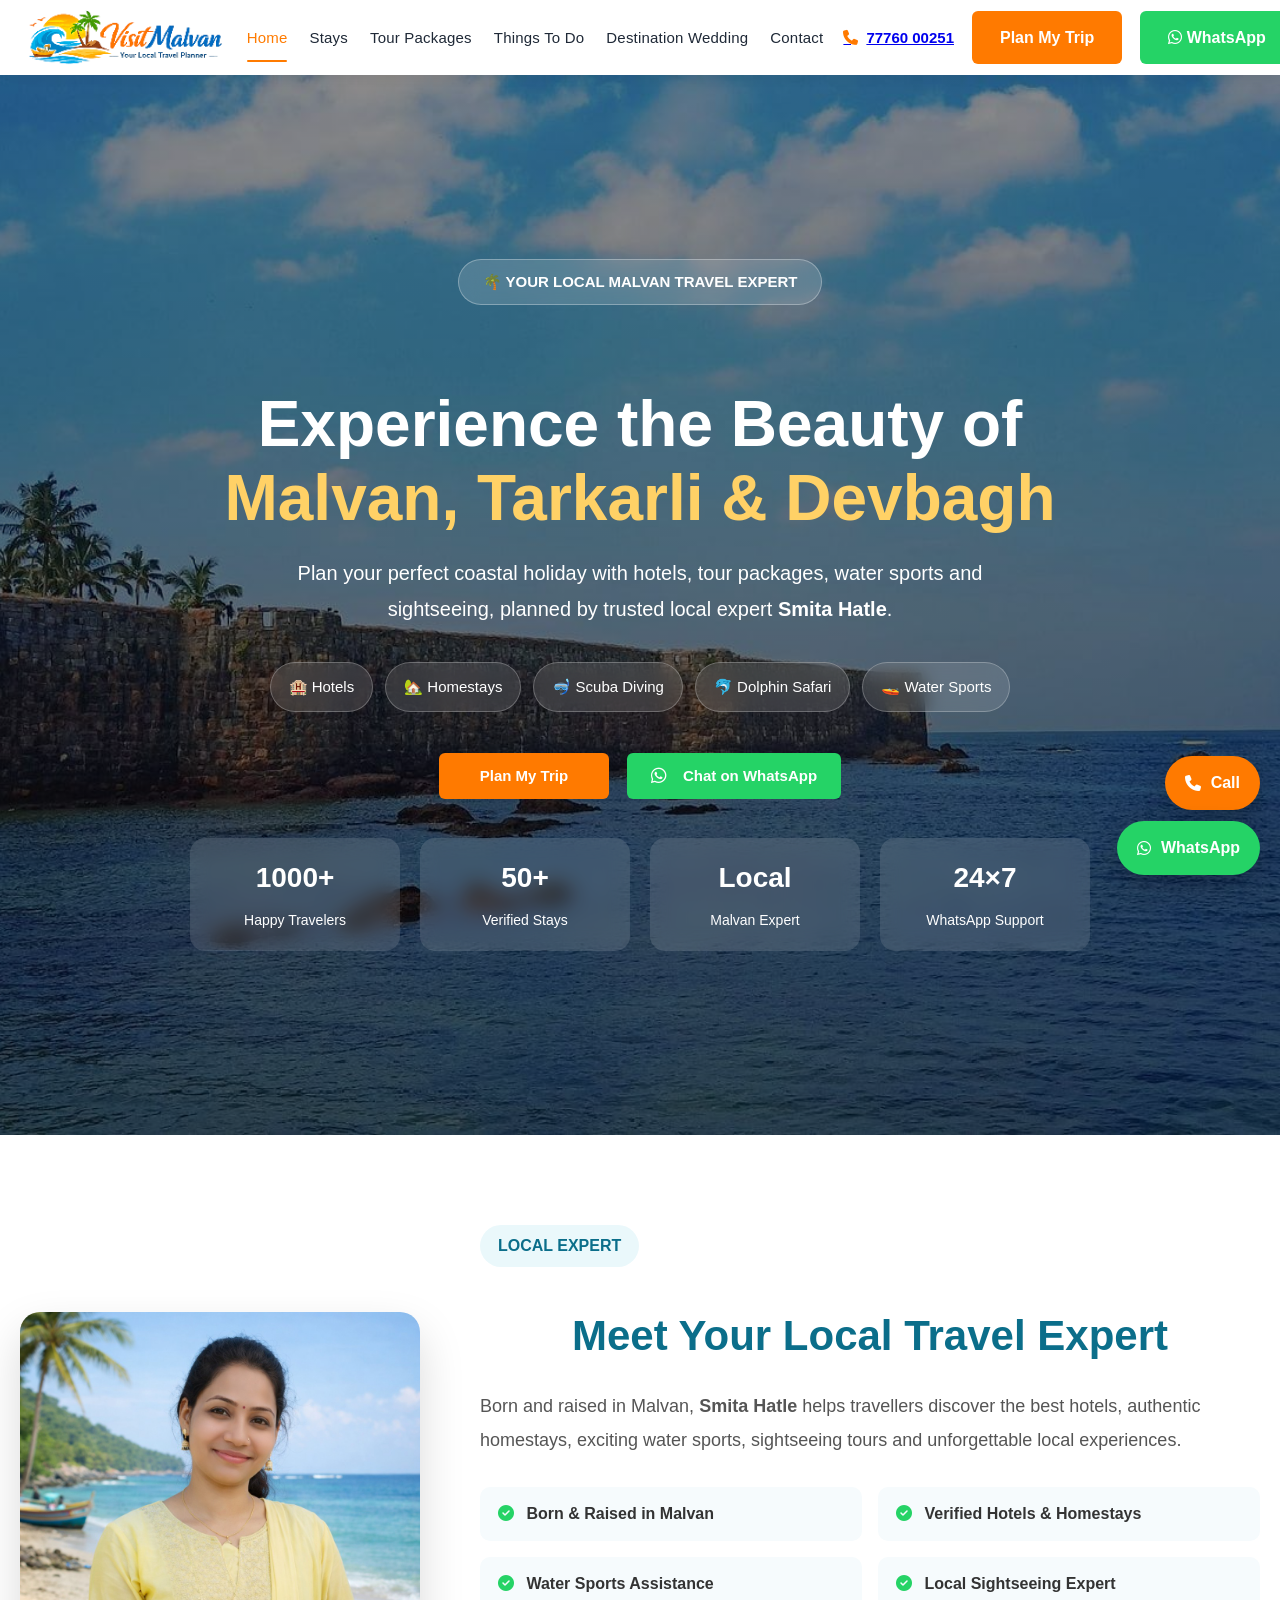
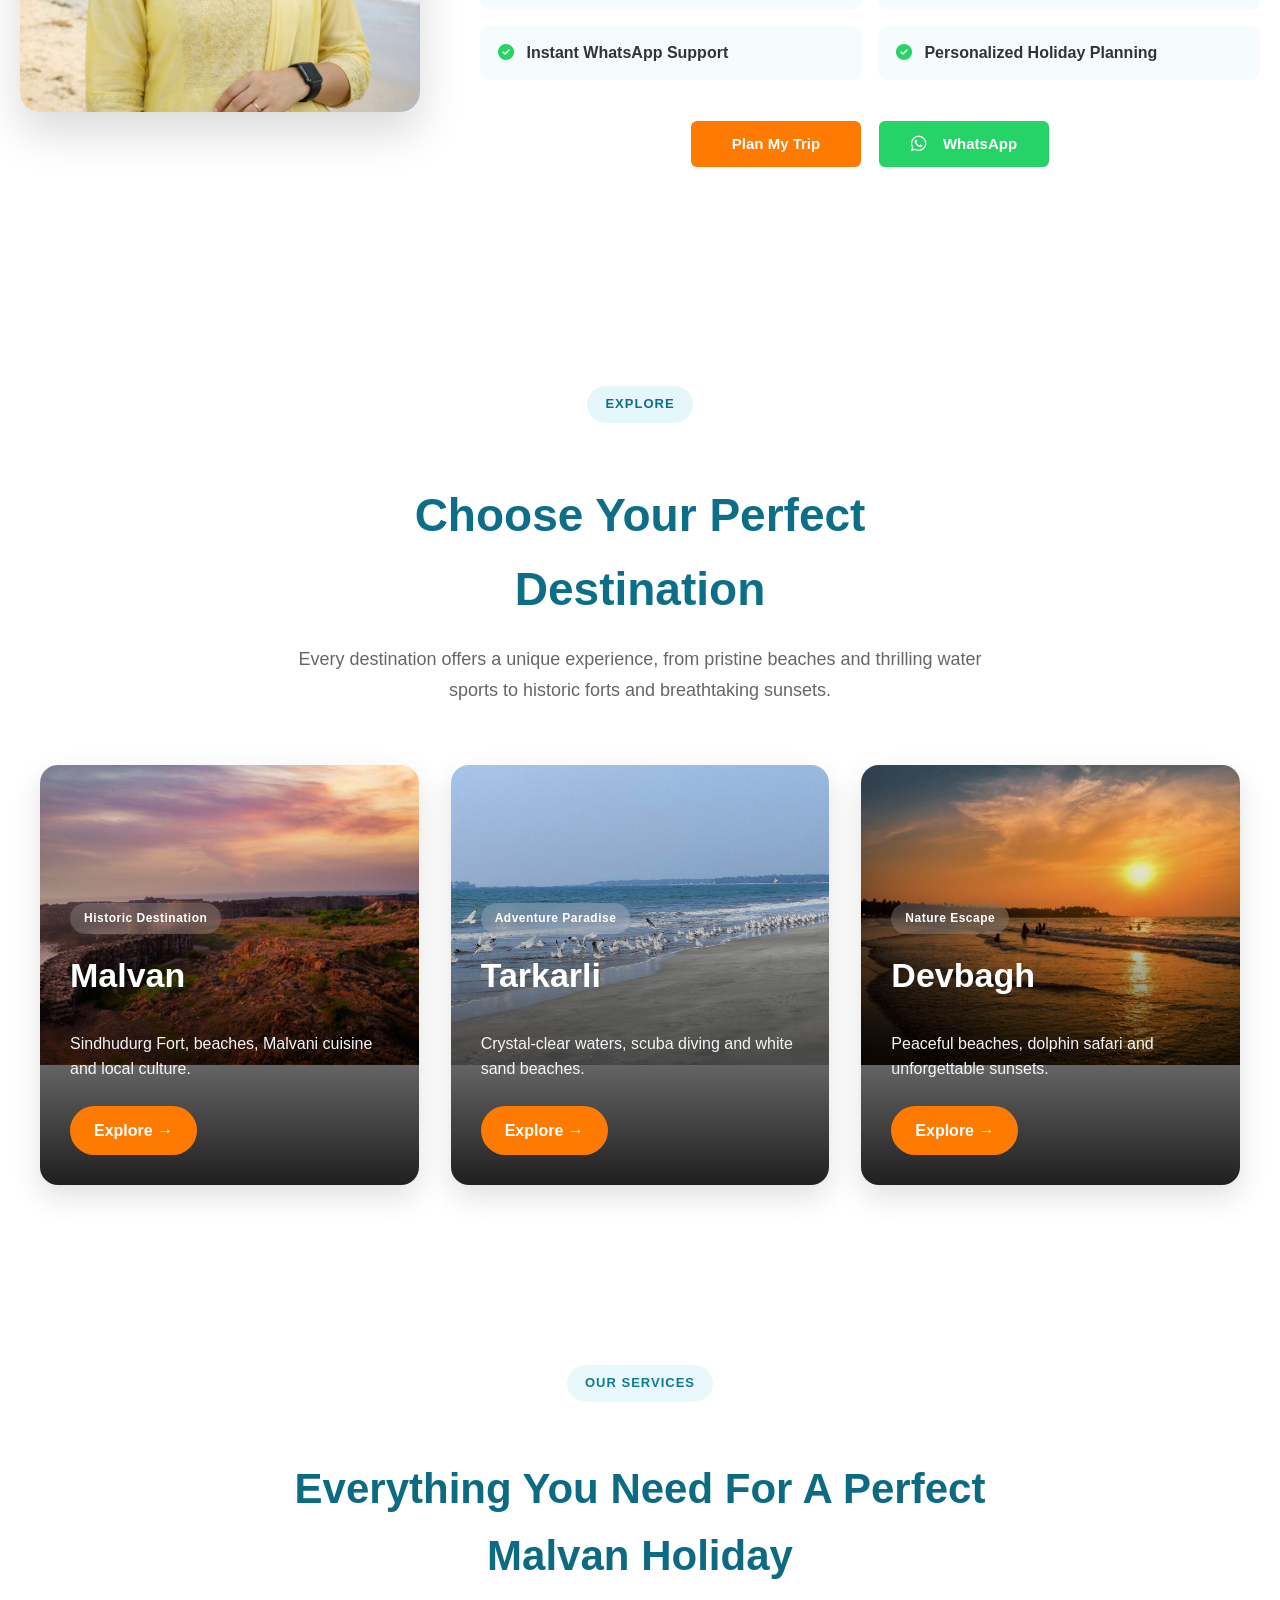
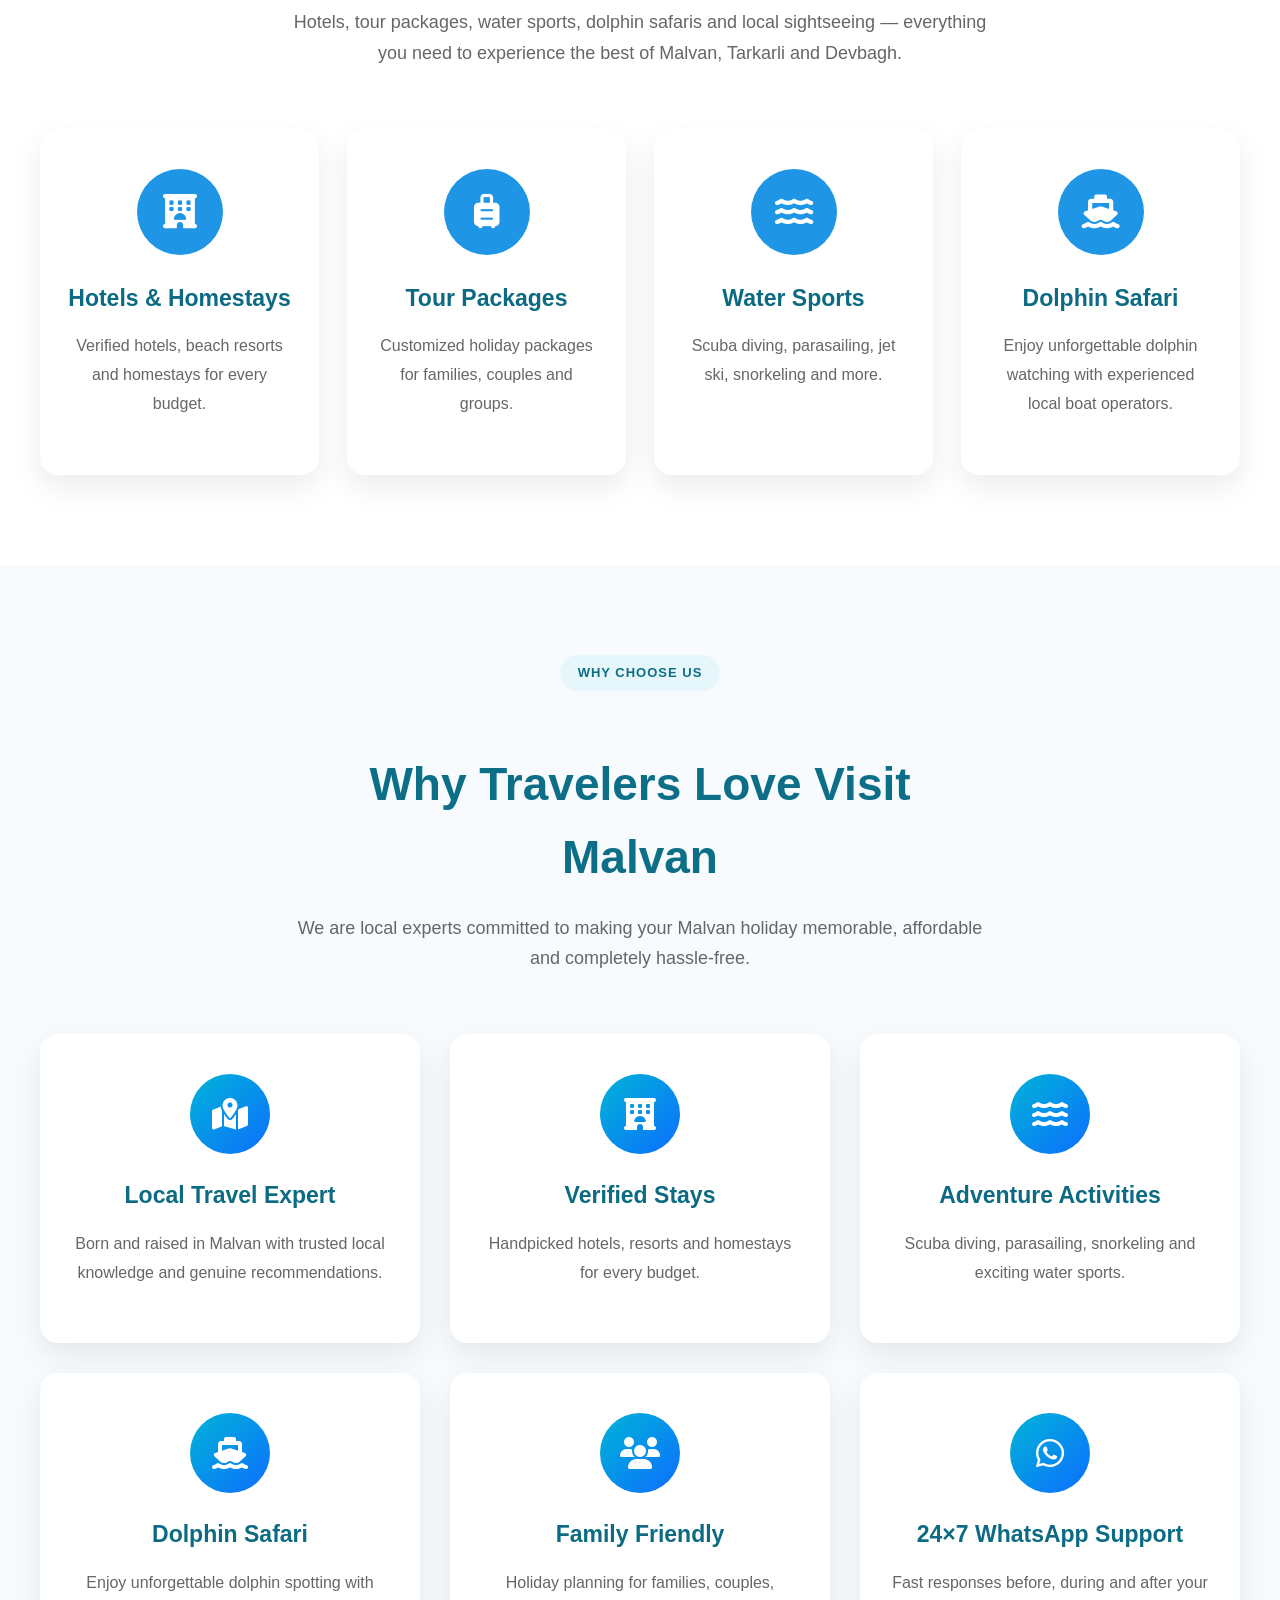
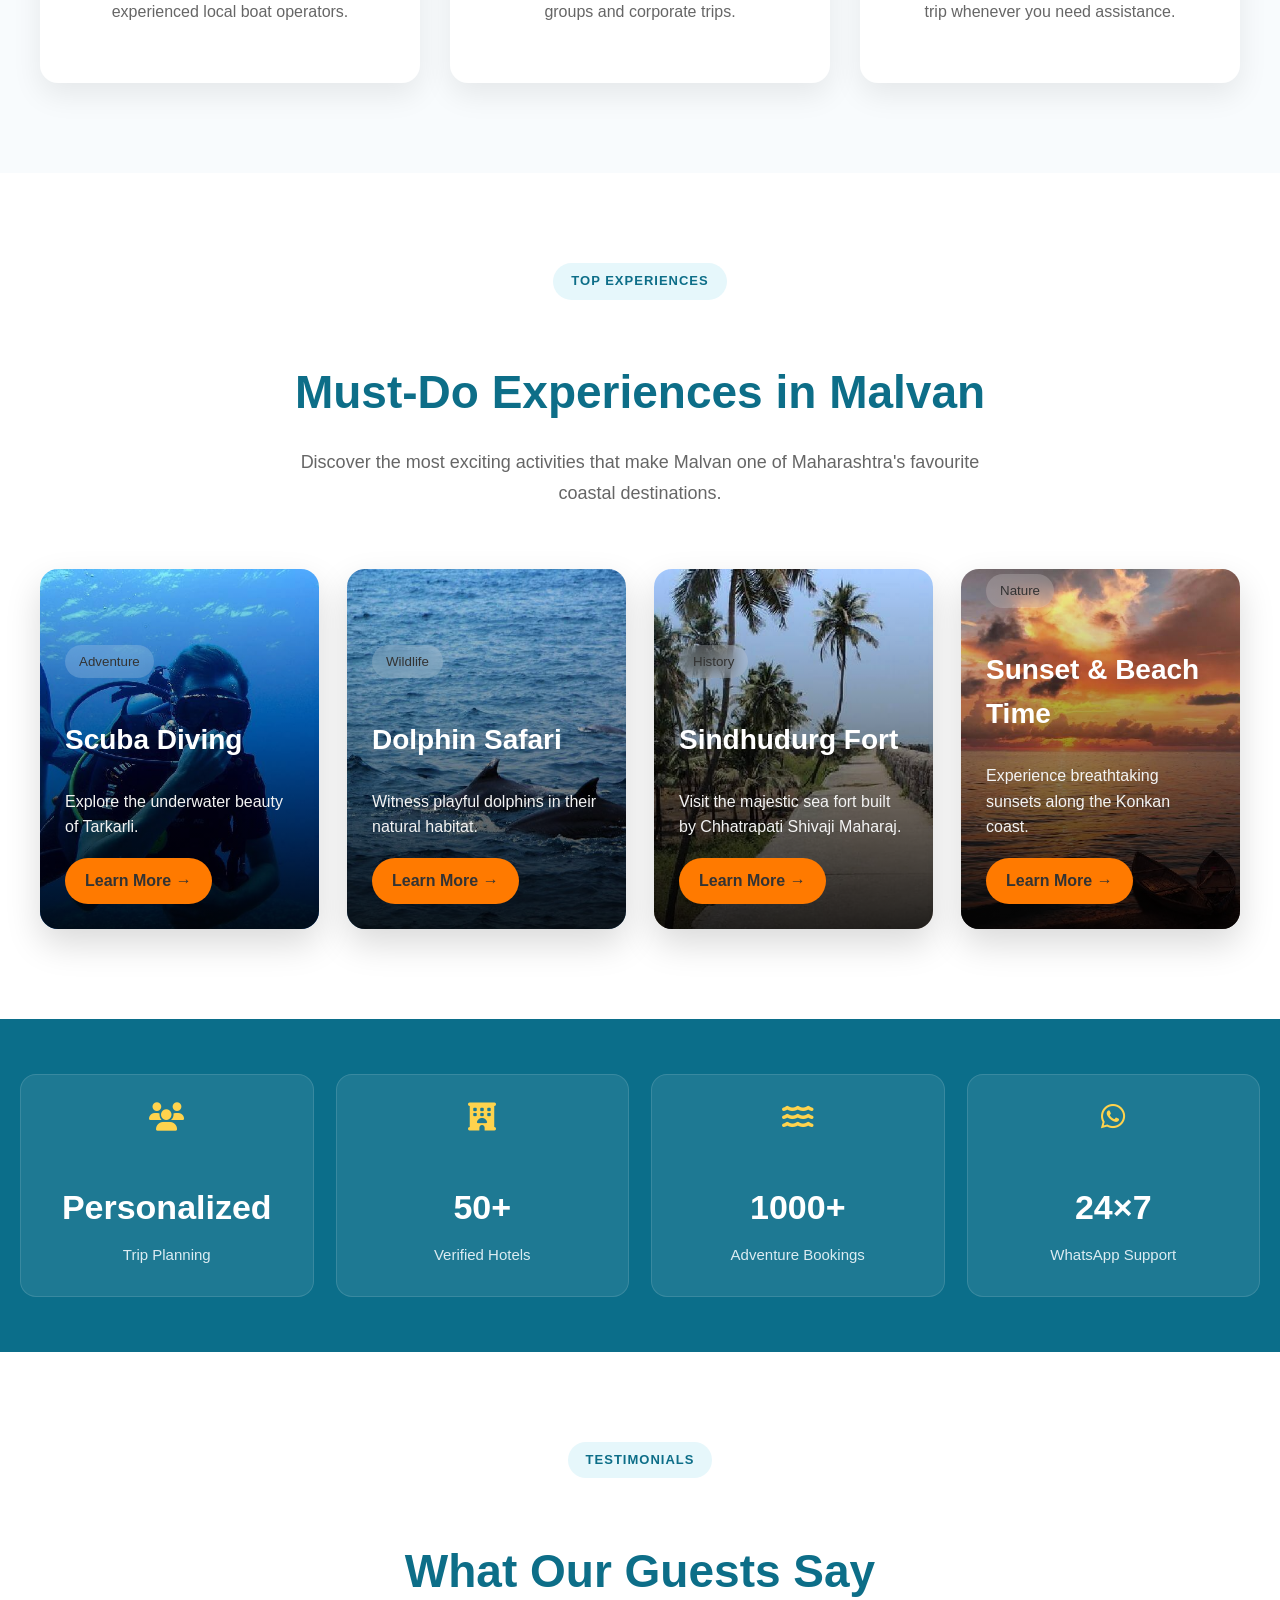
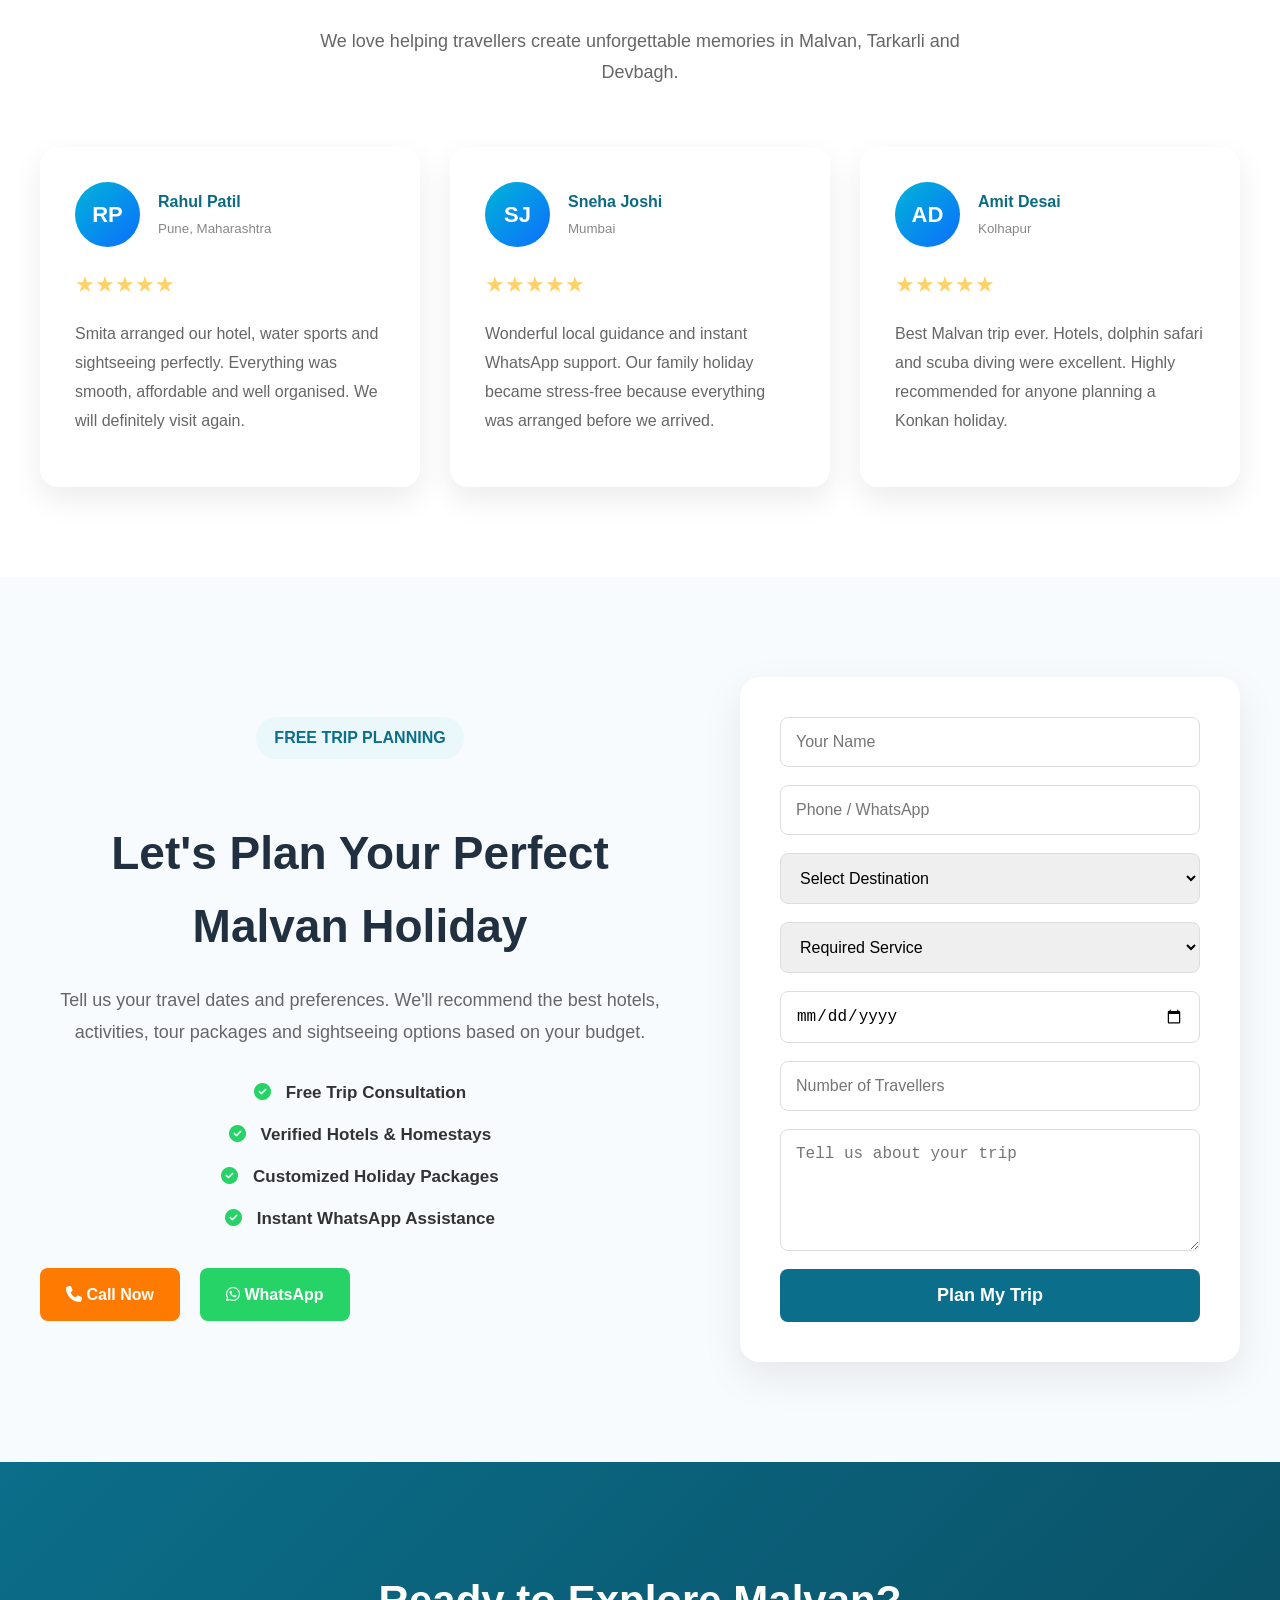
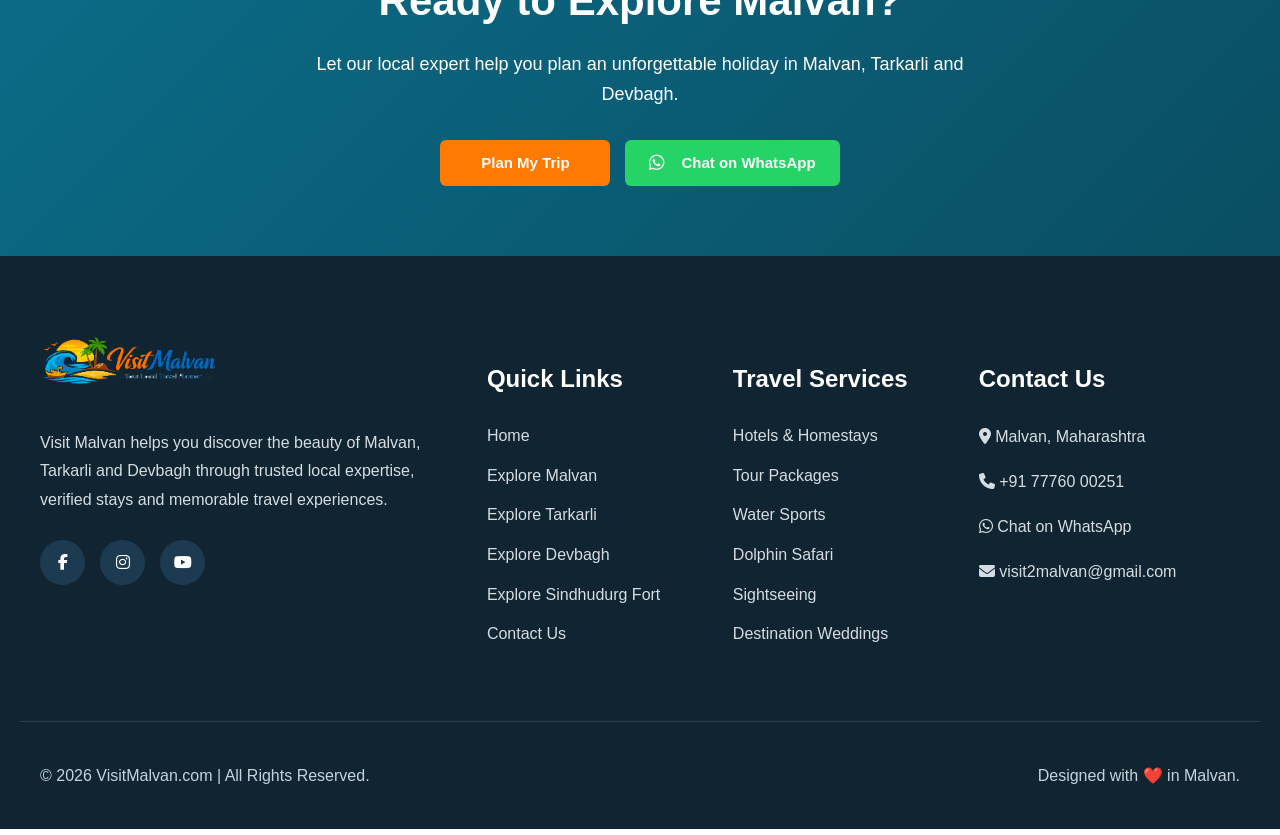
<file: index.html>
<!DOCTYPE html>
<html lang="en">

<head>

    <meta charset="UTF-8">
    <meta name="viewport" content="width=device-width, initial-scale=1.0">
    <link rel="preload" as="image" href="images/hero.jpg" fetchpriority="high">
<meta name="google-site-verification" content="plPMSc_CC11r_uIcuzZVK7TT7PFqk041QGIIxHZtyu8" />
    <title>Visit Malvan | Malvan Hotels, Tours & Things To Do</title>

    <meta name="description"
          content="Plan your Malvan trip with local expert Smita Hatle. Find hotels, homestays, tour packages, scuba diving, dolphin safaris and sightseeing in Malvan, Tarkarli and Devbagh.">

    <meta name="robots" content="index, follow">

    <link rel="canonical" href="https://visitmalvan.com/">

    <!-- Open Graph -->
    <meta property="og:type" content="website">
    <meta property="og:title"
          content="Visit Malvan | Malvan Hotels, Tours & Things To Do">
    <meta property="og:description"
          content="Plan your perfect Malvan, Tarkarli and Devbagh holiday with local expert Smita Hatle.">
    <meta property="og:url" content="https://visitmalvan.com/">
    <meta property="og:site_name" content="VisitMalvan">

    <!-- Twitter / Social Sharing -->
    <meta name="twitter:card" content="summary_large_image">
    <meta name="twitter:title"
          content="Visit Malvan | Malvan Hotels, Tours & Things To Do">
    <meta name="twitter:description"
          content="Discover hotels, tour packages, water sports, dolphin safaris and sightseeing in Malvan, Tarkarli and Devbagh.">

    <!-- Font Awesome -->
    <link rel="stylesheet"
          href="https://cdnjs.cloudflare.com/ajax/libs/font-awesome/6.5.1/css/all.min.css">

    <!-- Main CSS -->
    <link rel="stylesheet" href="css/style.css">

    <!-- Favicon -->
    <link rel="icon" href="favicon.ico">
    <link rel="shortcut icon" href="favicon.ico">
<!-- VisitMalvan Structured Data -->
<script type="application/ld+json">
{
  "@context": "https://schema.org",
  "@type": "TravelAgency",
  "@id": "https://visitmalvan.com/#organization",
  "name": "VisitMalvan",
  "url": "https://visitmalvan.com/",
  "telephone": "+91-77760-00251",
  "description": "Local travel service helping visitors plan trips to Malvan, Tarkarli and Devbagh, with tour packages, hotels and homestays, sightseeing, water sports and local travel experiences.",
  "areaServed": [
    {
      "@type": "Place",
      "name": "Malvan"
    },
    {
      "@type": "Place",
      "name": "Tarkarli"
    },
    {
      "@type": "Place",
      "name": "Devbagh"
    }
  ]
}
</script>
</head>

<body>

<div id="header"></div>


<!-- =====================================================
     HERO
===================================================== -->

<section class="hero">

    <div class="hero-overlay"></div>

    <div class="hero-content">

        <div class="hero-badge">
            🌴 YOUR LOCAL MALVAN TRAVEL EXPERT
        </div>

        <h1>
            Experience the Beauty of
            <span>Malvan, Tarkarli & Devbagh</span>
        </h1>

        <p class="hero-sub">
            Plan your perfect coastal holiday with hotels,
            tour packages, water sports and sightseeing,
            planned by trusted local expert
            <strong>Smita Hatle</strong>.
        </p>

        <div class="hero-services">

            <span>🏨 Hotels</span>
            <span>🏡 Homestays</span>
            <span>🤿 Scuba Diving</span>
            <span>🐬 Dolphin Safari</span>
            <span>🚤 Water Sports</span>

        </div>

        <div class="hero-buttons">

            <a href="contact.html"
               class="header-btn plantrip-header">
                Plan My Trip
            </a>

            <a href="https://wa.me/917776000251"
               class="header-btn whatsapp-header">

                <i class="fa-brands fa-whatsapp"></i>
                Chat on WhatsApp

            </a>

        </div>

        <div class="hero-trust">

            <div class="trust-box">
                <strong>1000+</strong>
                <span>Happy Travelers</span>
            </div>

            <div class="trust-box">
                <strong>50+</strong>
                <span>Verified Stays</span>
            </div>

            <div class="trust-box">
                <strong>Local</strong>
                <span>Malvan Expert</span>
            </div>

            <div class="trust-box">
                <strong>24×7</strong>
                <span>WhatsApp Support</span>
            </div>

        </div>

    </div>

</section>


<!-- =====================================================
     LOCAL EXPERT
===================================================== -->

<section class="expert-section">

    <div class="container">

        <div class="expert-wrapper">

            <div class="expert-photo">

                <img src="images/smita-hatle-malvan-travel-expert.jpg"
                     alt="Smita Hatle - Local Malvan Travel Expert" loading="lazy" decoding="async">

            </div>


            <div class="expert-content">

                <span class="section-tag">
                    LOCAL EXPERT
                </span>

                <h2>
                    Meet Your Local Travel Expert
                </h2>

                <p>
                    Born and raised in Malvan,
                    <strong>Smita Hatle</strong> helps travellers
                    discover the best hotels, authentic homestays,
                    exciting water sports, sightseeing tours and
                    unforgettable local experiences.
                </p>

                <div class="expert-points">

                    <div>
                        <i class="fa-solid fa-circle-check"></i>
                        Born & Raised in Malvan
                    </div>

                    <div>
                        <i class="fa-solid fa-circle-check"></i>
                        Verified Hotels & Homestays
                    </div>

                    <div>
                        <i class="fa-solid fa-circle-check"></i>
                        Water Sports Assistance
                    </div>

                    <div>
                        <i class="fa-solid fa-circle-check"></i>
                        Local Sightseeing Expert
                    </div>

                    <div>
                        <i class="fa-solid fa-circle-check"></i>
                        Instant WhatsApp Support
                    </div>

                    <div>
                        <i class="fa-solid fa-circle-check"></i>
                        Personalized Holiday Planning
                    </div>

                </div>

                <div class="hero-buttons">

                    <a href="contact.html"
                       class="header-btn plantrip-header">
                        Plan My Trip
                    </a>

                    <a href="https://wa.me/917776000251"
                       class="header-btn whatsapp-header">

                        <i class="fa-brands fa-whatsapp"></i>
                        WhatsApp

                    </a>

                </div>

            </div>

        </div>

    </div>

</section>


<!-- =====================================================
     DESTINATIONS
===================================================== -->

<section class="destination-section">

    <div class="container">

        <div class="section-heading">

            <span>EXPLORE</span>

            <h2>
                Choose Your Perfect Destination
            </h2>

            <p>
                Every destination offers a unique experience,
                from pristine beaches and thrilling water sports
                to historic forts and breathtaking sunsets.
            </p>

        </div>


        <div class="destination-grid">


            <!-- MALVAN -->

            <a href="malvan.html"
               class="destination-card">

                <img src="images/Sindhudurg -Fort.jpg"
                     alt="Malvan and Sindhudurg Fort" loading="lazy" decoding="async">

                <div class="destination-overlay">

                    <small>
                        Historic Destination
                    </small>

                    <h3>
                        Malvan
                    </h3>

                    <p>
                        Sindhudurg Fort, beaches,
                        Malvani cuisine and local culture.
                    </p>

                    <span class="destination-btn">
                        Explore →
                    </span>

                </div>

            </a>


            <!-- TARKARLI -->

            <a href="tarkarli.html"
               class="destination-card">

                <img src="images/Tarkarli-Beach.jpg"
                     alt="Tarkarli Beach" loading="lazy" decoding="async">

                <div class="destination-overlay">

                    <small>
                        Adventure Paradise
                    </small>

                    <h3>
                        Tarkarli
                    </h3>

                    <p>
                        Crystal-clear waters,
                        scuba diving and white sand beaches.
                    </p>

                    <span class="destination-btn">
                        Explore →
                    </span>

                </div>

            </a>


            <!-- DEVBAGH -->

            <a href="devbagh.html"
               class="destination-card">

                <img src="images/Devbagh-Sunset.jpg"
                     alt="Devbagh Beach" loading="lazy" decoding="async">

                <div class="destination-overlay">

                    <small>
                        Nature Escape
                    </small>

                    <h3>
                        Devbagh
                    </h3>

                    <p>
                        Peaceful beaches, dolphin safari
                        and unforgettable sunsets.
                    </p>

                    <span class="destination-btn">
                        Explore →
                    </span>

                </div>

            </a>

        </div>

    </div>

</section>


<!-- =====================================================
     SERVICES
===================================================== -->

<section class="services">

    <div class="container">

        <div class="section-heading">

            <span>
                OUR SERVICES
            </span>

            <h2>
                Everything You Need For A Perfect Malvan Holiday
            </h2>

            <p>
                Hotels, tour packages, water sports,
                dolphin safaris and local sightseeing —
                everything you need to experience the best
                of Malvan, Tarkarli and Devbagh.
            </p>

        </div>


        <div class="service-grid">


            <a href="hotels-homestays.html"
               class="service-card">

                <div class="service-icon">
                    <i class="fa-solid fa-hotel"></i>
                </div>

                <h3>
                    Hotels & Homestays
                </h3>

                <p>
                    Verified hotels, beach resorts and
                    homestays for every budget.
                </p>

            </a>


            <a href="tour-packages.html"
               class="service-card">

                <div class="service-icon">
                    <i class="fa-solid fa-suitcase-rolling"></i>
                </div>

                <h3>
                    Tour Packages
                </h3>

                <p>
                    Customized holiday packages for
                    families, couples and groups.
                </p>

            </a>


            <a href="things-to-do.html"
               class="service-card">

                <div class="service-icon">
                    <i class="fa-solid fa-water"></i>
                </div>

                <h3>
                    Water Sports
                </h3>

                <p>
                    Scuba diving, parasailing,
                    jet ski, snorkeling and more.
                </p>

            </a>


            <a href="things-to-do.html"
               class="service-card">

                <div class="service-icon">
                    <i class="fa-solid fa-ship"></i>
                </div>

                <h3>
                    Dolphin Safari
                </h3>

                <p>
                    Enjoy unforgettable dolphin watching
                    with experienced local boat operators.
                </p>

            </a>

        </div>

    </div>

</section>


<!-- =====================================================
     WHY CHOOSE US
===================================================== -->

<section class="why-choose-us">

    <div class="container">

        <div class="section-heading">

            <span>
                WHY CHOOSE US
            </span>

            <h2>
                Why Travelers Love Visit Malvan
            </h2>

            <p>
                We are local experts committed to making
                your Malvan holiday memorable, affordable
                and completely hassle-free.
            </p>

        </div>


        <div class="features-grid">


            <div class="feature-box">

                <div class="feature-icon">
                    <i class="fa-solid fa-map-location-dot"></i>
                </div>

                <h3>
                    Local Travel Expert
                </h3>

                <p>
                    Born and raised in Malvan with
                    trusted local knowledge and genuine
                    recommendations.
                </p>

            </div>


            <div class="feature-box">

                <div class="feature-icon">
                    <i class="fa-solid fa-hotel"></i>
                </div>

                <h3>
                    Verified Stays
                </h3>

                <p>
                    Handpicked hotels, resorts and
                    homestays for every budget.
                </p>

            </div>


            <div class="feature-box">

                <div class="feature-icon">
                    <i class="fa-solid fa-water"></i>
                </div>

                <h3>
                    Adventure Activities
                </h3>

                <p>
                    Scuba diving, parasailing,
                    snorkeling and exciting water sports.
                </p>

            </div>


            <div class="feature-box">

                <div class="feature-icon">
                    <i class="fa-solid fa-ship"></i>
                </div>

                <h3>
                    Dolphin Safari
                </h3>

                <p>
                    Enjoy unforgettable dolphin spotting
                    with experienced local boat operators.
                </p>

            </div>


            <div class="feature-box">

                <div class="feature-icon">
                    <i class="fa-solid fa-users"></i>
                </div>

                <h3>
                    Family Friendly
                </h3>

                <p>
                    Holiday planning for families,
                    couples, groups and corporate trips.
                </p>

            </div>


            <div class="feature-box">

                <div class="feature-icon">
                    <i class="fa-brands fa-whatsapp"></i>
                </div>

                <h3>
                    24×7 WhatsApp Support
                </h3>

                <p>
                    Fast responses before, during and
                    after your trip whenever you need assistance.
                </p>

            </div>

        </div>

    </div>

</section>


<!-- =====================================================
     TOP EXPERIENCES
===================================================== -->

<section class="experiences">

    <div class="container">

        <div class="section-heading">

            <span>
                TOP EXPERIENCES
            </span>

            <h2>
                Must-Do Experiences in Malvan
            </h2>

            <p>
                Discover the most exciting activities
                that make Malvan one of Maharashtra's
                favourite coastal destinations.
            </p>

        </div>


        <div class="experience-grid">


            <!-- SCUBA -->

            <a href="things-to-do.html"
               class="exp-card">

                <img src="images/scuba.jpg"
                     alt="Scuba Diving in Malvan and Tarkarli" loading="lazy" decoding="async">

                <div class="exp-overlay">

                    <small>
                        Adventure
                    </small>

                    <h3>
                        Scuba Diving
                    </h3>

                    <p>
                        Explore the underwater beauty
                        of Tarkarli.
                    </p>

                    <span class="exp-btn">
                        Learn More →
                    </span>

                </div>

            </a>


            <!-- DOLPHIN -->

            <a href="things-to-do.html"
               class="exp-card">

                <img src="images/dolphin.jpg"
                     alt="Dolphin Safari in Malvan" loading="lazy" decoding="async">

                <div class="exp-overlay">

                    <small>
                        Wildlife
                    </small>

                    <h3>
                        Dolphin Safari
                    </h3>

                    <p>
                        Witness playful dolphins
                        in their natural habitat.
                    </p>

                    <span class="exp-btn">
                        Learn More →
                    </span>

                </div>

            </a>


            <!-- SINDHUDURG FORT -->

            <a href="sindhudurg-fort.html"
               class="exp-card">

                <img src="images/sindhudurg.jpg"
                     alt="Sindhudurg Fort" loading="lazy" decoding="async">

                <div class="exp-overlay">

                    <small>
                        History
                    </small>

                    <h3>
                        Sindhudurg Fort
                    </h3>

                    <p>
                        Visit the majestic sea fort
                        built by Chhatrapati Shivaji Maharaj.
                    </p>

                    <span class="exp-btn">
                        Learn More →
                    </span>

                </div>

            </a>


            <!-- SUNSET -->

            <a href="things-to-do.html"
               class="exp-card">

                <img src="images/sunset.jpg"
                     alt="Sunset on the Malvan coast" loading="lazy" decoding="async">

                <div class="exp-overlay">

                    <small>
                        Nature
                    </small>

                    <h3>
                        Sunset & Beach Time
                    </h3>

                    <p>
                        Experience breathtaking sunsets
                        along the Konkan coast.
                    </p>

                    <span class="exp-btn">
                        Learn More →
                    </span>

                </div>

            </a>

        </div>

    </div>

</section>


<!-- =====================================================
     STATISTICS
===================================================== -->

<section class="stats-section">

    <div class="container">

        <div class="stats-grid">

            <div class="stat-card">

                <i class="fa-solid fa-users"></i>

                <h3>
                    Personalized
                </h3>

                <span>
                    Trip Planning
                </span>

            </div>


            <div class="stat-card">

                <i class="fa-solid fa-hotel"></i>

                <h3>
                    50+
                </h3>

                <span>
                    Verified Hotels
                </span>

            </div>


            <div class="stat-card">

                <i class="fa-solid fa-water"></i>

                <h3>
                    1000+
                </h3>

                <span>
                    Adventure Bookings
                </span>

            </div>


            <div class="stat-card">

                <i class="fa-brands fa-whatsapp"></i>

                <h3>
                    24×7
                </h3>

                <span>
                    WhatsApp Support
                </span>

            </div>

        </div>

    </div>

</section>


<!-- =====================================================
     TESTIMONIALS
===================================================== -->

<section class="testimonials">

    <div class="container">

        <div class="section-heading">

            <span>
                TESTIMONIALS
            </span>

            <h2>
                What Our Guests Say
            </h2>

            <p>
                We love helping travellers create
                unforgettable memories in Malvan,
                Tarkarli and Devbagh.
            </p>

        </div>


        <div class="testimonial-grid">


            <div class="testimonial-card">

                <div class="testimonial-top">

                    <div class="testimonial-avatar">
                        RP
                    </div>

                    <div>

                        <h4>
                            Rahul Patil
                        </h4>

                        <small>
                            Pune, Maharashtra
                        </small>

                    </div>

                </div>

                <div class="stars">
                    ★★★★★
                </div>

                <p>
                    Smita arranged our hotel, water sports
                    and sightseeing perfectly. Everything was
                    smooth, affordable and well organised.
                    We will definitely visit again.
                </p>

            </div>


            <div class="testimonial-card">

                <div class="testimonial-top">

                    <div class="testimonial-avatar">
                        SJ
                    </div>

                    <div>

                        <h4>
                            Sneha Joshi
                        </h4>

                        <small>
                            Mumbai
                        </small>

                    </div>

                </div>

                <div class="stars">
                    ★★★★★
                </div>

                <p>
                    Wonderful local guidance and instant
                    WhatsApp support. Our family holiday
                    became stress-free because everything
                    was arranged before we arrived.
                </p>

            </div>


            <div class="testimonial-card">

                <div class="testimonial-top">

                    <div class="testimonial-avatar">
                        AD
                    </div>

                    <div>

                        <h4>
                            Amit Desai
                        </h4>

                        <small>
                            Kolhapur
                        </small>

                    </div>

                </div>

                <div class="stars">
                    ★★★★★
                </div>

                <p>
                    Best Malvan trip ever. Hotels,
                    dolphin safari and scuba diving
                    were excellent. Highly recommended
                    for anyone planning a Konkan holiday.
                </p>

            </div>

        </div>

    </div>

</section>


<!-- =====================================================
     TRIP PLANNER
===================================================== -->

<section class="enquiry-section">

    <div class="container">

        <div class="enquiry-wrapper">


            <!-- LEFT -->

            <div class="enquiry-info">

                <span class="section-tag">
                    FREE TRIP PLANNING
                </span>

                <h2>
                    Let's Plan Your Perfect
                    Malvan Holiday
                </h2>

                <p>
                    Tell us your travel dates and preferences.
                    We'll recommend the best hotels, activities,
                    tour packages and sightseeing options based
                    on your budget.
                </p>


                <div class="info-list">

                    <div>
                        <i class="fa-solid fa-circle-check"></i>
                        Free Trip Consultation
                    </div>

                    <div>
                        <i class="fa-solid fa-circle-check"></i>
                        Verified Hotels & Homestays
                    </div>

                    <div>
                        <i class="fa-solid fa-circle-check"></i>
                        Customized Holiday Packages
                    </div>

                    <div>
                        <i class="fa-solid fa-circle-check"></i>
                        Instant WhatsApp Assistance
                    </div>

                </div>


                <div class="quick-contact">

                    <a href="tel:+917776000251">

                        <i class="fa-solid fa-phone"></i>
                        Call Now

                    </a>

                    <a href="https://wa.me/917776000251">

                        <i class="fa-brands fa-whatsapp"></i>
                        WhatsApp

                    </a>

                </div>

            </div>


            <!-- RIGHT -->

            <div class="enquiry-card">

                <form
                    action="https://formspree.io/f/mvzvkknq"
                    method="POST">

                    <input
                        type="hidden"
                        name="_next"
                        value="https://visitmalvan.com/thank-you.html">

                    <input
                        type="hidden"
                        name="_subject"
                        value="VisitMalvan Website Enquiry">


                    <input
                        type="text"
                        name="name"
                        placeholder="Your Name"
                        required>


                    <input
                        type="tel"
                        name="phone"
                        placeholder="Phone / WhatsApp"
                        required>


                    <select
                        name="destination"
                        required>

                        <option value="">
                            Select Destination
                        </option>

                        <option>
                            Malvan
                        </option>

                        <option>
                            Tarkarli
                        </option>

                        <option>
                            Devbagh
                        </option>

                    </select>


                    <select
                        name="service"
                        required>

                        <option value="">
                            Required Service
                        </option>

                        <option>
                            Hotel
                        </option>

                        <option>
                            Tour Package
                        </option>

                        <option>
                            Water Sports
                        </option>

                        <option>
                            Dolphin Safari
                        </option>

                        <option>
                            Sightseeing
                        </option>

                    </select>


                    <input
                        type="date"
                        name="travel_date">


                    <input
                        type="number"
                        name="persons"
                        min="1"
                        placeholder="Number of Travellers">


                    <textarea
                        name="message"
                        rows="5"
                        placeholder="Tell us about your trip"></textarea>


                    <button type="submit">
                        Plan My Trip
                    </button>

                </form>

            </div>

        </div>

    </div>

</section>


<!-- =====================================================
     FINAL CTA
===================================================== -->

<section class="footer-cta">

    <div class="container footer-cta-content">

        <div>

            <h2>
                Ready to Explore Malvan?
            </h2>

            <p>
                Let our local expert help you plan
                an unforgettable holiday in Malvan,
                Tarkarli and Devbagh.
            </p>

        </div>


        <div class="footer-cta-buttons">

            <a href="contact.html"
               class="header-btn plantrip-header">
                Plan My Trip
            </a>

            <a href="https://wa.me/917776000251"
               class="header-btn whatsapp-header">

                <i class="fa-brands fa-whatsapp"></i>
                Chat on WhatsApp

            </a>

        </div>

    </div>

</section>


<!-- FOOTER -->

<div id="footer"></div>


<script src="js/include.js"></script>

</body>

</html>
</file>
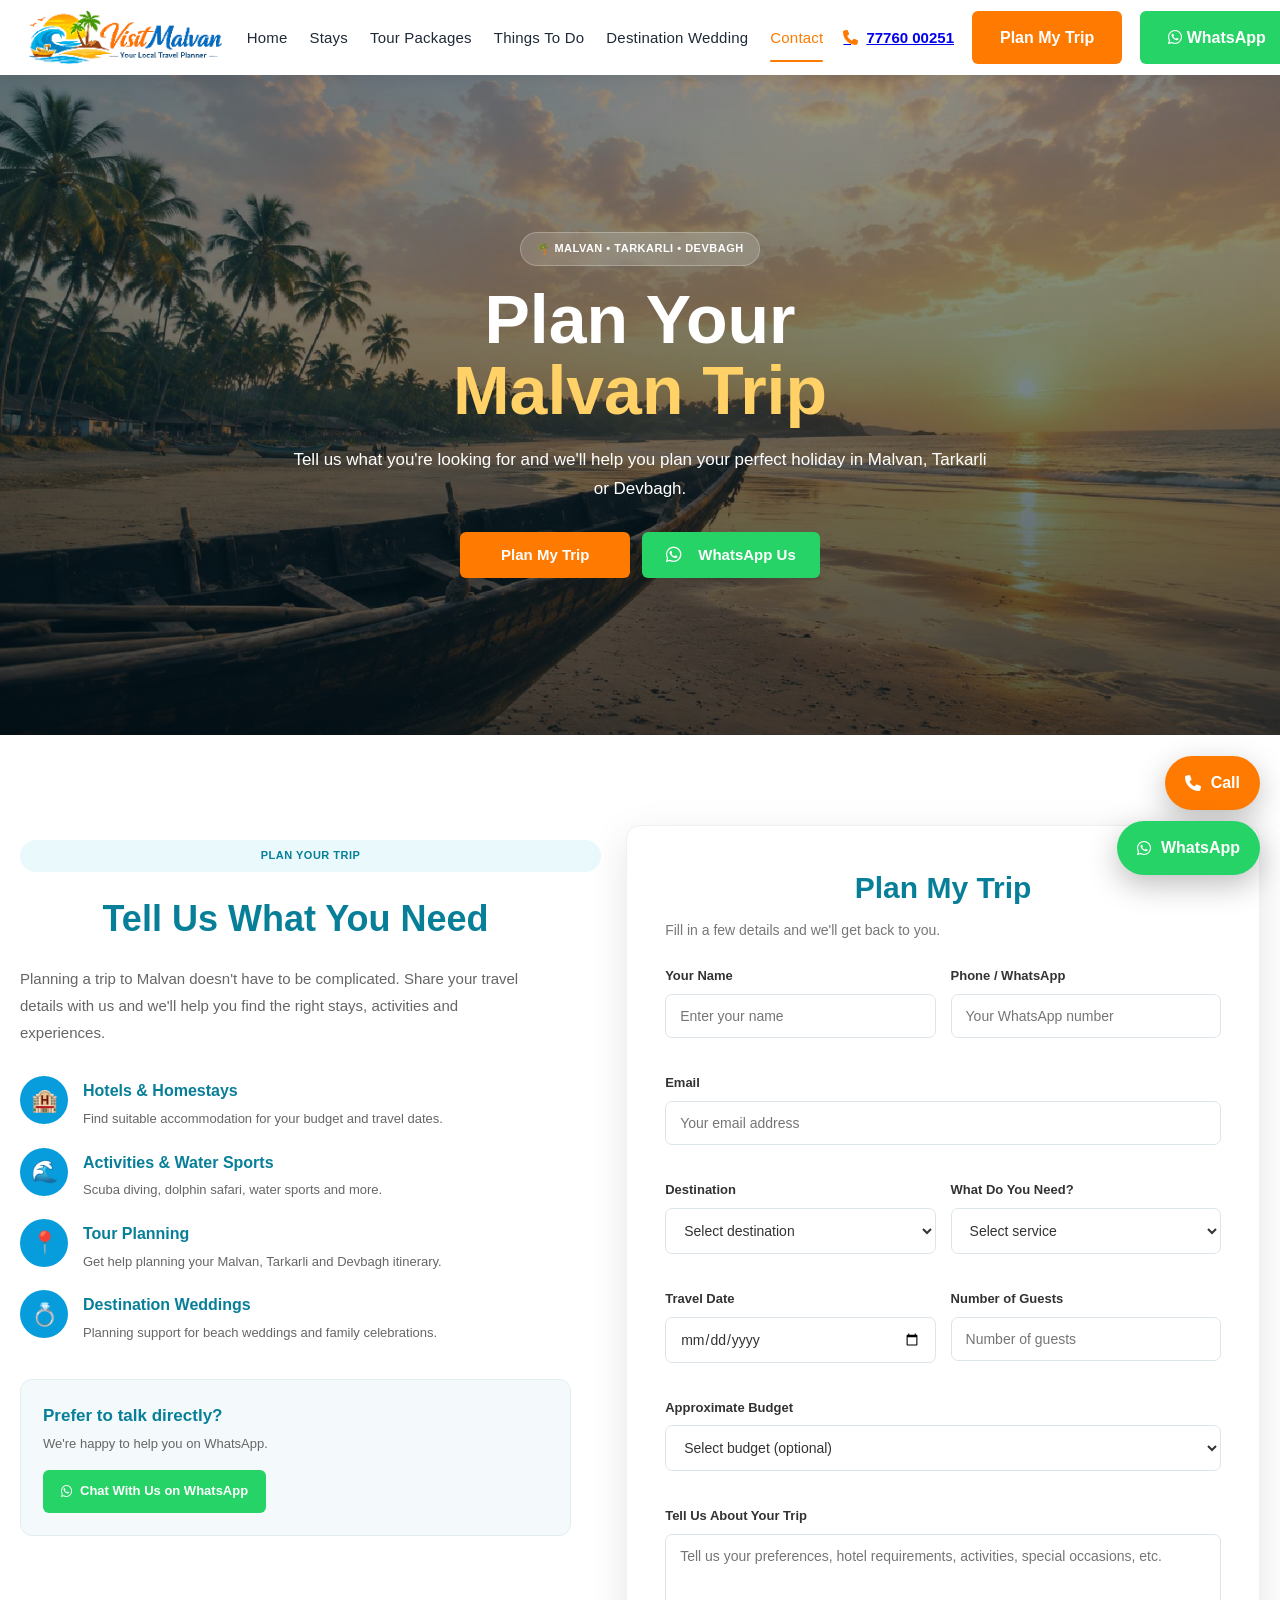
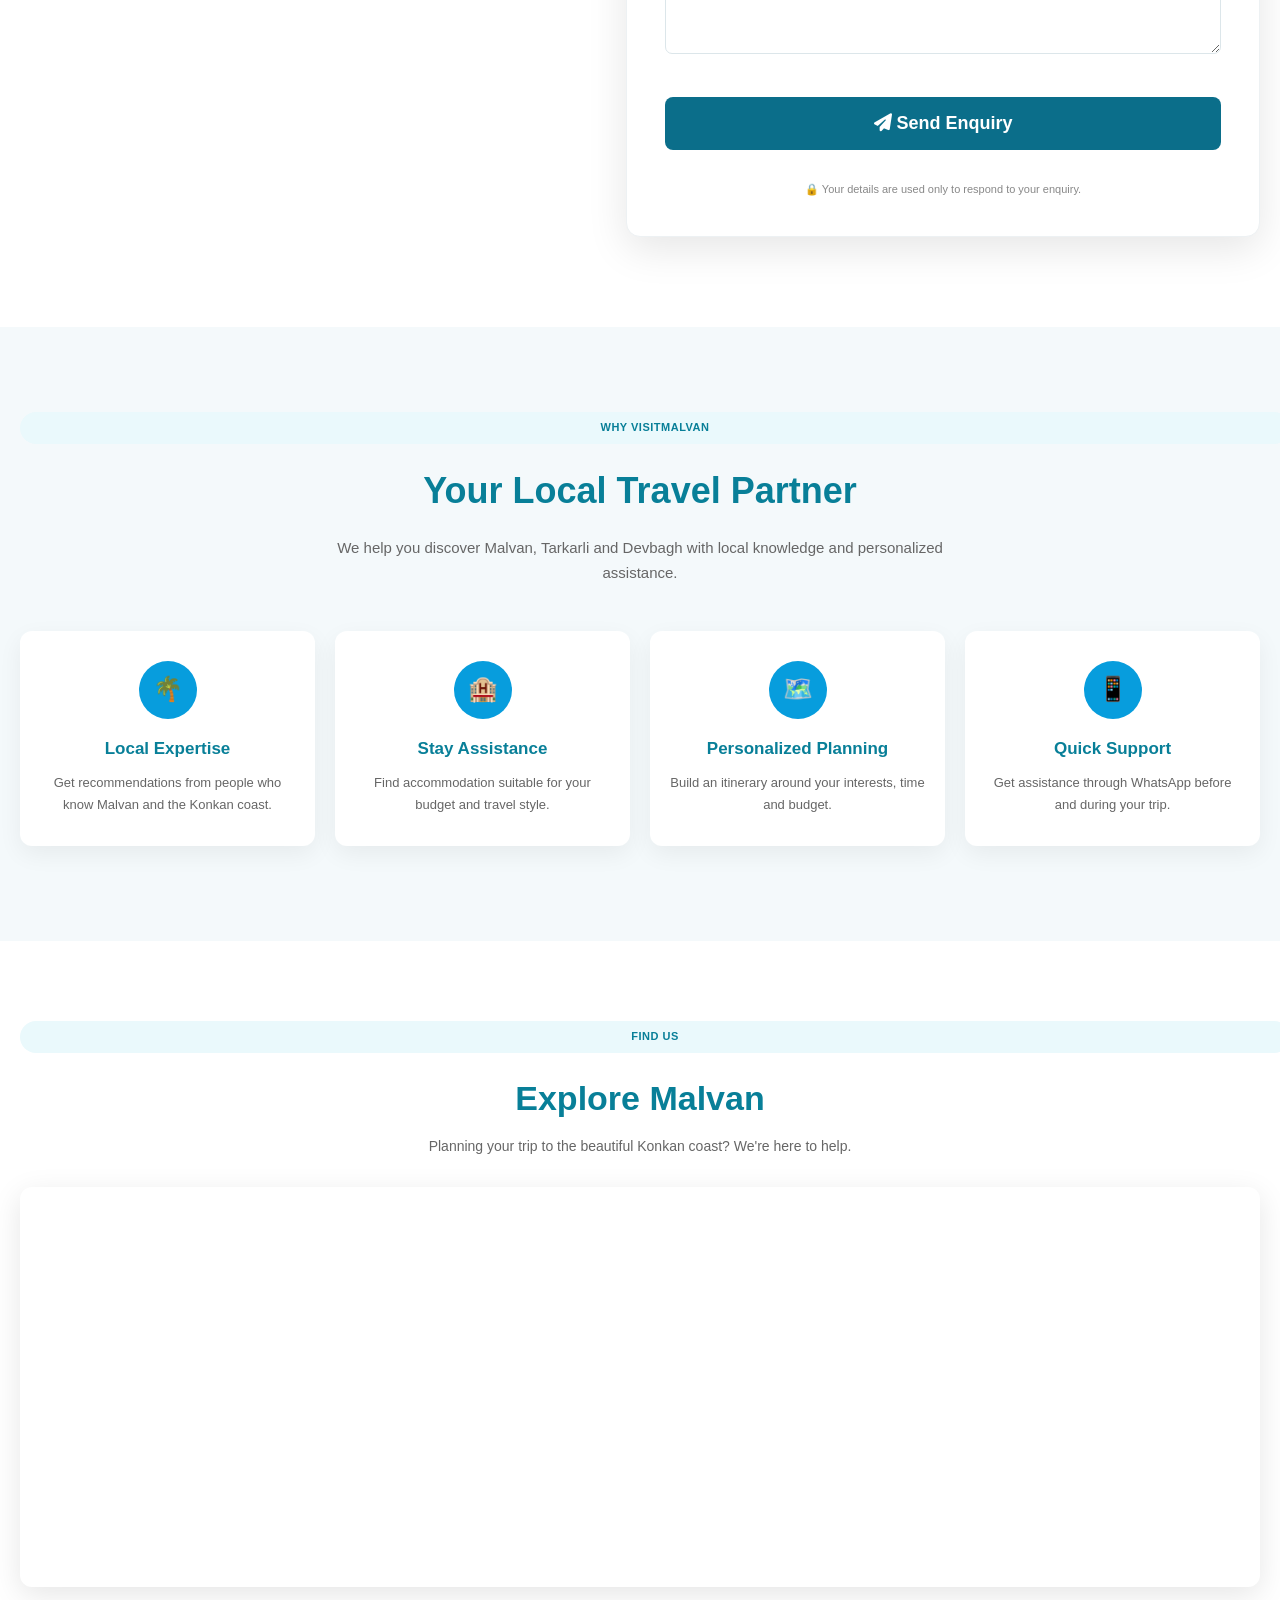
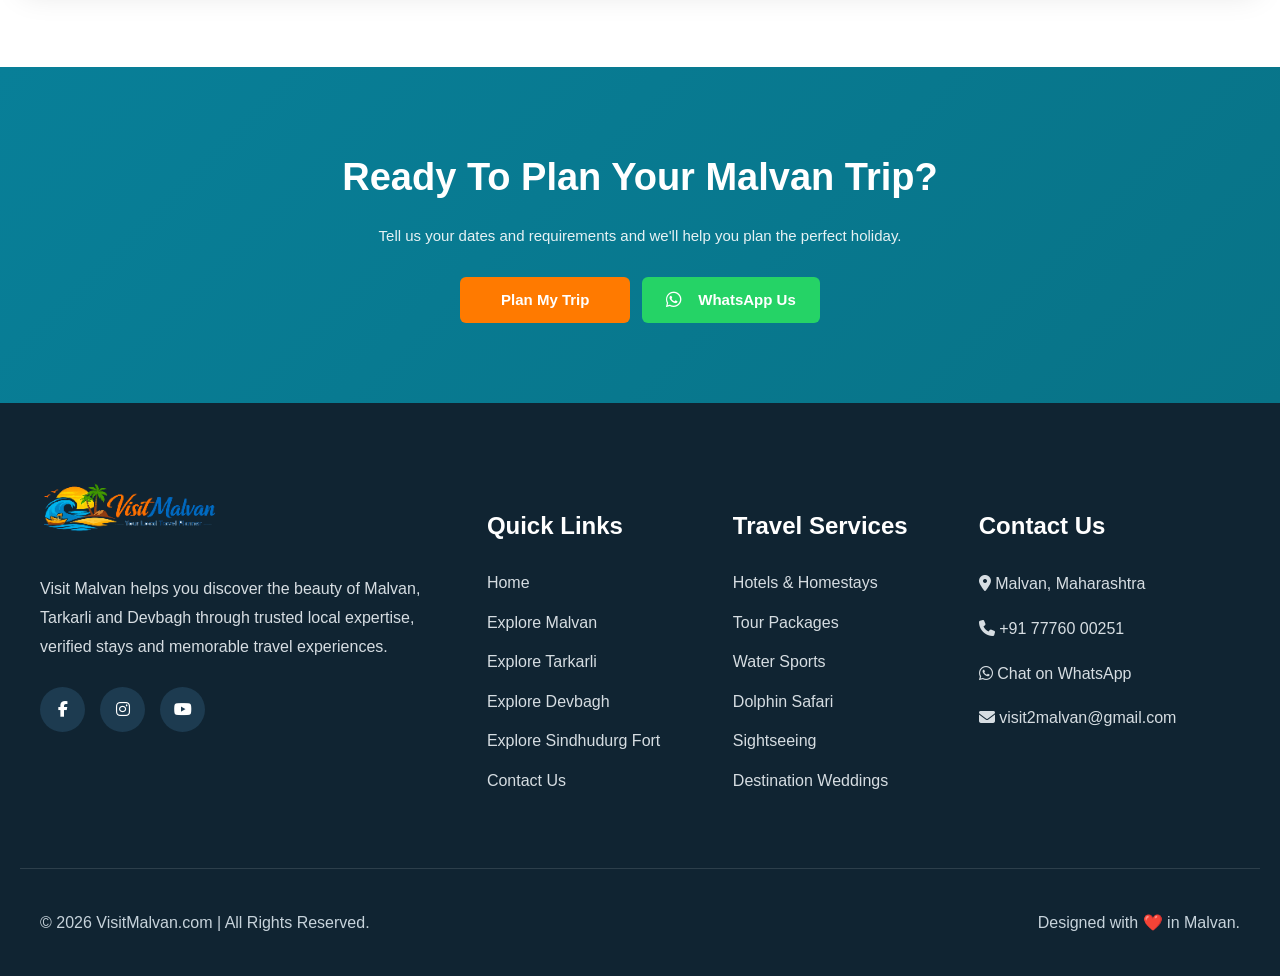
<file: contact.html>
<!DOCTYPE html>
<html lang="en">

<head>

    <meta charset="UTF-8">
    <meta name="viewport" content="width=device-width, initial-scale=1.0">

    <title>Plan Your Malvan Trip | Contact VisitMalvan</title>

    <meta name="description"
          content="Plan your Malvan, Tarkarli or Devbagh trip with VisitMalvan. Enquire about hotels, tour packages, water sports, dolphin safaris, sightseeing and destination weddings.">

    <meta name="robots" content="index, follow">

    <link rel="canonical"
          href="https://visitmalvan.com/contact.html">

    <!-- Open Graph -->

    <meta property="og:type"
          content="website">

    <meta property="og:title"
          content="Plan Your Malvan Trip | Contact VisitMalvan">

    <meta property="og:description"
          content="Contact VisitMalvan to plan hotels, tour packages, water sports, sightseeing and holidays in Malvan, Tarkarli and Devbagh.">

    <meta property="og:url"
          content="https://visitmalvan.com/contact.html">

    <meta property="og:site_name"
          content="VisitMalvan">

    <!-- Twitter -->

    <meta name="twitter:card"
          content="summary_large_image">

    <meta name="twitter:title"
          content="Plan Your Malvan Trip | Contact VisitMalvan">

    <meta name="twitter:description"
          content="Get help planning your Malvan, Tarkarli or Devbagh holiday.">

    <!-- Font Awesome -->

    <link rel="stylesheet"
          href="https://cdnjs.cloudflare.com/ajax/libs/font-awesome/6.5.1/css/all.min.css">

    <!-- CSS -->

  <link rel="stylesheet" href="css/style.css">
<link rel="stylesheet" href="css/contact.css">

    <!-- Favicon -->

    <link rel="icon"
          href="favicon.ico">

    <link rel="shortcut icon"
          href="favicon.ico">

</head>

<body>

<div id="header"></div>


<!-- =====================================================
     CONTACT HERO
===================================================== -->

<section class="contact-hero">

    <div class="contact-hero-overlay"></div>

    <div class="container">

        <div class="contact-hero-content">

            <span class="contact-badge">
                🌴 MALVAN • TARKARLI • DEVBAGH
            </span>

            <h1>
                Plan Your <span>Malvan Trip</span>
            </h1>

            <p>
                Tell us what you're looking for and we'll help you plan
                your perfect holiday in Malvan, Tarkarli or Devbagh.
            </p>

            <div class="contact-hero-buttons">

                <a href="#enquiry"
                   class="header-btn plantrip-header">
                    Plan My Trip
                </a>

                <a href="https://wa.me/917776000251"
                   class="header-btn whatsapp-header"
                   target="_blank"
                   rel="noopener">

                    <i class="fa-brands fa-whatsapp"></i>
                    WhatsApp Us

                </a>

            </div>

        </div>

    </div>

</section>


<!-- =====================================================
     ENQUIRY SECTION
===================================================== -->

<section class="contact-main" id="enquiry">

    <div class="container">

        <div class="contact-grid">


            <!-- LEFT SIDE -->

            <div class="contact-info">

                <span class="section-label">
                    PLAN YOUR TRIP
                </span>

                <h2>
                    Tell Us What You Need
                </h2>

                <p class="contact-description">
                    Planning a trip to Malvan doesn't have to be complicated.
                    Share your travel details with us and we'll help you
                    find the right stays, activities and experiences.
                </p>


                <div class="help-list">

                    <div class="help-item">

                        <div class="help-icon">
                            🏨
                        </div>

                        <div>
                            <h3>Hotels & Homestays</h3>
                            <p>
                                Find suitable accommodation for your budget
                                and travel dates.
                            </p>
                        </div>

                    </div>


                    <div class="help-item">

                        <div class="help-icon">
                            🌊
                        </div>

                        <div>
                            <h3>Activities & Water Sports</h3>
                            <p>
                                Scuba diving, dolphin safari, water sports
                                and more.
                            </p>
                        </div>

                    </div>


                    <div class="help-item">

                        <div class="help-icon">
                            📍
                        </div>

                        <div>
                            <h3>Tour Planning</h3>
                            <p>
                                Get help planning your Malvan, Tarkarli
                                and Devbagh itinerary.
                            </p>
                        </div>

                    </div>


                    <div class="help-item">

                        <div class="help-icon">
                            💍
                        </div>

                        <div>
                            <h3>Destination Weddings</h3>
                            <p>
                                Planning support for beach weddings and
                                family celebrations.
                            </p>
                        </div>

                    </div>

                </div>


                <!-- DIRECT CONTACT -->

                <div class="direct-contact">

                    <h3>Prefer to talk directly?</h3>

                    <p>
                        We're happy to help you on WhatsApp.
                    </p>

                    <a href="https://wa.me/917776000251"
                       target="_blank"
                       rel="noopener"
                       class="direct-whatsapp">

                        <i class="fa-brands fa-whatsapp"></i>

                        Chat With Us on WhatsApp

                    </a>

                </div>

            </div>


            <!-- RIGHT SIDE FORM -->

            <div class="enquiry-card" id="enquiry-form">

                <h2>
                    Plan My Trip
                </h2>

                <p class="form-intro">
                    Fill in a few details and we'll get back to you.
                </p>


                <form
                    class="enquiry-form"
                    action="https://formspree.io/f/mvzvkknq"
                    method="POST">


                    <input
                        type="hidden"
                        name="_next"
                        value="https://visitmalvan.com/thank-you.html">


                    <input
                        type="hidden"
                        name="_subject"
                        value="New Trip Enquiry from VisitMalvan">


                    <!-- NAME + PHONE -->

                    <div class="form-row">

                        <div class="form-group">

                            <label for="name">
                                Your Name
                            </label>

                            <input
                                id="name"
                                type="text"
                                name="name"
                                placeholder="Enter your name"
                                required>

                        </div>


                        <div class="form-group">

                            <label for="phone">
                                Phone / WhatsApp
                            </label>

                            <input
                                id="phone"
                                type="tel"
                                name="phone"
                                placeholder="Your WhatsApp number"
                                required>

                        </div>

                    </div>


                    <!-- EMAIL -->

                    <div class="form-group">

                        <label for="email">
                            Email
                        </label>

                        <input
                            id="email"
                            type="email"
                            name="email"
                            placeholder="Your email address">

                    </div>


                    <!-- DESTINATION + SERVICE -->

                    <div class="form-row">

                        <div class="form-group">

                            <label for="destination">
                                Destination
                            </label>

                            <select
                                id="destination"
                                name="destination"
                                required>

                                <option value="">
                                    Select destination
                                </option>

                                <option>Malvan</option>
                                <option>Tarkarli</option>
                                <option>Devbagh</option>
                                <option>Malvan + Tarkarli</option>
                                <option>Malvan + Tarkarli + Devbagh</option>

                            </select>

                        </div>


                        <div class="form-group">

                            <label for="service">
                                What Do You Need?
                            </label>

                            <select
                                id="service"
                                name="service"
                                required>

                                <option value="">
                                    Select service
                                </option>

                                <option>Hotel / Homestay</option>
                                <option>Tour Package</option>
                                <option>Scuba Diving</option>
                                <option>Water Sports</option>
                                <option>Dolphin Safari</option>
                                <option>Local Sightseeing</option>
                                <option>Destination Wedding</option>
                                <option>Complete Trip Planning</option>

                            </select>

                        </div>

                    </div>


                    <!-- DATE + PERSONS -->

                    <div class="form-row">

                        <div class="form-group">

                            <label for="travel-date">
                                Travel Date
                            </label>

                            <input
                                id="travel-date"
                                type="date"
                                name="travel_date"
                                required>

                        </div>


                        <div class="form-group">

                            <label for="persons">
                                Number of Guests
                            </label>

                            <input
                                id="persons"
                                type="number"
                                name="persons"
                                min="1"
                                placeholder="Number of guests"
                                required>

                        </div>

                    </div>


                    <!-- BUDGET -->

                    <div class="form-group">

                        <label for="budget">
                            Approximate Budget
                        </label>

                        <select
                            id="budget"
                            name="budget">

                            <option value="">
                                Select budget (optional)
                            </option>

                            <option>Below ₹10,000</option>
                            <option>₹10,000 – ₹20,000</option>
                            <option>₹20,000 – ₹40,000</option>
                            <option>₹40,000 – ₹75,000</option>
                            <option>Above ₹75,000</option>
                            <option>Not sure yet</option>

                        </select>

                    </div>


                    <!-- MESSAGE -->

                    <div class="form-group">

                        <label for="message">
                            Tell Us About Your Trip
                        </label>

                        <textarea
                            id="message"
                            name="message"
                            rows="5"
                            placeholder="Tell us your preferences, hotel requirements, activities, special occasions, etc."
                            required></textarea>

                    </div>


                    <!-- SUBMIT -->

                    <button
                        type="submit"
                        class="submit-btn">

                        <i class="fa-solid fa-paper-plane"></i>

                        Send Enquiry

                    </button>


                    <p class="form-note">
                        🔒 Your details are used only to respond to your enquiry.
                    </p>

                </form>

            </div>

        </div>

    </div>

</section>


<!-- =====================================================
     WHY VISITMALVAN
===================================================== -->

<section class="contact-why">

    <div class="container">

        <span class="section-label">
            WHY VISITMALVAN
        </span>

        <h2>
            Your Local Travel Partner
        </h2>

        <p class="section-subtitle">
            We help you discover Malvan, Tarkarli and Devbagh
            with local knowledge and personalized assistance.
        </p>


        <div class="contact-features">

            <div class="contact-feature">

                <div class="contact-feature-icon">
                    🌴
                </div>

                <h3>Local Expertise</h3>

                <p>
                    Get recommendations from people who know
                    Malvan and the Konkan coast.
                </p>

            </div>


            <div class="contact-feature">

                <div class="contact-feature-icon">
                    🏨
                </div>

                <h3>Stay Assistance</h3>

                <p>
                    Find accommodation suitable for your
                    budget and travel style.
                </p>

            </div>


            <div class="contact-feature">

                <div class="contact-feature-icon">
                    🗺️
                </div>

                <h3>Personalized Planning</h3>

                <p>
                    Build an itinerary around your interests,
                    time and budget.
                </p>

            </div>


            <div class="contact-feature">

                <div class="contact-feature-icon">
                    📱
                </div>

                <h3>Quick Support</h3>

                <p>
                    Get assistance through WhatsApp before
                    and during your trip.
                </p>

            </div>

        </div>

    </div>

</section>


<!-- =====================================================
     MAP
===================================================== -->

<section class="contact-map">

    <div class="container">

        <span class="section-label">
            FIND US
        </span>

        <h2>
            Explore Malvan
        </h2>

        <p>
            Planning your trip to the beautiful Konkan coast?
            We're here to help.
        </p>

        <div class="map-wrapper">

            <iframe
                src="https://www.google.com/maps?q=Malvan,+Maharashtra&output=embed"
                width="100%"
                height="400"
                style="border:0;"
                loading="lazy"
                allowfullscreen>
            </iframe>

        </div>

    </div>

</section>


<!-- =====================================================
     FINAL CTA
===================================================== -->

<section class="contact-cta">

    <div class="container">

        <h2>
            Ready To Plan Your Malvan Trip?
        </h2>

        <p>
            Tell us your dates and requirements and
            we'll help you plan the perfect holiday.
        </p>

        <div class="contact-cta-buttons">

            <a href="#enquiry"
               class="header-btn plantrip-header">

                Plan My Trip

            </a>

            <a href="https://wa.me/917776000251"
               target="_blank"
               rel="noopener"
               class="header-btn whatsapp-header">

                <i class="fa-brands fa-whatsapp"></i>

                WhatsApp Us

            </a>

        </div>

    </div>

</section>


<div id="footer"></div>


<script src="js/include.js"></script>

</body>
</html>
</file>
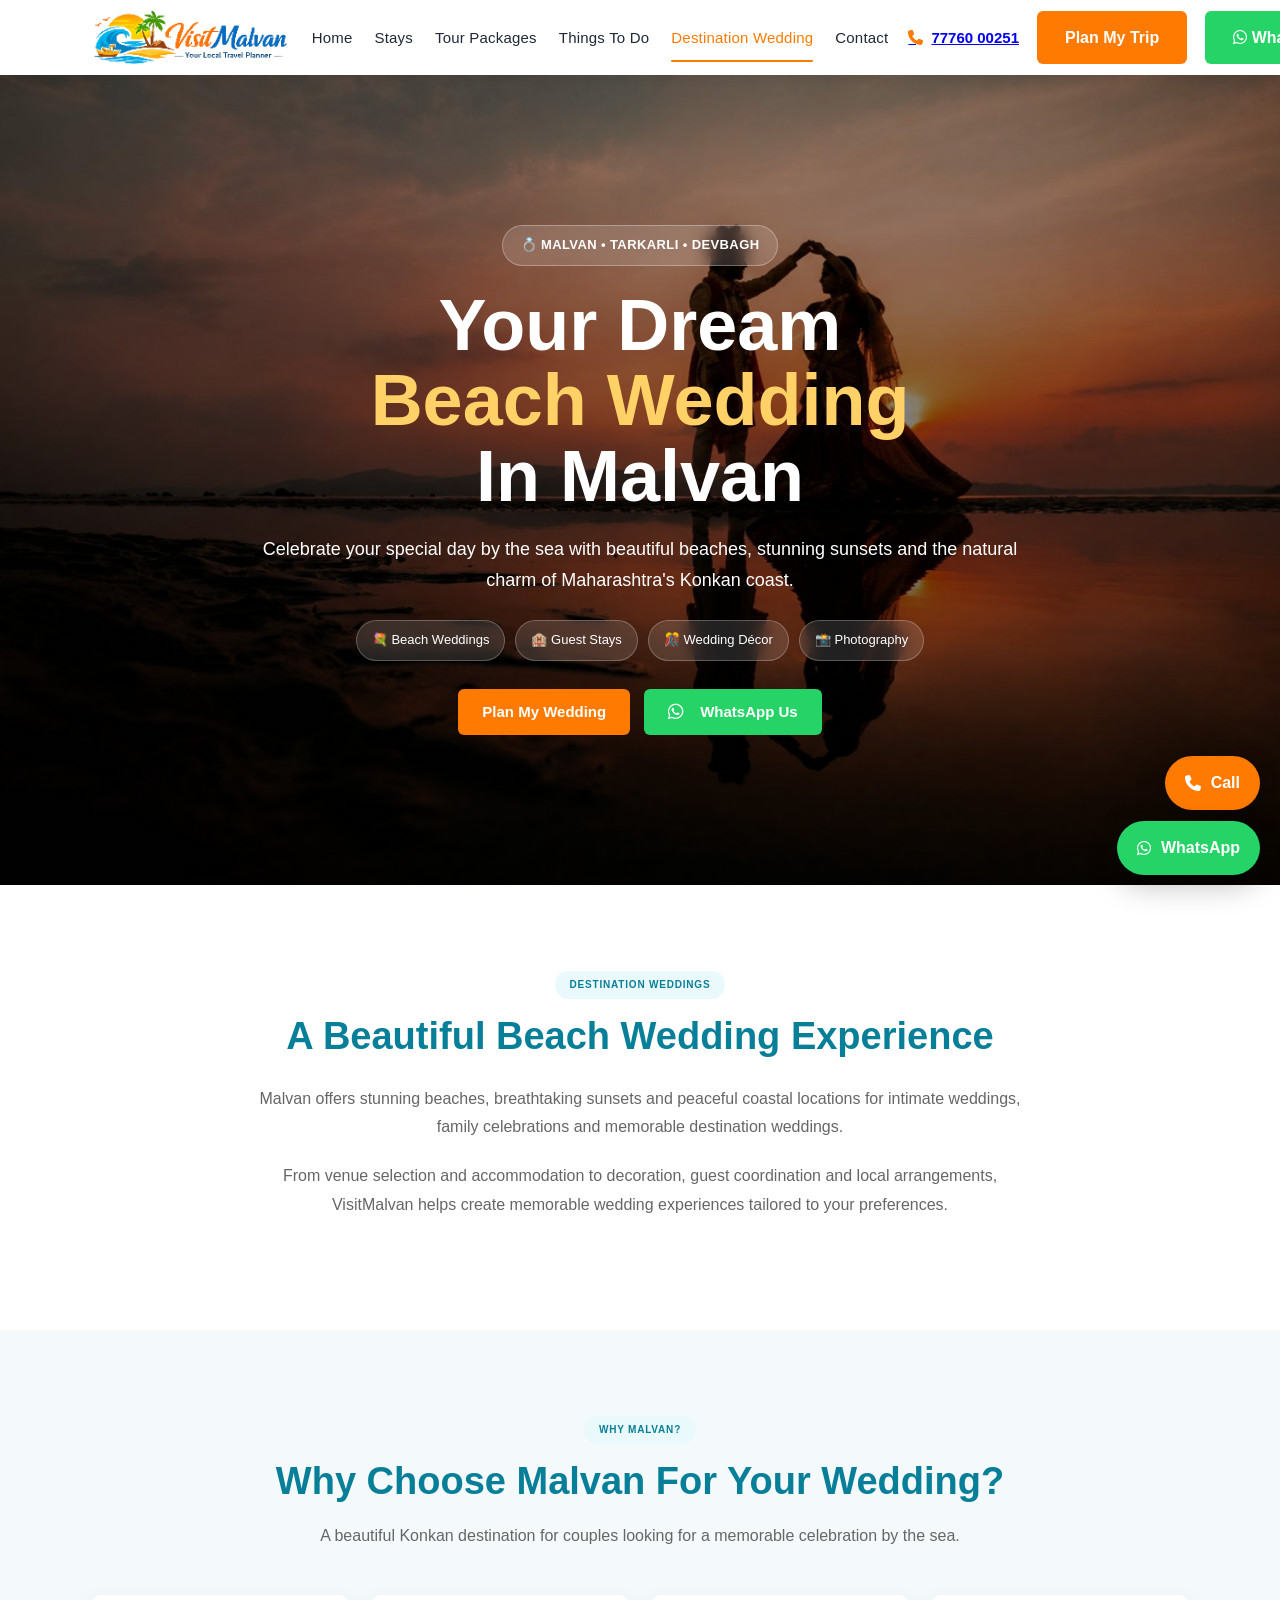
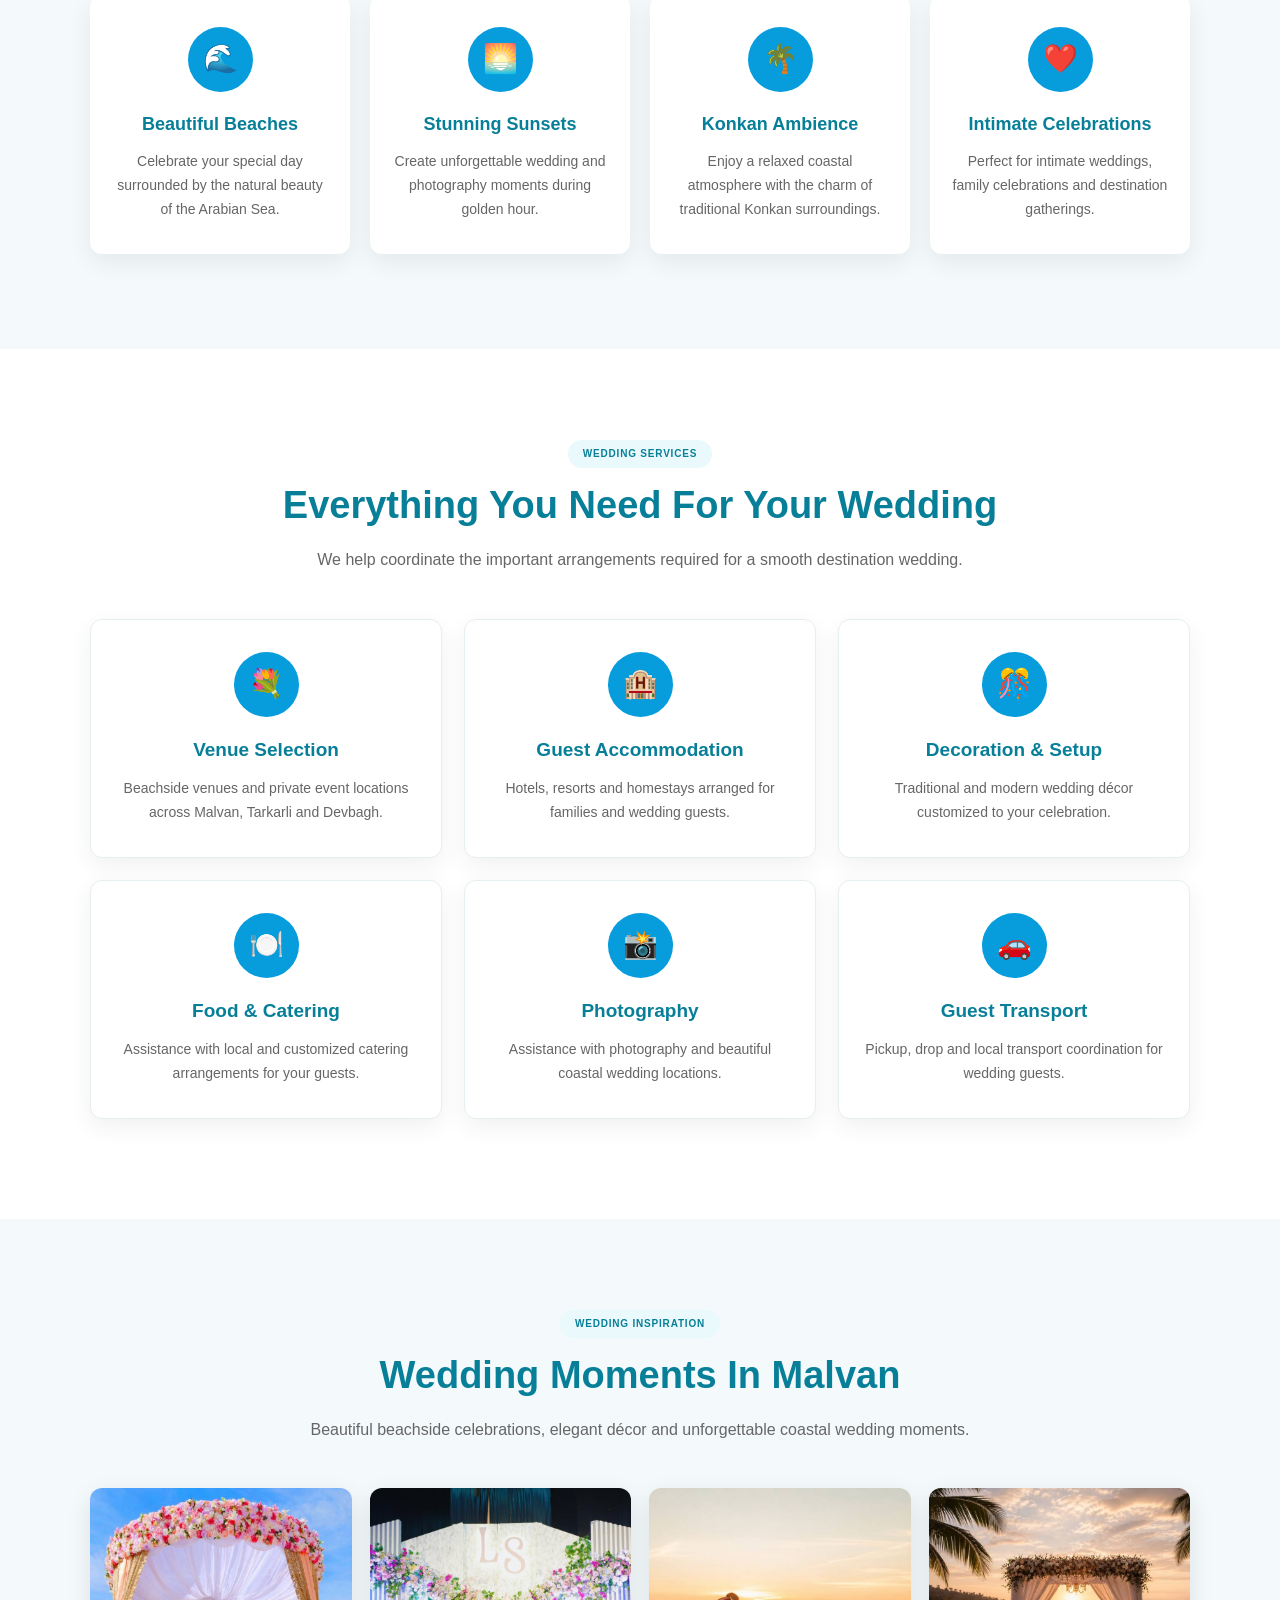
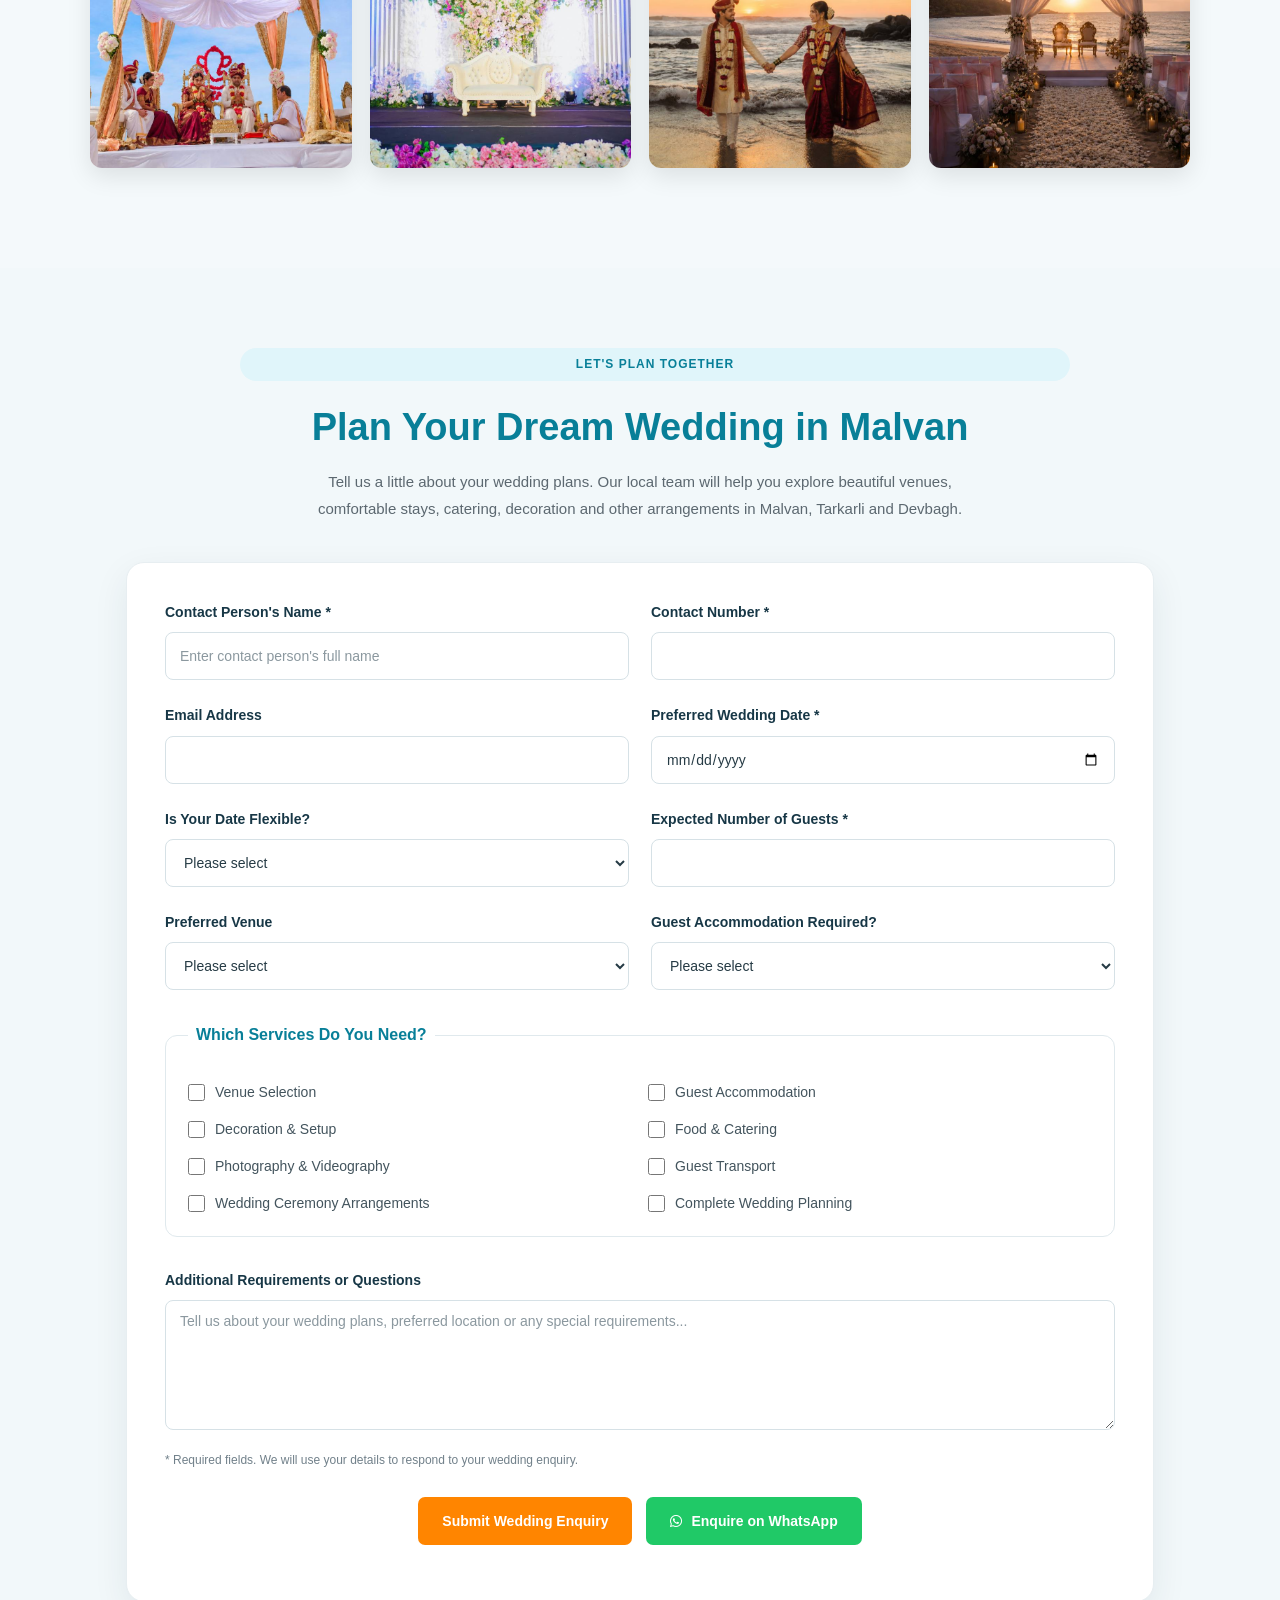
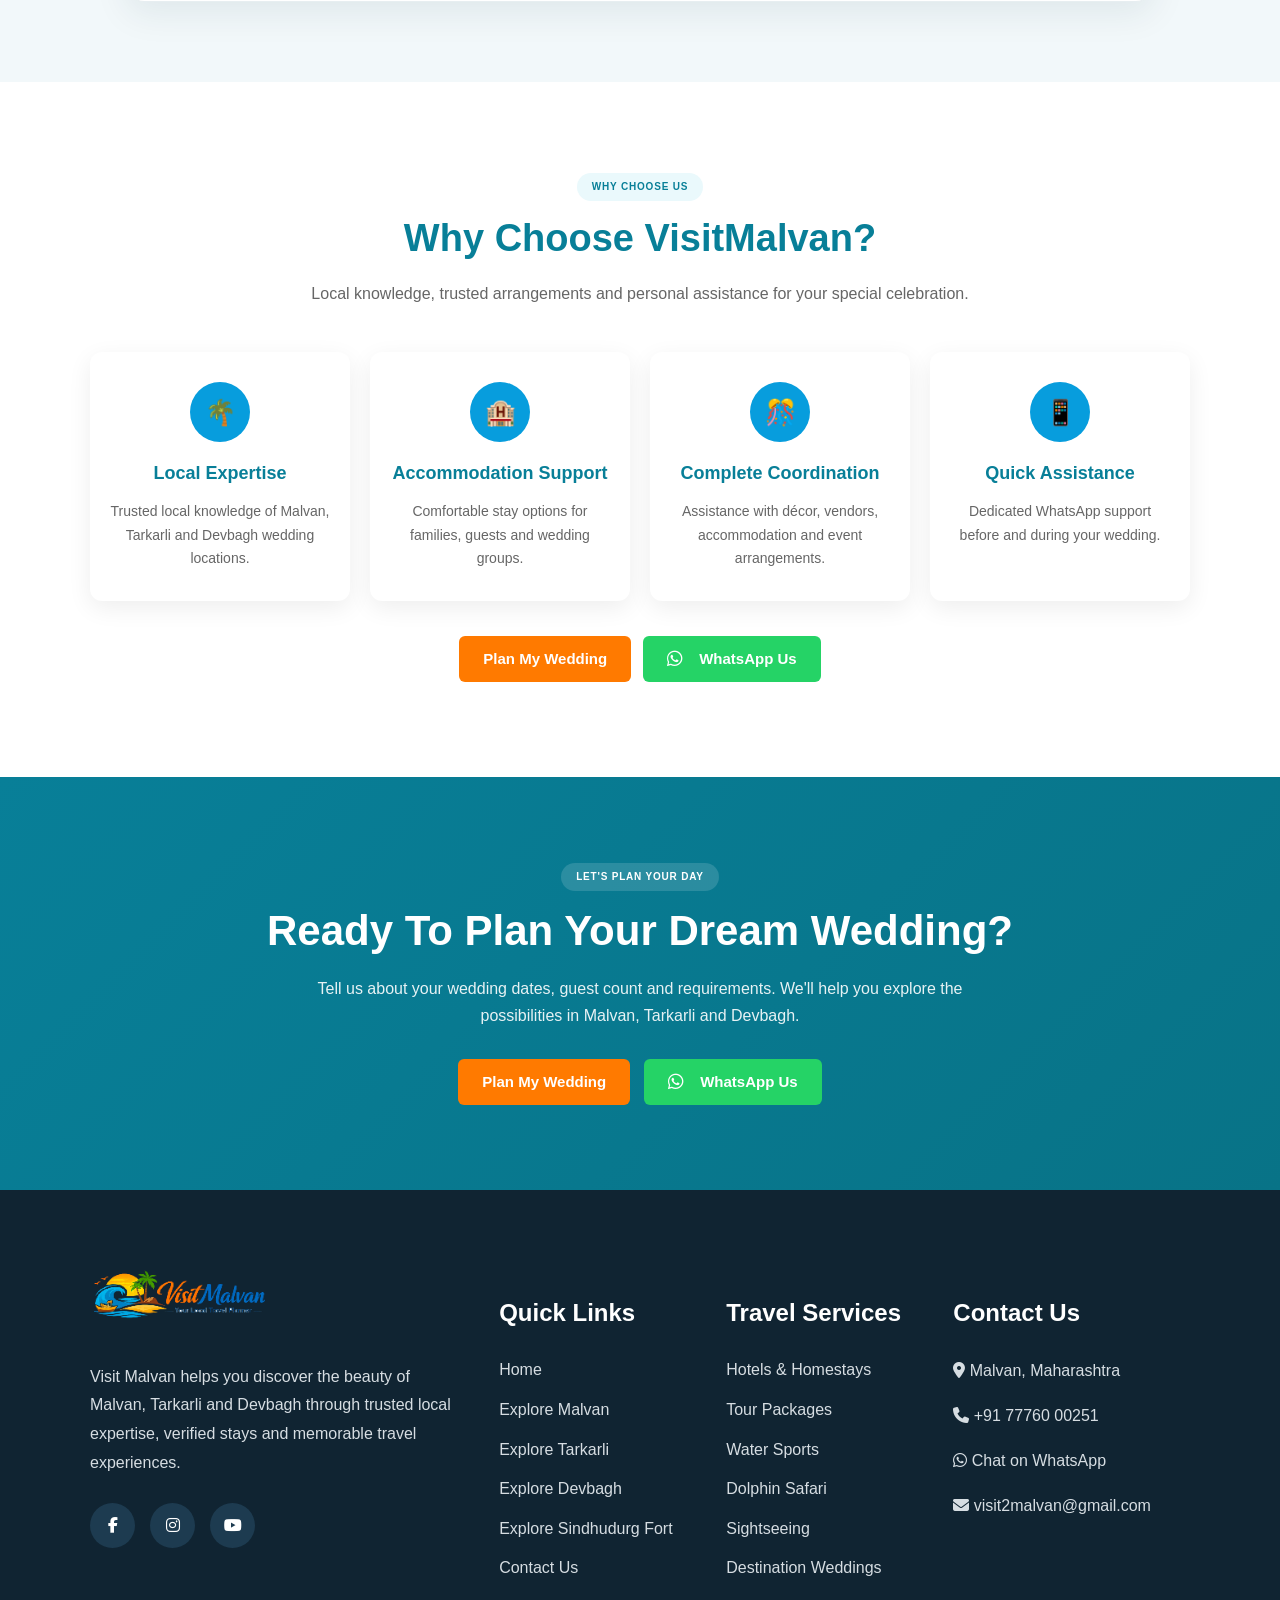
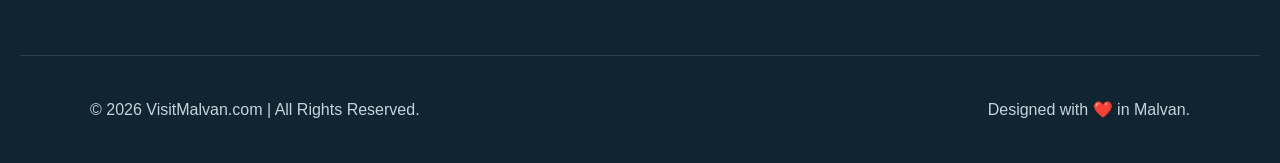
<file: destination-wedding.html>
<!DOCTYPE html>
<html lang="en">

<head>

    <meta charset="UTF-8">
    <meta name="viewport" content="width=device-width, initial-scale=1.0">

    <title>Destination Wedding in Malvan | Beach Weddings in Tarkarli & Devbagh</title>

    <meta name="description"
          content="Plan a beautiful destination wedding in Malvan, Tarkarli or Devbagh with beachside venues, accommodation, decoration, transport and local wedding planning support from VisitMalvan.">

    <meta name="robots" content="index, follow">

    <link rel="canonical"
          href="https://visitmalvan.com/destination-wedding.html">

    <!-- Open Graph -->

    <meta property="og:type"
          content="website">

    <meta property="og:title"
          content="Destination Wedding in Malvan | Beach Weddings in Tarkarli & Devbagh">

    <meta property="og:description"
          content="Plan your dream beach wedding in Malvan, Tarkarli and Devbagh with venue, accommodation, decoration and guest coordination support.">

    <meta property="og:url"
          content="https://visitmalvan.com/destination-wedding.html">

    <meta property="og:site_name"
          content="VisitMalvan">

    <!-- Twitter -->

    <meta name="twitter:card"
          content="summary_large_image">

    <meta name="twitter:title"
          content="Destination Wedding in Malvan | Beach Weddings in Tarkarli & Devbagh">

    <meta name="twitter:description"
          content="Plan a beach destination wedding in Malvan, Tarkarli or Devbagh with VisitMalvan.">

    <!-- Font Awesome -->

    <link rel="stylesheet"
          href="https://cdnjs.cloudflare.com/ajax/libs/font-awesome/6.5.1/css/all.min.css">

    <!-- CSS -->

  <link rel="stylesheet" href="css/style.css">
<link rel="stylesheet" href="css/destination-wedding.css">

    <!-- Favicon -->

    <link rel="icon"
          href="favicon.ico">

    <link rel="shortcut icon"
          href="favicon.ico">

</head>

<body class="wedding-page">


<div id="header"></div>


<!-- =====================================================
     HERO
===================================================== -->

<section class="wedding-hero">

    <div class="wedding-hero-overlay"></div>

    <div class="container">

        <div class="wedding-hero-content">

            <div class="wedding-badge">
                💍 MALVAN • TARKARLI • DEVBAGH
            </div>

            <h1>
                Your Dream
                <span>Beach Wedding</span>
                In Malvan
            </h1>

            <p>
                Celebrate your special day by the sea with beautiful
                beaches, stunning sunsets and the natural charm of
                Maharashtra's Konkan coast.
            </p>

            <div class="wedding-services">

                <span>💐 Beach Weddings</span>
                <span>🏨 Guest Stays</span>
                <span>🎊 Wedding Décor</span>
                <span>📸 Photography</span>

            </div>

            <div class="wedding-hero-buttons">

                <a href="contact.html"
                   class="header-btn plantrip-header">

                    Plan My Wedding

                </a>

                <a href="https://wa.me/917776000251"
                   class="header-btn whatsapp-header">

                    <i class="fa-brands fa-whatsapp"></i>
                    WhatsApp Us

                </a>

            </div>

        </div>

    </div>

</section>


<!-- =====================================================
     INTRO
===================================================== -->

<section class="wedding-intro">

    <div class="container">

        <div class="wedding-section-label">
            DESTINATION WEDDINGS
        </div>

        <h2>
            A Beautiful Beach Wedding Experience
        </h2>

        <p>
            Malvan offers stunning beaches, breathtaking sunsets
            and peaceful coastal locations for intimate weddings,
            family celebrations and memorable destination weddings.
        </p>

        <p>
            From venue selection and accommodation to decoration,
            guest coordination and local arrangements, VisitMalvan
            helps create memorable wedding experiences tailored
            to your preferences.
        </p>

    </div>

</section>


<!-- =====================================================
     WHY MALVAN
===================================================== -->

<section class="wedding-why">

    <div class="container">

        <div class="wedding-section-label">
            WHY MALVAN?
        </div>

        <h2>
            Why Choose Malvan For Your Wedding?
        </h2>

        <p class="section-subtitle">
            A beautiful Konkan destination for couples looking
            for a memorable celebration by the sea.
        </p>


        <div class="wedding-reasons">


            <div class="wedding-reason">

                <div class="reason-icon">
                    🌊
                </div>

                <h3>
                    Beautiful Beaches
                </h3>

                <p>
                    Celebrate your special day surrounded by
                    the natural beauty of the Arabian Sea.
                </p>

            </div>


            <div class="wedding-reason">

                <div class="reason-icon">
                    🌅
                </div>

                <h3>
                    Stunning Sunsets
                </h3>

                <p>
                    Create unforgettable wedding and
                    photography moments during golden hour.
                </p>

            </div>


            <div class="wedding-reason">

                <div class="reason-icon">
                    🌴
                </div>

                <h3>
                    Konkan Ambience
                </h3>

                <p>
                    Enjoy a relaxed coastal atmosphere with
                    the charm of traditional Konkan surroundings.
                </p>

            </div>


            <div class="wedding-reason">

                <div class="reason-icon">
                    ❤️
                </div>

                <h3>
                    Intimate Celebrations
                </h3>

                <p>
                    Perfect for intimate weddings, family
                    celebrations and destination gatherings.
                </p>

            </div>


        </div>

    </div>

</section>


<!-- =====================================================
     WEDDING SERVICES
===================================================== -->

<section class="wedding-services-section">

    <div class="container">

        <div class="wedding-section-label">
            WEDDING SERVICES
        </div>

        <h2>
            Everything You Need For Your Wedding
        </h2>

        <p class="section-subtitle">
            We help coordinate the important arrangements
            required for a smooth destination wedding.
        </p>


        <div class="wedding-service-grid">


            <div class="wedding-service-card">

                <div class="service-icon">
                    💐
                </div>

                <h3>
                    Venue Selection
                </h3>

                <p>
                    Beachside venues and private event locations
                    across Malvan, Tarkarli and Devbagh.
                </p>

            </div>


            <div class="wedding-service-card">

                <div class="service-icon">
                    🏨
                </div>

                <h3>
                    Guest Accommodation
                </h3>

                <p>
                    Hotels, resorts and homestays arranged
                    for families and wedding guests.
                </p>

            </div>


            <div class="wedding-service-card">

                <div class="service-icon">
                    🎊
                </div>

                <h3>
                    Decoration & Setup
                </h3>

                <p>
                    Traditional and modern wedding décor
                    customized to your celebration.
                </p>

            </div>


            <div class="wedding-service-card">

                <div class="service-icon">
                    🍽️
                </div>

                <h3>
                    Food & Catering
                </h3>

                <p>
                    Assistance with local and customized
                    catering arrangements for your guests.
                </p>

            </div>


            <div class="wedding-service-card">

                <div class="service-icon">
                    📸
                </div>

                <h3>
                    Photography
                </h3>

                <p>
                    Assistance with photography and
                    beautiful coastal wedding locations.
                </p>

            </div>


            <div class="wedding-service-card">

                <div class="service-icon">
                    🚗
                </div>

                <h3>
                    Guest Transport
                </h3>

                <p>
                    Pickup, drop and local transport
                    coordination for wedding guests.
                </p>

            </div>


        </div>

    </div>

</section>


<!-- =====================================================
     WEDDING GALLERY
===================================================== -->

<section class="wedding-gallery">

    <div class="container">

        <div class="wedding-section-label">
            WEDDING INSPIRATION
        </div>

        <h2>
            Wedding Moments In Malvan
        </h2>

        <p class="section-subtitle">
            Beautiful beachside celebrations, elegant décor
            and unforgettable coastal wedding moments.
        </p>


        <div class="wedding-gallery-grid">


            <div class="wedding-gallery-card">

                <img src="images/beach-wedding.jpg"
                     alt="Beach Wedding in Malvan">

            </div>


            <div class="wedding-gallery-card">

                <img src="images/wedding-stage.jpg"
                     alt="Destination Wedding Stage">

            </div>


            <div class="wedding-gallery-card">

                <img src="images/wedding-couple.jpg"
                     alt="Wedding Couple">

            </div>


            <div class="wedding-gallery-card">

                <img src="images/wedding-sunset.jpg"
                     alt="Beach Wedding Sunset">

            </div>


        </div>

    </div>

</section>

 <!-- ==========================================
     DESTINATION WEDDING ENQUIRY FORM
=========================================== -->

<section class="wedding-enquiry-section" id="wedding-enquiry">

    <div class="container">

        <div class="wedding-enquiry-heading">
            <span class="section-label">LET'S PLAN TOGETHER</span>

            <h2>Plan Your Dream Wedding in Malvan</h2>

            <p>
                Tell us a little about your wedding plans. Our local team
                will help you explore beautiful venues, comfortable stays,
                catering, decoration and other arrangements in Malvan,
                Tarkarli and Devbagh.
            </p>
        </div>

        <div class="wedding-form-wrapper">

            <form id="weddingEnquiryForm"
                  action="https://formspree.io/f/mwllowep"
                  method="POST">

                <input type="hidden"
                       name="_subject"
                       value="New Destination Wedding Enquiry - VisitMalvan">

                <div class="wedding-form-grid">

                   <div class="wedding-form-field">
    <label for="contactPersonName">Contact Person's Name <span>*</span></label>
    <input
        type="text"
        id="contactPersonName"
        name="Contact Person Name"
        placeholder="Enter contact person's full name"
        autocomplete="name"
        required
    >
</div>

                    <div class="wedding-form-field">
                        <label for="weddingPhone">Contact Number *</label>
                        <input type="tel"
                               id="weddingPhone"
                               name="Contact Number"
                               autocomplete="tel"
                               pattern="[+]?[0-9 ()-]{8,20}"
                               required>
                    </div>

                    <div class="wedding-form-field">
                        <label for="weddingEmail">Email Address</label>
                        <input type="email"
                               id="weddingEmail"
                               name="Email Address"
                               autocomplete="email">
                    </div>

                    <div class="wedding-form-field">
                        <label for="weddingDate">Preferred Wedding Date *</label>
                        <input type="date"
                               id="weddingDate"
                               name="Preferred Wedding Date"
                               required>
                    </div>

                    <div class="wedding-form-field">
                        <label for="dateFlexible">Is Your Date Flexible?</label>
                        <select id="dateFlexible" name="Date Flexibility">
                            <option value="">Please select</option>
                            <option value="Yes">Yes</option>
                            <option value="No">No</option>
                            <option value="Not decided">Not decided</option>
                        </select>
                    </div>

                    <div class="wedding-form-field">
                        <label for="guestCount">Expected Number of Guests *</label>
                        <input type="number"
                               id="guestCount"
                               name="Expected Guests"
                               min="1"
                               max="5000"
                               required>
                    </div>

                    <div class="wedding-form-field">
                        <label for="weddingVenue">Preferred Venue</label>
                        <select id="weddingVenue" name="Preferred Venue">
                            <option value="">Please select</option>
                            <option value="Beachside">Beachside</option>
                            <option value="Resort">Resort</option>
                            <option value="Homestay">Homestay</option>
                            <option value="Open lawn or garden">Open lawn or garden</option>
                            <option value="Need suggestions">Need suggestions</option>
                            <option value="Other">Other</option>
                        </select>
                    </div>

                    <div class="wedding-form-field">
                        <label for="accommodation">Guest Accommodation Required?</label>
                        <select id="accommodation" name="Guest Accommodation">
                            <option value="">Please select</option>
                            <option value="Yes">Yes</option>
                            <option value="No">No</option>
                            <option value="Need guidance">Need guidance</option>
                        </select>
                    </div>
                </div>

                <fieldset class="wedding-services-fieldset">

                    <legend>Which Services Do You Need?</legend>

                    <div class="wedding-services-grid">

                        <label>
                            <input type="checkbox" name="Services Required" value="Venue Selection">
                            Venue Selection
                        </label>

                        <label>
                            <input type="checkbox" name="Services Required" value="Guest Accommodation">
                            Guest Accommodation
                        </label>

                        <label>
                            <input type="checkbox" name="Services Required" value="Decoration and Setup">
                            Decoration & Setup
                        </label>

                        <label>
                            <input type="checkbox" name="Services Required" value="Food and Catering">
                            Food & Catering
                        </label>

                        <label>
                            <input type="checkbox" name="Services Required" value="Photography and Videography">
                            Photography & Videography
                        </label>

                        <label>
                            <input type="checkbox" name="Services Required" value="Guest Transport">
                            Guest Transport
                        </label>

                        <label>
                            <input type="checkbox" name="Services Required" value="Wedding Ceremony Arrangements">
                            Wedding Ceremony Arrangements
                        </label>

                        <label>
                            <input type="checkbox" name="Services Required" value="Complete Wedding Planning">
                            Complete Wedding Planning
                        </label>

                    </div>

                </fieldset>

                <div class="wedding-form-field wedding-message-field">

                    <label for="weddingMessage">
                        Additional Requirements or Questions
                    </label>

                    <textarea id="weddingMessage"
                              name="Additional Requirements"
                              rows="5"
                              placeholder="Tell us about your wedding plans, preferred location or any special requirements..."></textarea>

                </div>

                <p class="wedding-form-note">
                    * Required fields. We will use your details to respond
                    to your wedding enquiry.
                </p>

                <div class="wedding-form-actions">

                    <button type="submit" class="wedding-submit-btn">
                        Submit Wedding Enquiry
                    </button>

                    <a href="https://wa.me/917776000251?text=Hello%20VisitMalvan%2C%20I%20would%20like%20to%20enquire%20about%20a%20destination%20wedding."
                       class="wedding-whatsapp-btn"
                       target="_blank"
                       rel="noopener noreferrer">
                        <i class="fa-brands fa-whatsapp"></i>
                        Enquire on WhatsApp
                    </a>

                </div>

                <p id="weddingFormStatus"
                   class="wedding-form-status"
                   role="status"
                   aria-live="polite"></p>

            </form>

        </div>

    </div>

</section>

<!-- END DESTINATION WEDDING ENQUIRY FORM -->   

<!-- =====================================================
     WHY CHOOSE VISITMALVAN
===================================================== -->

<section class="wedding-choice">

    <div class="container">

        <div class="wedding-section-label">
            WHY CHOOSE US
        </div>

        <h2>
            Why Choose VisitMalvan?
        </h2>

        <p class="section-subtitle">
            Local knowledge, trusted arrangements and
            personal assistance for your special celebration.
        </p>


        <div class="wedding-choice-grid">


            <div class="wedding-choice-card">

                <div class="choice-icon">
                    🌴
                </div>

                <h3>
                    Local Expertise
                </h3>

                <p>
                    Trusted local knowledge of Malvan,
                    Tarkarli and Devbagh wedding locations.
                </p>

            </div>


            <div class="wedding-choice-card">

                <div class="choice-icon">
                    🏨
                </div>

                <h3>
                    Accommodation Support
                </h3>

                <p>
                    Comfortable stay options for families,
                    guests and wedding groups.
                </p>

            </div>


            <div class="wedding-choice-card">

                <div class="choice-icon">
                    🎊
                </div>

                <h3>
                    Complete Coordination
                </h3>

                <p>
                    Assistance with décor, vendors,
                    accommodation and event arrangements.
                </p>

            </div>


            <div class="wedding-choice-card">

                <div class="choice-icon">
                    📱
                </div>

                <h3>
                    Quick Assistance
                </h3>

                <p>
                    Dedicated WhatsApp support before
                    and during your wedding.
                </p>

            </div>


        </div>


        <div class="wedding-choice-buttons">

            <a href="contact.html"
               class="header-btn plantrip-header">

                Plan My Wedding

            </a>

            <a href="https://wa.me/917776000251"
               class="header-btn whatsapp-header">

                <i class="fa-brands fa-whatsapp"></i>

                WhatsApp Us

            </a>

        </div>

    </div>

</section>


<!-- =====================================================
     FINAL CTA
===================================================== -->

<section class="wedding-cta">

    <div class="container">

        <div class="wedding-cta-content">

            <div class="wedding-section-label">
                LET'S PLAN YOUR DAY
            </div>

            <h2>
                Ready To Plan Your Dream Wedding?
            </h2>

            <p>
                Tell us about your wedding dates, guest count
                and requirements. We'll help you explore the
                possibilities in Malvan, Tarkarli and Devbagh.
            </p>

            <div class="wedding-cta-buttons">

                <a href="contact.html"
                   class="header-btn plantrip-header">

                    Plan My Wedding

                </a>

                <a href="https://wa.me/917776000251"
                   class="header-btn whatsapp-header">

                    <i class="fa-brands fa-whatsapp"></i>

                    WhatsApp Us

                </a>

            </div>

        </div>

    </div>

</section>


<!-- =====================================================
     FOOTER
===================================================== -->

<div id="footer"></div>


<script src="js/include.js"></script>
<script>
document.addEventListener("DOMContentLoaded", function () {
    const form = document.getElementById("weddingEnquiryForm");
    const status = document.getElementById("weddingFormStatus");

    if (!form || !status) return;

    form.addEventListener("submit", async function (event) {
        event.preventDefault();

        const submitButton = form.querySelector(".wedding-submit-btn");
        const originalButtonText = submitButton.textContent;

        submitButton.disabled = true;
        submitButton.textContent = "Sending Enquiry...";
        status.textContent = "";
        status.style.color = "#173746";

        try {
            const response = await fetch(form.action, {
                method: "POST",
                body: new FormData(form),
                headers: {
                    "Accept": "application/json"
                }
            });

            if (response.ok) {
                status.textContent =
                    "Thank you! Your wedding enquiry has been submitted successfully. Our team will contact you soon.";
                status.style.color = "#16834a";

                form.reset();

                status.scrollIntoView({
                    behavior: "smooth",
                    block: "center"
                });
            } else {
                status.textContent =
                    "We couldn't submit your enquiry. Please try again or contact us on WhatsApp.";
                status.style.color = "#b42318";
            }
        } catch (error) {
            status.textContent =
                "A connection error occurred. Please try again or contact us on WhatsApp.";
            status.style.color = "#b42318";
        } finally {
            submitButton.disabled = false;
            submitButton.textContent = originalButtonText;
        }
    });
});
</script>
</body>

</html>
</file>
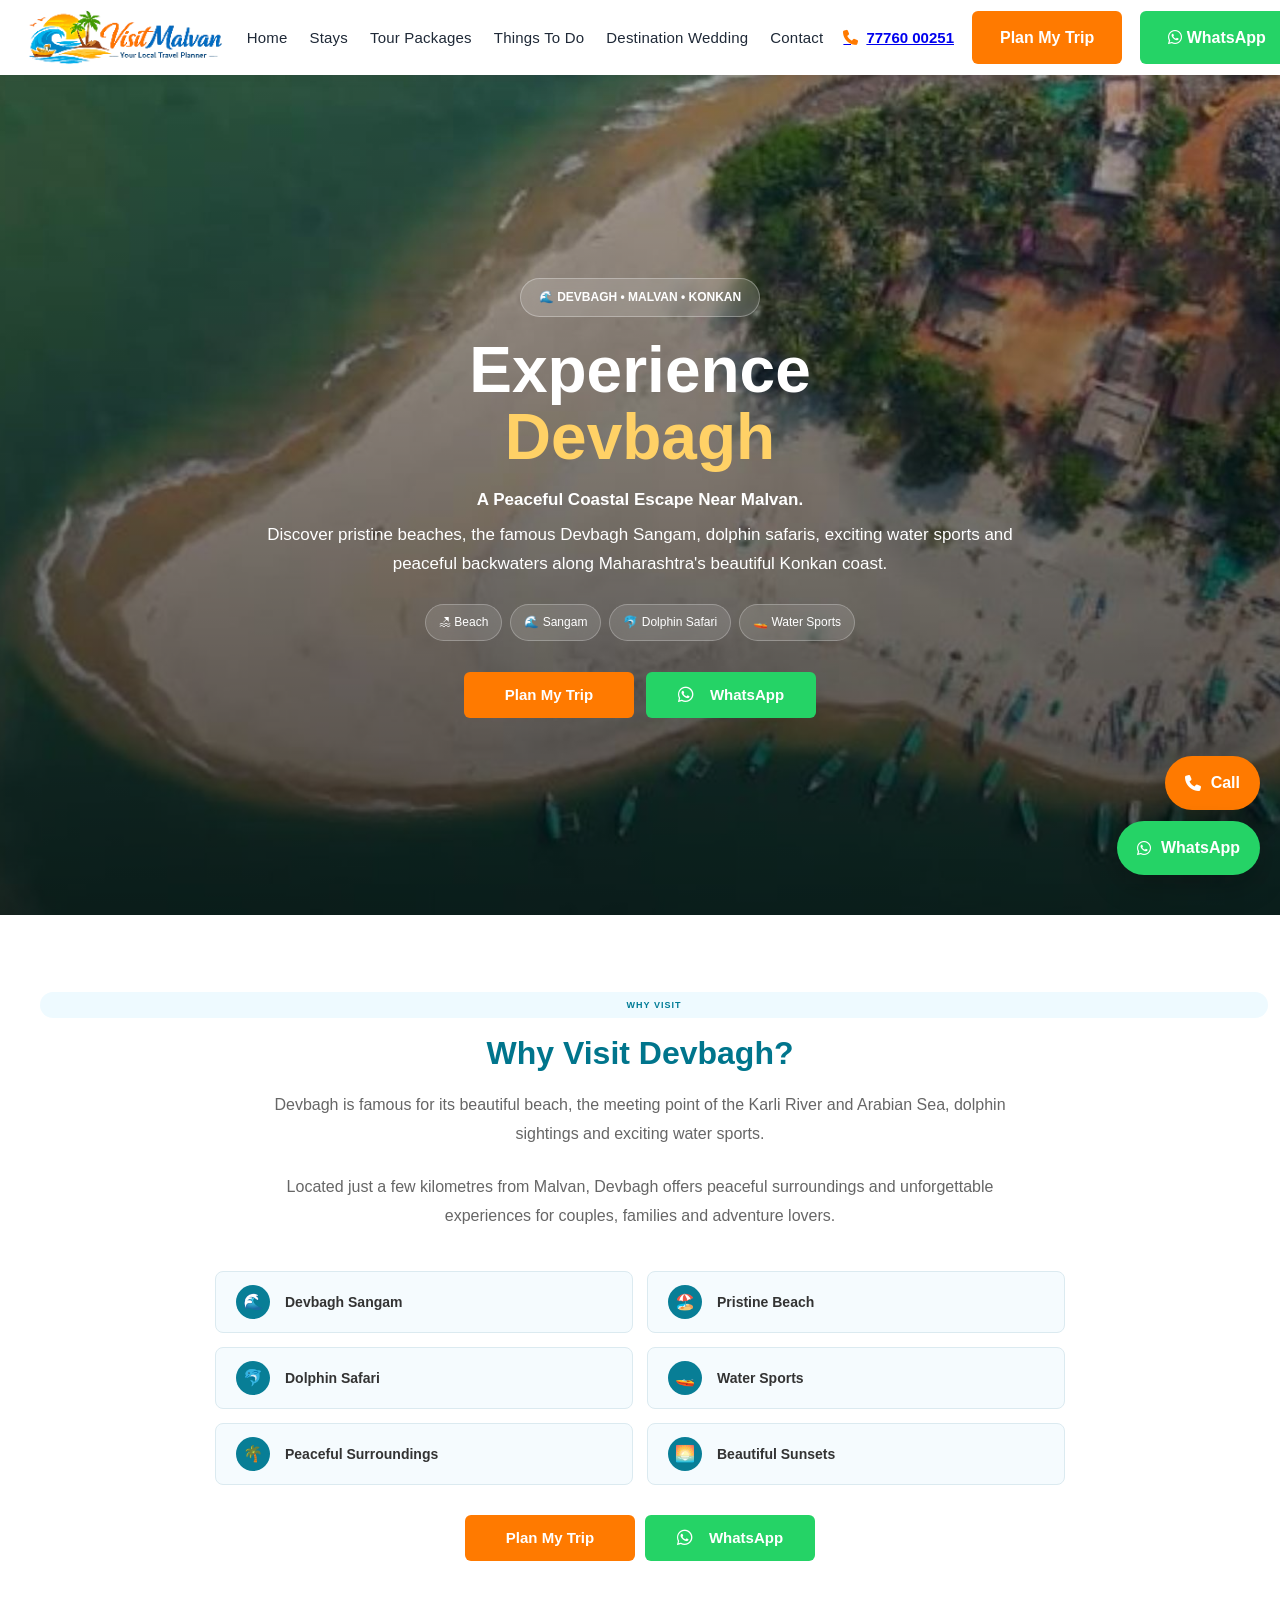
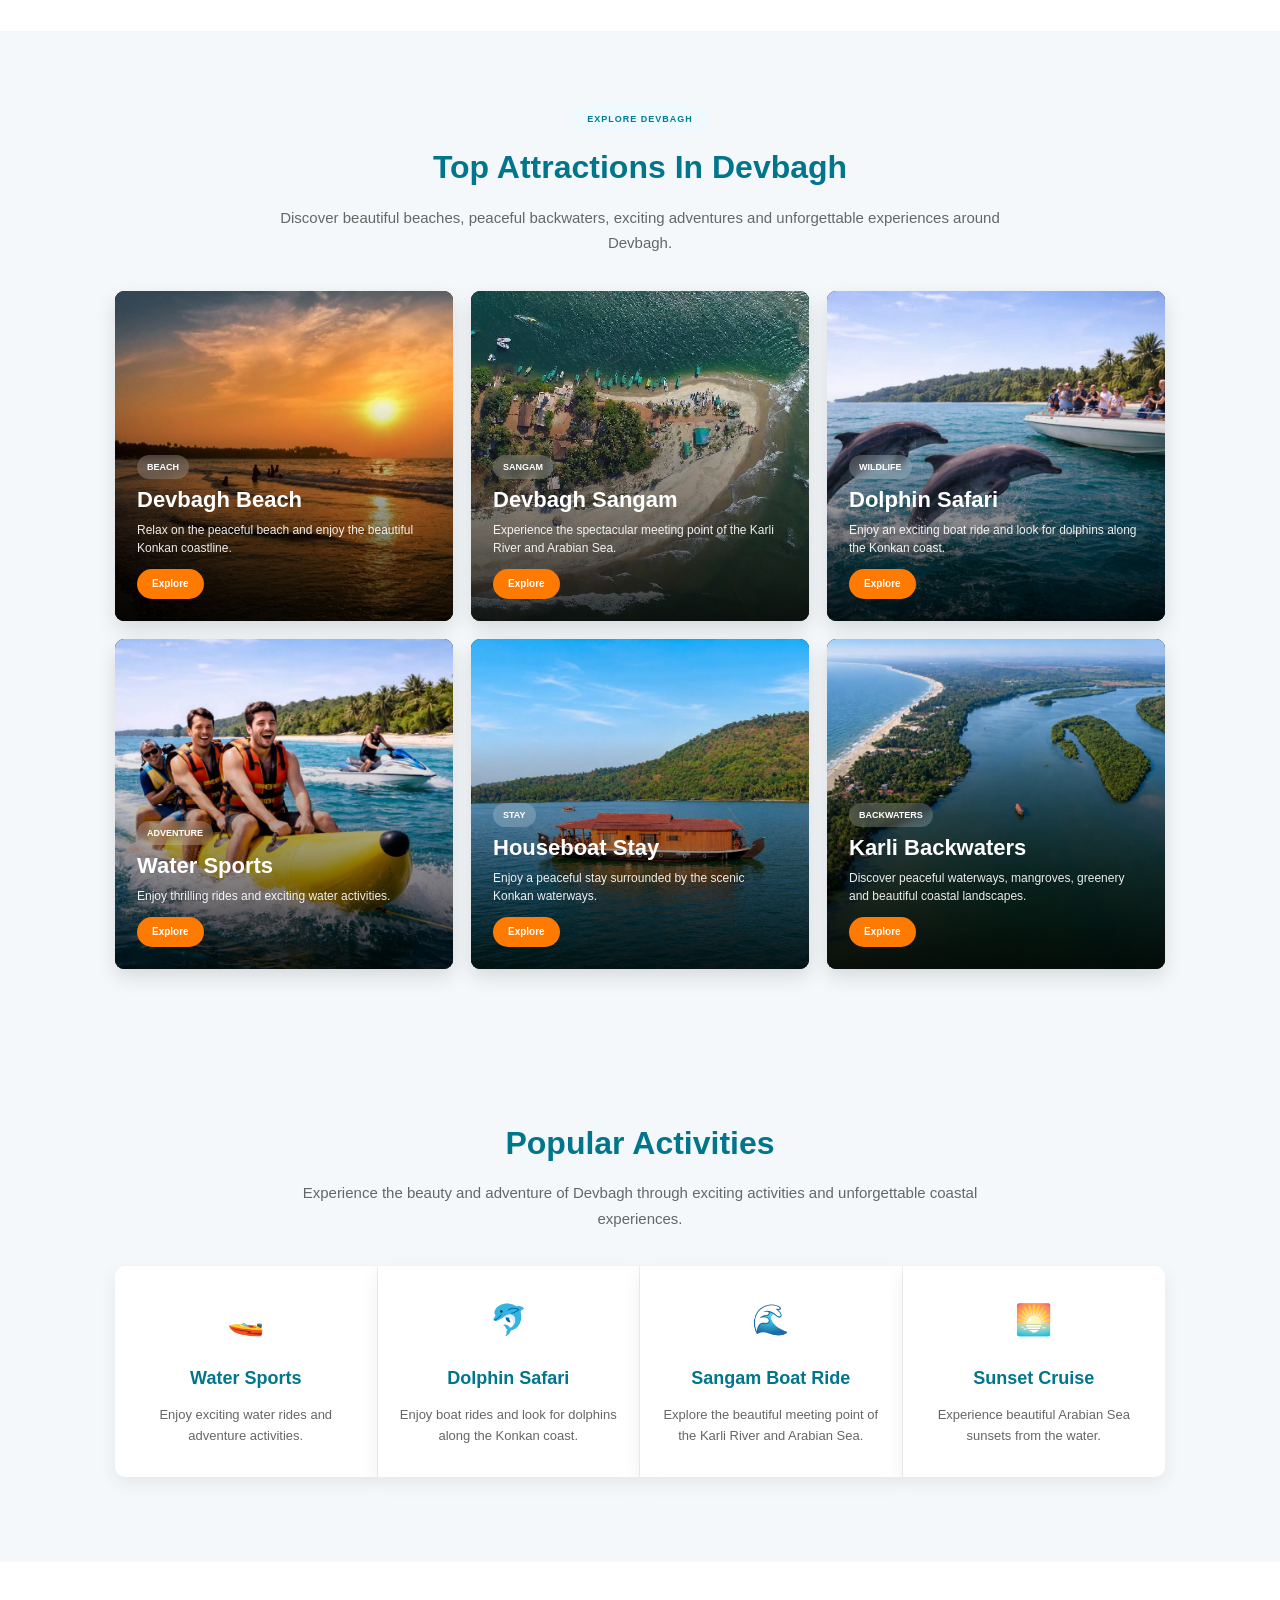
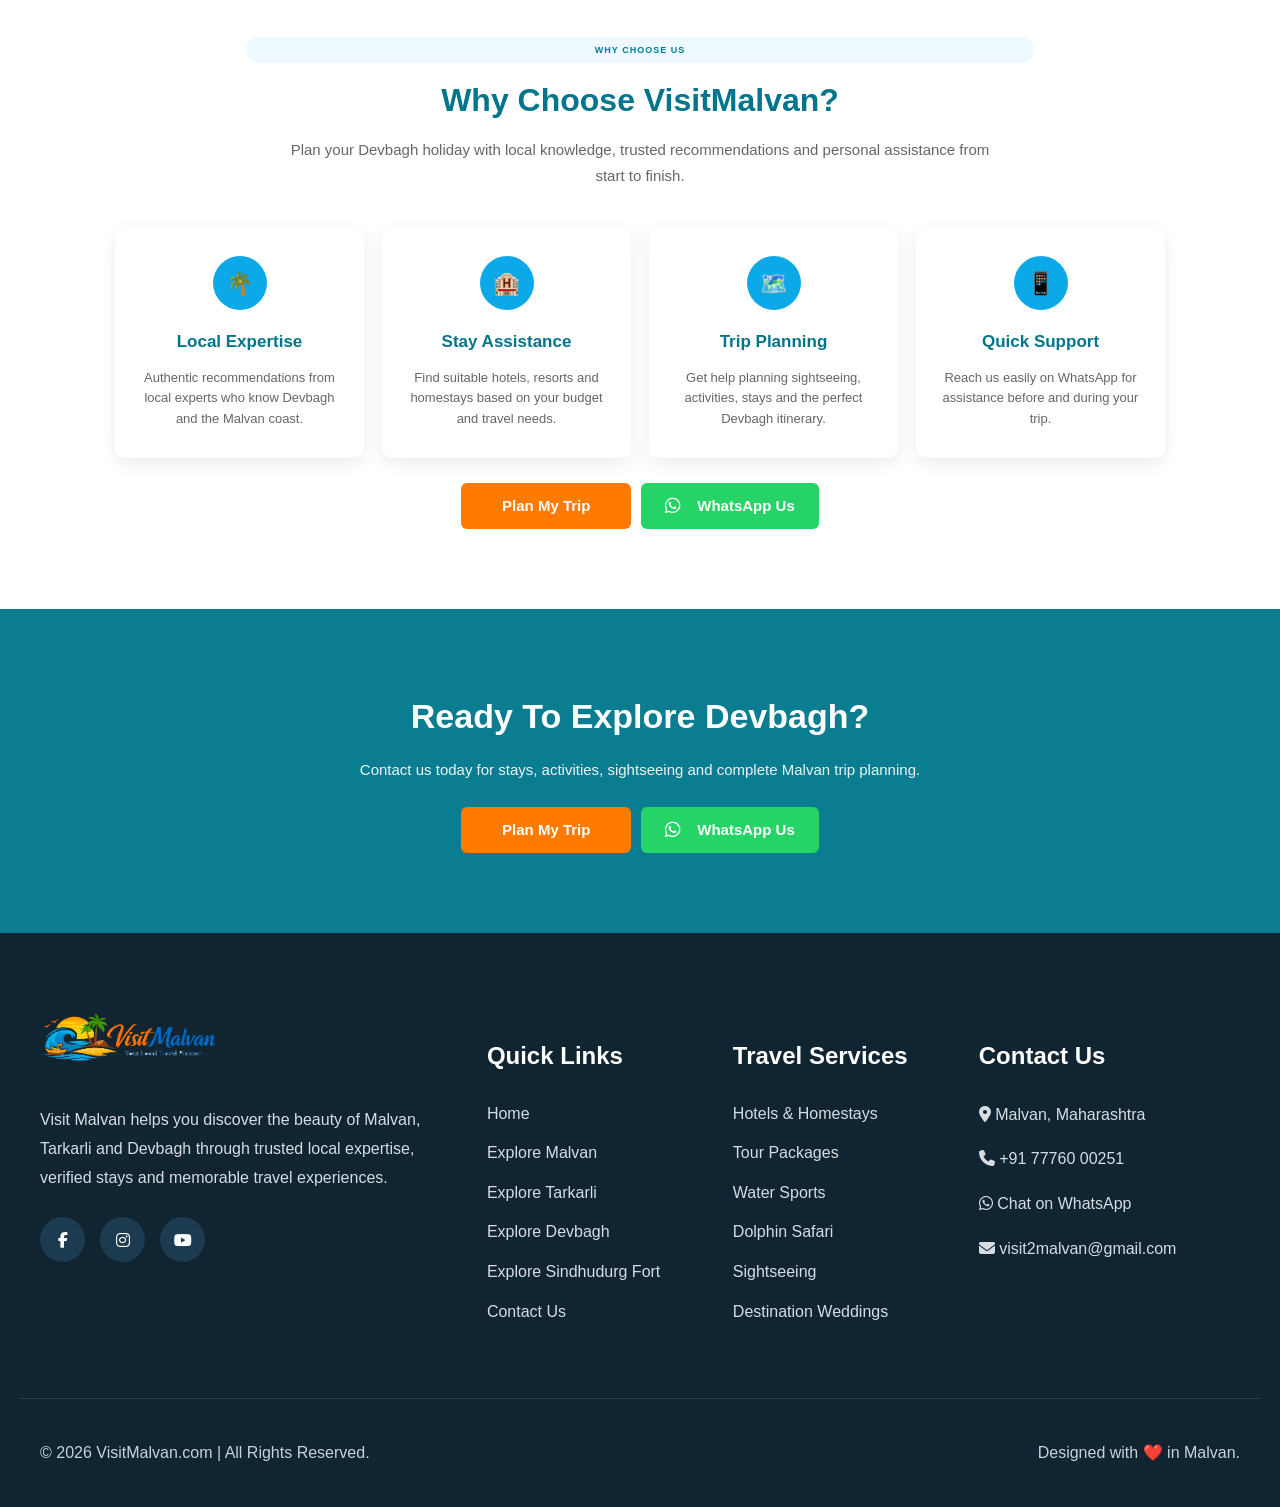
<file: devbagh.html>
<!DOCTYPE html>
<html lang="en">
<head>

    <meta charset="UTF-8">
    <meta name="viewport" content="width=device-width, initial-scale=1.0">

    <title>Devbagh Tourism | Beach, Dolphin Safari & Water Sports</title>

    <meta name="description"
          content="Explore Devbagh near Malvan with pristine beaches, Devbagh Sangam, dolphin safaris, water sports, boat rides and peaceful coastal stays. Plan your Devbagh trip with VisitMalvan.">

    <meta name="robots" content="index, follow">

    <link rel="canonical" href="https://visitmalvan.com/devbagh.html">

    <meta property="og:type"
          content="website">

    <meta property="og:title"
          content="Devbagh Tourism | Beach, Dolphin Safari & Water Sports">

    <meta property="og:description"
          content="Discover Devbagh beach, Devbagh Sangam, dolphin safaris, water sports and coastal experiences near Malvan.">

    <meta property="og:url"
          content="https://visitmalvan.com/devbagh.html">

    <meta property="og:site_name"
          content="VisitMalvan">

    <meta name="twitter:card"
          content="summary_large_image">

    <meta name="twitter:title"
          content="Devbagh Tourism | Beach, Dolphin Safari & Water Sports">

    <meta name="twitter:description"
          content="Explore Devbagh beach, dolphin safaris, water sports and the beautiful Karli River and Arabian Sea coastline.">

    <link rel="stylesheet"
          href="https://cdnjs.cloudflare.com/ajax/libs/font-awesome/6.5.1/css/all.min.css">

    <link rel="stylesheet"
          href="css/style.css">

    <link rel="stylesheet"
          href="css/devbagh.css">

    <link rel="icon"
          href="favicon.ico">

    <link rel="shortcut icon"
          href="favicon.ico">

</head>


<body class="devbagh-page">


<!-- =====================================================
     HEADER
===================================================== -->

<div id="header"></div>


<!-- =====================================================
     HERO
===================================================== -->

<section class="hero devbagh-hero">

    <div class="hero-overlay"></div>

    <div class="container">

        <div class="hero-content">

            <div class="hero-badge">
                🌊 DEVBAGH • MALVAN • KONKAN
            </div>


            <h1>
                Experience
                <span>Devbagh</span>
            </h1>


            <p class="hero-sub">

                <strong>
                    A Peaceful Coastal Escape Near Malvan.
                </strong>

                Discover pristine beaches, the famous Devbagh Sangam,
                dolphin safaris, exciting water sports and peaceful
                backwaters along Maharashtra's beautiful Konkan coast.

            </p>


            <div class="hero-services">

                <span>🏖 Beach</span>

                <span>🌊 Sangam</span>

                <span>🐬 Dolphin Safari</span>

                <span>🚤 Water Sports</span>

            </div>


            <div class="hero-buttons">

                <a href="contact.html"
                   class="header-btn plantrip-header">

                    Plan My Trip

                </a>


                <a href="https://wa.me/917776000251"
                   target="_blank"
                   rel="noopener"
                   class="header-btn whatsapp-header">

                    <i class="fa-brands fa-whatsapp"></i>

                    WhatsApp

                </a>

            </div>

        </div>

    </div>

</section>



<!-- =====================================================
     WHY VISIT DEVBAGH
===================================================== -->

<section class="devbagh-intro-section">

    <div class="container">

        <div class="section-label">
            WHY VISIT
        </div>


        <h2 class="section-title">
            Why Visit Devbagh?
        </h2>


        <p class="section-description">

            Devbagh is famous for its beautiful beach, the meeting
            point of the Karli River and Arabian Sea, dolphin
            sightings and exciting water sports.

        </p>


        <p class="section-description">

            Located just a few kilometres from Malvan, Devbagh
            offers peaceful surroundings and unforgettable
            experiences for couples, families and adventure lovers.

        </p>


        <!-- Highlights -->

        <div class="devbagh-highlights">


            <div class="devbagh-highlight">

                <span>🌊</span>

                <strong>
                    Devbagh Sangam
                </strong>

            </div>


            <div class="devbagh-highlight">

                <span>🏖️</span>

                <strong>
                    Pristine Beach
                </strong>

            </div>


            <div class="devbagh-highlight">

                <span>🐬</span>

                <strong>
                    Dolphin Safari
                </strong>

            </div>


            <div class="devbagh-highlight">

                <span>🚤</span>

                <strong>
                    Water Sports
                </strong>

            </div>


            <div class="devbagh-highlight">

                <span>🌴</span>

                <strong>
                    Peaceful Surroundings
                </strong>

            </div>


            <div class="devbagh-highlight">

                <span>🌅</span>

                <strong>
                    Beautiful Sunsets
                </strong>

            </div>

        </div>


        <div class="devbagh-section-buttons">

            <a href="contact.html"
               class="header-btn plantrip-header">

                Plan My Trip

            </a>


            <a href="https://wa.me/917776000251"
               target="_blank"
               rel="noopener"
               class="header-btn whatsapp-header">

                <i class="fa-brands fa-whatsapp"></i>

                WhatsApp

            </a>

        </div>

    </div>

</section>



<!-- =====================================================
     TOP ATTRACTIONS
===================================================== -->

<section class="devbagh-attractions-section">

    <div class="container">


        <div class="section-label">
            EXPLORE DEVBAGH
        </div>


        <h2 class="section-title">
            Top Attractions In Devbagh
        </h2>


        <p class="section-subtitle">

            Discover beautiful beaches, peaceful backwaters,
            exciting adventures and unforgettable experiences
            around Devbagh.

        </p>


        <div class="devbagh-attractions-grid">


            <!-- 1 -->

            <div class="devbagh-attraction-card">

                <img src="images/devbagh-beach.jpg"
                     alt="Devbagh Beach">

                <div class="devbagh-card-overlay">

                    <span class="card-location">
                        Beach
                    </span>

                    <h3>
                        Devbagh Beach
                    </h3>

                    <p>
                        Relax on the peaceful beach and enjoy
                        the beautiful Konkan coastline.
                    </p>

                    <a href="contact.html"
                       class="card-explore">
                        Explore
                    </a>

                </div>

            </div>


            <!-- 2 -->

            <div class="devbagh-attraction-card">

                <img src="images/devbagh.jpg"
                     alt="Devbagh Sangam">

                <div class="devbagh-card-overlay">

                    <span class="card-location">
                        Sangam
                    </span>

                    <h3>
                        Devbagh Sangam
                    </h3>

                    <p>
                        Experience the spectacular meeting point
                        of the Karli River and Arabian Sea.
                    </p>

                    <a href="contact.html"
                       class="card-explore">
                        Explore
                    </a>

                </div>

            </div>


            <!-- 3 -->

            <div class="devbagh-attraction-card">

                <img src="images/dolphin-safari.jpg"
                     alt="Dolphin Safari near Devbagh">

                <div class="devbagh-card-overlay">

                    <span class="card-location">
                        Wildlife
                    </span>

                    <h3>
                        Dolphin Safari
                    </h3>

                    <p>
                        Enjoy an exciting boat ride and look
                        for dolphins along the Konkan coast.
                    </p>

                    <a href="contact.html"
                       class="card-explore">
                        Explore
                    </a>

                </div>

            </div>


            <!-- 4 -->

            <div class="devbagh-attraction-card">

                <img src="images/water-sports.jpg"
                     alt="Water Sports in Devbagh">

                <div class="devbagh-card-overlay">

                    <span class="card-location">
                        Adventure
                    </span>

                    <h3>
                        Water Sports
                    </h3>

                    <p>
                        Enjoy thrilling rides and exciting
                        water activities.
                    </p>

                    <a href="contact.html"
                       class="card-explore">
                        Explore
                    </a>

                </div>

            </div>


            <!-- 5 -->

            <div class="devbagh-attraction-card">

                <img src="images/houseboat.jpg"
                     alt="Houseboat Stay near Devbagh">

                <div class="devbagh-card-overlay">

                    <span class="card-location">
                        Stay
                    </span>

                    <h3>
                        Houseboat Stay
                    </h3>

                    <p>
                        Enjoy a peaceful stay surrounded by
                        the scenic Konkan waterways.
                    </p>

                    <a href="contact.html"
                       class="card-explore">
                        Explore
                    </a>

                </div>

            </div>


            <!-- 6 -->

            <div class="devbagh-attraction-card">

                <img src="images/karli-backwaters.jpg"
                     alt="Karli Backwaters">

                <div class="devbagh-card-overlay">

                    <span class="card-location">
                        Backwaters
                    </span>

                    <h3>
                        Karli Backwaters
                    </h3>

                    <p>
                        Discover peaceful waterways, mangroves,
                        greenery and beautiful coastal landscapes.
                    </p>

                    <a href="contact.html"
                       class="card-explore">
                        Explore
                    </a>

                </div>

            </div>

        </div>

    </div>

</section>



<!-- =====================================================
     POPULAR ACTIVITIES
===================================================== -->

<section class="devbagh-activities-section">

    <div class="container">


        <h2 class="section-title">
            Popular Activities
        </h2>


        <p class="section-subtitle">

            Experience the beauty and adventure of Devbagh
            through exciting activities and unforgettable
            coastal experiences.

        </p>


        <div class="devbagh-activities-grid">


            <div class="devbagh-activity-card">

                <span>🚤</span>

                <h3>
                    Water Sports
                </h3>

                <p>
                    Enjoy exciting water rides and
                    adventure activities.
                </p>

            </div>


            <div class="devbagh-activity-card">

                <span>🐬</span>

                <h3>
                    Dolphin Safari
                </h3>

                <p>
                    Enjoy boat rides and look for dolphins
                    along the Konkan coast.
                </p>

            </div>


            <div class="devbagh-activity-card">

                <span>🌊</span>

                <h3>
                    Sangam Boat Ride
                </h3>

                <p>
                    Explore the beautiful meeting point of
                    the Karli River and Arabian Sea.
                </p>

            </div>


            <div class="devbagh-activity-card">

                <span>🌅</span>

                <h3>
                    Sunset Cruise
                </h3>

                <p>
                    Experience beautiful Arabian Sea
                    sunsets from the water.
                </p>

            </div>

        </div>

    </div>

</section>



<!-- =====================================================
     WHY CHOOSE VISITMALVAN
===================================================== -->

<section class="devbagh-why-section">

    <div class="container">


        <div class="section-label">
            WHY CHOOSE US
        </div>


        <h2 class="section-title">
            Why Choose VisitMalvan?
        </h2>


        <p class="section-subtitle">

            Plan your Devbagh holiday with local knowledge,
            trusted recommendations and personal assistance
            from start to finish.

        </p>


        <div class="devbagh-why-grid">


            <div class="devbagh-why-card">

                <span>🌴</span>

                <h3>
                    Local Expertise
                </h3>

                <p>
                    Authentic recommendations from local
                    experts who know Devbagh and the
                    Malvan coast.
                </p>

            </div>


            <div class="devbagh-why-card">

                <span>🏨</span>

                <h3>
                    Stay Assistance
                </h3>

                <p>
                    Find suitable hotels, resorts and
                    homestays based on your budget
                    and travel needs.
                </p>

            </div>


            <div class="devbagh-why-card">

                <span>🗺️</span>

                <h3>
                    Trip Planning
                </h3>

                <p>
                    Get help planning sightseeing,
                    activities, stays and the perfect
                    Devbagh itinerary.
                </p>

            </div>


            <div class="devbagh-why-card">

                <span>📱</span>

                <h3>
                    Quick Support
                </h3>

                <p>
                    Reach us easily on WhatsApp for
                    assistance before and during
                    your trip.
                </p>

            </div>

        </div>


        <div class="devbagh-section-buttons">

            <a href="contact.html"
               class="header-btn plantrip-header">

                Plan My Trip

            </a>


            <a href="https://wa.me/917776000251"
               target="_blank"
               rel="noopener"
               class="header-btn whatsapp-header">

                <i class="fa-brands fa-whatsapp"></i>

                WhatsApp Us

            </a>

        </div>

    </div>

</section>



<!-- =====================================================
     CTA
===================================================== -->

<section class="devbagh-cta-section">

    <div class="container">

        <h2>
            Ready To Explore Devbagh?
        </h2>

        <p>
            Contact us today for stays, activities,
            sightseeing and complete Malvan trip planning.
        </p>


        <div class="devbagh-cta-buttons">

            <a href="contact.html"
               class="header-btn plantrip-header">

                Plan My Trip

            </a>


            <a href="https://wa.me/917776000251"
               target="_blank"
               rel="noopener"
               class="header-btn whatsapp-header">

                <i class="fa-brands fa-whatsapp"></i>

                WhatsApp Us

            </a>

        </div>

    </div>

</section>



<!-- =====================================================
     FOOTER
===================================================== -->

<div id="footer"></div>



<!-- COMMON INCLUDE -->
<script src="js/include.js"></script>


</body>
</html>
</file>
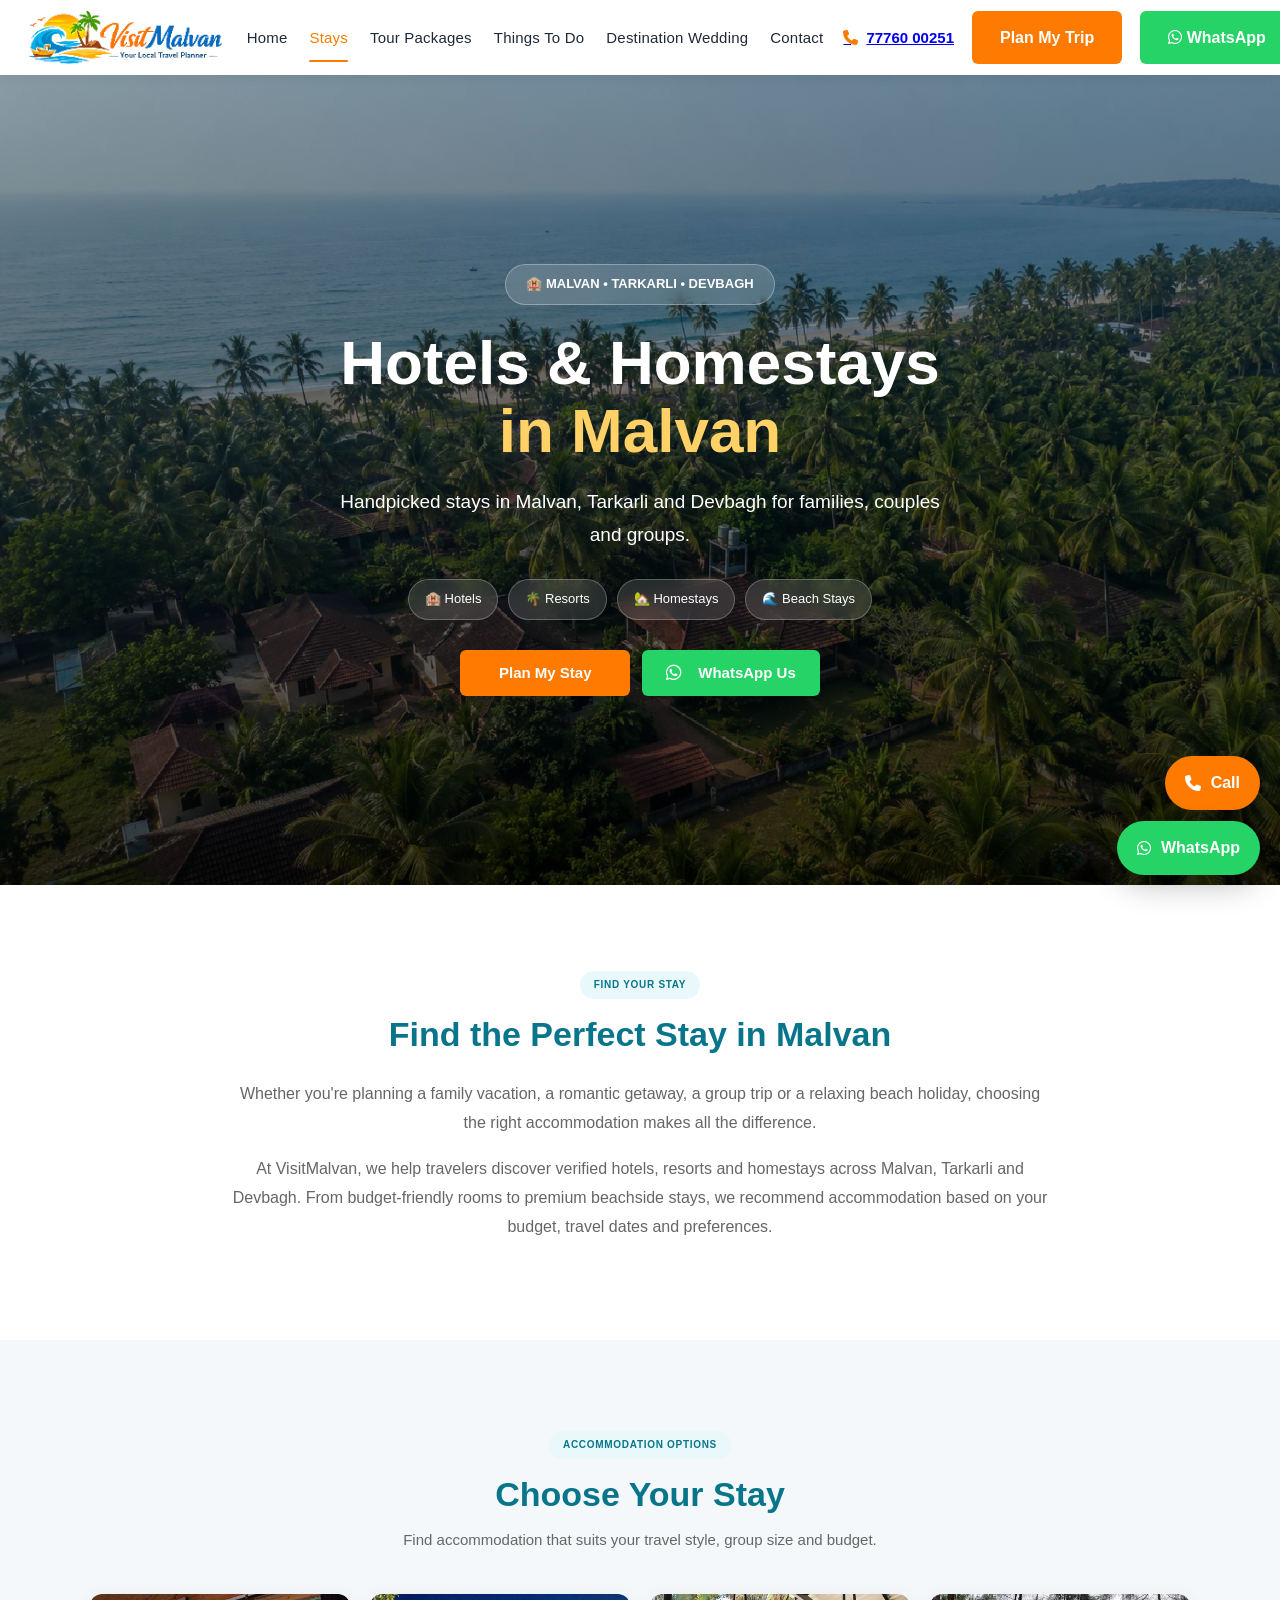
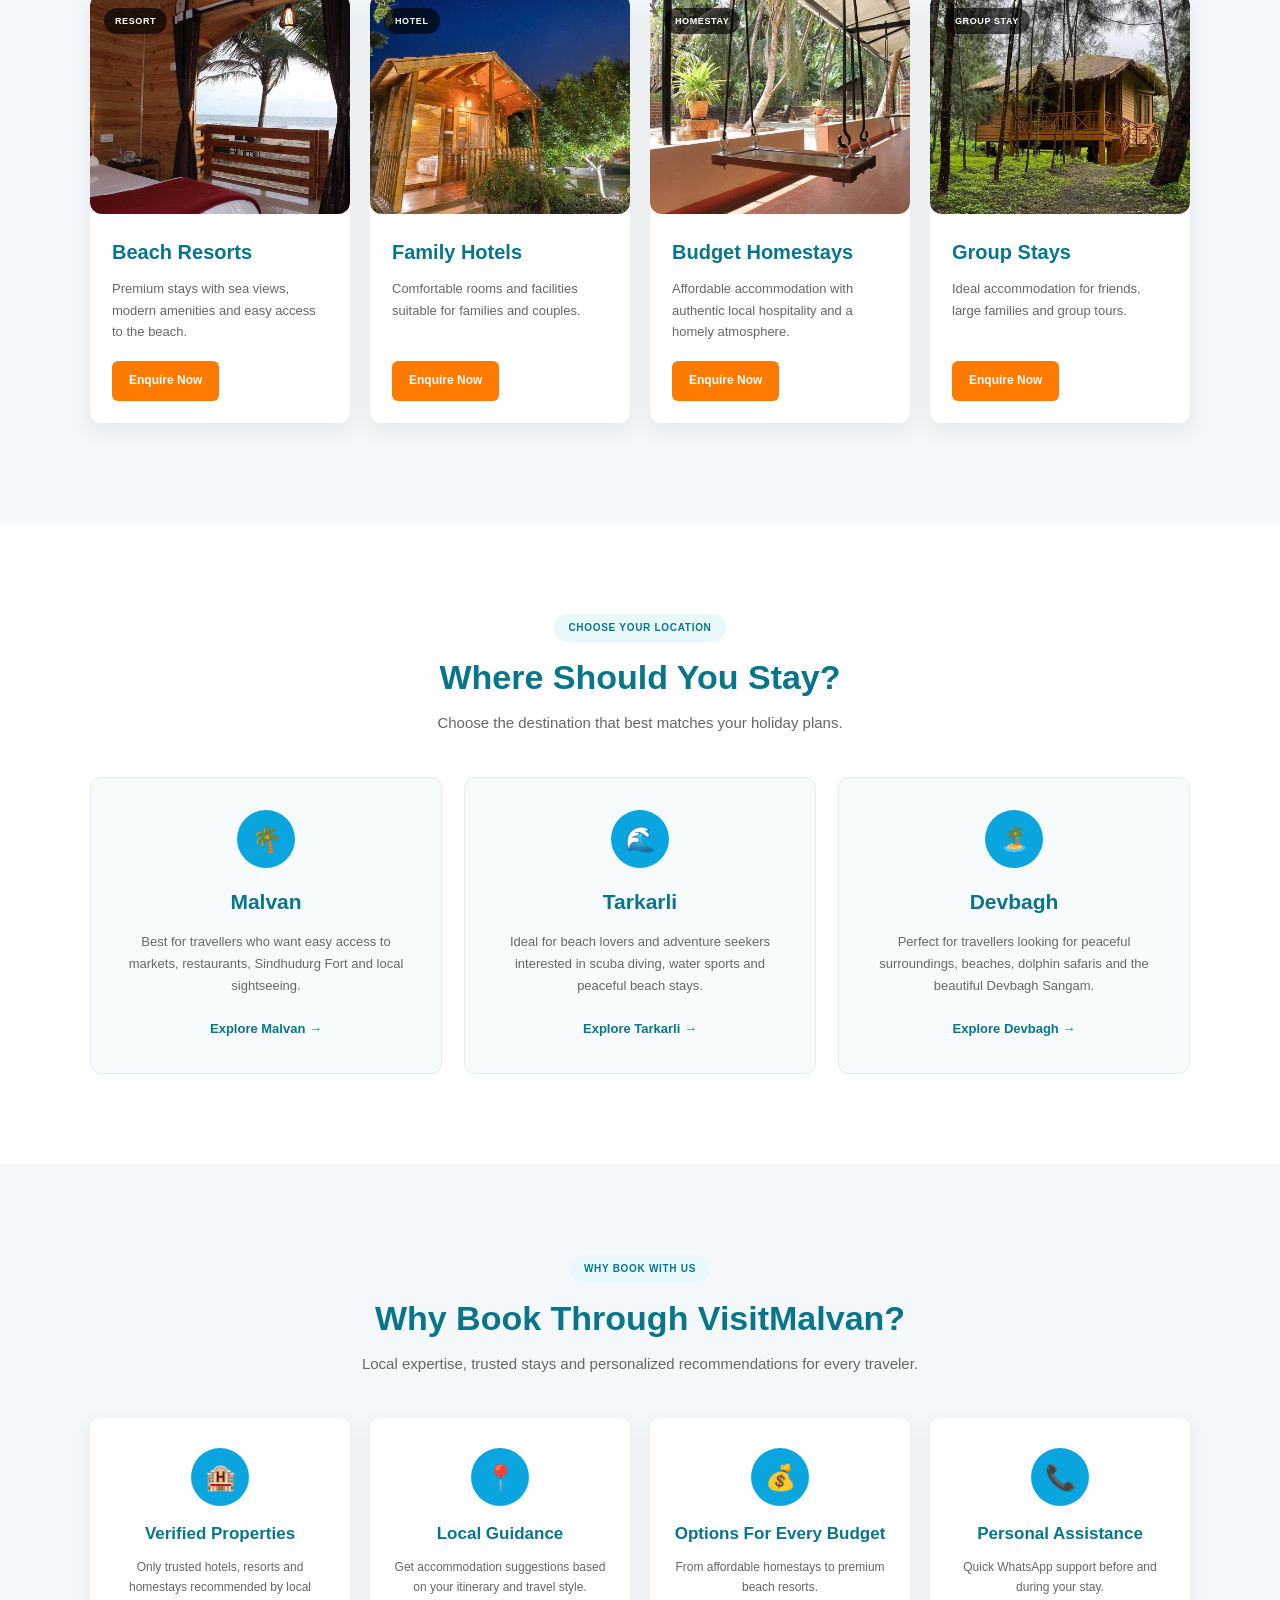
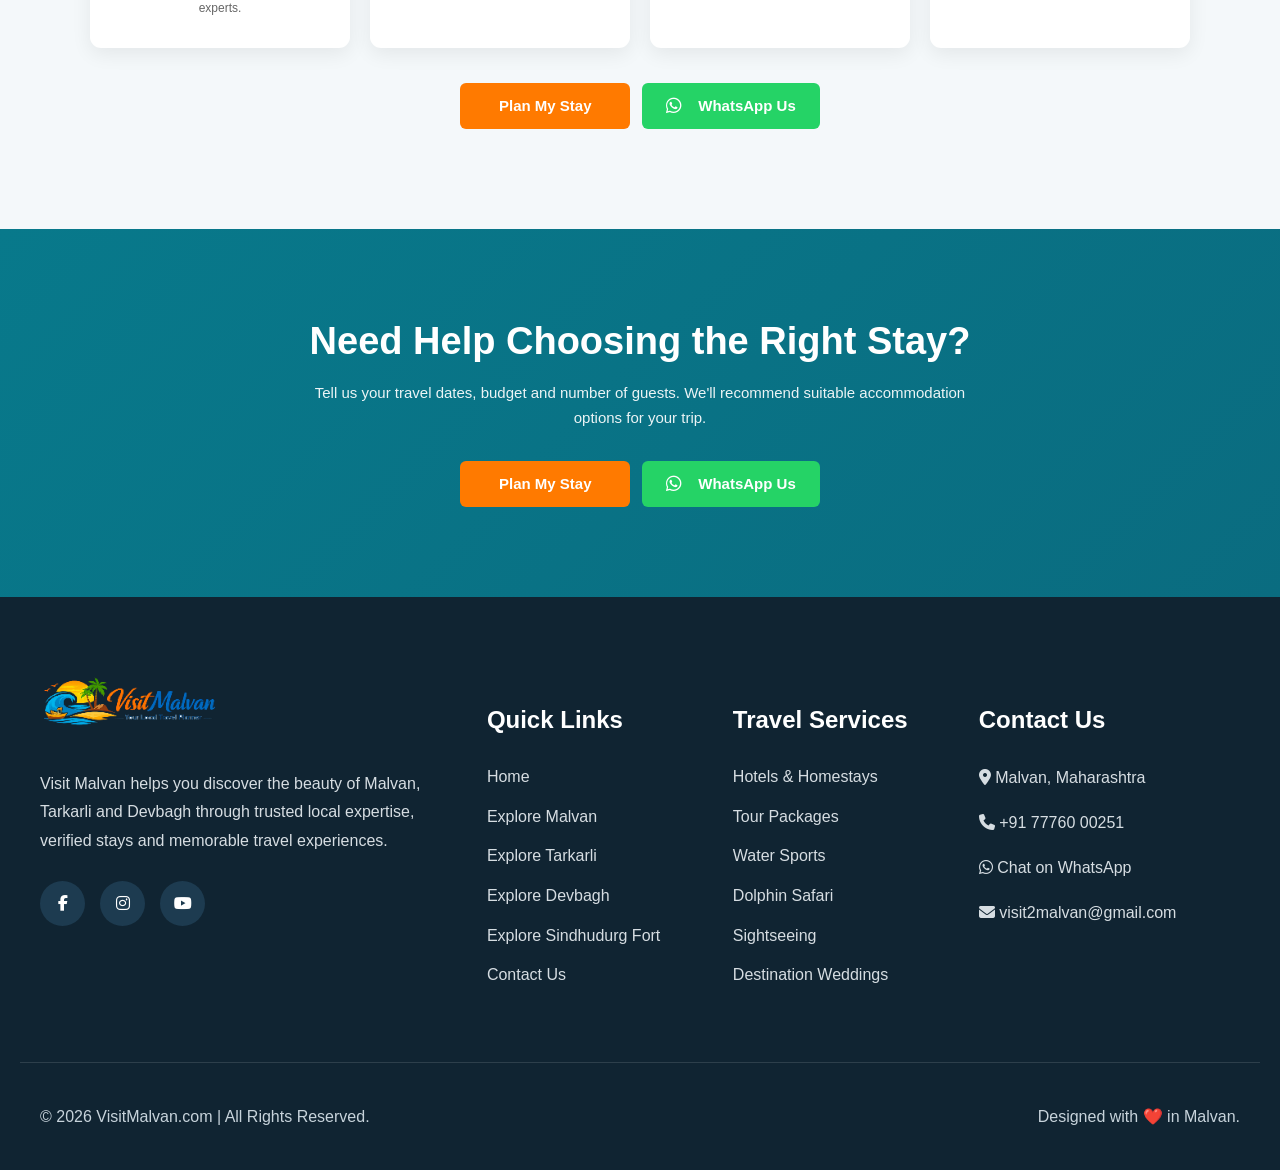
<file: hotels-homestays.html>
<!DOCTYPE html>
<html lang="en">

<head>

    <meta charset="UTF-8">
    <meta name="viewport" content="width=device-width, initial-scale=1.0">

    <title>Hotels & Homestays in Malvan | Tarkarli & Devbagh Stays</title>

    <meta name="description"
          content="Find hotels, beach resorts and homestays in Malvan, Tarkarli and Devbagh. Discover accommodation options for families, couples and groups with VisitMalvan.">

    <meta name="robots" content="index, follow">

    <link rel="canonical"
          href="https://visitmalvan.com/hotels-homestays.html">

    <!-- Open Graph -->

    <meta property="og:type"
          content="website">

    <meta property="og:title"
          content="Hotels & Homestays in Malvan | Tarkarli & Devbagh Stays">

    <meta property="og:description"
          content="Find hotels, resorts and homestays in Malvan, Tarkarli and Devbagh for families, couples and groups.">

    <meta property="og:url"
          content="https://visitmalvan.com/hotels-homestays.html">

    <meta property="og:site_name"
          content="VisitMalvan">

    <!-- Twitter -->

    <meta name="twitter:card"
          content="summary_large_image">

    <meta name="twitter:title"
          content="Hotels & Homestays in Malvan | Tarkarli & Devbagh Stays">

    <meta name="twitter:description"
          content="Explore accommodation options in Malvan, Tarkarli and Devbagh with VisitMalvan.">

    <!-- Font Awesome -->

    <link rel="stylesheet"
          href="https://cdnjs.cloudflare.com/ajax/libs/font-awesome/6.5.1/css/all.min.css">

    <!-- CSS -->
<link rel="stylesheet" href="css/style.css">
<link rel="stylesheet" href="css/hotels-homestays.css">

    <!-- Favicon -->

    <link rel="icon"
          href="favicon.ico">

    <link rel="shortcut icon"
          href="favicon.ico">

</head>

<body class="hotels-page">

<div id="header"></div>


<!-- =====================================================
     HERO
===================================================== -->

<section class="hotels-hero">

    <div class="hotels-hero-overlay"></div>

    <div class="container">

        <div class="hotels-hero-content">

            <div class="hotels-badge">
                🏨 MALVAN • TARKARLI • DEVBAGH
            </div>

            <h1>
                Hotels & Homestays
                <span>in Malvan</span>
            </h1>

            <p class="hotels-hero-subtitle">
                Handpicked stays in Malvan, Tarkarli and Devbagh
                for families, couples and groups.
            </p>

            <div class="hotels-services">

                <span>🏨 Hotels</span>

                <span>🌴 Resorts</span>

                <span>🏡 Homestays</span>

                <span>🌊 Beach Stays</span>

            </div>

            <div class="hotels-hero-buttons">

                <a href="contact.html"
                   class="header-btn plantrip-header">

                    Plan My Stay

                </a>

                <a href="https://wa.me/917776000251"
                   class="header-btn whatsapp-header">

                    <i class="fa-brands fa-whatsapp"></i>

                    WhatsApp Us

                </a>

            </div>

        </div>

    </div>

</section>


<!-- =====================================================
     INTRO
===================================================== -->

<section class="hotel-intro">

    <div class="container">

        <div class="hotels-section-label">
            FIND YOUR STAY
        </div>

        <h2>
            Find the Perfect Stay in Malvan
        </h2>

        <p class="intro-text">
            Whether you're planning a family vacation, a romantic getaway,
            a group trip or a relaxing beach holiday, choosing the right
            accommodation makes all the difference.
        </p>

        <p class="intro-text">
            At VisitMalvan, we help travelers discover verified hotels,
            resorts and homestays across Malvan, Tarkarli and Devbagh.
            From budget-friendly rooms to premium beachside stays, we
            recommend accommodation based on your budget, travel dates
            and preferences.
        </p>

    </div>

</section>


<!-- =====================================================
     ACCOMMODATION OPTIONS
===================================================== -->

<section class="accommodation-types">

    <div class="container">

        <div class="hotels-section-label">
            ACCOMMODATION OPTIONS
        </div>

        <h2>
            Choose Your Stay
        </h2>

        <p class="section-subtitle">
            Find accommodation that suits your travel style,
            group size and budget.
        </p>


        <div class="accommodation-grid">


            <!-- BEACH RESORTS -->

            <div class="accommodation-card">

                <div class="accommodation-image">

                    <img src="images/resort.jpg"
                         alt="Beach Resorts in Malvan">

                    <span class="accommodation-tag">
                        RESORT
                    </span>

                </div>

                <div class="accommodation-content">

                    <h3>
                        Beach Resorts
                    </h3>

                    <p>
                        Premium stays with sea views, modern amenities
                        and easy access to the beach.
                    </p>

                    <a href="contact.html"
                       class="accommodation-btn">

                        Enquire Now

                    </a>

                </div>

            </div>


            <!-- FAMILY HOTELS -->

            <div class="accommodation-card">

                <div class="accommodation-image">

                    <img src="images/family-hotel.jpg"
                         alt="Family Hotels in Malvan">

                    <span class="accommodation-tag">
                        HOTEL
                    </span>

                </div>

                <div class="accommodation-content">

                    <h3>
                        Family Hotels
                    </h3>

                    <p>
                        Comfortable rooms and facilities suitable
                        for families and couples.
                    </p>

                    <a href="contact.html"
                       class="accommodation-btn">

                        Enquire Now

                    </a>

                </div>

            </div>


            <!-- HOMESTAYS -->

            <div class="accommodation-card">

                <div class="accommodation-image">

                    <img src="images/homestay.jpg"
                         alt="Homestays in Malvan">

                    <span class="accommodation-tag">
                        HOMESTAY
                    </span>

                </div>

                <div class="accommodation-content">

                    <h3>
                        Budget Homestays
                    </h3>

                    <p>
                        Affordable accommodation with authentic
                        local hospitality and a homely atmosphere.
                    </p>

                    <a href="contact.html"
                       class="accommodation-btn">

                        Enquire Now

                    </a>

                </div>

            </div>


            <!-- GROUP STAYS -->

            <div class="accommodation-card">

                <div class="accommodation-image">

                    <img src="images/group-stay.jpg"
                         alt="Group Stays in Malvan">

                    <span class="accommodation-tag">
                        GROUP STAY
                    </span>

                </div>

                <div class="accommodation-content">

                    <h3>
                        Group Stays
                    </h3>

                    <p>
                        Ideal accommodation for friends, large
                        families and group tours.
                    </p>

                    <a href="contact.html"
                       class="accommodation-btn">

                        Enquire Now

                    </a>

                </div>

            </div>


        </div>

    </div>

</section>


<!-- =====================================================
     WHERE TO STAY
===================================================== -->

<section class="stay-locations">

    <div class="container">

        <div class="hotels-section-label">
            CHOOSE YOUR LOCATION
        </div>

        <h2>
            Where Should You Stay?
        </h2>

        <p class="section-subtitle">
            Choose the destination that best matches
            your holiday plans.
        </p>


        <div class="location-grid">


            <!-- MALVAN -->

            <div class="location-card">

                <div class="location-icon">
                    🌴
                </div>

                <h3>
                    Malvan
                </h3>

                <p>
                    Best for travellers who want easy access to
                    markets, restaurants, Sindhudurg Fort and
                    local sightseeing.
                </p>

                <a href="malvan.html">
                    Explore Malvan →
                </a>

            </div>


            <!-- TARKARLI -->

            <div class="location-card">

                <div class="location-icon">
                    🌊
                </div>

                <h3>
                    Tarkarli
                </h3>

                <p>
                    Ideal for beach lovers and adventure seekers
                    interested in scuba diving, water sports and
                    peaceful beach stays.
                </p>

                <a href="tarkarli.html">
                    Explore Tarkarli →
                </a>

            </div>


            <!-- DEVBAGH -->

            <div class="location-card">

                <div class="location-icon">
                    🏝️
                </div>

                <h3>
                    Devbagh
                </h3>

                <p>
                    Perfect for travellers looking for peaceful
                    surroundings, beaches, dolphin safaris and
                    the beautiful Devbagh Sangam.
                </p>

                <a href="devbagh.html">
                    Explore Devbagh →
                </a>

            </div>


        </div>

    </div>

</section>


<!-- =====================================================
     WHY BOOK
===================================================== -->

<section class="why-book">

    <div class="container">

        <div class="hotels-section-label">
            WHY BOOK WITH US
        </div>

        <h2>
            Why Book Through VisitMalvan?
        </h2>

        <p class="section-subtitle">
            Local expertise, trusted stays and personalized
            recommendations for every traveler.
        </p>


        <div class="features-grid">


            <div class="feature-box">

                <span>
                    🏨
                </span>

                <h3>
                    Verified Properties
                </h3>

                <p>
                    Only trusted hotels, resorts and homestays
                    recommended by local experts.
                </p>

            </div>


            <div class="feature-box">

                <span>
                    📍
                </span>

                <h3>
                    Local Guidance
                </h3>

                <p>
                    Get accommodation suggestions based on
                    your itinerary and travel style.
                </p>

            </div>


            <div class="feature-box">

                <span>
                    💰
                </span>

                <h3>
                    Options For Every Budget
                </h3>

                <p>
                    From affordable homestays to premium
                    beach resorts.
                </p>

            </div>


            <div class="feature-box">

                <span>
                    📞
                </span>

                <h3>
                    Personal Assistance
                </h3>

                <p>
                    Quick WhatsApp support before and during
                    your stay.
                </p>

            </div>


        </div>


        <div class="hotels-action-buttons">

            <a href="contact.html"
               class="header-btn plantrip-header">

                Plan My Stay

            </a>

            <a href="https://wa.me/917776000251"
               class="header-btn whatsapp-header">

                <i class="fa-brands fa-whatsapp"></i>

                WhatsApp Us

            </a>

        </div>

    </div>

</section>


<!-- =====================================================
     CTA
===================================================== -->

<section class="hotels-cta">

    <div class="container">

        <h2>
            Need Help Choosing the Right Stay?
        </h2>

        <p>
            Tell us your travel dates, budget and number of guests.
            We'll recommend suitable accommodation options
            for your trip.
        </p>

        <div class="hotels-cta-buttons">

            <a href="contact.html"
               class="header-btn plantrip-header">

                Plan My Stay

            </a>

            <a href="https://wa.me/917776000251"
               class="header-btn whatsapp-header">

                <i class="fa-brands fa-whatsapp"></i>

                WhatsApp Us

            </a>

        </div>

    </div>

</section>


<!-- FOOTER -->

<div id="footer"></div>


<script src="js/include.js"></script>

</body>

</html>
</file>
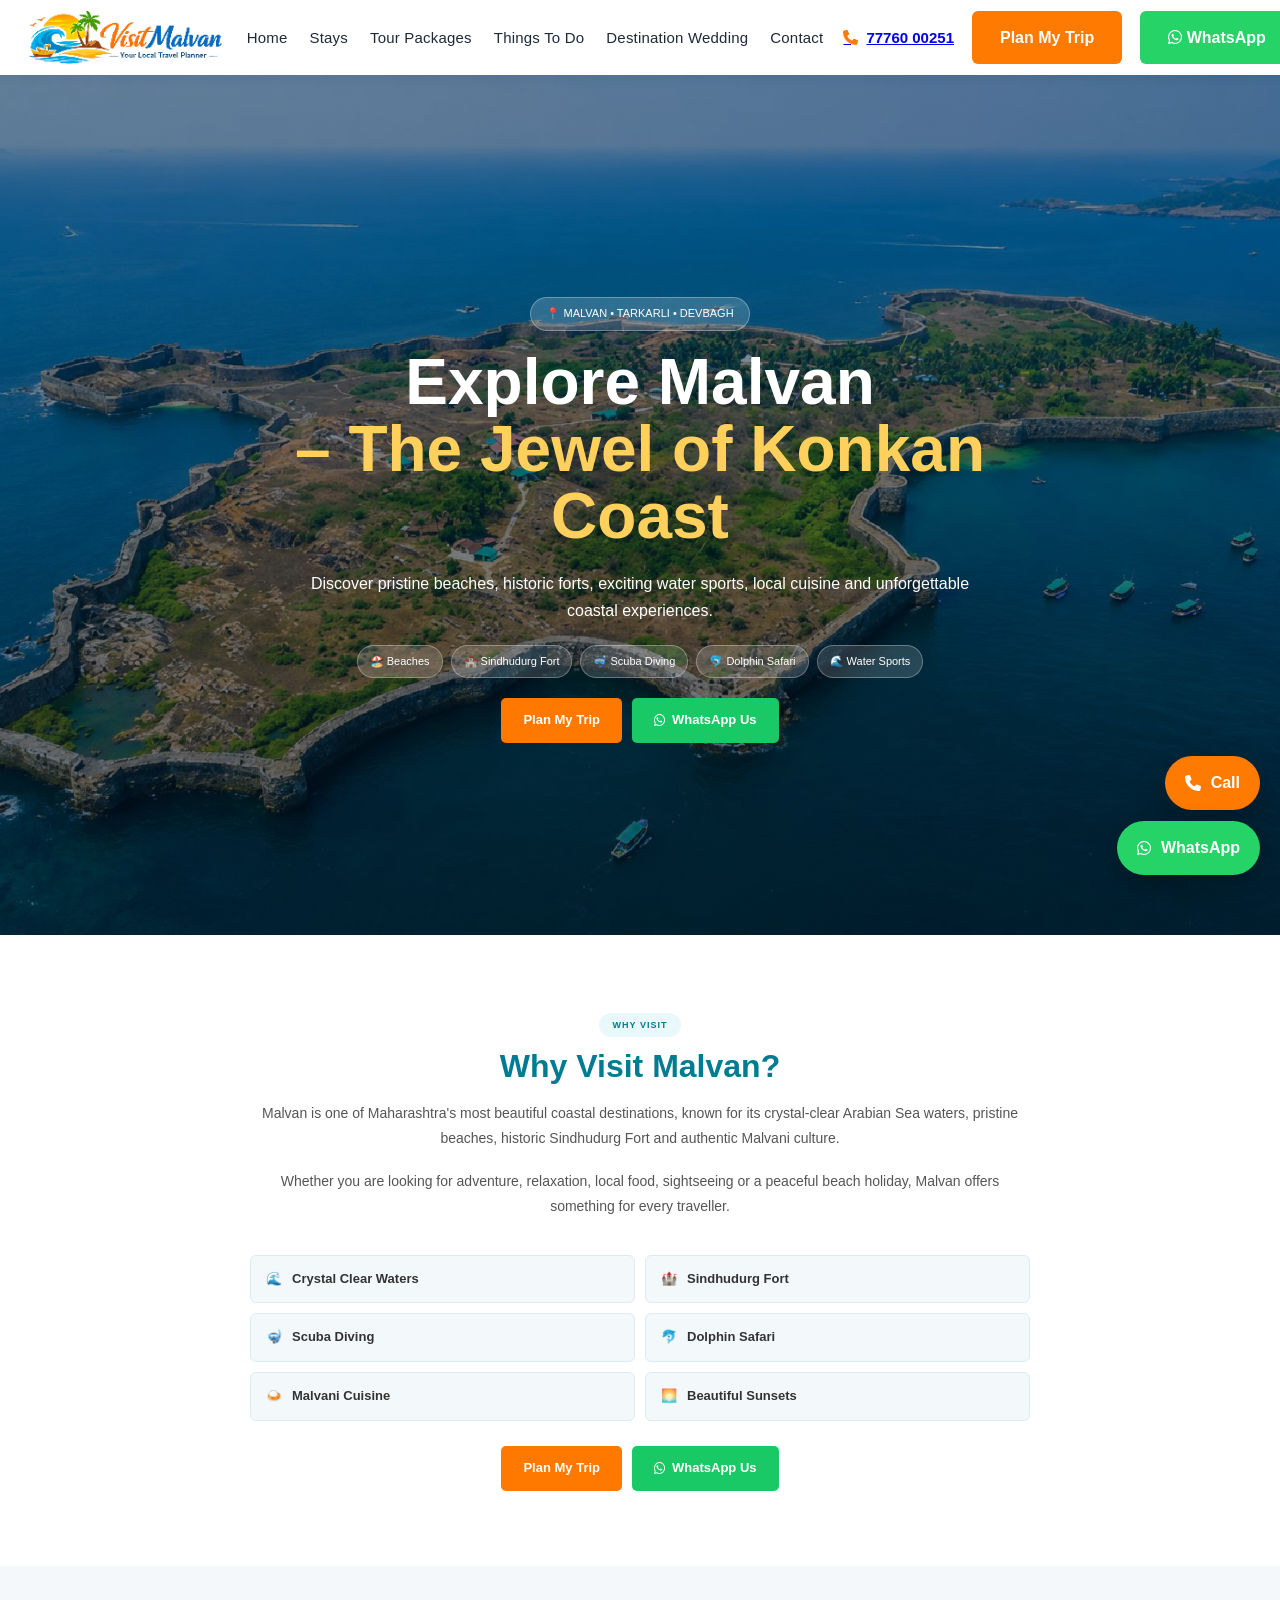
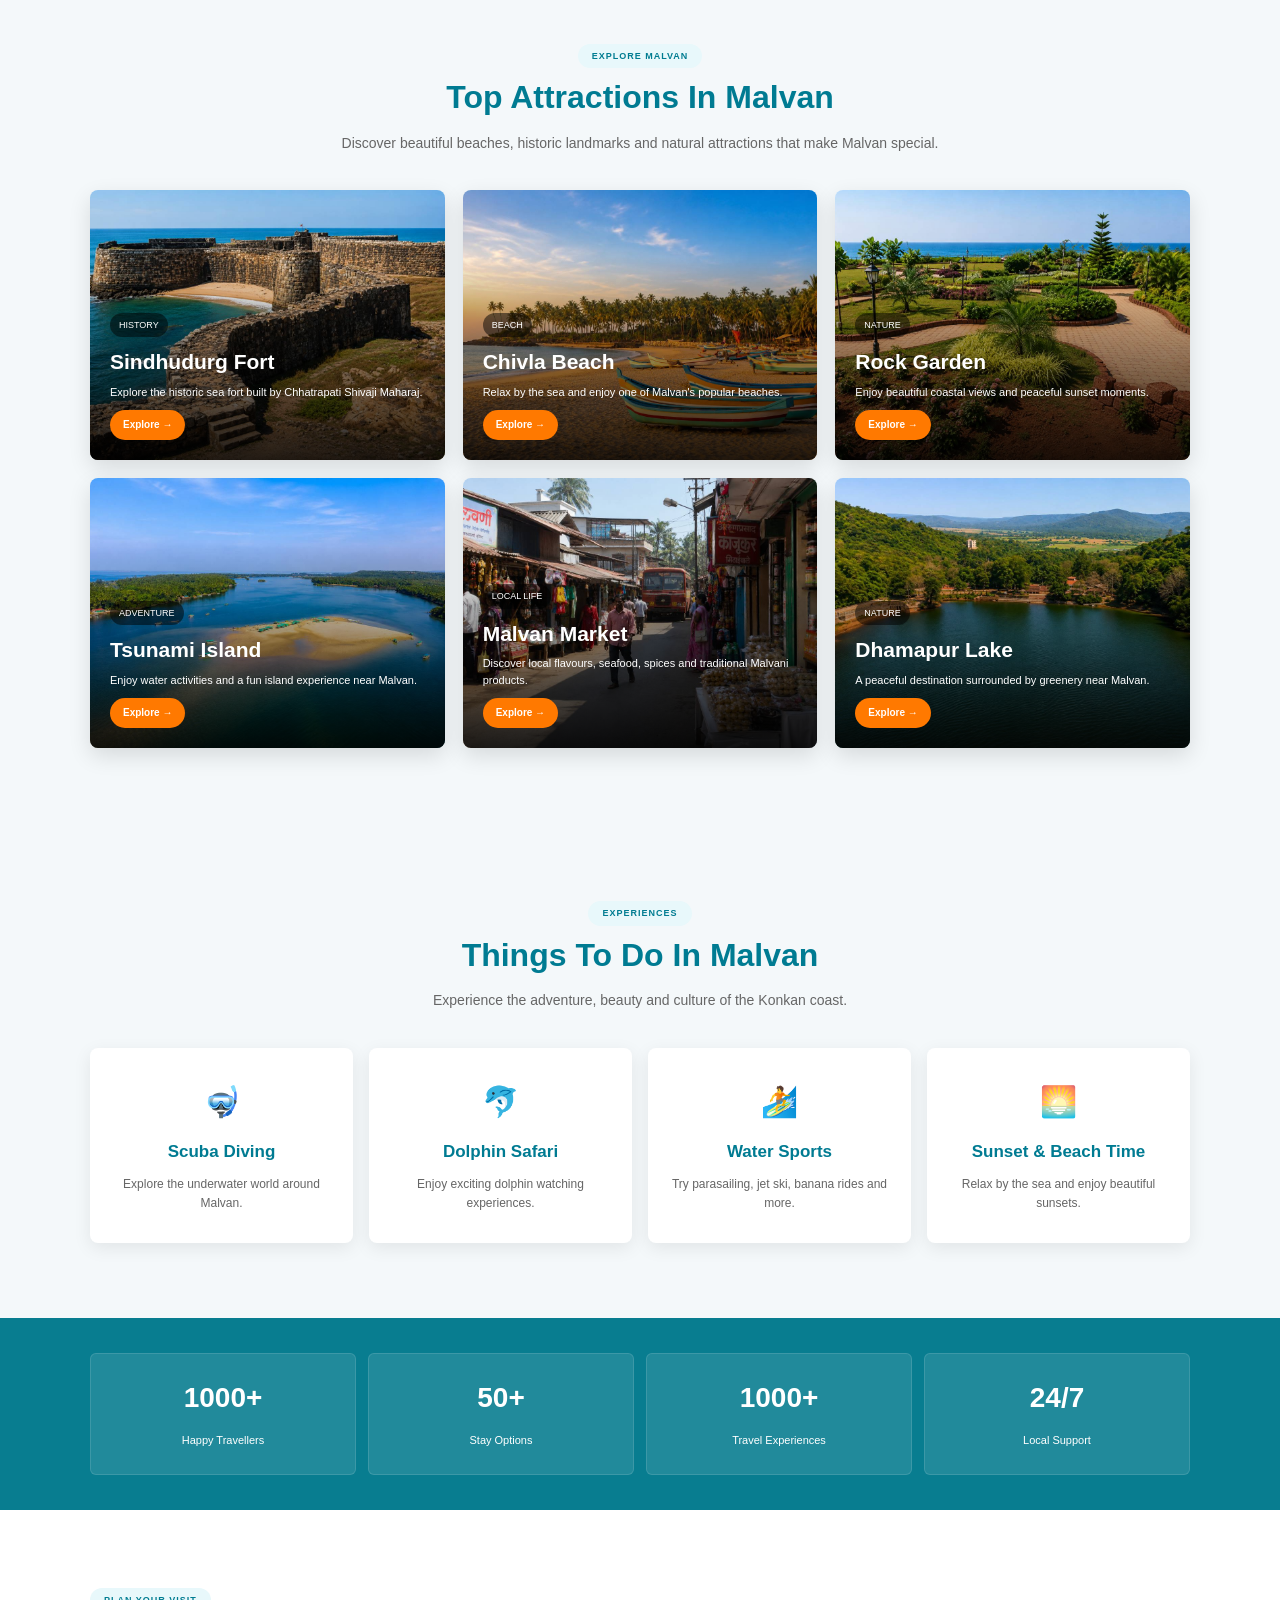
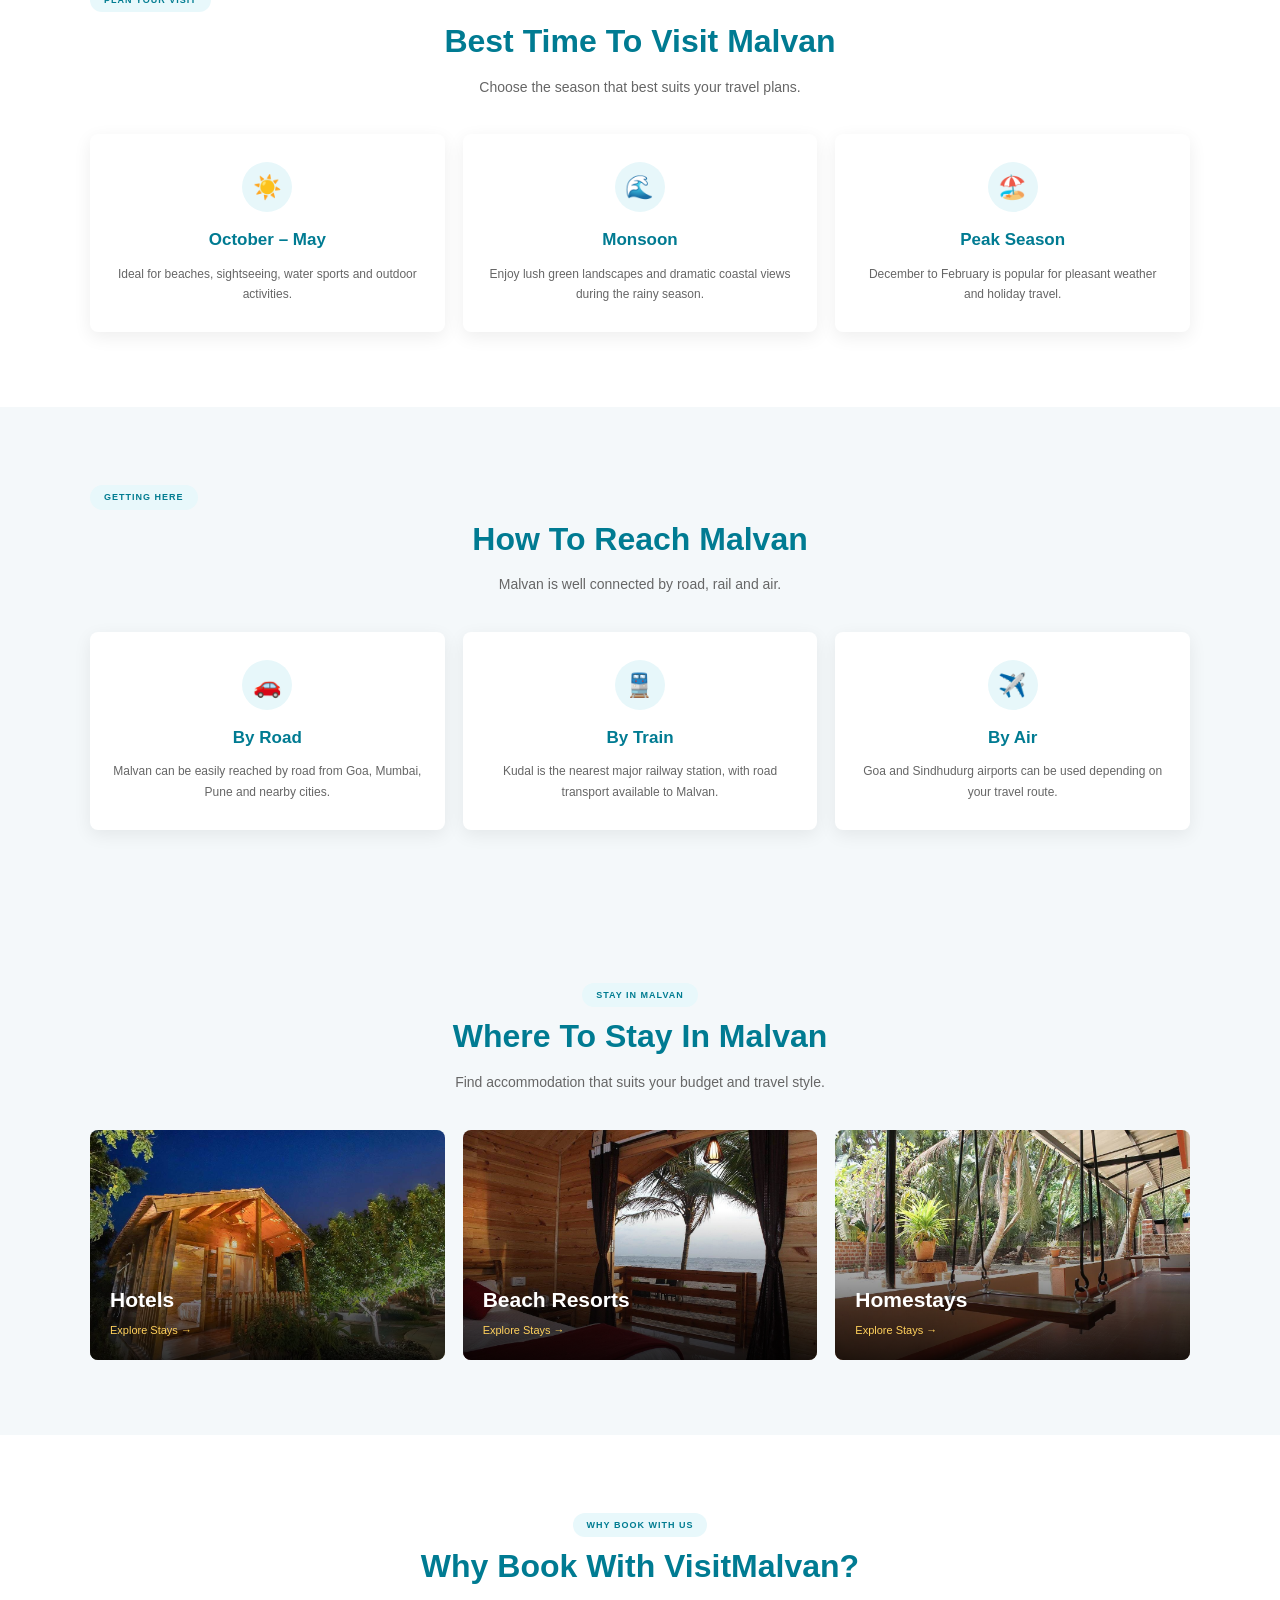
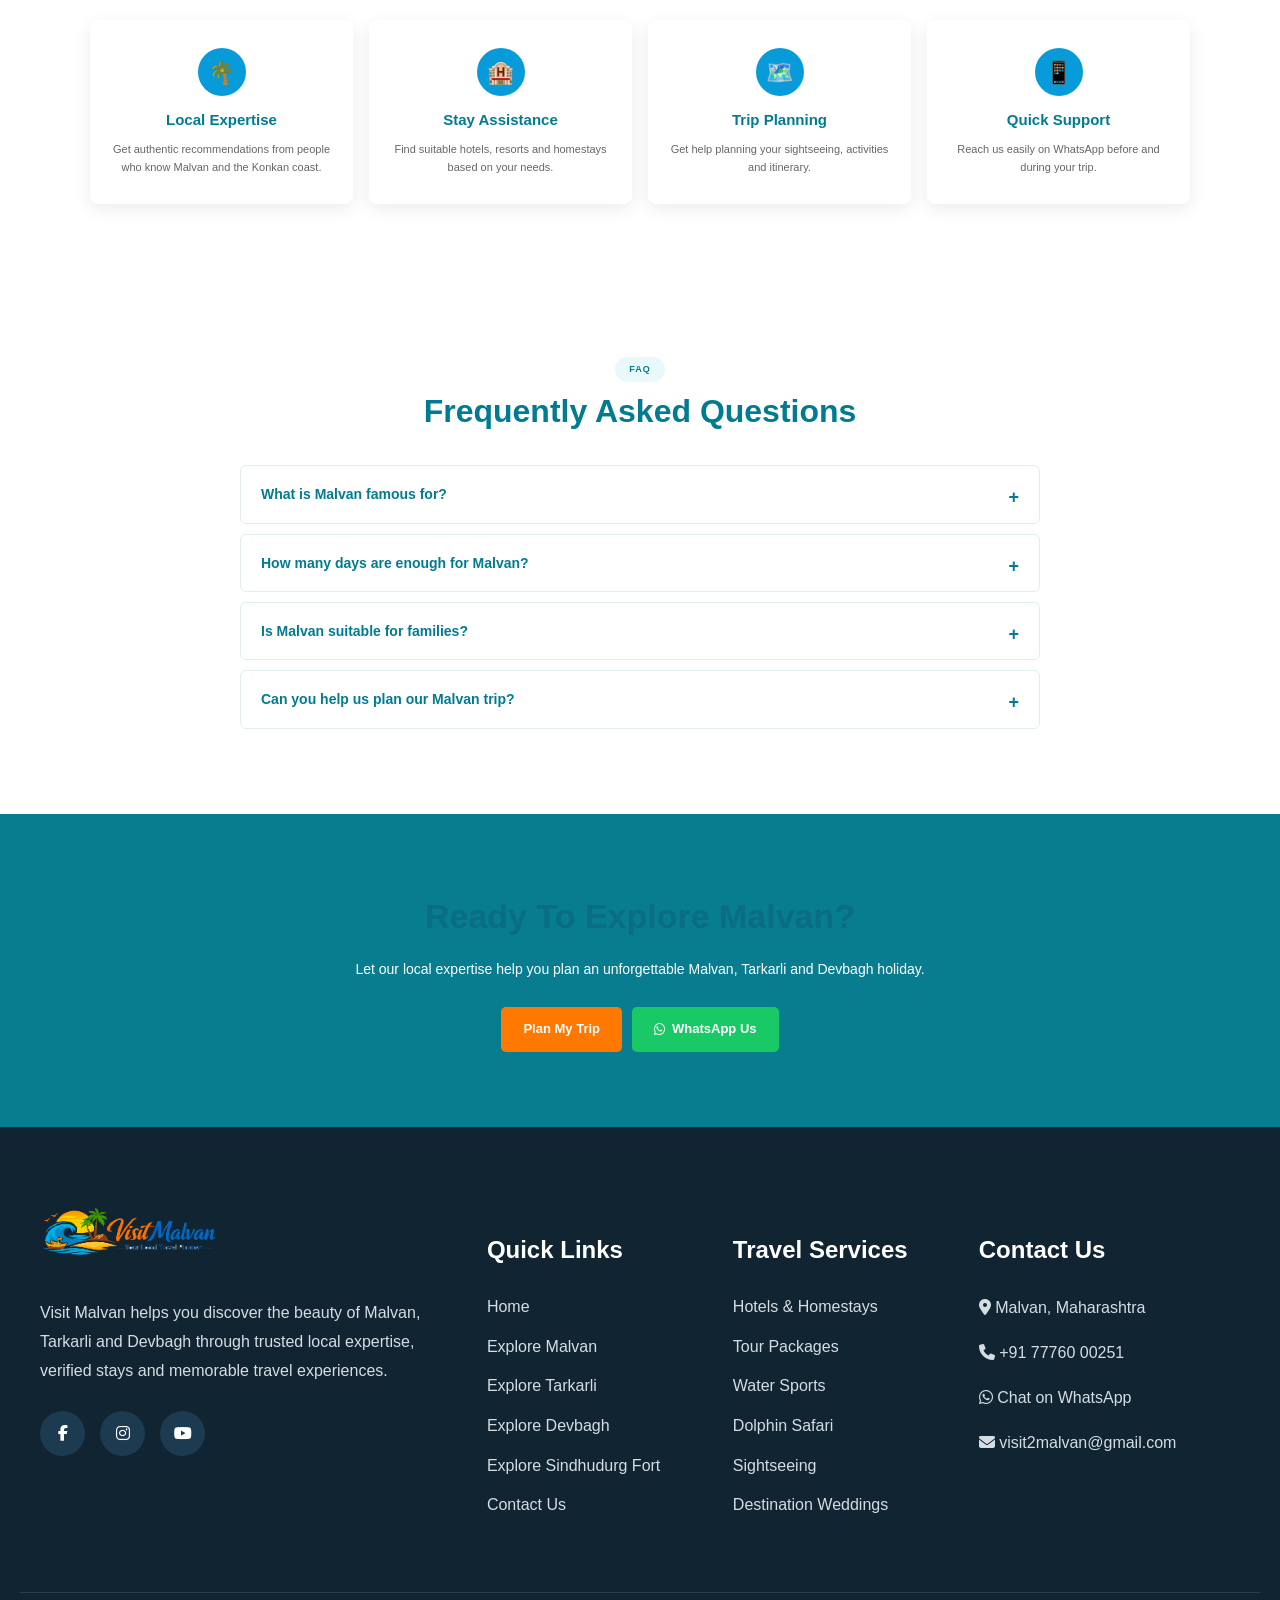
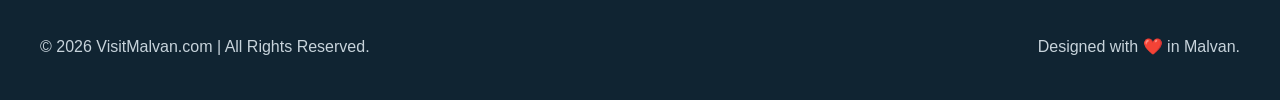
<file: malvan.html>
<!DOCTYPE html>
<html lang="en">

<head>

    <meta charset="UTF-8">
    <meta name="viewport" content="width=device-width, initial-scale=1.0">

    <title>Malvan Tourism | Beaches, Fort, Water Sports & Things To Do</title>

    <meta name="description"
          content="Explore Malvan, Maharashtra with beaches, Sindhudurg Fort, scuba diving, water sports, dolphin safaris, sightseeing, hotels and local experiences. Plan your Malvan trip with VisitMalvan.">

    <meta name="robots" content="index, follow">

    <link rel="canonical" href="https://visitmalvan.com/malvan.html">

    <!-- Open Graph -->

    <meta property="og:type" content="website">

    <meta property="og:title"
          content="Malvan Tourism | Beaches, Fort, Water Sports & Things To Do">

    <meta property="og:description"
          content="Explore Malvan, Sindhudurg Fort, beaches, scuba diving, water sports, dolphin safaris and local experiences.">

    <meta property="og:url"
          content="https://visitmalvan.com/malvan.html">

    <meta property="og:site_name"
          content="VisitMalvan">

    <!-- Twitter -->

    <meta name="twitter:card"
          content="summary_large_image">

    <meta name="twitter:title"
          content="Malvan Tourism | Beaches, Fort, Water Sports & Things To Do">

    <meta name="twitter:description"
          content="Discover beaches, Sindhudurg Fort, water sports, scuba diving and sightseeing in Malvan.">

    <!-- Font Awesome -->

    <link rel="stylesheet"
          href="https://cdnjs.cloudflare.com/ajax/libs/font-awesome/6.5.1/css/all.min.css">

    <!-- Common CSS -->

    <link rel="stylesheet"
          href="css/style.css">

    <!-- Malvan Page CSS -->

    <link rel="stylesheet"
          href="css/malvan.css">

    <!-- Favicon -->

    <link rel="icon"
          href="favicon.ico">

    <link rel="shortcut icon"
          href="favicon.ico">

</head>

<body>

<div id="header"></div>


<!-- =====================================================
     HERO
===================================================== -->

<section class="malvan-hero">

    <div class="malvan-hero-overlay"></div>

    <div class="malvan-hero-content">

        <span class="malvan-badge">
            📍 MALVAN • TARKARLI • DEVBAGH
        </span>

        <h1>
            Explore Malvan
            <span>– The Jewel of Konkan Coast</span>
        </h1>

        <p>
            Discover pristine beaches, historic forts, exciting water sports,
            local cuisine and unforgettable coastal experiences.
        </p>

        <div class="malvan-hero-tags">
            <span>🏖️ Beaches</span>
            <span>🏰 Sindhudurg Fort</span>
            <span>🤿 Scuba Diving</span>
            <span>🐬 Dolphin Safari</span>
            <span>🌊 Water Sports</span>
        </div>

        <div class="malvan-hero-buttons">

            <a href="contact.html" class="malvan-btn malvan-btn-primary">
                Plan My Trip
            </a>

            <a href="https://wa.me/917776000251"
               class="malvan-btn malvan-btn-whatsapp">

                <i class="fa-brands fa-whatsapp"></i>
                WhatsApp Us

            </a>

        </div>

    </div>

</section>


<!-- =====================================================
     WHY VISIT MALVAN
===================================================== -->

<section class="malvan-intro">

    <div class="malvan-container">

        <span class="malvan-section-label">
            WHY VISIT
        </span>

        <h2>Why Visit Malvan?</h2>

        <p>
            Malvan is one of Maharashtra's most beautiful coastal destinations,
            known for its crystal-clear Arabian Sea waters, pristine beaches,
            historic Sindhudurg Fort and authentic Malvani culture.
        </p>

        <p>
            Whether you are looking for adventure, relaxation, local food,
            sightseeing or a peaceful beach holiday, Malvan offers something
            for every traveller.
        </p>

        <div class="malvan-highlight-grid">

            <div class="malvan-highlight">
                🌊
                <span>Crystal Clear Waters</span>
            </div>

            <div class="malvan-highlight">
                🏰
                <span>Sindhudurg Fort</span>
            </div>

            <div class="malvan-highlight">
                🤿
                <span>Scuba Diving</span>
            </div>

            <div class="malvan-highlight">
                🐬
                <span>Dolphin Safari</span>
            </div>

            <div class="malvan-highlight">
                🍛
                <span>Malvani Cuisine</span>
            </div>

            <div class="malvan-highlight">
                🌅
                <span>Beautiful Sunsets</span>
            </div>

        </div>

        <div class="malvan-center-buttons">

            <a href="contact.html" class="malvan-btn malvan-btn-primary">
                Plan My Trip
            </a>

            <a href="https://wa.me/917776000251"
               class="malvan-btn malvan-btn-whatsapp">
                <i class="fa-brands fa-whatsapp"></i>
                WhatsApp Us
            </a>

        </div>

    </div>

</section>


<!-- =====================================================
     TOP ATTRACTIONS
===================================================== -->

<section class="malvan-attractions">

    <div class="malvan-container">

        <span class="malvan-section-label">
            EXPLORE MALVAN
        </span>

        <h2>Top Attractions In Malvan</h2>

        <p class="malvan-section-subtitle">
            Discover beautiful beaches, historic landmarks and natural
            attractions that make Malvan special.
        </p>

        <div class="malvan-attraction-grid">


            <a href="sindhudurg-fort.html" class="malvan-attraction-card">

                <img src="images/sindhudurg-fort.jpg"
                     alt="Sindhudurg Fort">

                <div class="malvan-card-overlay">

                    <span>HISTORY</span>

                    <h3>Sindhudurg Fort</h3>

                    <p>
                        Explore the historic sea fort built by Chhatrapati
                        Shivaji Maharaj.
                    </p>

                    <strong>Explore →</strong>

                </div>

            </a>


            <a href="#" class="malvan-attraction-card">

                <img src="images/chivla-beach.jpg"
                     alt="Chivla Beach Malvan">

                <div class="malvan-card-overlay">

                    <span>BEACH</span>

                    <h3>Chivla Beach</h3>

                    <p>
                        Relax by the sea and enjoy one of Malvan's
                        popular beaches.
                    </p>

                    <strong>Explore →</strong>

                </div>

            </a>


            <a href="#" class="malvan-attraction-card">

                <img src="images/rock-garden.jpg"
                     alt="Rock Garden Malvan">

                <div class="malvan-card-overlay">

                    <span>NATURE</span>

                    <h3>Rock Garden</h3>

                    <p>
                        Enjoy beautiful coastal views and peaceful
                        sunset moments.
                    </p>

                    <strong>Explore →</strong>

                </div>

            </a>


            <a href="#" class="malvan-attraction-card">

                <img src="images/tsunami-island.jpg"
                     alt="Tsunami Island">

                <div class="malvan-card-overlay">

                    <span>ADVENTURE</span>

                    <h3>Tsunami Island</h3>

                    <p>
                        Enjoy water activities and a fun island
                        experience near Malvan.
                    </p>

                    <strong>Explore →</strong>

                </div>

            </a>


            <a href="#" class="malvan-attraction-card">

                <img src="images/malvan-market.jpg"
                     alt="Malvan Market">

                <div class="malvan-card-overlay">

                    <span>LOCAL LIFE</span>

                    <h3>Malvan Market</h3>

                    <p>
                        Discover local flavours, seafood, spices and
                        traditional Malvani products.
                    </p>

                    <strong>Explore →</strong>

                </div>

            </a>


            <a href="#" class="malvan-attraction-card">

                <img src="images/dhamapur-lake.jpg"
                     alt="Dhamapur Lake">

                <div class="malvan-card-overlay">

                    <span>NATURE</span>

                    <h3>Dhamapur Lake</h3>

                    <p>
                        A peaceful destination surrounded by greenery
                        near Malvan.
                    </p>

                    <strong>Explore →</strong>

                </div>

            </a>

        </div>

    </div>

</section>


<!-- =====================================================
     THINGS TO DO
===================================================== -->

<section class="malvan-activities">

    <div class="malvan-container">

        <span class="malvan-section-label">
            EXPERIENCES
        </span>

        <h2>Things To Do In Malvan</h2>

        <p class="malvan-section-subtitle">
            Experience the adventure, beauty and culture of the Konkan coast.
        </p>

        <div class="malvan-activity-grid">

            <a href="things-to-do.html" class="malvan-activity-card">
                <div class="activity-icon">🤿</div>
                <h3>Scuba Diving</h3>
                <p>
                    Explore the underwater world around Malvan.
                </p>
            </a>

            <a href="things-to-do.html" class="malvan-activity-card">
                <div class="activity-icon">🐬</div>
                <h3>Dolphin Safari</h3>
                <p>
                    Enjoy exciting dolphin watching experiences.
                </p>
            </a>

            <a href="things-to-do.html" class="malvan-activity-card">
                <div class="activity-icon">🏄</div>
                <h3>Water Sports</h3>
                <p>
                    Try parasailing, jet ski, banana rides and more.
                </p>
            </a>

            <a href="things-to-do.html" class="malvan-activity-card">
                <div class="activity-icon">🌅</div>
                <h3>Sunset & Beach Time</h3>
                <p>
                    Relax by the sea and enjoy beautiful sunsets.
                </p>
            </a>

        </div>

    </div>

</section>


<!-- =====================================================
     STATS
===================================================== -->

<section class="malvan-stats">

    <div class="malvan-container">

        <div class="malvan-stat-grid">

            <div class="malvan-stat">
                <strong>1000+</strong>
                <span>Happy Travellers</span>
            </div>

            <div class="malvan-stat">
                <strong>50+</strong>
                <span>Stay Options</span>
            </div>

            <div class="malvan-stat">
                <strong>1000+</strong>
                <span>Travel Experiences</span>
            </div>

            <div class="malvan-stat">
                <strong>24/7</strong>
                <span>Local Support</span>
            </div>

        </div>

    </div>

</section>


<!-- =====================================================
     BEST TIME
===================================================== -->

<section class="malvan-best-time">

    <div class="malvan-container">

        <span class="malvan-section-label">
            PLAN YOUR VISIT
        </span>

        <h2>Best Time To Visit Malvan</h2>

        <p class="malvan-section-subtitle">
            Choose the season that best suits your travel plans.
        </p>

        <div class="malvan-info-grid">

            <div class="malvan-info-card">

                <div class="info-icon">☀️</div>

                <h3>October – May</h3>

                <p>
                    Ideal for beaches, sightseeing, water sports and
                    outdoor activities.
                </p>

            </div>

            <div class="malvan-info-card">

                <div class="info-icon">🌊</div>

                <h3>Monsoon</h3>

                <p>
                    Enjoy lush green landscapes and dramatic coastal
                    views during the rainy season.
                </p>

            </div>

            <div class="malvan-info-card">

                <div class="info-icon">🏖️</div>

                <h3>Peak Season</h3>

                <p>
                    December to February is popular for pleasant weather
                    and holiday travel.
                </p>

            </div>

        </div>

    </div>

</section>


<!-- =====================================================
     HOW TO REACH
===================================================== -->

<section class="malvan-reach">

    <div class="malvan-container">

        <span class="malvan-section-label">
            GETTING HERE
        </span>

        <h2>How To Reach Malvan</h2>

        <p class="malvan-section-subtitle">
            Malvan is well connected by road, rail and air.
        </p>

        <div class="malvan-info-grid">

            <div class="malvan-info-card">

                <div class="info-icon">🚗</div>

                <h3>By Road</h3>

                <p>
                    Malvan can be easily reached by road from Goa,
                    Mumbai, Pune and nearby cities.
                </p>

            </div>

            <div class="malvan-info-card">

                <div class="info-icon">🚆</div>

                <h3>By Train</h3>

                <p>
                    Kudal is the nearest major railway station,
                    with road transport available to Malvan.
                </p>

            </div>

            <div class="malvan-info-card">

                <div class="info-icon">✈️</div>

                <h3>By Air</h3>

                <p>
                    Goa and Sindhudurg airports can be used depending
                    on your travel route.
                </p>

            </div>

        </div>

    </div>

</section>


<!-- =====================================================
     WHERE TO STAY
===================================================== -->

<section class="malvan-stays">

    <div class="malvan-container">

        <span class="malvan-section-label">
            STAY IN MALVAN
        </span>

        <h2>Where To Stay In Malvan</h2>

        <p class="malvan-section-subtitle">
            Find accommodation that suits your budget and travel style.
        </p>

        <div class="malvan-stay-grid">

            <a href="hotels-homestays.html" class="malvan-stay-card">

                <img src="images/family-hotel.jpg"
                     alt="Hotels in Malvan">

                <div>
                    <h3>Hotels</h3>
                    <span>Explore Stays →</span>
                </div>

            </a>

            <a href="hotels-homestays.html" class="malvan-stay-card">

                <img src="images/resort.jpg"
                     alt="Beach Resorts in Malvan">

                <div>
                    <h3>Beach Resorts</h3>
                    <span>Explore Stays →</span>
                </div>

            </a>

            <a href="hotels-homestays.html" class="malvan-stay-card">

                <img src="images/homestay.jpg"
                     alt="Homestays in Malvan">

                <div>
                    <h3>Homestays</h3>
                    <span>Explore Stays →</span>
                </div>

            </a>

        </div>

    </div>

</section>


<!-- =====================================================
     WHY VISITMALVAN
===================================================== -->

<section class="malvan-why">

    <div class="malvan-container">

        <span class="malvan-section-label">
            WHY BOOK WITH US
        </span>

        <h2>Why Book With VisitMalvan?</h2>

        <div class="malvan-feature-grid">

            <div class="malvan-feature-card">
                <div>🌴</div>
                <h3>Local Expertise</h3>
                <p>
                    Get authentic recommendations from people who
                    know Malvan and the Konkan coast.
                </p>
            </div>

            <div class="malvan-feature-card">
                <div>🏨</div>
                <h3>Stay Assistance</h3>
                <p>
                    Find suitable hotels, resorts and homestays
                    based on your needs.
                </p>
            </div>

            <div class="malvan-feature-card">
                <div>🗺️</div>
                <h3>Trip Planning</h3>
                <p>
                    Get help planning your sightseeing, activities
                    and itinerary.
                </p>
            </div>

            <div class="malvan-feature-card">
                <div>📱</div>
                <h3>Quick Support</h3>
                <p>
                    Reach us easily on WhatsApp before and during
                    your trip.
                </p>
            </div>

        </div>

    </div>

</section>



<!-- =====================================================
     FAQ
===================================================== -->

<section class="malvan-faq">

    <div class="malvan-container">

        <span class="malvan-section-label">
            FAQ
        </span>

        <h2>Frequently Asked Questions</h2>

        <div class="malvan-faq-list">

            <details>
                <summary>What is Malvan famous for?</summary>
                <p>
                    Malvan is famous for its beaches, Sindhudurg Fort,
                    scuba diving, water sports, dolphin safaris and
                    authentic Malvani cuisine.
                </p>
            </details>

            <details>
                <summary>How many days are enough for Malvan?</summary>
                <p>
                    A 2 to 3 day trip is suitable for experiencing the
                    major attractions and activities around Malvan.
                </p>
            </details>

            <details>
                <summary>Is Malvan suitable for families?</summary>
                <p>
                    Yes. Malvan, Tarkarli and Devbagh offer beaches,
                    sightseeing, boat rides and activities suitable
                    for families.
                </p>
            </details>

            <details>
                <summary>Can you help us plan our Malvan trip?</summary>
                <p>
                    Yes. Contact us with your travel dates, number of
                    guests and preferences and we can help you plan
                    your trip.
                </p>
            </details>

        </div>

    </div>

</section>


<!-- =====================================================
     CTA
===================================================== -->

<section class="malvan-final-cta">

    <div class="malvan-container">

        <h2>Ready To Explore Malvan?</h2>

        <p>
            Let our local expertise help you plan an unforgettable
            Malvan, Tarkarli and Devbagh holiday.
        </p>

        <div class="malvan-cta-buttons">

            <a href="contact.html"
               class="malvan-btn malvan-btn-primary">
                Plan My Trip
            </a>

            <a href="https://wa.me/917776000251"
               class="malvan-btn malvan-btn-whatsapp">

                <i class="fa-brands fa-whatsapp"></i>
                WhatsApp Us

            </a>

        </div>

    </div>

</section>


<div id="footer"></div>

<script src="js/include.js"></script>

</body>
</html>
</file>
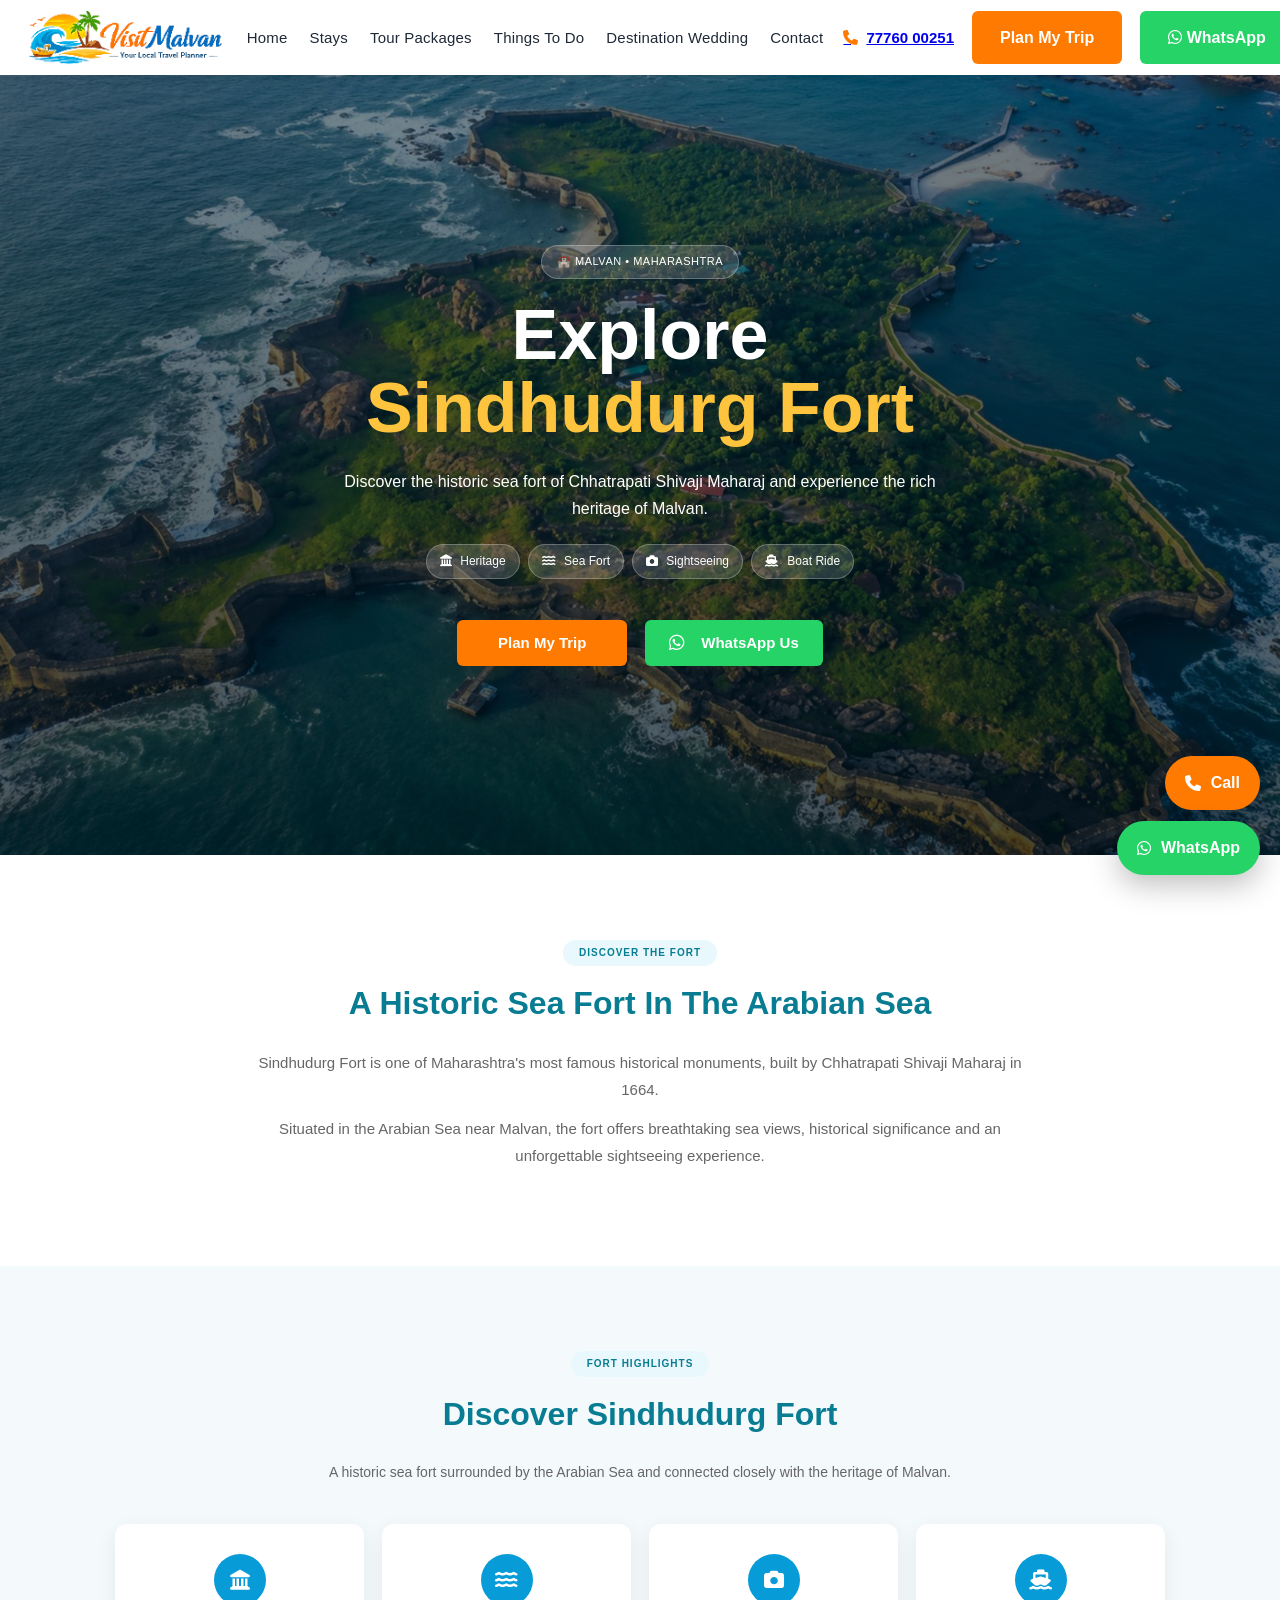
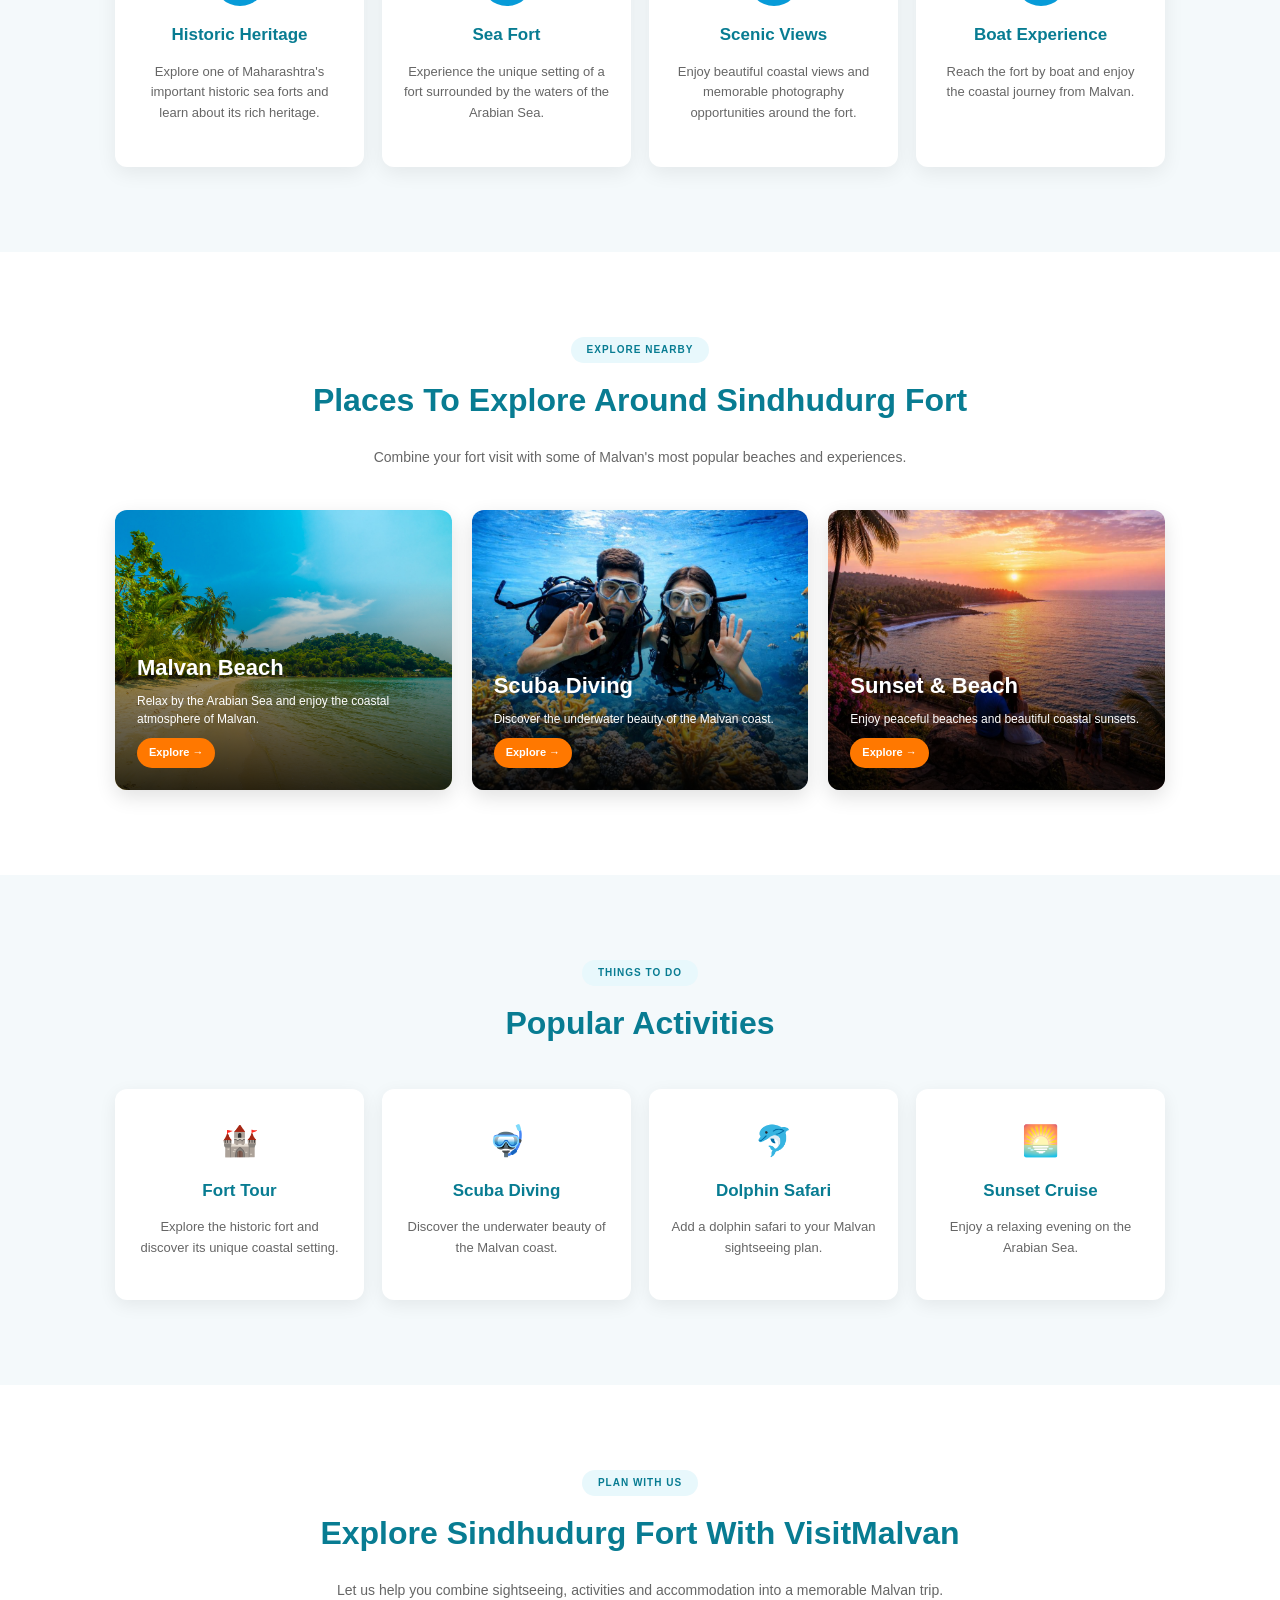
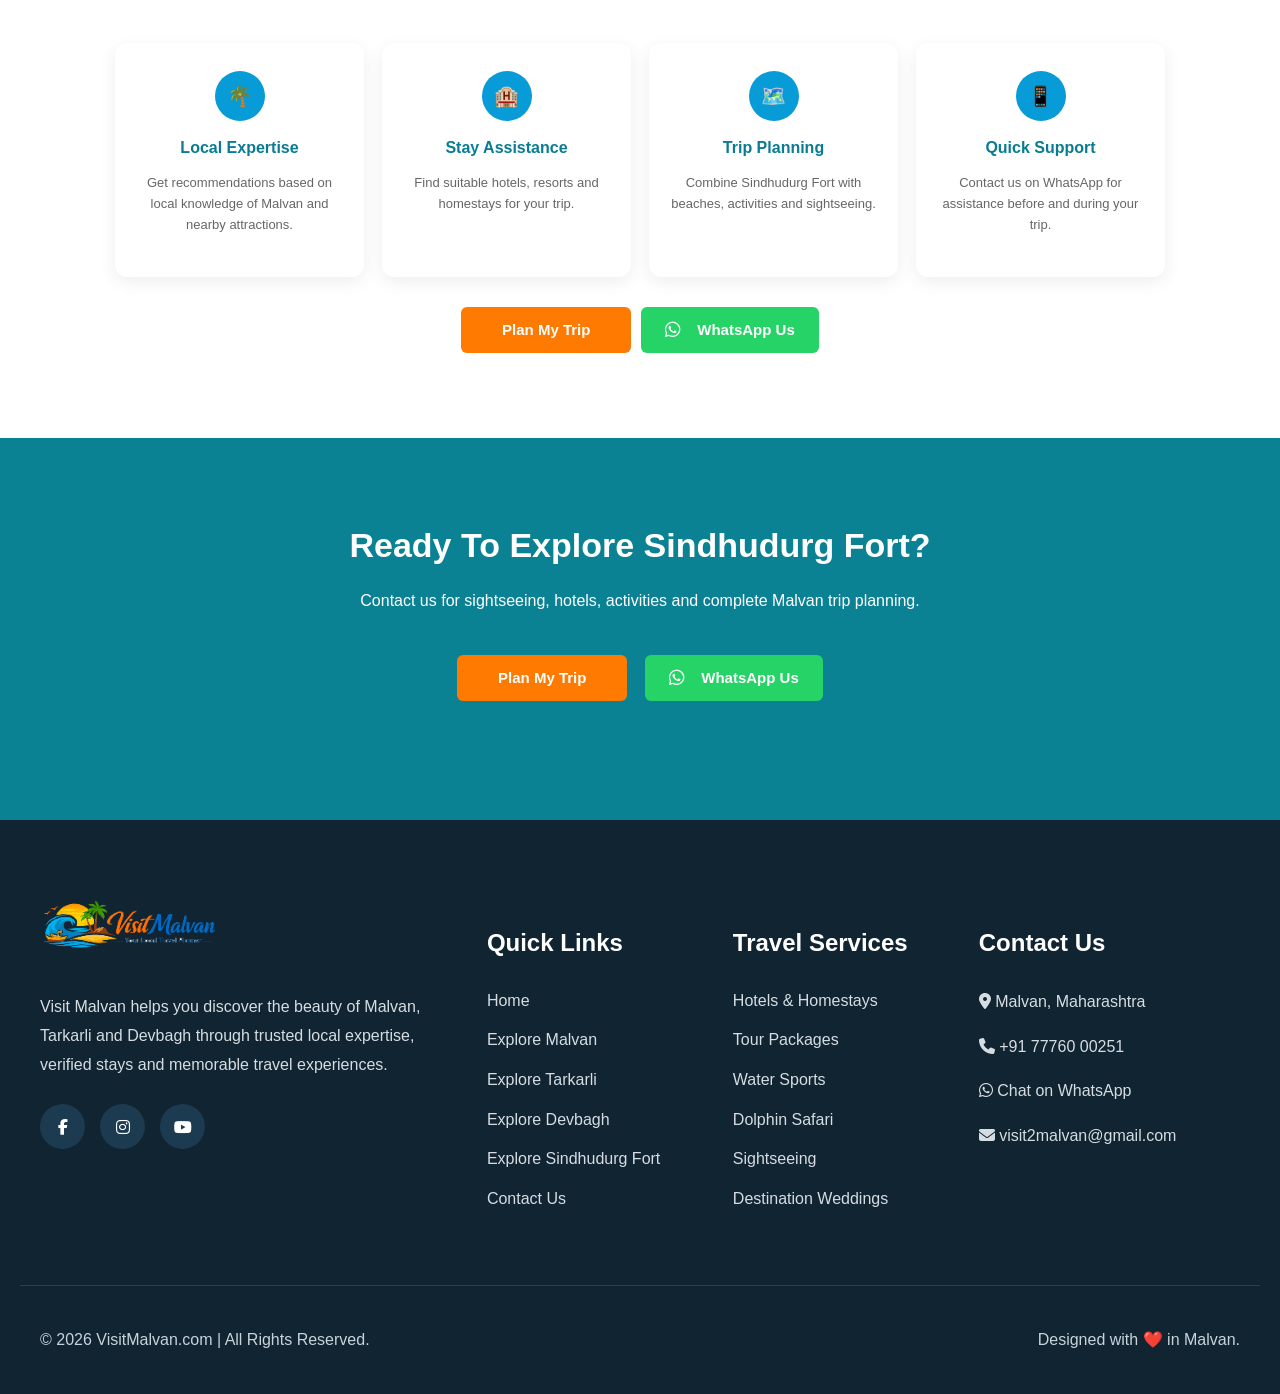
<file: sindhudurg-fort.html>
<!DOCTYPE html>
<html lang="en">

<head>

    <meta charset="UTF-8">
    <meta name="viewport" content="width=device-width, initial-scale=1.0">

    <title>Sindhudurg Fort | History, Sightseeing & Things To Do</title>

    <meta name="description"
          content="Explore Sindhudurg Fort near Malvan, the historic sea fort built by Chhatrapati Shivaji Maharaj. Discover fort sightseeing, boat rides, beaches, scuba diving and nearby attractions.">

    <meta name="robots" content="index, follow">

    <link rel="canonical"
          href="https://visitmalvan.com/sindhudurg-fort.html">

    <!-- Open Graph -->

    <meta property="og:type"
          content="website">

    <meta property="og:title"
          content="Sindhudurg Fort | History, Sightseeing & Things To Do">

    <meta property="og:description"
          content="Discover Sindhudurg Fort near Malvan, its history, sea views, boat experience and nearby beaches and activities.">

    <meta property="og:url"
          content="https://visitmalvan.com/sindhudurg-fort.html">

    <meta property="og:site_name"
          content="VisitMalvan">

    <!-- Twitter -->

    <meta name="twitter:card"
          content="summary_large_image">

    <meta name="twitter:title"
          content="Sindhudurg Fort | History, Sightseeing & Things To Do">

    <meta name="twitter:description"
          content="Explore the historic Sindhudurg sea fort and plan your Malvan sightseeing experience.">

    <!-- Font Awesome -->

    <link rel="stylesheet"
          href="https://cdnjs.cloudflare.com/ajax/libs/font-awesome/6.5.1/css/all.min.css">

    <!-- CSS -->

    <link rel="stylesheet"
          href="css/style.css">

    <link rel="stylesheet"
          href="css/sindhudurg.css">

    <!-- Favicon -->

    <link rel="icon"
          href="favicon.ico">

    <link rel="shortcut icon"
          href="favicon.ico">

</head>

<body>

<div id="header"></div>


<!-- =====================================================
     HERO
===================================================== -->

<section class="sindhudurg-hero">

    <div class="sindhudurg-hero-overlay"></div>

    <div class="container">

        <div class="sindhudurg-hero-content">

            <div class="sindhudurg-badge">
                🏰 MALVAN • MAHARASHTRA
            </div>

            <h1>
                Explore
                <span>Sindhudurg Fort</span>
            </h1>

            <p class="hero-tagline">
                Discover the historic sea fort of Chhatrapati Shivaji Maharaj
                and experience the rich heritage of Malvan.
            </p>

            <div class="sindhudurg-tags">

                <span>
                    <i class="fa-solid fa-landmark"></i>
                    Heritage
                </span>

                <span>
                    <i class="fa-solid fa-water"></i>
                    Sea Fort
                </span>

                <span>
                    <i class="fa-solid fa-camera"></i>
                    Sightseeing
                </span>

                <span>
                    <i class="fa-solid fa-ship"></i>
                    Boat Ride
                </span>

            </div>

            <div class="hero-buttons">

                <a href="contact.html"
                   class="header-btn plantrip-header">
                    Plan My Trip
                </a>

                <a href="https://wa.me/917776000251"
                   class="header-btn whatsapp-header">

                    <i class="fa-brands fa-whatsapp"></i>
                    WhatsApp Us

                </a>

            </div>

        </div>

    </div>

</section>


<!-- =====================================================
     INTRO
===================================================== -->

<section class="sindhudurg-intro">

    <div class="container">

        <div class="section-label">
            DISCOVER THE FORT
        </div>

        <h2>
            A Historic Sea Fort In The Arabian Sea
        </h2>

        <p>
            Sindhudurg Fort is one of Maharashtra's most famous historical
            monuments, built by Chhatrapati Shivaji Maharaj in 1664.
        </p>

        <p>
            Situated in the Arabian Sea near Malvan, the fort offers
            breathtaking sea views, historical significance and an
            unforgettable sightseeing experience.
        </p>

    </div>

</section>


<!-- =====================================================
     FORT HIGHLIGHTS
===================================================== -->

<section class="sindhudurg-highlights">

    <div class="container">

        <div class="section-label">
            FORT HIGHLIGHTS
        </div>

        <h2>
            Discover Sindhudurg Fort
        </h2>

        <p class="section-subtitle">
            A historic sea fort surrounded by the Arabian Sea and
            connected closely with the heritage of Malvan.
        </p>

        <div class="sindhudurg-highlight-grid">

            <div class="sindhudurg-highlight-card">

                <div class="highlight-icon">
                    <i class="fa-solid fa-landmark"></i>
                </div>

                <h3>Historic Heritage</h3>

                <p>
                    Explore one of Maharashtra's important historic
                    sea forts and learn about its rich heritage.
                </p>

            </div>


            <div class="sindhudurg-highlight-card">

                <div class="highlight-icon">
                    <i class="fa-solid fa-water"></i>
                </div>

                <h3>Sea Fort</h3>

                <p>
                    Experience the unique setting of a fort surrounded
                    by the waters of the Arabian Sea.
                </p>

            </div>


            <div class="sindhudurg-highlight-card">

                <div class="highlight-icon">
                    <i class="fa-solid fa-camera"></i>
                </div>

                <h3>Scenic Views</h3>

                <p>
                    Enjoy beautiful coastal views and memorable
                    photography opportunities around the fort.
                </p>

            </div>


            <div class="sindhudurg-highlight-card">

                <div class="highlight-icon">
                    <i class="fa-solid fa-ship"></i>
                </div>

                <h3>Boat Experience</h3>

                <p>
                    Reach the fort by boat and enjoy the coastal
                    journey from Malvan.
                </p>

            </div>

        </div>

    </div>

</section>


<!-- =====================================================
     NEARBY ATTRACTIONS
===================================================== -->

<section class="sindhudurg-attractions">

    <div class="container">

        <div class="section-label">
            EXPLORE NEARBY
        </div>

        <h2>
            Places To Explore Around Sindhudurg Fort
        </h2>

        <p class="section-subtitle">
            Combine your fort visit with some of Malvan's most popular
            beaches and experiences.
        </p>


        <div class="sindhudurg-attraction-grid">


            <a href="malvan.html"
               class="sindhudurg-attraction-card">

                <img src="images/malvan-beach.jpg"
                     alt="Malvan Beach">

                <div class="attraction-overlay">

                    <h3>Malvan Beach</h3>

                    <p>
                        Relax by the Arabian Sea and enjoy the coastal
                        atmosphere of Malvan.
                    </p>

                    <span>Explore →</span>

                </div>

            </a>


            <a href="things-to-do.html"
               class="sindhudurg-attraction-card">

                <img src="images/scuba-diving.jpg"
                     alt="Scuba Diving in Malvan">

                <div class="attraction-overlay">

                    <h3>Scuba Diving</h3>

                    <p>
                        Discover the underwater beauty of the Malvan coast.
                    </p>

                    <span>Explore →</span>

                </div>

            </a>


            <a href="tarkarli.html"
               class="sindhudurg-attraction-card">

                <img src="images/sunset-view.jpg"
                     alt="Sunset near Malvan">

                <div class="attraction-overlay">

                    <h3>Sunset & Beach</h3>

                    <p>
                        Enjoy peaceful beaches and beautiful coastal sunsets.
                    </p>

                    <span>Explore →</span>

                </div>

            </a>

        </div>

    </div>

</section>


<!-- =====================================================
     POPULAR ACTIVITIES
===================================================== -->

<section class="sindhudurg-activities">

    <div class="container">

        <div class="section-label">
            THINGS TO DO
        </div>

        <h2>
            Popular Activities
        </h2>

        <div class="sindhudurg-activity-grid">


            <div class="sindhudurg-activity-card">

                <div class="activity-icon">
                    🏰
                </div>

                <h3>Fort Tour</h3>

                <p>
                    Explore the historic fort and discover its
                    unique coastal setting.
                </p>

            </div>


            <div class="sindhudurg-activity-card">

                <div class="activity-icon">
                    🤿
                </div>

                <h3>Scuba Diving</h3>

                <p>
                    Discover the underwater beauty of the Malvan coast.
                </p>

            </div>


            <div class="sindhudurg-activity-card">

                <div class="activity-icon">
                    🐬
                </div>

                <h3>Dolphin Safari</h3>

                <p>
                    Add a dolphin safari to your Malvan sightseeing plan.
                </p>

            </div>


            <div class="sindhudurg-activity-card">

                <div class="activity-icon">
                    🌅
                </div>

                <h3>Sunset Cruise</h3>

                <p>
                    Enjoy a relaxing evening on the Arabian Sea.
                </p>

            </div>

        </div>

    </div>

</section>


<!-- =====================================================
     WHY CHOOSE VISITMALVAN
===================================================== -->

<section class="sindhudurg-why">

    <div class="container">

        <div class="section-label">
            PLAN WITH US
        </div>

        <h2>
            Explore Sindhudurg Fort With VisitMalvan
        </h2>

        <p class="section-subtitle">
            Let us help you combine sightseeing, activities and
            accommodation into a memorable Malvan trip.
        </p>


        <div class="sindhudurg-why-grid">


            <div class="sindhudurg-why-card">

                <div class="why-icon">
                    🌴
                </div>

                <h3>Local Expertise</h3>

                <p>
                    Get recommendations based on local knowledge
                    of Malvan and nearby attractions.
                </p>

            </div>


            <div class="sindhudurg-why-card">

                <div class="why-icon">
                    🏨
                </div>

                <h3>Stay Assistance</h3>

                <p>
                    Find suitable hotels, resorts and homestays
                    for your trip.
                </p>

            </div>


            <div class="sindhudurg-why-card">

                <div class="why-icon">
                    🗺️
                </div>

                <h3>Trip Planning</h3>

                <p>
                    Combine Sindhudurg Fort with beaches,
                    activities and sightseeing.
                </p>

            </div>


            <div class="sindhudurg-why-card">

                <div class="why-icon">
                    📱
                </div>

                <h3>Quick Support</h3>

                <p>
                    Contact us on WhatsApp for assistance
                    before and during your trip.
                </p>

            </div>

        </div>


        <div class="sindhudurg-buttons">

            <a href="contact.html"
               class="header-btn plantrip-header">
                Plan My Trip
            </a>

            <a href="https://wa.me/917776000251"
               class="header-btn whatsapp-header">

                <i class="fa-brands fa-whatsapp"></i>
                WhatsApp Us

            </a>

        </div>

    </div>

</section>


<!-- =====================================================
     CTA
===================================================== -->

<section class="sindhudurg-cta">

    <div class="container">

        <h2>
            Ready To Explore Sindhudurg Fort?
        </h2>

        <p>
            Contact us for sightseeing, hotels, activities and
            complete Malvan trip planning.
        </p>

        <div class="hero-buttons">

            <a href="contact.html"
               class="header-btn plantrip-header">
                Plan My Trip
            </a>

            <a href="https://wa.me/917776000251"
               class="header-btn whatsapp-header">

                <i class="fa-brands fa-whatsapp"></i>
                WhatsApp Us

            </a>

        </div>

    </div>

</section>


<div id="footer"></div>

<script src="js/include.js"></script>

</body>

</html>
</file>
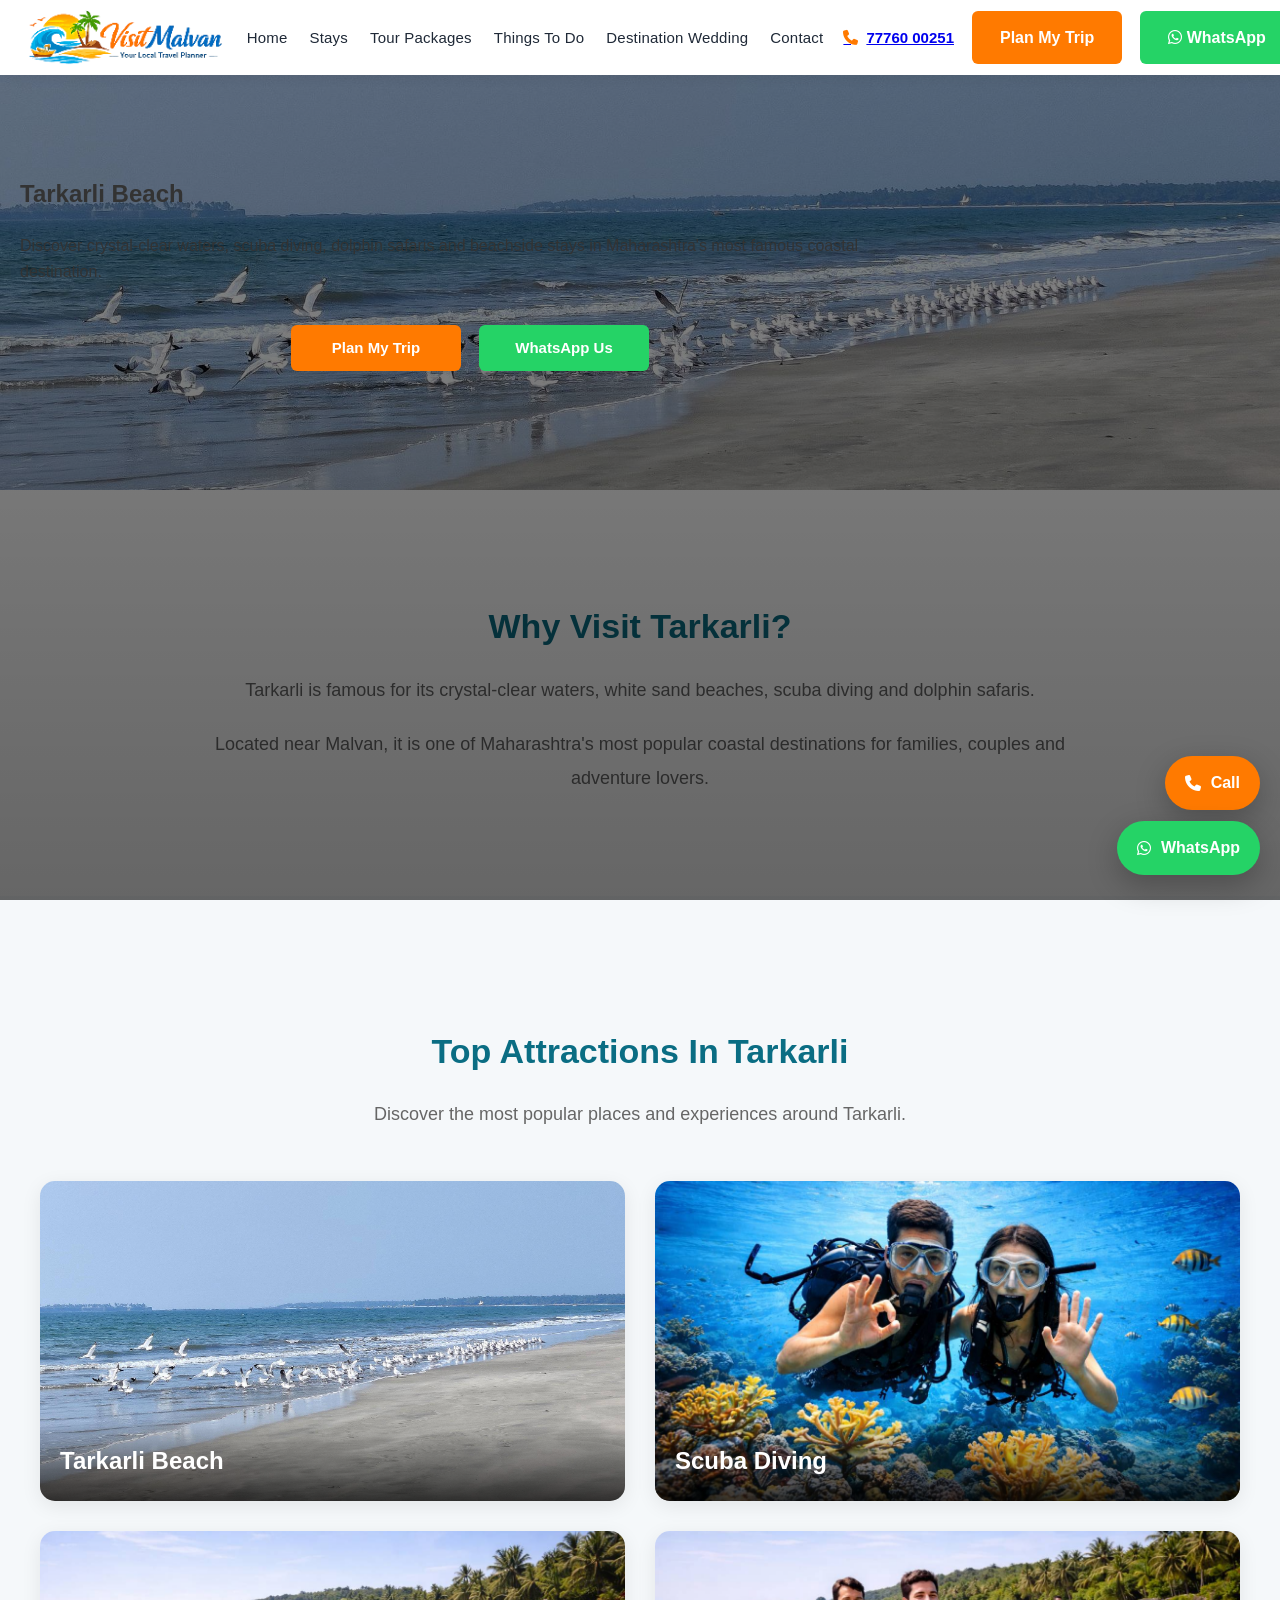
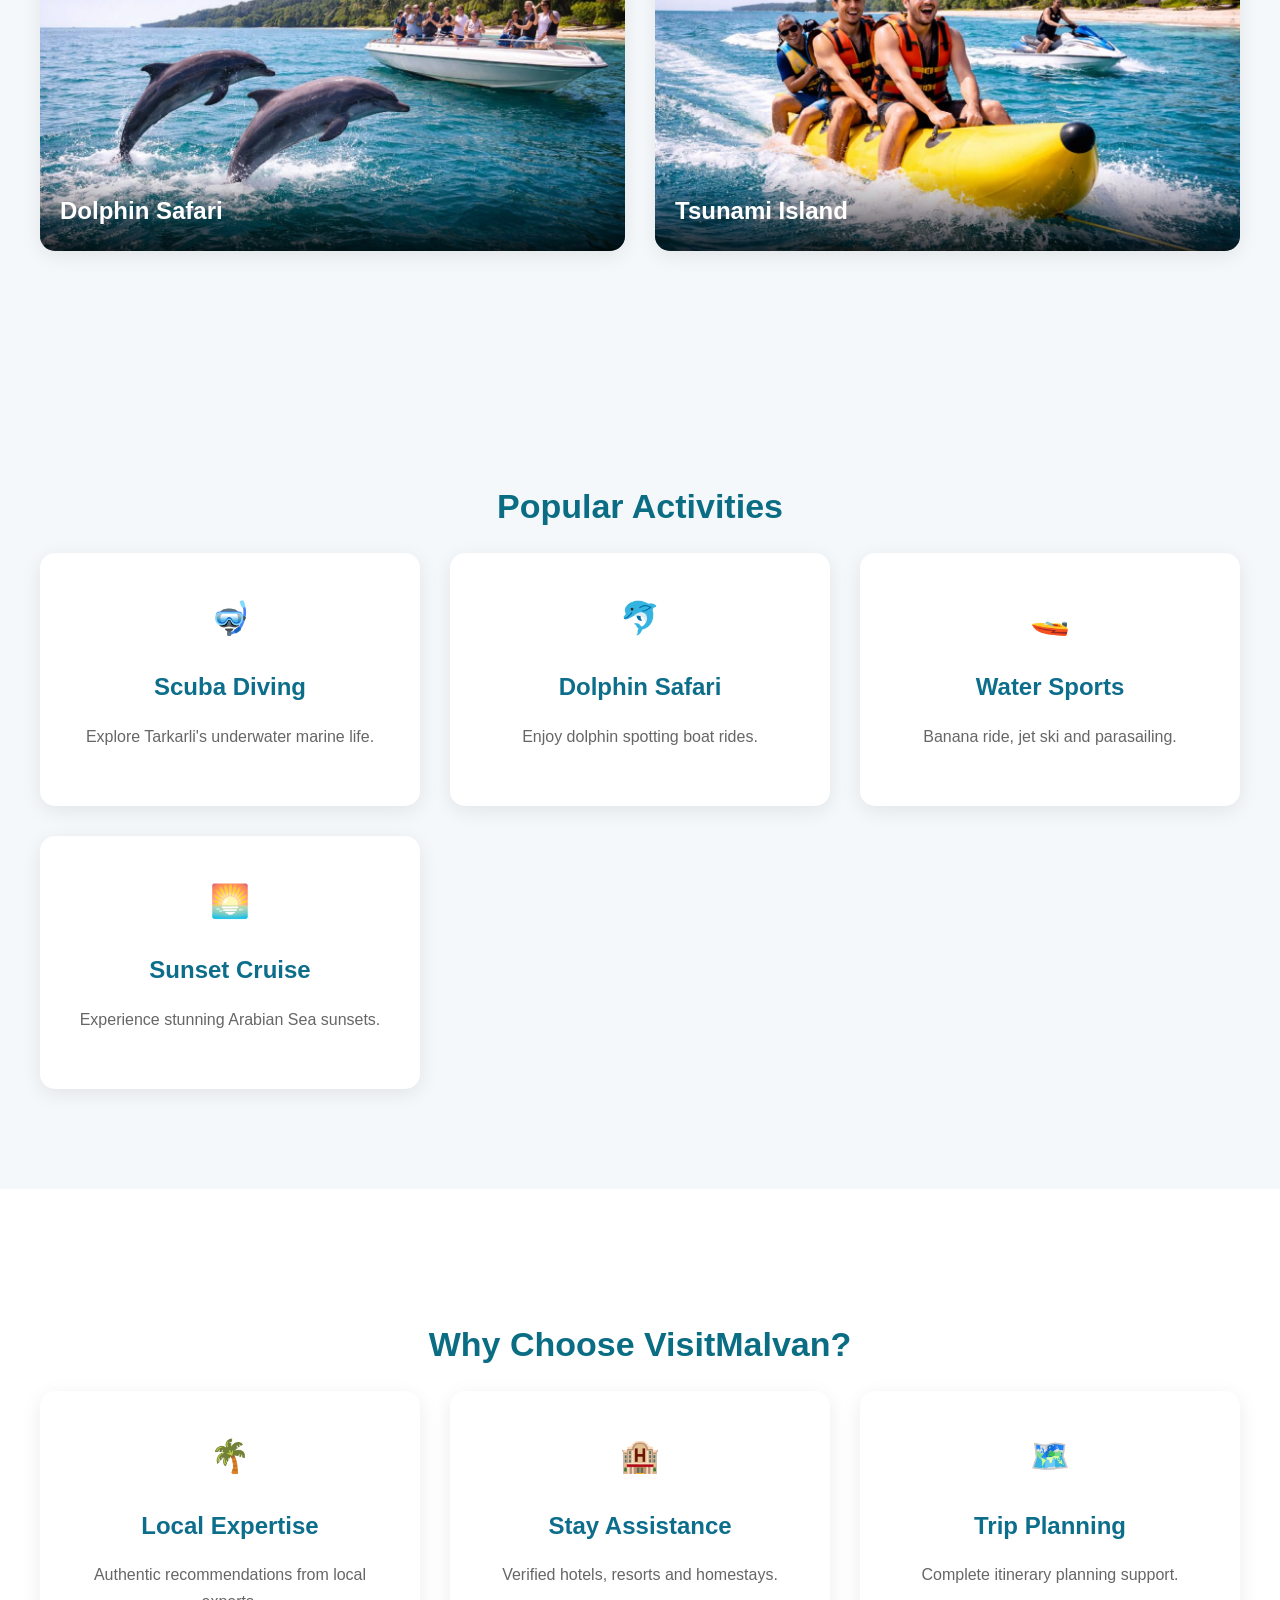
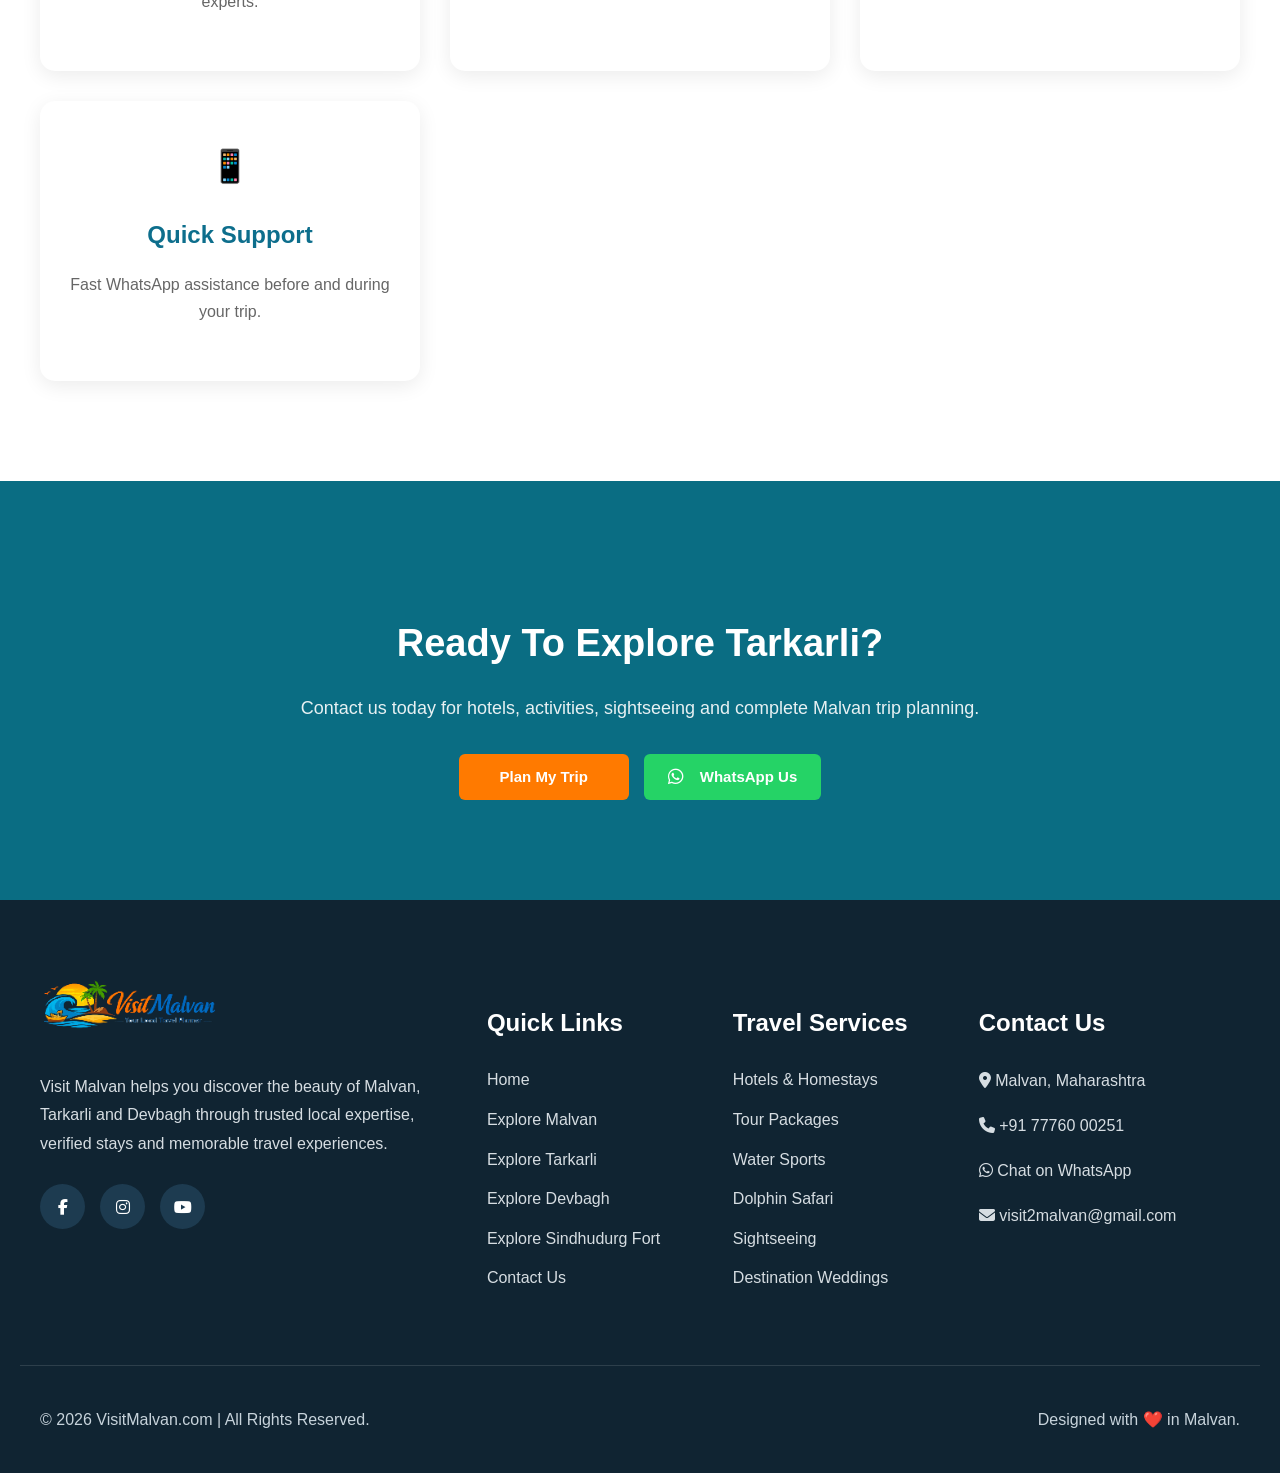
<file: Tarkarli.html>
<!DOCTYPE html>
<html lang="en">
<head>
 <link rel="stylesheet"
href="https://cdnjs.cloudflare.com/ajax/libs/font-awesome/6.5.1/css/all.min.css">
<link rel="stylesheet" href="css/style.css">
<link rel="icon" href="favicon.ico">
<link rel="shortcut icon" href="favicon.ico">

</head>

<body>

<div id="header"></div>

<section class="page-hero tarkarli-hero">

    <div class="hero-overlay"></div>

    <div class="hero-content">

        <h1>Tarkarli Beach</h1>

        <p>
            Discover crystal-clear waters, scuba diving, dolphin safaris and
            beachside stays in Maharashtra's most famous coastal destination.
        </p>

        <div class="hero-buttons">

            <a href="contact.html" class="header-btn plantrip-header">
                Plan My Trip
            </a>

            <a href="https://wa.me/917776000251" class="header-btn whatsapp-header">
                WhatsApp Us
            </a>

        </div>

    </div>

</section>

<section class="intro-section">

    <div class="container">

        <h2 class="section-title">
            Why Visit Tarkarli?
        </h2>

        <p class="section-description">
            Tarkarli is famous for its crystal-clear waters, white sand beaches,
            scuba diving and dolphin safaris.
        </p>

        <p class="section-description">
            Located near Malvan, it is one of Maharashtra's most popular coastal
            destinations for families, couples and adventure lovers.
        </p>

    </div>

</section>
<section class="gallery-section">

    <div class="container">

        <h2 class="section-title">
            Top Attractions In Tarkarli
        </h2>

        <p class="section-subtitle">
            Discover the most popular places and experiences around Tarkarli.
        </p>

        <div class="gallery-grid">

            <div class="gallery-card">
                <img src="images/Tarkarli-Beach.jpg" alt="Tarkarli Beach">
                <div class="gallery-overlay">
                    <h3>Tarkarli Beach</h3>
                </div>
            </div>

       <div class="gallery-card">
    <img src="images/scuba-diving.jpg">

    <div class="gallery-overlay">
        <h3>Scuba Diving</h3>
    </div>
</div>

            <div class="gallery-card">
                <img src="images/dolphin-safari.jpg" alt="Dolphin Safari">
                <div class="gallery-overlay">
                    <h3>Dolphin Safari</h3>
                </div>
            </div>

            <div class="gallery-card">
                <img src="images/water-sports.jpg" alt="Water Sports">
                <div class="gallery-overlay">
                    <h3>Tsunami Island</h3>
                </div>
            </div>

        </div>

    </div>

</section>
 <section class="features-section">

    <div class="container">

        <h2 class="section-title">
            Popular Activities
        </h2>

        <div class="features-grid">

            <div class="feature-card">
                <span>🤿</span>
                <h3>Scuba Diving</h3>
                <p>Explore Tarkarli's underwater marine life.</p>
            </div>

            <div class="feature-card">
                <span>🐬</span>
                <h3>Dolphin Safari</h3>
                <p>Enjoy dolphin spotting boat rides.</p>
            </div>

            <div class="feature-card">
                <span>🚤</span>
                <h3>Water Sports</h3>
                <p>Banana ride, jet ski and parasailing.</p>
            </div>

            <div class="feature-card">
                <span>🌅</span>
                <h3>Sunset Cruise</h3>
                <p>Experience stunning Arabian Sea sunsets.</p>
            </div>

        </div>

    </div>

</section>
 <section class="why-us-section">
    <div class="container">

        <h2 class="section-title">
            Why Choose VisitMalvan?
        </h2>

        <div class="features-grid">

            <div class="feature-card">
                <span>🌴</span>
                <h3>Local Expertise</h3>
                <p>Authentic recommendations from local experts.</p>
            </div>

            <div class="feature-card">
                <span>🏨</span>
                <h3>Stay Assistance</h3>
                <p>Verified hotels, resorts and homestays.</p>
            </div>

            <div class="feature-card">
                <span>🗺️</span>
                <h3>Trip Planning</h3>
                <p>Complete itinerary planning support.</p>
            </div>

            <div class="feature-card">
                <span>📱</span>
                <h3>Quick Support</h3>
                <p>Fast WhatsApp assistance before and during your trip.</p>
            </div>

        </div>

    </div>
</section>
 <section class="cta-section">

    <div class="container">

        <h2>
            Ready To Explore Tarkarli?
        </h2>

        <p>
            Contact us today for hotels, activities, sightseeing and complete Malvan trip planning.
        </p>

 <div class="cta-buttons">

<a href="contact.html" class="header-btn plantrip-header">
Plan My Trip
</a>

<a href="https://wa.me/917776000251" class="header-btn whatsapp-header">
<i class="fa-brands fa-whatsapp"></i>
WhatsApp Us
</a>

</div>
    </div>

</section>
<div id="footer"></div>

<script src="js/include.js"></script>

</body>
</html>
</file>
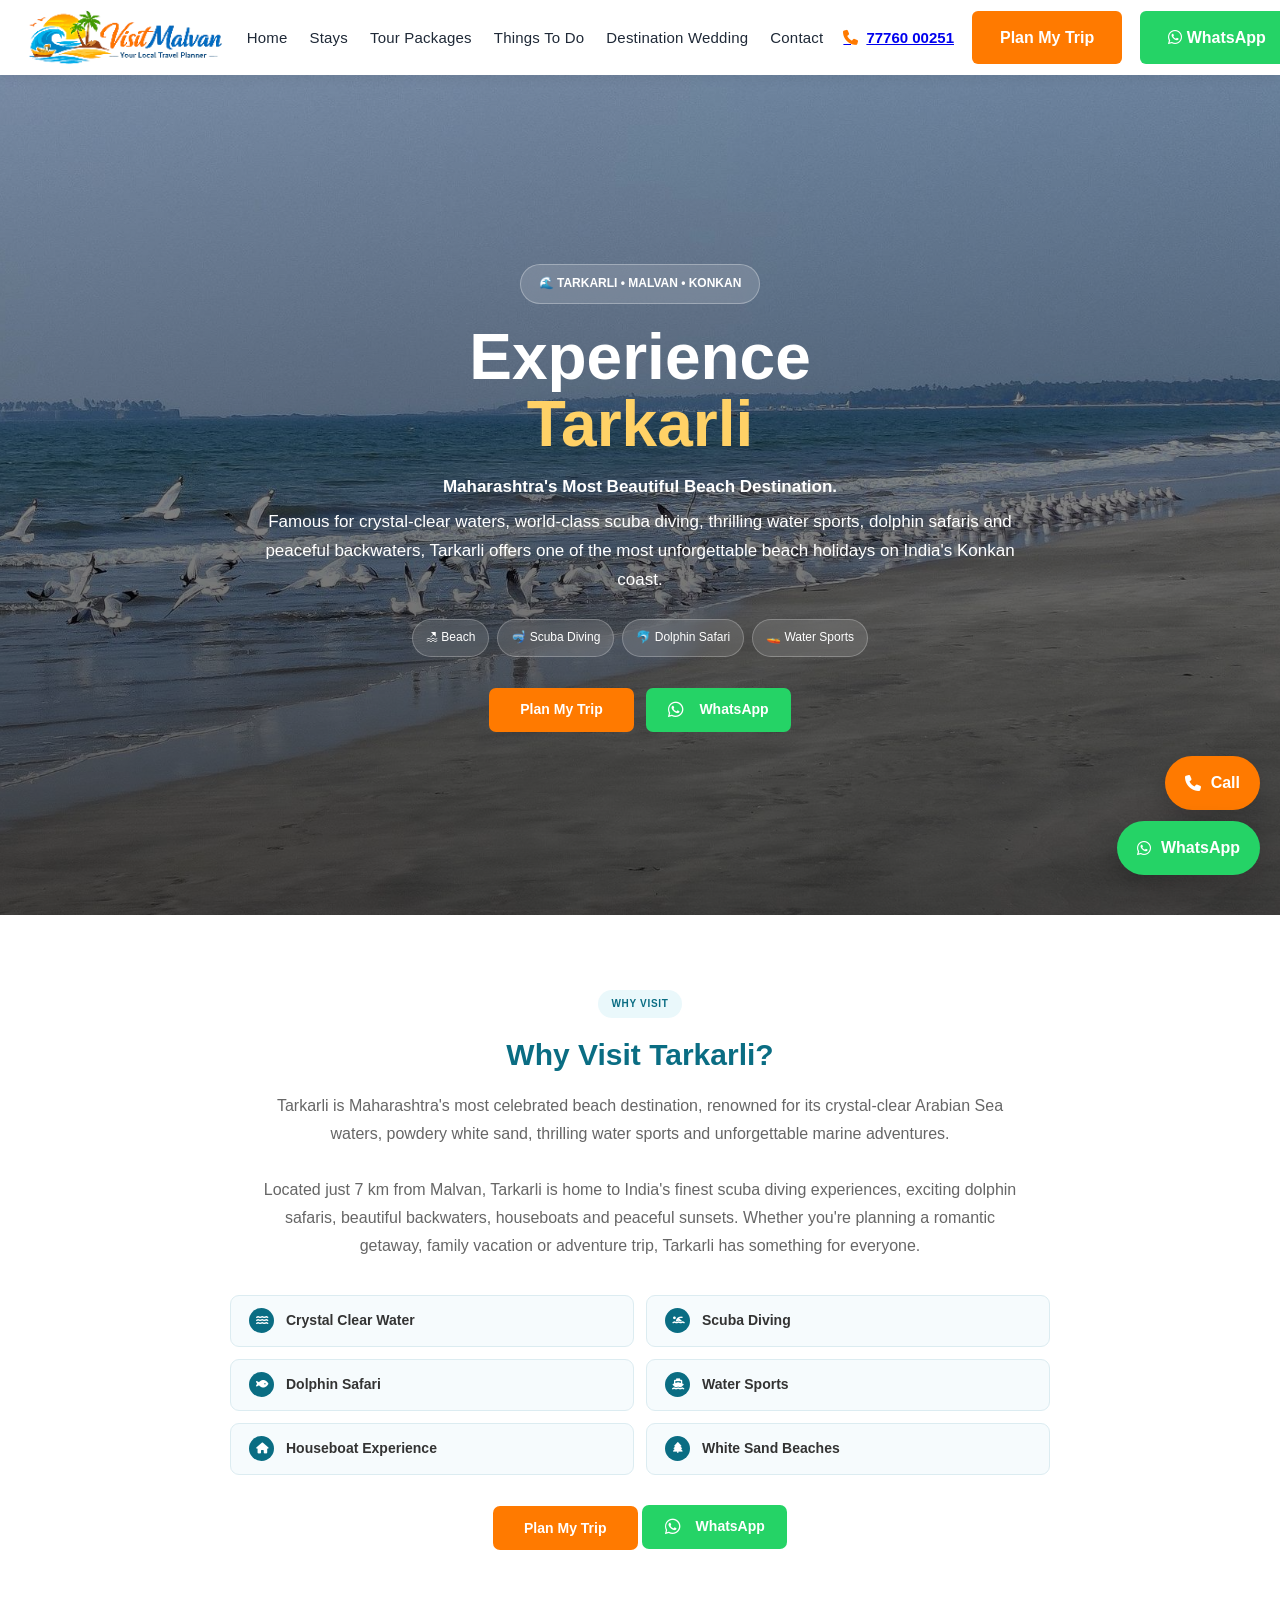
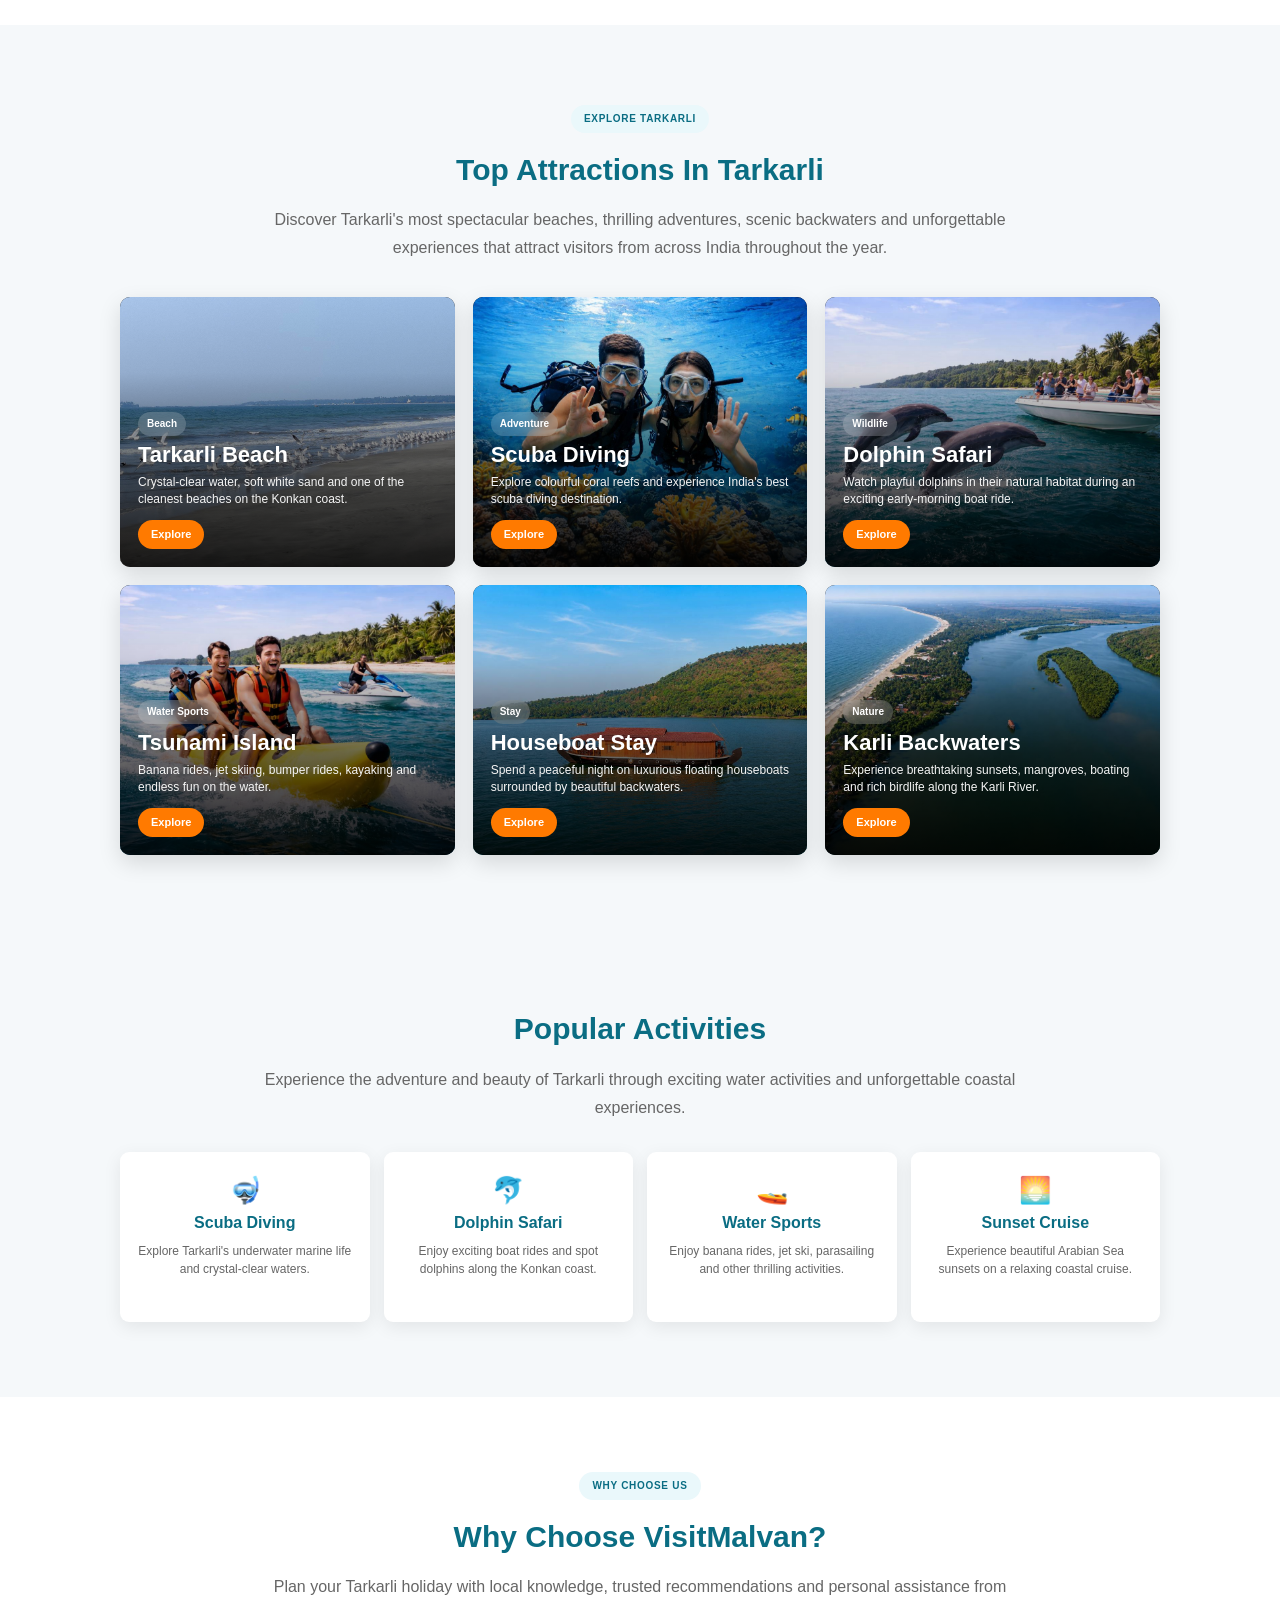
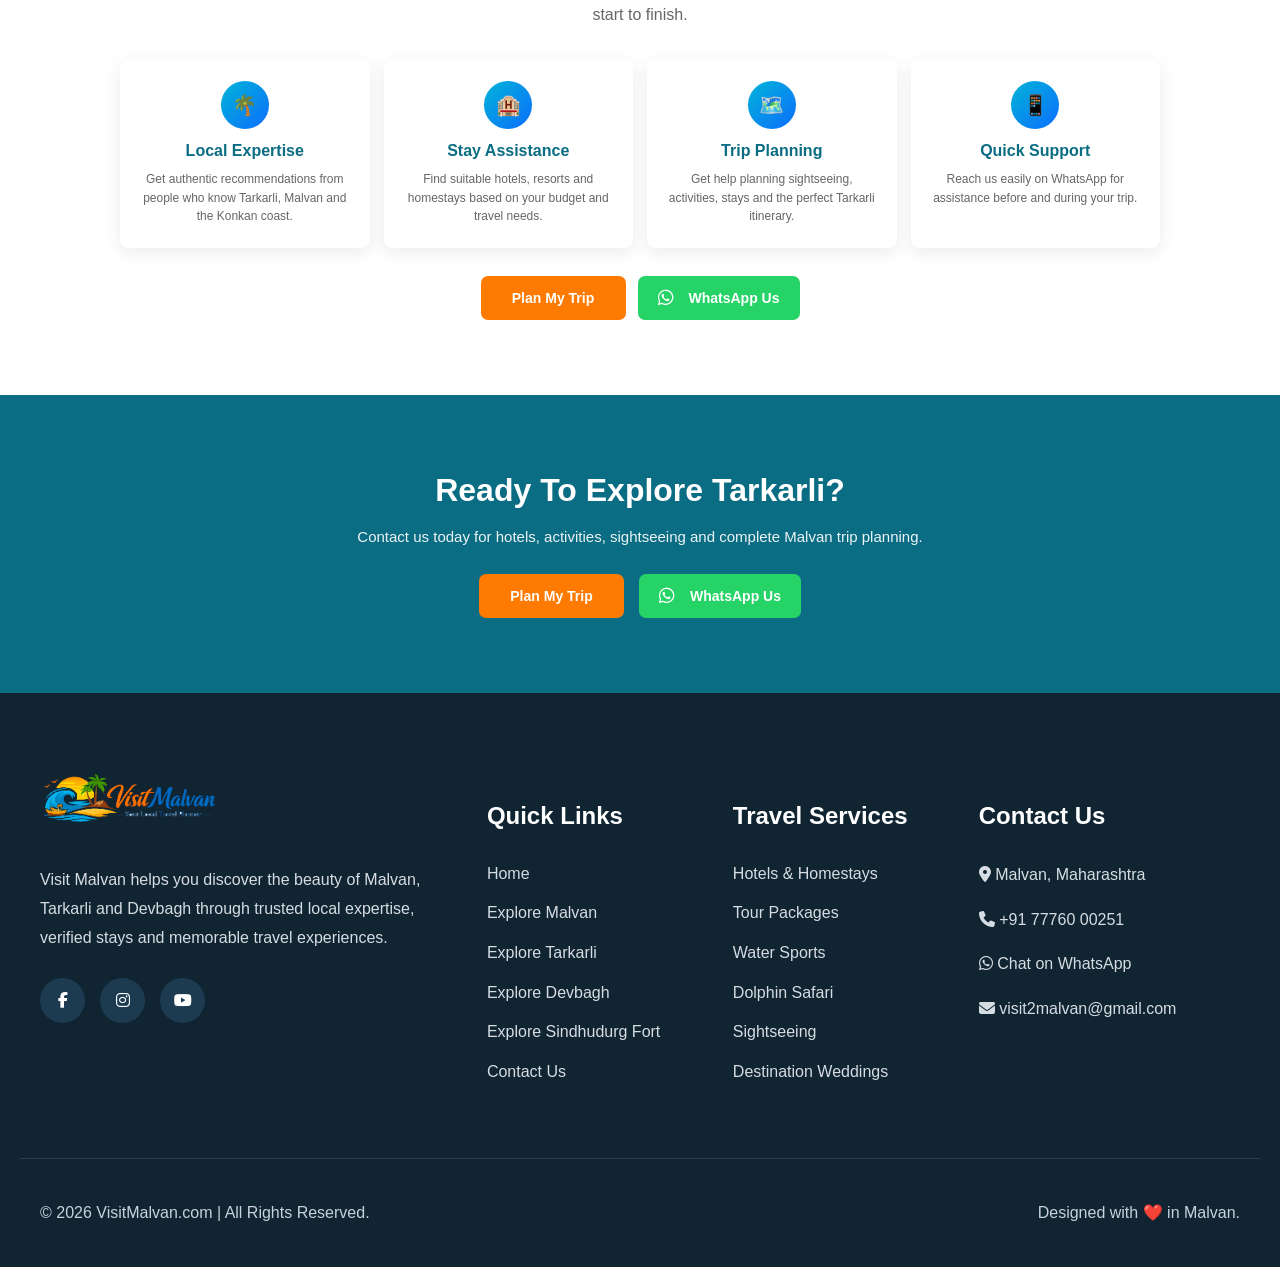
<file: tarkarli.html>
<!DOCTYPE html>
<html lang="en">
<head>

    <meta charset="UTF-8">
    <meta name="viewport" content="width=device-width, initial-scale=1.0">

    <title>Tarkarli Tourism | Beach, Scuba Diving & Water Sports</title>

    <meta name="description"
          content="Explore Tarkarli, Maharashtra with beautiful beaches, scuba diving, water sports, boat rides, dolphin safaris and beachside stays. Plan your Tarkarli trip with VisitMalvan.">

    <meta name="robots" content="index, follow">

    <link rel="canonical" href="https://visitmalvan.com/tarkarli.html">

    <meta property="og:type" content="website">

    <meta property="og:title"
          content="Tarkarli Tourism | Beach, Scuba Diving & Water Sports">

    <meta property="og:description"
          content="Discover Tarkarli beach, scuba diving, water sports, boat rides, dolphin safaris and beachside stays.">

    <meta property="og:url"
          content="https://visitmalvan.com/tarkarli.html">

    <meta property="og:site_name"
          content="VisitMalvan">

    <meta name="twitter:card"
          content="summary_large_image">

    <meta name="twitter:title"
          content="Tarkarli Tourism | Beach, Scuba Diving & Water Sports">

    <meta name="twitter:description"
          content="Explore Tarkarli beaches, scuba diving, water sports and beachside experiences near Malvan.">

    <link rel="stylesheet"
          href="https://cdnjs.cloudflare.com/ajax/libs/font-awesome/6.5.1/css/all.min.css">

    <link rel="stylesheet"
          href="css/style.css">

    <link rel="stylesheet"
          href="css/tarkarli.css">

    <link rel="icon"
          href="favicon.ico">

    <link rel="shortcut icon"
          href="favicon.ico">

</head>

<body class="tarkarli-page">

<!-- HEADER -->
<div id="header"></div>

<!-- =====================================================
     TARKARLI HERO
===================================================== -->

<section class="hero tarkarli-hero">

    <div class="hero-overlay"></div>

    <div class="container">

        <div class="hero-content">

            <div class="hero-badge">
                🌊 TARKARLI • MALVAN • KONKAN
            </div>

            <h1>
                Experience
                <span>Tarkarli</span>
            </h1>

            <p class="hero-sub">
                <strong>Maharashtra's Most Beautiful Beach Destination.</strong>

                Famous for crystal-clear waters, world-class scuba diving,
                thrilling water sports, dolphin safaris and peaceful backwaters,
                Tarkarli offers one of the most unforgettable beach holidays
                on India's Konkan coast.
            </p>

            <div class="hero-services">

                <span>🏖 Beach</span>
                <span>🤿 Scuba Diving</span>
                <span>🐬 Dolphin Safari</span>
                <span>🚤 Water Sports</span>

            </div>

            <div class="hero-buttons">

                <a href="contact.html"
                   class="header-btn plantrip-header">
                    Plan My Trip
                </a>

                <a href="https://wa.me/917776000251"
                   target="_blank"
                   rel="noopener"
                   class="header-btn whatsapp-header">
                    <i class="fa-brands fa-whatsapp"></i>
                    WhatsApp
                </a>

            </div>

        </div>

    </div>

</section>

<!-- =====================================================
     WHY VISIT TARKARLI
===================================================== -->
<section class="intro-section">
    <div class="container">

        <div class="section-badge">WHY VISIT</div>

        <h2 class="section-title">Why Visit Tarkarli?</h2>

        <p class="section-subtitle">
            Tarkarli is Maharashtra's most celebrated beach destination,
            renowned for its crystal-clear Arabian Sea waters, powdery white
            sand, thrilling water sports and unforgettable marine adventures.
        </p>

        <p class="section-subtitle">
            Located just 7 km from Malvan, Tarkarli is home to India's finest
            scuba diving experiences, exciting dolphin safaris, beautiful
            backwaters, houseboats and peaceful sunsets. Whether you're planning
            a romantic getaway, family vacation or adventure trip, Tarkarli has
            something for everyone.
        </p>

        <div class="feature-list">
            <div class="feature-item">
                <i class="fa-solid fa-water"></i>
                <span>Crystal Clear Water</span>
            </div>

            <div class="feature-item">
                <i class="fa-solid fa-person-swimming"></i>
                <span>Scuba Diving</span>
            </div>

            <div class="feature-item">
                <i class="fa-solid fa-fish"></i>
                <span>Dolphin Safari</span>
            </div>

            <div class="feature-item">
                <i class="fa-solid fa-ship"></i>
                <span>Water Sports</span>
            </div>

            <div class="feature-item">
                <i class="fa-solid fa-house"></i>
                <span>Houseboat Experience</span>
            </div>

            <div class="feature-item">
                <i class="fa-solid fa-tree"></i>
                <span>White Sand Beaches</span>
            </div>
        </div>

        <div class="section-buttons">
            <a href="contact.html" class="header-btn plantrip-header">
                Plan My Trip
            </a>

            <a href="https://wa.me/917776000251"
               target="_blank"
               rel="noopener"
               class="header-btn whatsapp-header">
                <i class="fa-brands fa-whatsapp"></i>
                WhatsApp
            </a>
        </div>

    </div>
</section>

<!-- =====================================================
     TOP ATTRACTIONS
===================================================== -->
<section class="gallery-section">
    <div class="container">

        <div class="section-badge">EXPLORE TARKARLI</div>

        <h2 class="section-title">Top Attractions In Tarkarli</h2>

        <p class="section-subtitle">
            Discover Tarkarli's most spectacular beaches, thrilling adventures,
            scenic backwaters and unforgettable experiences that attract visitors
            from across India throughout the year.
        </p>

        <div class="destination-grid">

            <!-- 1. Tarkarli Beach -->
            <article class="destination-card">
                <img src="images/Tarkarli-Beach.jpg" alt="Tarkarli Beach">

                <div class="destination-overlay">
                    <span class="destination-tag">Beach</span>
                    <h3>Tarkarli Beach</h3>
                    <p>
                        Crystal-clear water, soft white sand and one of the
                        cleanest beaches on the Konkan coast.
                    </p>
                    <a href="#" class="destination-btn">Explore</a>
                </div>
            </article>

            <!-- 2. Scuba Diving -->
            <article class="destination-card">
                <img src="images/scuba-diving.jpg" alt="Scuba Diving in Tarkarli">

                <div class="destination-overlay">
                    <span class="destination-tag">Adventure</span>
                    <h3>Scuba Diving</h3>
                    <p>
                        Explore colourful coral reefs and experience India's
                        best scuba diving destination.
                    </p>
                    <a href="#" class="destination-btn">Explore</a>
                </div>
            </article>

            <!-- 3. Dolphin Safari -->
            <article class="destination-card">
                <img src="images/dolphin-safari.jpg" alt="Dolphin Safari in Tarkarli">

                <div class="destination-overlay">
                    <span class="destination-tag">Wildlife</span>
                    <h3>Dolphin Safari</h3>
                    <p>
                        Watch playful dolphins in their natural habitat during
                        an exciting early-morning boat ride.
                    </p>
                    <a href="#" class="destination-btn">Explore</a>
                </div>
            </article>

            <!-- 4. Tsunami Island / Water Sports -->
            <article class="destination-card">
                <img src="images/water-sports.jpg" alt="Tsunami Island and Water Sports">

                <div class="destination-overlay">
                    <span class="destination-tag">Water Sports</span>
                    <h3>Tsunami Island</h3>
                    <p>
                        Banana rides, jet skiing, bumper rides, kayaking and
                        endless fun on the water.
                    </p>
                    <a href="#" class="destination-btn">Explore</a>
                </div>
            </article>

            <!-- 5. Houseboat Stay -->
            <article class="destination-card">
                <img src="images/houseboat.jpg" alt="Houseboat Stay in Tarkarli">

                <div class="destination-overlay">
                    <span class="destination-tag">Stay</span>
                    <h3>Houseboat Stay</h3>
                    <p>
                        Spend a peaceful night on luxurious floating houseboats
                        surrounded by beautiful backwaters.
                    </p>
                    <a href="#" class="destination-btn">Explore</a>
                </div>
            </article>

            <!-- 6. Karli Backwaters -->
            <article class="destination-card">
                <img src="images/karli-backwaters.jpg" alt="Karli Backwaters">

                <div class="destination-overlay">
                    <span class="destination-tag">Nature</span>
                    <h3>Karli Backwaters</h3>
                    <p>
                        Experience breathtaking sunsets, mangroves, boating and
                        rich birdlife along the Karli River.
                    </p>
                    <a href="#" class="destination-btn">Explore</a>
                </div>
            </article>

        </div>
    </div>
</section>

<!-- =====================================================
     POPULAR ACTIVITIES
===================================================== -->
<section class="features-section activities-section">
    <div class="container">

        <h2 class="section-title">Popular Activities</h2>

        <p class="section-subtitle">
            Experience the adventure and beauty of Tarkarli through exciting
            water activities and unforgettable coastal experiences.
        </p>

        <div class="features-grid activities-grid">

            <article class="feature-card">
                <span>🤿</span>
                <h3>Scuba Diving</h3>
                <p>
                    Explore Tarkarli's underwater marine life and
                    crystal-clear waters.
                </p>
            </article>

            <article class="feature-card">
                <span>🐬</span>
                <h3>Dolphin Safari</h3>
                <p>
                    Enjoy exciting boat rides and spot dolphins along
                    the Konkan coast.
                </p>
            </article>

            <article class="feature-card">
                <span>🚤</span>
                <h3>Water Sports</h3>
                <p>
                    Enjoy banana rides, jet ski, parasailing and other
                    thrilling activities.
                </p>
            </article>

            <article class="feature-card">
                <span>🌅</span>
                <h3>Sunset Cruise</h3>
                <p>
                    Experience beautiful Arabian Sea sunsets on a relaxing
                    coastal cruise.
                </p>
            </article>

        </div>
    </div>
</section>

<!-- =====================================================
     WHY CHOOSE VISITMALVAN
===================================================== -->
<section class="why-us-section">
    <div class="container">

        <div class="section-label">WHY CHOOSE US</div>

        <h2 class="section-title">Why Choose VisitMalvan?</h2>

        <p class="section-subtitle">
            Plan your Tarkarli holiday with local knowledge, trusted
            recommendations and personal assistance from start to finish.
        </p>

        <div class="features-grid why-grid">

            <article class="feature-card">
                <span class="feature-icon">🌴</span>
                <h3>Local Expertise</h3>
                <p>
                    Get authentic recommendations from people who know
                    Tarkarli, Malvan and the Konkan coast.
                </p>
            </article>

            <article class="feature-card">
                <span class="feature-icon">🏨</span>
                <h3>Stay Assistance</h3>
                <p>
                    Find suitable hotels, resorts and homestays based on
                    your budget and travel needs.
                </p>
            </article>

            <article class="feature-card">
                <span class="feature-icon">🗺️</span>
                <h3>Trip Planning</h3>
                <p>
                    Get help planning sightseeing, activities, stays and
                    the perfect Tarkarli itinerary.
                </p>
            </article>

            <article class="feature-card">
                <span class="feature-icon">📱</span>
                <h3>Quick Support</h3>
                <p>
                    Reach us easily on WhatsApp for assistance before and
                    during your trip.
                </p>
            </article>

        </div>

        <div class="section-buttons">
            <a href="contact.html" class="header-btn plantrip-header">
                Plan My Trip
            </a>

            <a href="https://wa.me/917776000251"
               target="_blank"
               rel="noopener"
               class="header-btn whatsapp-header">
                <i class="fa-brands fa-whatsapp"></i>
                WhatsApp Us
            </a>
        </div>

    </div>
</section>

<!-- =====================================================
     FINAL CTA
===================================================== -->
<section class="cta-section">
    <div class="container">

        <h2>Ready To Explore Tarkarli?</h2>

        <p>
            Contact us today for hotels, activities, sightseeing and complete
            Malvan trip planning.
        </p>

        <div class="cta-buttons">
            <a href="contact.html" class="header-btn plantrip-header">
                Plan My Trip
            </a>

            <a href="https://wa.me/917776000251"
               target="_blank"
               rel="noopener"
               class="header-btn whatsapp-header">
                <i class="fa-brands fa-whatsapp"></i>
                WhatsApp Us
            </a>
        </div>

    </div>
</section>

<!-- FOOTER -->
<div id="footer"></div>

<script src="js/include.js"></script>

</body>
</html>
</file>
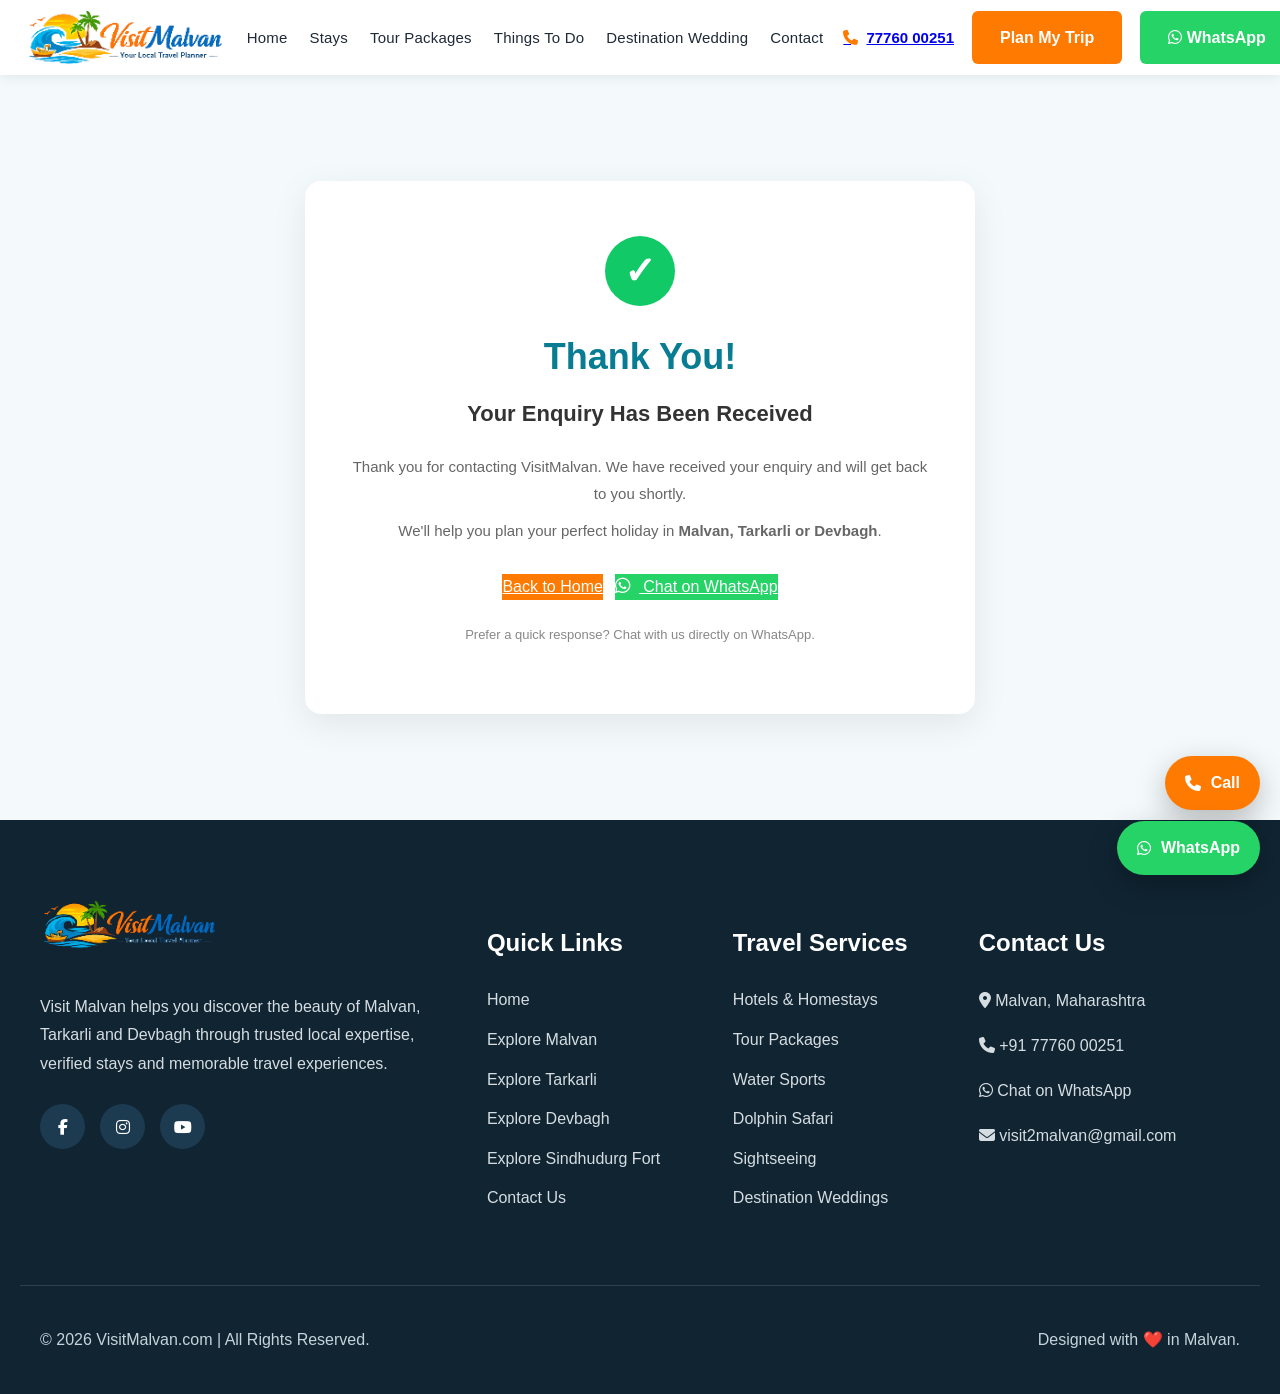
<file: thank-you.html>
<!DOCTYPE html>
<html lang="en">

<head>

<meta charset="UTF-8">
<meta name="viewport" content="width=device-width, initial-scale=1.0">

<title>Thank You | VisitMalvan</title>

<meta name="description"
content="Thank you for contacting VisitMalvan. Your Malvan trip enquiry has been received.">

<link rel="stylesheet"
href="https://cdnjs.cloudflare.com/ajax/libs/font-awesome/6.5.1/css/all.min.css">

<link rel="stylesheet" href="css/style.css">

<link rel="icon" href="favicon.ico">

</head>

<body>

<div id="header"></div>


<!-- THANK YOU -->

<section class="thank-you-section">

    <div class="container">

        <div class="thank-you-card">

            <div class="thank-you-icon">
                ✓
            </div>

            <h1>Thank You!</h1>

            <h2>Your Enquiry Has Been Received</h2>

            <p class="thank-you-text">
                Thank you for contacting VisitMalvan.
                We have received your enquiry and will get back to you shortly.
            </p>

            <p class="thank-you-text">
                We'll help you plan your perfect holiday in
                <strong>Malvan, Tarkarli or Devbagh</strong>.
            </p>

            <div class="thank-you-buttons">

                <a href="index.html" class="hero-btn plantrip-header">
                    Back to Home
                </a>

                <a href="https://wa.me/917776000251"
                   class="hero-btn whatsapp-header">

                    <i class="fa-brands fa-whatsapp"></i>
                    Chat on WhatsApp

                </a>

            </div>

            <p class="thank-you-note">
                Prefer a quick response? Chat with us directly on WhatsApp.
            </p>

        </div>

    </div>

</section>


<div id="footer"></div>


<script src="js/include.js"></script>

</body>

</html>
</file>
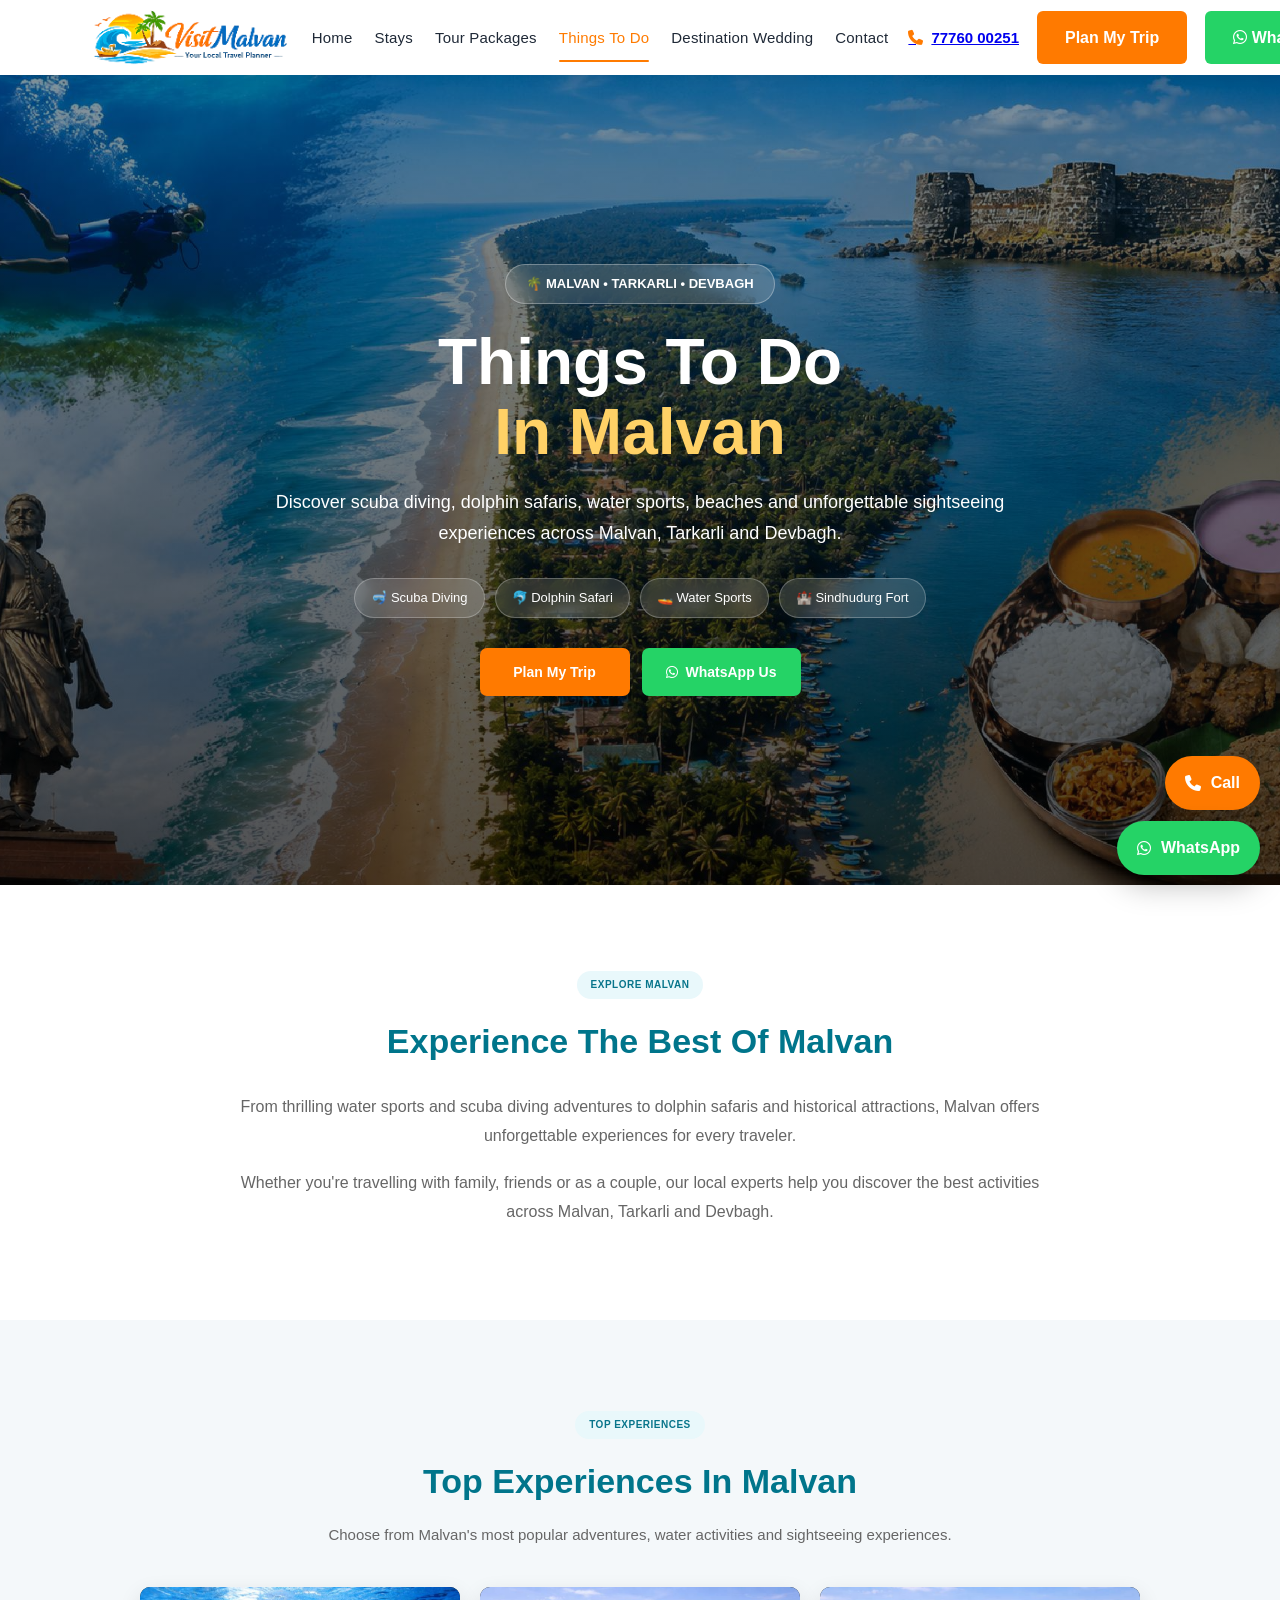
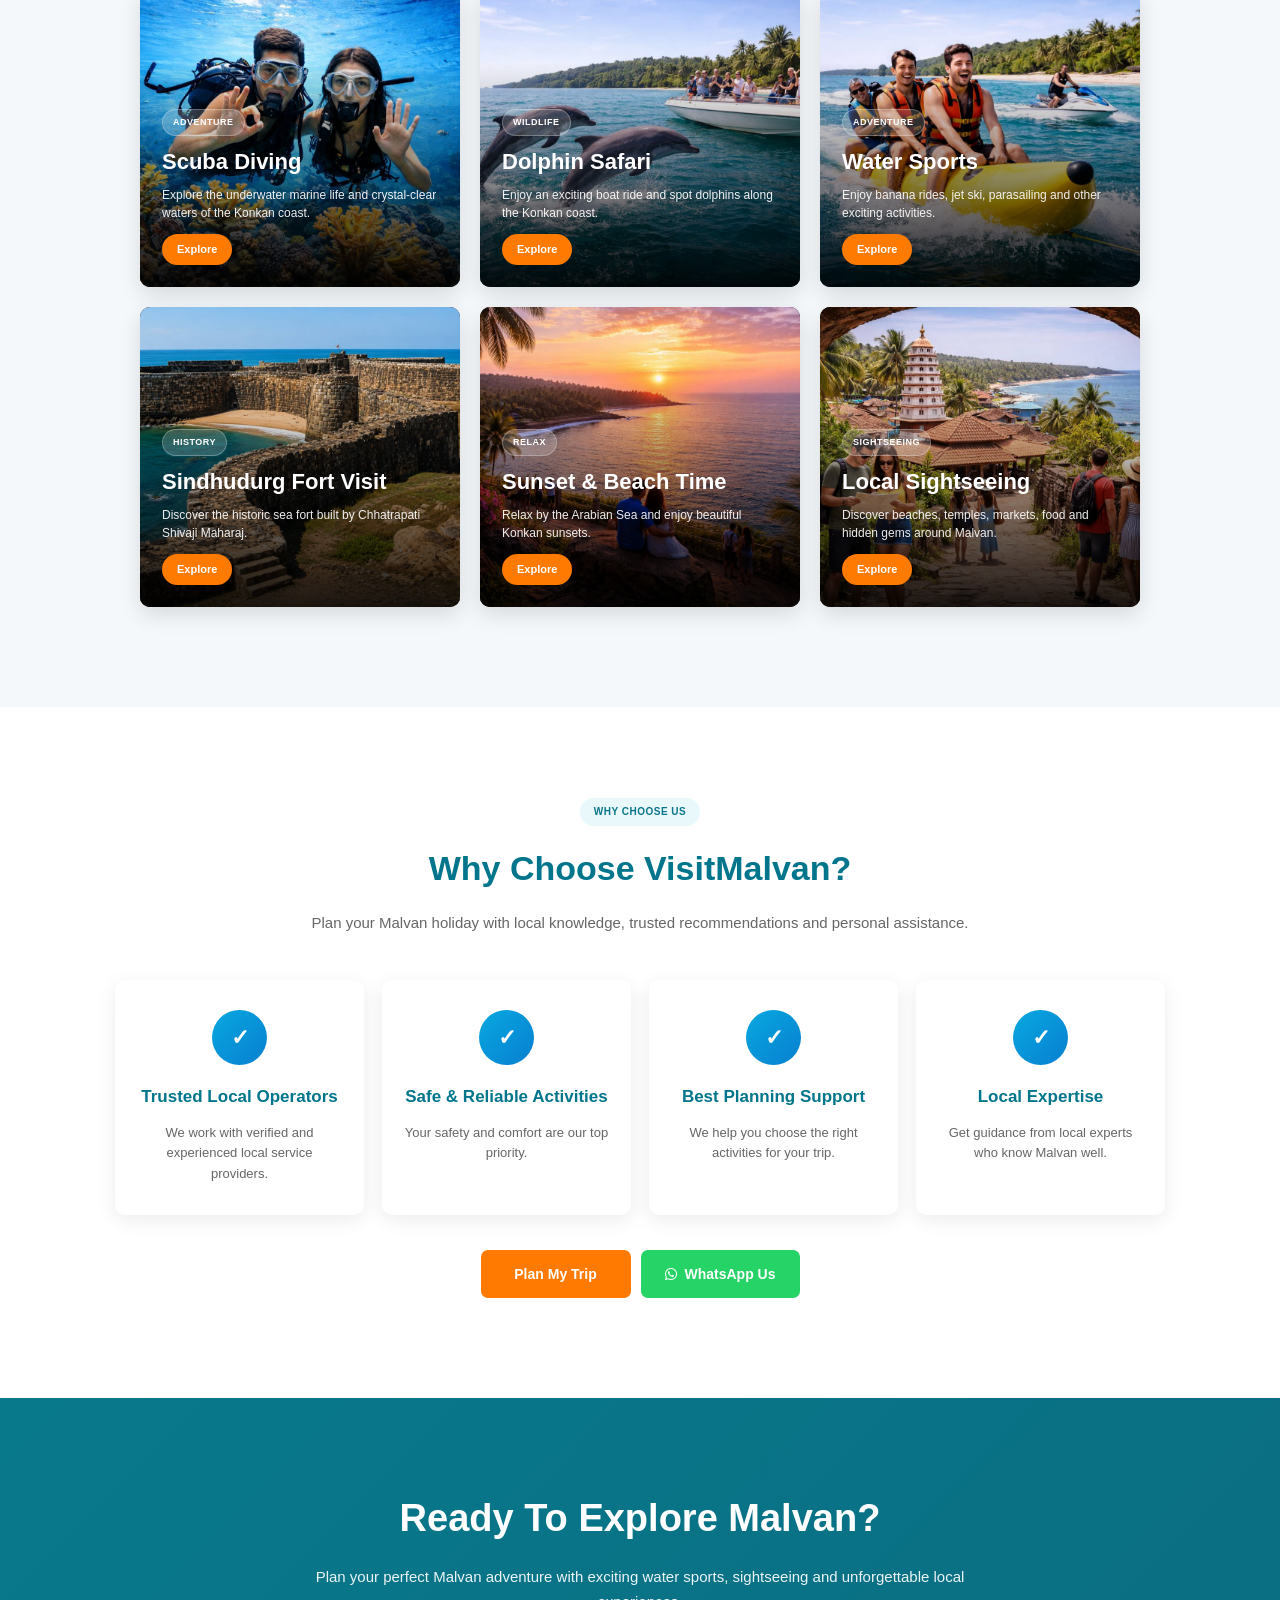
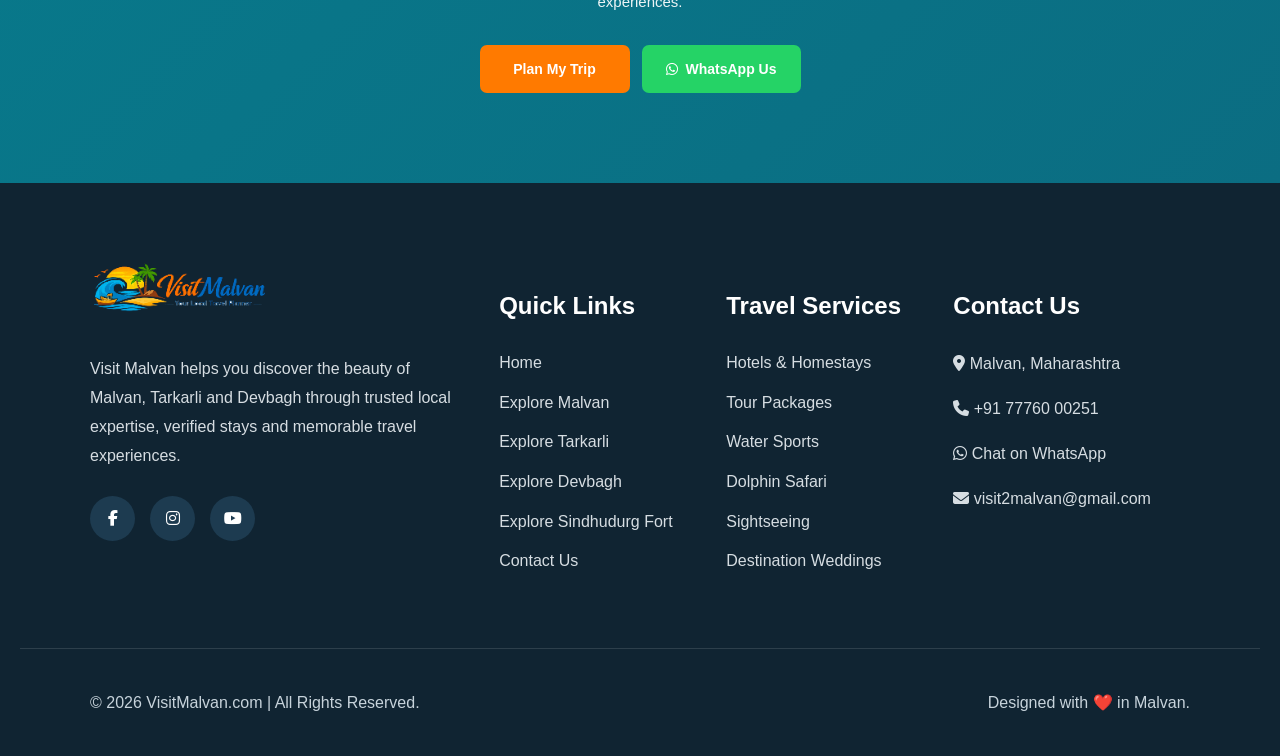
<file: things-to-do.html>
<!DOCTYPE html>
<html lang="en">
<head>

    <meta charset="UTF-8">
    <meta name="viewport" content="width=device-width, initial-scale=1.0">

    <title>Things To Do in Malvan | Scuba Diving, Water Sports & Dolphin Safari</title>

    <meta name="description"
          content="Discover the best things to do in Malvan, Tarkarli and Devbagh including scuba diving, water sports, dolphin safaris, beaches, Sindhudurg Fort and sightseeing.">

    <meta name="robots" content="index, follow">

    <link rel="canonical"
          href="https://visitmalvan.com/things-to-do.html">

    <!-- Open Graph -->

    <meta property="og:type"
          content="website">

    <meta property="og:title"
          content="Things To Do in Malvan | Scuba Diving, Water Sports & Dolphin Safari">

    <meta property="og:description"
          content="Explore scuba diving, dolphin safaris, water sports, beaches, Sindhudurg Fort and sightseeing experiences in Malvan, Tarkarli and Devbagh.">

    <meta property="og:url"
          content="https://visitmalvan.com/things-to-do.html">

    <meta property="og:site_name"
          content="VisitMalvan">

    <!-- Twitter -->

    <meta name="twitter:card"
          content="summary_large_image">

    <meta name="twitter:title"
          content="Things To Do in Malvan | Scuba Diving, Water Sports & Dolphin Safari">

    <meta name="twitter:description"
          content="Discover the best activities and experiences across Malvan, Tarkarli and Devbagh.">

    <!-- Font Awesome -->

    <link rel="stylesheet"
          href="https://cdnjs.cloudflare.com/ajax/libs/font-awesome/6.5.1/css/all.min.css">

    <!-- CSS -->
<link rel="stylesheet" href="css/style.css">
<link rel="stylesheet" href="css/things-to-do.css">

    <!-- Favicon -->

    <link rel="icon"
          href="favicon.ico">

    <link rel="shortcut icon"
          href="favicon.ico">

</head>

<body class="things-page">

<div id="header"></div>


<!-- =====================================================
     HERO
===================================================== -->

<section class="things-hero">

    <div class="things-hero-overlay"></div>

    <div class="container">

        <div class="things-hero-content">

            <div class="things-badge">
                🌴 MALVAN • TARKARLI • DEVBAGH
            </div>

            <h1>
                Things To Do
                <span>In Malvan</span>
            </h1>

            <p class="things-hero-subtitle">
                Discover scuba diving, dolphin safaris, water sports,
                beaches and unforgettable sightseeing experiences
                across Malvan, Tarkarli and Devbagh.
            </p>

            <div class="things-services">

                <span>🤿 Scuba Diving</span>
                <span>🐬 Dolphin Safari</span>
                <span>🚤 Water Sports</span>
                <span>🏰 Sindhudurg Fort</span>

            </div>

            <div class="things-hero-buttons">

                <a href="contact.html"
                   class="things-btn things-btn-primary">
                    Plan My Trip
                </a>

                <a href="https://wa.me/917776000251"
                   class="things-btn things-btn-whatsapp">

                    <i class="fa-brands fa-whatsapp"></i>
                    WhatsApp Us

                </a>

            </div>

        </div>

    </div>

</section>


<!-- =====================================================
     INTRO
===================================================== -->

<section class="things-intro">

    <div class="container">

        <div class="things-section-label">
            EXPLORE MALVAN
        </div>

        <h2>
            Experience The Best Of Malvan
        </h2>

        <p>
            From thrilling water sports and scuba diving adventures
            to dolphin safaris and historical attractions,
            Malvan offers unforgettable experiences for every traveler.
        </p>

        <p>
            Whether you're travelling with family, friends or as a couple,
            our local experts help you discover the best activities
            across Malvan, Tarkarli and Devbagh.
        </p>

    </div>

</section>


<!-- =====================================================
     TOP EXPERIENCES
===================================================== -->

<section class="things-experiences">

    <div class="container">

        <div class="things-section-label">
            TOP EXPERIENCES
        </div>

        <h2>
            Top Experiences In Malvan
        </h2>

        <p class="things-section-subtitle">
            Choose from Malvan's most popular adventures,
            water activities and sightseeing experiences.
        </p>


        <div class="things-experience-grid">


            <!-- Scuba Diving -->

            <a href="#" class="things-experience-card">

                <img src="images/scuba-diving.jpg"
                     alt="Scuba Diving in Malvan">

                <div class="things-card-overlay">

                    <span class="things-card-tag">
                        ADVENTURE
                    </span>

                    <h3>
                        Scuba Diving
                    </h3>

                    <p>
                        Explore the underwater marine life
                        and crystal-clear waters of the Konkan coast.
                    </p>

                    <span class="things-explore">
                        Explore
                    </span>

                </div>

            </a>


            <!-- Dolphin Safari -->

            <a href="#" class="things-experience-card">

                <img src="images/dolphin-safari.jpg"
                     alt="Dolphin Safari in Malvan">

                <div class="things-card-overlay">

                    <span class="things-card-tag">
                        WILDLIFE
                    </span>

                    <h3>
                        Dolphin Safari
                    </h3>

                    <p>
                        Enjoy an exciting boat ride and spot
                        dolphins along the Konkan coast.
                    </p>

                    <span class="things-explore">
                        Explore
                    </span>

                </div>

            </a>


            <!-- Water Sports -->

            <a href="#" class="things-experience-card">

                <img src="images/water-sports.jpg"
                     alt="Water Sports in Malvan">

                <div class="things-card-overlay">

                    <span class="things-card-tag">
                        ADVENTURE
                    </span>

                    <h3>
                        Water Sports
                    </h3>

                    <p>
                        Enjoy banana rides, jet ski,
                        parasailing and other exciting activities.
                    </p>

                    <span class="things-explore">
                        Explore
                    </span>

                </div>

            </a>


            <!-- Sindhudurg Fort -->

            <a href="sindhudurg-fort.html"
               class="things-experience-card">

                <img src="images/sindhudurg-fort.jpg"
                     alt="Sindhudurg Fort near Malvan">

                <div class="things-card-overlay">

                    <span class="things-card-tag">
                        HISTORY
                    </span>

                    <h3>
                        Sindhudurg Fort Visit
                    </h3>

                    <p>
                        Discover the historic sea fort built
                        by Chhatrapati Shivaji Maharaj.
                    </p>

                    <span class="things-explore">
                        Explore
                    </span>

                </div>

            </a>


            <!-- Sunset -->

            <a href="malvan.html"
               class="things-experience-card">

                <img src="images/sunset-view.jpg"
                     alt="Sunset View in Malvan">

                <div class="things-card-overlay">

                    <span class="things-card-tag">
                        RELAX
                    </span>

                    <h3>
                        Sunset & Beach Time
                    </h3>

                    <p>
                        Relax by the Arabian Sea and enjoy
                        beautiful Konkan sunsets.
                    </p>

                    <span class="things-explore">
                        Explore
                    </span>

                </div>

            </a>


            <!-- Local Sightseeing -->

            <a href="malvan.html"
               class="things-experience-card">

                <img src="images/local-sightseeing.jpg"
                     alt="Local Sightseeing in Malvan">

                <div class="things-card-overlay">

                    <span class="things-card-tag">
                        SIGHTSEEING
                    </span>

                    <h3>
                        Local Sightseeing
                    </h3>

                    <p>
                        Discover beaches, temples, markets,
                        food and hidden gems around Malvan.
                    </p>

                    <span class="things-explore">
                        Explore
                    </span>

                </div>

            </a>

        </div>

    </div>

</section>


<!-- =====================================================
     WHY CHOOSE US
===================================================== -->

<section class="things-why">

    <div class="container">

        <div class="things-section-label">
            WHY CHOOSE US
        </div>

        <h2>
            Why Choose VisitMalvan?
        </h2>

        <p class="things-section-subtitle">
            Plan your Malvan holiday with local knowledge,
            trusted recommendations and personal assistance.
        </p>


        <div class="things-service-grid">


            <div class="things-service-card">

                <div class="things-service-icon">
                    ✓
                </div>

                <h3>
                    Trusted Local Operators
                </h3>

                <p>
                    We work with verified and experienced
                    local service providers.
                </p>

            </div>


            <div class="things-service-card">

                <div class="things-service-icon">
                    ✓
                </div>

                <h3>
                    Safe & Reliable Activities
                </h3>

                <p>
                    Your safety and comfort are our
                    top priority.
                </p>

            </div>


            <div class="things-service-card">

                <div class="things-service-icon">
                    ✓
                </div>

                <h3>
                    Best Planning Support
                </h3>

                <p>
                    We help you choose the right activities
                    for your trip.
                </p>

            </div>


            <div class="things-service-card">

                <div class="things-service-icon">
                    ✓
                </div>

                <h3>
                    Local Expertise
                </h3>

                <p>
                    Get guidance from local experts
                    who know Malvan well.
                </p>

            </div>

        </div>


        <div class="things-why-buttons">

            <a href="contact.html"
               class="things-btn things-btn-primary">
                Plan My Trip
            </a>

            <a href="https://wa.me/917776000251"
               class="things-btn things-btn-whatsapp">

                <i class="fa-brands fa-whatsapp"></i>
                WhatsApp Us

            </a>

        </div>

    </div>

</section>


<!-- =====================================================
     CTA
===================================================== -->

<section class="things-cta">

    <div class="container">

        <h2>
            Ready To Explore Malvan?
        </h2>

        <p>
            Plan your perfect Malvan adventure with exciting
            water sports, sightseeing and unforgettable local experiences.
        </p>

        <div class="things-cta-buttons">

            <a href="contact.html"
               class="things-btn things-btn-primary">
                Plan My Trip
            </a>

            <a href="https://wa.me/917776000251"
               class="things-btn things-btn-whatsapp">

                <i class="fa-brands fa-whatsapp"></i>
                WhatsApp Us

            </a>

        </div>

    </div>

</section>


<!-- =====================================================
     FOOTER
===================================================== -->

<div id="footer"></div>


<script src="js/include.js"></script>

</body>
</html>
</file>
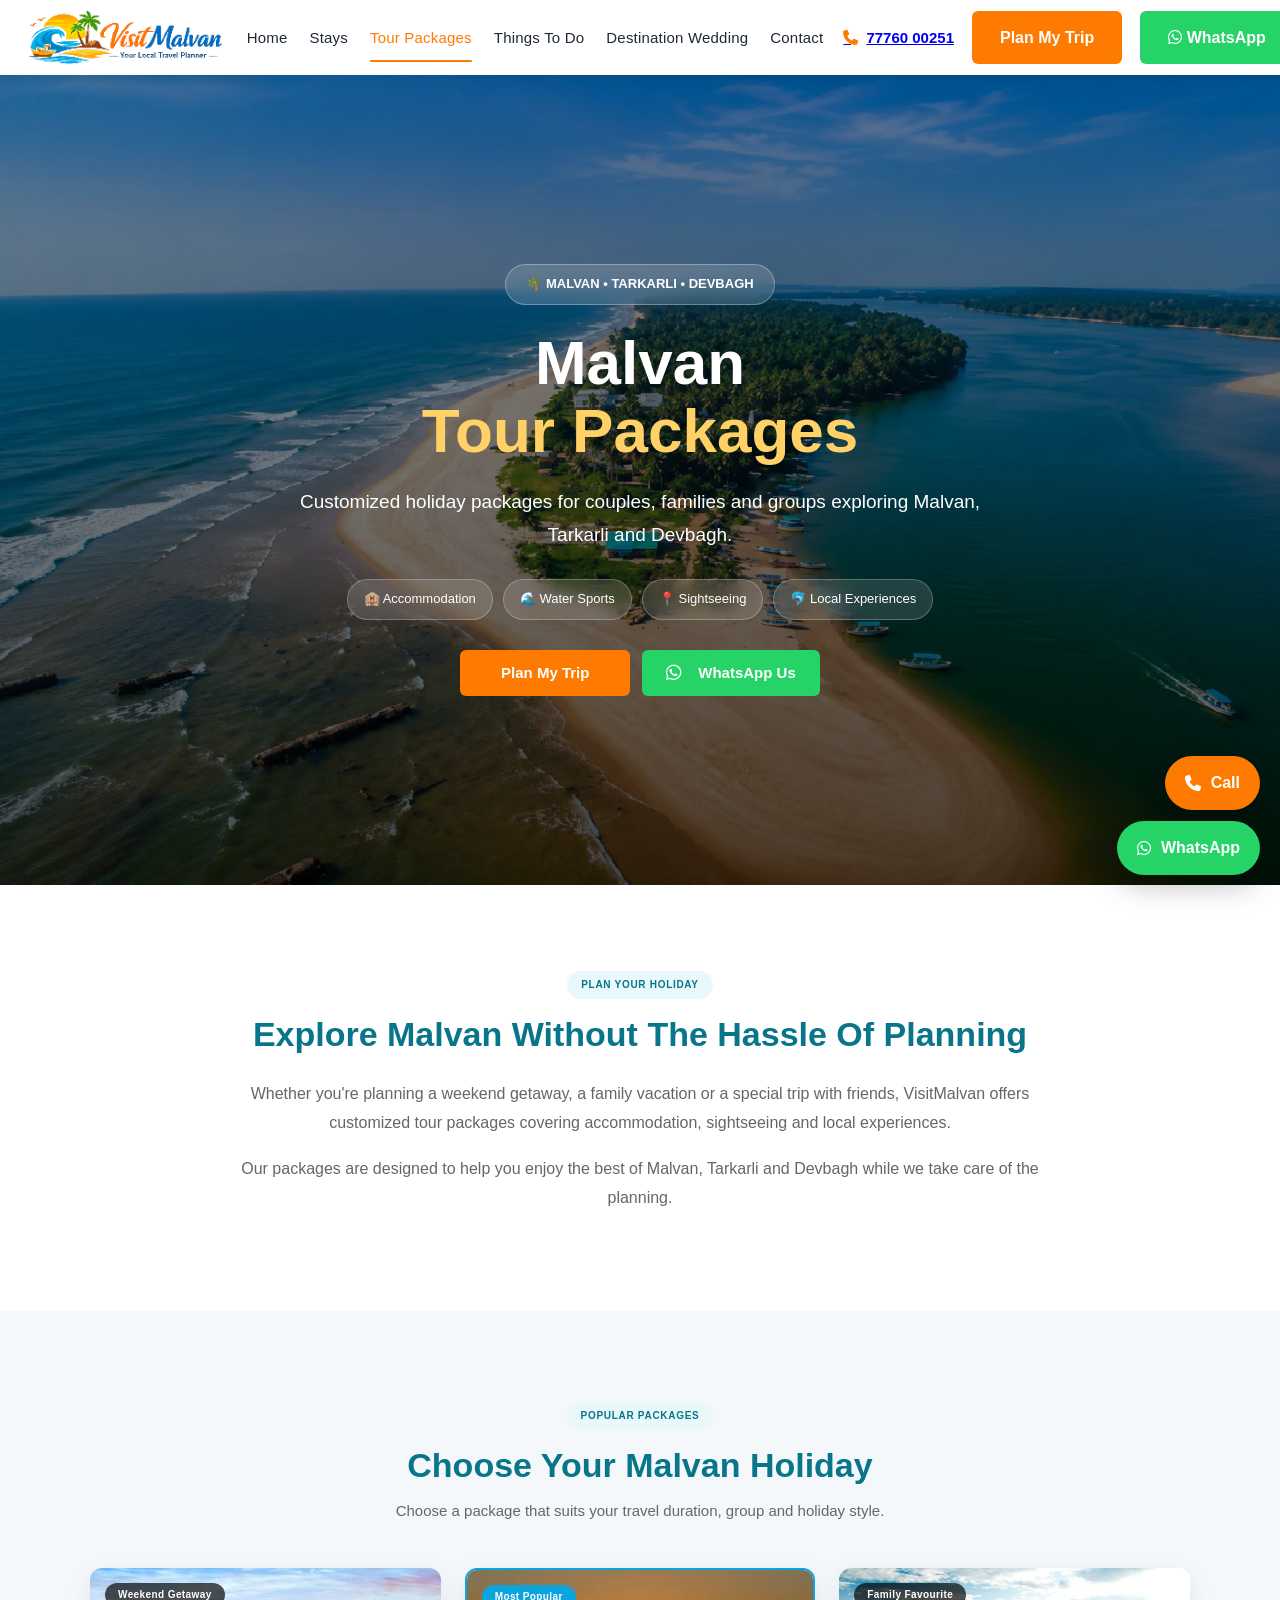
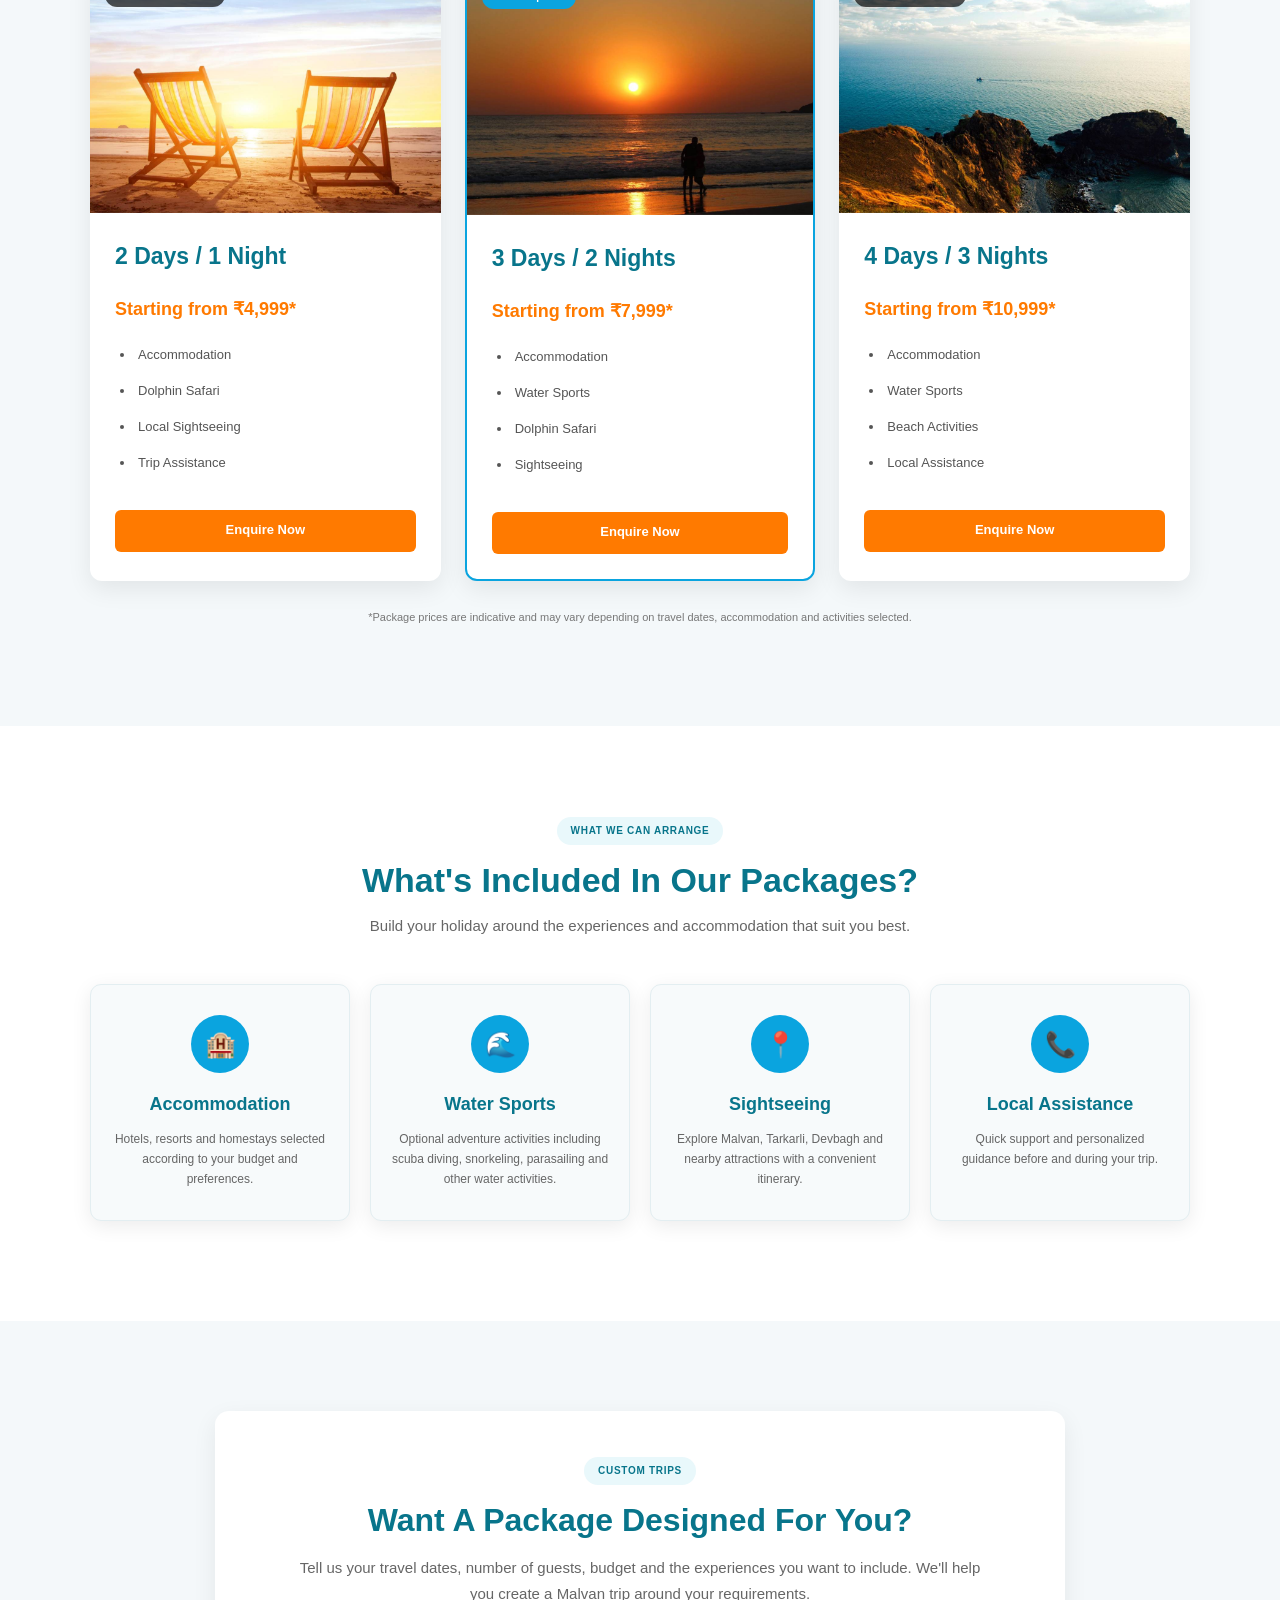
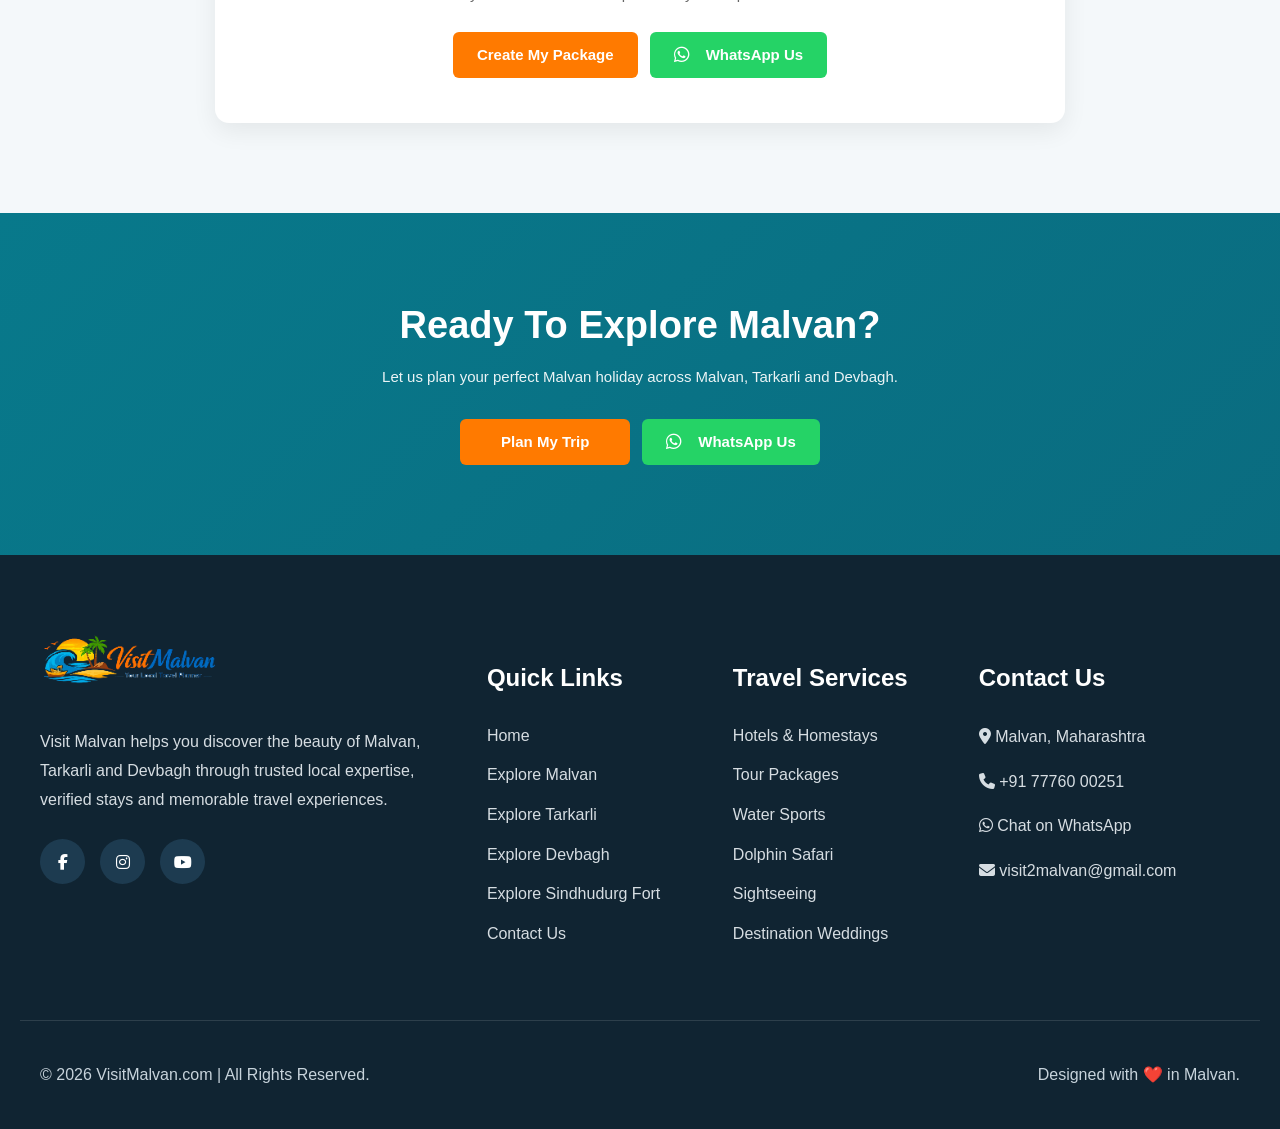
<file: tour-packages.html>
<!DOCTYPE html>
<html lang="en">

<head>

    <meta charset="UTF-8">
    <meta name="viewport" content="width=device-width, initial-scale=1.0">

    <title>Malvan Tour Packages | 2 Days, 3 Days & Family Packages</title>

    <meta name="description"
          content="Explore Malvan tour packages for couples, families and groups. Choose 2 days 1 night, 3 days 2 nights and 4 days 3 nights packages with stays, sightseeing and water sports.">

    <meta name="robots" content="index, follow">

    <link rel="canonical"
          href="https://visitmalvan.com/tour-packages.html">

    <!-- Open Graph -->

    <meta property="og:type"
          content="website">

    <meta property="og:title"
          content="Malvan Tour Packages | 2 Days, 3 Days & Family Packages">

    <meta property="og:description"
          content="Discover Malvan holiday packages for couples, families and groups including accommodation, sightseeing and water sports.">

    <meta property="og:url"
          content="https://visitmalvan.com/tour-packages.html">

    <meta property="og:site_name"
          content="VisitMalvan">

    <!-- Twitter -->

    <meta name="twitter:card"
          content="summary_large_image">

    <meta name="twitter:title"
          content="Malvan Tour Packages | 2 Days, 3 Days & Family Packages">

    <meta name="twitter:description"
          content="Choose a Malvan tour package with accommodation, sightseeing, water sports and local assistance.">

    <!-- Font Awesome -->

    <link rel="stylesheet"
          href="https://cdnjs.cloudflare.com/ajax/libs/font-awesome/6.5.1/css/all.min.css">

    <!-- CSS -->

    <link rel="stylesheet" href="css/style.css">
<link rel="stylesheet" href="css/tour-packages.css">

    <!-- Favicon -->

    <link rel="icon"
          href="favicon.ico">

    <link rel="shortcut icon"
          href="favicon.ico">

</head>

<body class="packages-page">

<div id="header"></div>


<!-- =====================================================
     HERO
===================================================== -->

<section class="packages-hero">

    <div class="packages-hero-overlay"></div>

    <div class="container">

        <div class="packages-hero-content">

            <div class="packages-badge">
                🌴 MALVAN • TARKARLI • DEVBAGH
            </div>

            <h1>
                Malvan
                <span>Tour Packages</span>
            </h1>

            <p>
                Customized holiday packages for couples, families
                and groups exploring Malvan, Tarkarli and Devbagh.
            </p>

            <div class="packages-services">

                <span>🏨 Accommodation</span>
                <span>🌊 Water Sports</span>
                <span>📍 Sightseeing</span>
                <span>🐬 Local Experiences</span>

            </div>

            <div class="packages-hero-buttons">

                <a href="contact.html"
                   class="header-btn plantrip-header">
                    Plan My Trip
                </a>

                <a href="https://wa.me/917776000251"
                   class="header-btn whatsapp-header">

                    <i class="fa-brands fa-whatsapp"></i>
                    WhatsApp Us

                </a>

            </div>

        </div>

    </div>

</section>


<!-- =====================================================
     INTRO
===================================================== -->

<section class="package-intro">

    <div class="container">

        <div class="packages-section-label">
            PLAN YOUR HOLIDAY
        </div>

        <h2>
            Explore Malvan Without The Hassle Of Planning
        </h2>

        <p class="intro-text">
            Whether you're planning a weekend getaway, a family vacation
            or a special trip with friends, VisitMalvan offers customized
            tour packages covering accommodation, sightseeing and local
            experiences.
        </p>

        <p class="intro-text">
            Our packages are designed to help you enjoy the best of Malvan,
            Tarkarli and Devbagh while we take care of the planning.
        </p>

    </div>

</section>


<!-- =====================================================
     POPULAR PACKAGES
===================================================== -->

<section class="package-section">

    <div class="container">

        <div class="packages-section-label">
            POPULAR PACKAGES
        </div>

        <h2>
            Choose Your Malvan Holiday
        </h2>

        <p class="section-subtitle">
            Choose a package that suits your travel duration,
            group and holiday style.
        </p>


        <div class="package-grid">


            <!-- 2 DAYS / 1 NIGHT -->

            <div class="package-card">

                <div class="package-image">

                    <img src="images/package-2d1n.jpg"
                         alt="2 Days 1 Night Malvan Tour Package">

                    <div class="package-badge">
                        Weekend Getaway
                    </div>

                </div>

                <div class="package-content">

                    <h3>
                        2 Days / 1 Night
                    </h3>

                    <div class="price">
                        Starting from ₹4,999*
                    </div>

                    <ul>

                        <li>
                            Accommodation
                        </li>

                        <li>
                            Dolphin Safari
                        </li>

                        <li>
                            Local Sightseeing
                        </li>

                        <li>
                            Trip Assistance
                        </li>

                    </ul>

                    <a href="contact.html"
                       class="package-btn">

                        Enquire Now

                    </a>

                </div>

            </div>


            <!-- 3 DAYS / 2 NIGHTS -->

            <div class="package-card popular-package">

                <div class="package-image">

                    <img src="images/package-3d2n.jpg"
                         alt="3 Days 2 Nights Malvan Tour Package">

                    <div class="package-badge popular">
                        Most Popular
                    </div>

                </div>

                <div class="package-content">

                    <h3>
                        3 Days / 2 Nights
                    </h3>

                    <div class="price">
                        Starting from ₹7,999*
                    </div>

                    <ul>

                        <li>
                            Accommodation
                        </li>

                        <li>
                            Water Sports
                        </li>

                        <li>
                            Dolphin Safari
                        </li>

                        <li>
                            Sightseeing
                        </li>

                    </ul>

                    <a href="contact.html"
                       class="package-btn">

                        Enquire Now

                    </a>

                </div>

            </div>


            <!-- 4 DAYS / 3 NIGHTS -->

            <div class="package-card">

                <div class="package-image">

                    <img src="images/package-4d3n.jpg"
                         alt="4 Days 3 Nights Malvan Tour Package">

                    <div class="package-badge">
                        Family Favourite
                    </div>

                </div>

                <div class="package-content">

                    <h3>
                        4 Days / 3 Nights
                    </h3>

                    <div class="price">
                        Starting from ₹10,999*
                    </div>

                    <ul>

                        <li>
                            Accommodation
                        </li>

                        <li>
                            Water Sports
                        </li>

                        <li>
                            Beach Activities
                        </li>

                        <li>
                            Local Assistance
                        </li>

                    </ul>

                    <a href="contact.html"
                       class="package-btn">

                        Enquire Now

                    </a>

                </div>

            </div>


        </div>


        <p class="package-note">
            *Package prices are indicative and may vary depending on
            travel dates, accommodation and activities selected.
        </p>

    </div>

</section>


<!-- =====================================================
     WHAT'S INCLUDED
===================================================== -->

<section class="package-includes">

    <div class="container">

        <div class="packages-section-label">
            WHAT WE CAN ARRANGE
        </div>

        <h2>
            What's Included In Our Packages?
        </h2>

        <p class="section-subtitle">
            Build your holiday around the experiences and
            accommodation that suit you best.
        </p>


        <div class="includes-grid">


            <div class="include-card">

                <div class="include-icon">
                    🏨
                </div>

                <h3>
                    Accommodation
                </h3>

                <p>
                    Hotels, resorts and homestays selected according
                    to your budget and preferences.
                </p>

            </div>


            <div class="include-card">

                <div class="include-icon">
                    🌊
                </div>

                <h3>
                    Water Sports
                </h3>

                <p>
                    Optional adventure activities including scuba diving,
                    snorkeling, parasailing and other water activities.
                </p>

            </div>


            <div class="include-card">

                <div class="include-icon">
                    📍
                </div>

                <h3>
                    Sightseeing
                </h3>

                <p>
                    Explore Malvan, Tarkarli, Devbagh and nearby
                    attractions with a convenient itinerary.
                </p>

            </div>


            <div class="include-card">

                <div class="include-icon">
                    📞
                </div>

                <h3>
                    Local Assistance
                </h3>

                <p>
                    Quick support and personalized guidance before
                    and during your trip.
                </p>

            </div>


        </div>

    </div>

</section>


<!-- =====================================================
     CUSTOM PACKAGE
===================================================== -->

<section class="custom-package">

    <div class="container">

        <div class="custom-package-content">

            <div class="packages-section-label">
                CUSTOM TRIPS
            </div>

            <h2>
                Want A Package Designed For You?
            </h2>

            <p>
                Tell us your travel dates, number of guests, budget
                and the experiences you want to include. We'll help
                you create a Malvan trip around your requirements.
            </p>

            <div class="custom-buttons">

                <a href="contact.html"
                   class="header-btn plantrip-header">
                    Create My Package
                </a>

                <a href="https://wa.me/917776000251"
                   class="header-btn whatsapp-header">

                    <i class="fa-brands fa-whatsapp"></i>
                    WhatsApp Us

                </a>

            </div>

        </div>

    </div>

</section>


<!-- =====================================================
     FINAL CTA
===================================================== -->

<section class="tour-cta">

    <div class="container">

        <h2>
            Ready To Explore Malvan?
        </h2>

        <p>
            Let us plan your perfect Malvan holiday across
            Malvan, Tarkarli and Devbagh.
        </p>

        <div class="cta-buttons">

            <a href="contact.html"
               class="header-btn plantrip-header">

                Plan My Trip

            </a>

            <a href="https://wa.me/917776000251"
               class="header-btn whatsapp-header">

                <i class="fa-brands fa-whatsapp"></i>

                WhatsApp Us

            </a>

        </div>

    </div>

</section>


<!-- =====================================================
     FOOTER
===================================================== -->

<div id="footer"></div>


<script src="js/include.js"></script>

</body>

</html>
</file>
<file: css/style.css>
/* GENERAL */

body{
font-family:Arial, Helvetica, sans-serif;
margin:0;
line-height:1.6;
color:#333;
}

.container{
max-width:1300px;
margin:auto;
padding:0 20px;
}
section{
padding:80px 20px;
}
h2{
font-size:42px;
font-weight:700;
}

h3{
font-size:24px;
font-weight:600;
}
section h2{
font-size:34px;
text-align:center;
margin-bottom:25px;
color:#0a6d83;
}
/* HEADER */
/*==================================================
                    HEADER
==================================================*/

.site-header{
    position:sticky;
    top:0;
    z-index:9999;
    background:#ffffff;
    box-shadow:0 2px 12px rgba(0,0,0,.08);
    padding:10px 0;
}

.site-header .container{

    max-width:1400px;

    margin:auto;

    padding:0 25px;

    display:flex;

    align-items:center;

    justify-content:space-between;

    gap:20px;

}

/*==================================================
                    LOGO
==================================================*/

.logo{
    flex-shrink:0;
}

.logo img{
    height:55px;
    display:block;
}

/*==================================================
                    NAVIGATION
==================================================*/

.nav{

    flex:1;

    display:flex;

    justify-content:center;

    align-items:center;

    gap:24px;

}

.nav a{

    color:#1f2937;          /* Dark charcoal */

    font-size:17px;         /* Was effectively larger before */

    font-weight:700;        /* Increase from 600 */

    letter-spacing:.2px;

    text-decoration:none;

    white-space:nowrap;

    transition:.3s;

    position:relative;

}

.nav a:hover,
.nav a.active{
    color:#ff7a00;
}

.nav a::after{

    content:"";

    position:absolute;

    left:0;

    bottom:-8px;

    width:0;

    height:3px;

    border-radius:20px;

    background:#ff7a00;

    transition:.3s;

}

.nav a:hover::after,
.nav a.active::after{

    width:100%;

}

/*==================================================
                  RIGHT SIDE
==================================================*/

.header-right{

    display:flex;

    align-items:center;

    gap:18px;

    flex-shrink:0;

}

/*==================================================
                    PHONE
==================================================*/

.header-phone{

    display:flex;

    align-items:center;

    gap:8px;

    white-space:nowrap;

    font-size:15px;

    font-weight:600;

}

.header-phone i{

    color:#ff7a00;

    font-size:15px;

}
.header-phone a{

    color:var(--primary);

    text-decoration:none;

    font-weight:600;

}

.header-phone a:hover{

    color:var(--accent);

}

/*==================================================
                    BUTTONS
==================================================*/
.hero-buttons{

    display:flex;

    align-items:center;

    gap:10px;

    position:relative;

    top:6px;   /* Moves the buttons down */

}

.header-btn{

    display:flex;

    align-items:center;

    justify-content:center;

    gap:8px;

    text-decoration:none;

    white-space:nowrap;

    border-radius:8px;

    padding:11px 18px;

    font-size:14px;

    font-weight:600;

    transition:.3s;

}

.plantrip-header{

    background:#ff7a00;

    color:#fff;

}

.plantrip-header:hover{

    background:#e76d00;

    transform:translateY(-2px);

}

.whatsapp-header{

    background:#25D366;

    color:#fff;

}

.whatsapp-header:hover{

    background:#1ebd59;

    transform:translateY(-2px);

}

/*==================================================
               MOBILE MENU BUTTON
==================================================*/

.menu-toggle{

    display:none;

    border:none;

    background:none;

    cursor:pointer;

    font-size:30px;

    color:#0b6e8a;

}

/*==================================================
                  RESPONSIVE
==================================================*/

@media(max-width:1250px){

    .nav{

        gap:16px;

    }

    .nav a{

        font-size:14px;

    }

    .header-phone{

        display:none;

    }

}

@media(max-width:1024px){

    .hero-buttons{

        display:none;

    }

}


@media (max-width: 900px) {

    .site-header {
        position: relative;
        z-index: 1000;
    }

    .header-container {
        display: flex;
        align-items: center;
        justify-content: space-between;
        gap: 12px;
    }

    .logo img {
        display: block;
        max-width: 180px;
        height: auto;
    }

    .menu-toggle {
        display: flex;
        align-items: center;
        justify-content: center;
        width: 48px;
        height: 48px;
        padding: 0;
        border: 1px solid #dbe5e9;
        border-radius: 8px;
        background: #ffffff;
        color: #0b6e8a;
        font-size: 28px;
        cursor: pointer;
        flex-shrink: 0;
        position: relative;
        z-index: 1002;
    }

    .header-right {
        display: none;
    }

    .nav {
        display: none;
        position: absolute;
        top: 100%;
        left: 0;
        right: 0;
        width: 100%;
        box-sizing: border-box;
        background: #ffffff;
        flex-direction: column;
        align-items: stretch;
        gap: 0;
        padding: 8px 16px 16px;
        box-shadow: 0 8px 20px rgba(0, 0, 0, 0.15);
        border-top: 1px solid #e5edf0;
        z-index: 1001;
    }

    .nav.show {
        display: flex;
    }

    .nav a {
        display: block;
        width: 100%;
        box-sizing: border-box;
        padding: 14px 12px;
        color: #17313b;
        font-size: 16px;
        line-height: 1.4;
        font-weight: 500;
        text-decoration: none;
        border-bottom: 1px solid #edf1f3;
    }

    .nav a:last-child {
        border-bottom: none;
    }

    .nav a.active {
        color: #0b6e8a;
        font-weight: 700;
    }

}

/*====================================
 HERO
====================================*/

.hero{
    position:relative;
    min-height:100vh;
    display:flex;
    align-items:center;
    justify-content:center;
    text-align:center;
    background:url("../images/hero.jpg") center center/cover no-repeat;
    color:#fff;
    overflow:hidden;
}

.hero-overlay{
    position:absolute;
    inset:0;
    background:linear-gradient(
        rgba(0,0,0,.45),
        rgba(0,0,0,.60)
    );
}

.hero-content{
    position:relative;
    z-index:2;
    width:90%;
    max-width:900px;
}

.hero-badge{
    display:inline-block;
    padding:10px 22px;
    border-radius:40px;
    background:rgba(255,255,255,.15);
    border:1px solid rgba(255,255,255,.30);
    backdrop-filter:blur(10px);
    font-size:15px;
    font-weight:600;
    margin-bottom:25px;
}

.hero h1{
    font-size:64px;
    line-height:1.15;
    font-weight:800;
    margin-bottom:20px;
}

.hero h1 span{
    display:block;
    color:#FFD166;
}

.hero-sub{
    max-width:760px;
    margin:0 auto 35px;
    font-size:20px;
    line-height:1.8;
}

.hero-services{

display:flex;

justify-content:center;

flex-wrap:wrap;

gap:12px;

margin-bottom:35px;

}

.hero-services span{

display:flex;

align-items:center;

gap:8px;

padding:12px 18px;

background:rgba(255,255,255,.12);

border:1px solid rgba(255,255,255,.25);

backdrop-filter:blur(10px);

border-radius:50px;

font-size:15px;

font-weight:500;

color:#fff;

transition:.3s;

}

.hero-services span:hover{

background:rgba(255,255,255,.20);

transform:translateY(-2px);

}

.hero-buttons{
    display:flex;
    justify-content:center;
    gap:18px;
    flex-wrap:wrap;
    margin-bottom:45px;
  margin-top:35px;
}

.header-btn{
    min-width:210px;
    height:56px;
    display:inline-flex;
    align-items:center;
    justify-content:center;
    border-radius:8px;
    text-decoration:none;
    font-weight:700;
    transition:.3s;
}

.plantrip-header{
    background:#FF7A00;
    color:#fff;
}

.plantrip-header:hover{
    background:#e86d00;
    transform:translateY(-3px);
}

.whatsapp-header{
    background:#25D366;
    color:#fff;
}

.whatsapp-header:hover{
    background:#1EBE5D;
    transform:translateY(-3px);
}

.hero-trust{
    display:grid;
    grid-template-columns:repeat(4,1fr);
    gap:20px;
    margin-top:20px;
}

.trust-box{
    background:rgba(255,255,255,.12);
    backdrop-filter:blur(10px);
    border-radius:15px;
    padding:18px;
}

.trust-box strong{
    display:block;
    font-size:28px;
    margin-bottom:6px;
}

.trust-box span{
    font-size:14px;
}

@media(max-width:768px){

.hero{
    min-height:850px;
}

.hero h1{
    font-size:42px;
}

.hero-sub{
    font-size:17px;
}

.hero-trust{
    grid-template-columns:repeat(2,1fr);
}

}
.inner-hero{

min-height:650px;

display:flex;

align-items:center;

text-align:center;

}

.inner-hero h1{

font-size:58px;

font-weight:800;

margin-bottom:25px;

color:#fff;

line-height:1.15;

}

.hero-subtitle{

font-size:22px;

color:#fff;

max-width:760px;

margin:25px auto 35px;

line-height:1.8;

}

.hero-badge{

display:inline-block;

padding:10px 24px;

background:rgba(255,255,255,.15);

backdrop-filter:blur(10px);

border-radius:40px;

color:#fff;

font-weight:700;

margin-bottom:30px;

}
/* Common Button */

.header-btn{
    display:inline-flex;
    align-items:center;
    justify-content:center;
    min-width:170px;
    height:52px;
    padding:0 28px;
    border-radius:8px;
    text-decoration:none;
    font-size:16px;
    font-weight:600;
    transition:all .3s ease;
    box-sizing:border-box;
}
/*==================================
LOCAL EXPERT
==================================*/

.expert-section{

padding:90px 0;

background:#fff;

}

.expert-wrapper{

display:grid;

grid-template-columns:400px 1fr;

gap:60px;

align-items:center;

}

.expert-photo img{

width:100%;

border-radius:20px;

box-shadow:0 20px 45px rgba(0,0,0,.15);

}

.expert-content h2{

margin:15px 0 20px;

font-size:42px;

color:#0b6e8a;

}

.expert-content p{

font-size:18px;

line-height:1.9;

margin-bottom:30px;

color:#555;

}

.expert-points{

display:grid;

grid-template-columns:repeat(2,1fr);

gap:16px;

margin-bottom:35px;

}

.expert-points div{

background:#f6fbfd;

padding:14px 18px;

border-radius:10px;

font-weight:600;

}

.expert-points i{

color:#25D366;

margin-right:8px;

}

@media(max-width:900px){

.expert-wrapper{

grid-template-columns:1fr;

text-align:center;

}

.expert-photo{

max-width:320px;

margin:auto;

}

.expert-points{

grid-template-columns:1fr;

}

}
/* Plan My Trip */

.plantrip-header{
    background:#ff7a00;
    color:#fff;
}

.plantrip-header:hover{
    background:#e56f00;
    transform:translateY(-3px);
}

/* WhatsApp */

.whatsapp-header{
    background:#25D366;
    color:#fff;
}

.whatsapp-header:hover{
    background:#1EBE5D;
    transform:translateY(-3px);
}

.whatsapp-header i{
    margin-right:8px;
    font-size:18px;
}

/* Mobile */

@media (max-width:768px){



.header-btn{
    width:240px;
}

}
/* TRUST SECTION */

.about-photo img{
width:260px;
height:auto;
border-radius:12px;
box-shadow:0 8px 20px rgba(0,0,0,0.15);
display:block;
margin:auto;
}
.about-smita{
padding:80px 20px;
background:#ffffff;
}

.about-grid{
display:grid;
grid-template-columns:260px 1fr;
gap:40px;
align-items:center;
max-width:900px;
margin:auto;
}

.about-text h2{
font-size:34px;
margin-bottom:15px;
}

.about-text p{
margin-bottom:12px;
font-size:16px;
line-height:1.6;
}

.trust-points{
margin-top:15px;
padding:0;
list-style:none;
}

.trust-points li{
margin-bottom:8px;
font-weight:500;
}
.point-card{

background:#f7fbff;

padding:14px;

border-radius:10px;

font-weight:600;

}
@media (max-width:768px){

.about-grid{
grid-template-columns:1fr;
text-align:center;
}

.about-photo img{
margin-bottom:20px;
}

}

/*=========================================
  DESTINATIONS SECTION
=========================================*/

.destination-section{
    padding:90px 20px;
    background:#ffffff;
}

.destination-section .container{
    max-width:1300px;
    margin:auto;
}

/* Heading */

.section-heading{
    text-align:center;
    max-width:700px;
    margin:0 auto 60px;
}

.section-heading span{
    display:inline-block;
    padding:8px 18px;
    background:#e6f7fb;
    color:#0d6e88;
    font-size:13px;
    font-weight:700;
    border-radius:30px;
    letter-spacing:1px;
    margin-bottom:18px;
}

.section-heading h2{
    font-size:46px;
    color:#0d6e88;
    margin-bottom:18px;
    font-weight:700;
}

.section-heading p{
    font-size:18px;
    color:#666;
    line-height:1.7;
}

/* Cards */

.destination-grid{
    display:grid;
    grid-template-columns:repeat(3,1fr);
    gap:32px;
}

.destination-card{
    position:relative;
    overflow:hidden;
    border-radius:18px;
    height:420px;
    text-decoration:none;
    color:#fff;
    box-shadow:0 12px 30px rgba(0,0,0,.12);   
    transition:.4s;
}

.destination-card:hover{
transform:translateY(-8px);
box-shadow:0 22px 45px rgba(0,0,0,.18);
  
}

/* Images */

.destination-card img{
    position:absolute;
    inset:0;
    width:100%;
    height:300px;
    object-fit:cover;
    transition:.5s;
}

.destination-card:hover img{
  transform:scale(1.08);
}

/* Dark overlay */

.destination-overlay{
    position:absolute;
    inset:0;
    display:flex;
    flex-direction:column;
    justify-content:flex-end;
    padding:30px;
    background:linear-gradient(
        to top,
        rgba(0,0,0,.88) 0%,
        rgba(0,0,0,.55) 35%,
        rgba(0,0,0,.15) 65%,
        transparent 100%
    );
}

.destination-overlay small{
    display:inline-block;
    width:max-content;
    padding:6px 14px;
    margin-bottom:14px;
    border-radius:30px;
    background:rgba(255,255,255,.18);
    backdrop-filter:blur(8px);
    font-size:12px;
    font-weight:600;
    letter-spacing:.5px;
}

.destination-overlay h3{
    font-size:34px;
    margin:0 0 12px;
    color:#fff;
}

.destination-overlay p{
    font-size:16px;
    line-height:1.6;
    color:#f5f5f5;
    margin-bottom:24px;
}

/* Button */

.destination-btn{
    display:inline-flex;
    align-items:center;
    justify-content:center;
    width:max-content;
    padding:12px 24px;
    border-radius:30px;
    background:#ff7a00;
    color:#fff;
    font-weight:700;
    transition:.3s;
}

.destination-card:hover .destination-btn{
    background:#0099cc;
}

/* Responsive */

@media(max-width:992px){

.destination-grid{
    grid-template-columns:1fr;
}

.destination-card{
    height:380px;
}

.section-heading h2{
    font-size:38px;
}

}

@media(max-width:768px){

.destination-section{
    padding:70px 20px;
}

.section-heading h2{
    font-size:30px;
}

.section-heading p{
    font-size:16px;
}

.destination-card{
    height:320px;
}

.destination-overlay{
    padding:22px;
}

.destination-overlay h3{
    font-size:28px;
}

.destination-overlay p{
    font-size:15px;
}

}
/*=========================================
            SERVICES SECTION
=========================================*/

.services{
    padding:90px 20px;
    background:#ffffff;
}

.services .container{
    max-width:1250px;
    margin:auto;
}

.services .section-heading{
    text-align:center;
    max-width:720px;
    margin:0 auto 60px;
}

.services .section-heading span{
    display:inline-block;
    padding:8px 18px;
    background:#eaf8fb;
    color:#0c7b96;
    border-radius:30px;
    font-size:13px;
    font-weight:700;
    letter-spacing:1px;
    margin-bottom:18px;
}

.services .section-heading h2{
    font-size:42px;
    color:#0c6b83;
    margin-bottom:15px;
}

.services .section-heading p{
    color:#666;
    font-size:18px;
    line-height:1.7;
}

/* GRID */

.service-grid{
    display:grid;
    grid-template-columns:repeat(4,1fr);
    gap:28px;
}

/* CARD */

.service-card{
    display:flex;
    flex-direction:column;
    align-items:center;
    text-align:center;
    text-decoration:none;
    color:#222;

    background:#fff;
    border-radius:18px;

    padding:40px 28px;

    box-shadow:0 12px 30px rgba(0,0,0,.08);

    transition:.35s;
}

.service-card:hover{

    transform:translateY(-10px);

    box-shadow:0 22px 45px rgba(0,0,0,.15);

}

/* ICON */

.service-icon{

    width:86px;
    height:86px;

    margin:0 auto 25px;

    border-radius:50%;

    background:#1f96e5;

    display:flex;

    justify-content:center;

    align-items:center;

    font-size:34px;

    color:#fff;

    flex-shrink:0;

}

.service-icon i{

    display:flex;

    justify-content:center;

    align-items:center;

    width:100%;
    height:100%;

    line-height:1;

}

.service-card:hover .service-icon{

    transform:rotate(-8deg) scale(1.08);

}
/* TITLE */

.service-card h3{

    font-size:23px;

    margin-bottom:16px;

    color:#0c6b83;

}

/* TEXT */

.service-card p{

    color:#666;

    line-height:1.8;

    font-size:16px;

}

/* HOVER */

.service-card:hover .service-icon{

    transform:rotate(-8deg) scale(1.08);

    transition:.35s;

}

/* MOBILE */

@media(max-width:1100px){

.service-grid{

grid-template-columns:repeat(2,1fr);

}

}

@media(max-width:768px){

.services{

padding:70px 20px;

}

.services .section-heading h2{

font-size:32px;

}

.services .section-heading p{

font-size:16px;

}

.service-grid{

grid-template-columns:1fr;

}

.service-card{

padding:35px 25px;

}

}

/*=========================================
      WHY CHOOSE US
=========================================*/

.why-choose-us{

    padding:90px 20px;

    background:#f8fbfd;

}

.why-choose-us .container{

    max-width:1250px;

    margin:auto;

}

.features-grid{

    display:grid;

    grid-template-columns:repeat(3,1fr);

    gap:30px;

}

.feature-box{

    background:#fff;

    border-radius:18px;

    padding:40px 30px;

    text-align:center;

    box-shadow:0 12px 30px rgba(0,0,0,.08);

    transition:.35s;

}

.feature-box:hover{

    transform:translateY(-10px);

    box-shadow:0 22px 45px rgba(0,0,0,.14);

}

.feature-icon{

    width:80px;

    height:80px;

    margin:0 auto 22px;

    border-radius:50%;

    background:linear-gradient(135deg,#00b4d8,#0d6efd);

    display:flex;

    align-items:center;

    justify-content:center;

}

.feature-icon i{

    color:#fff;

    font-size:32px;

}

.feature-box h3{

    color:#0c6b83;

    margin-bottom:14px;

    font-size:23px;

}

.feature-box p{

    color:#666;

    line-height:1.8;

    font-size:16px;

}

.feature-box:hover .feature-icon{

    transform:rotate(-8deg) scale(1.08);

    transition:.35s;

}

@media(max-width:992px){

.features-grid{

grid-template-columns:repeat(2,1fr);

}

}

@media(max-width:768px){

.why-choose-us{

padding:70px 20px;

}

.features-grid{

grid-template-columns:1fr;

}

.feature-box{

padding:35px 25px;

}

}
/* EXPERIENCES */
/*=========================================
        EXPERIENCES
=========================================*/

.experiences{

    padding:90px 20px;

    background:#ffffff;

}

.experiences .container{

    max-width:1250px;

    margin:auto;

}

.experience-grid{

    display:grid;

    grid-template-columns:repeat(4,1fr);

    gap:28px;

}

.exp-card{

    position:relative;

    overflow:hidden;

    border-radius:18px;

    height:360px;

    text-decoration:none;

    color:#fff;

    box-shadow:0 15px 35px rgba(0,0,0,.15);

    transition:.35s;

}

.exp-card:hover{

    transform:translateY(-8px);

    box-shadow:0 22px 45px rgba(0,0,0,.22);

}

.exp-card img{

    width:100%;

    height:100%;

    object-fit:cover;

    transition:.6s;

}

.exp-card:hover img{

    transform:scale(1.12);

}

.exp-overlay{

    position:absolute;

    inset:0;

    display:flex;

    flex-direction:column;

    justify-content:flex-end;

    padding:25px;

    background:linear-gradient(

        to top,

        rgba(0,0,0,.85),

        rgba(0,0,0,.40),

        transparent

    );

}

.exp-overlay small{

    display:inline-block;

    width:max-content;

    padding:6px 14px;

    border-radius:30px;

    background:rgba(255,255,255,.18);

    backdrop-filter:blur(8px);

    margin-bottom:12px;

}

.exp-overlay h3{

    font-size:28px;

    margin-bottom:10px;

}

.exp-overlay p{

    line-height:1.6;

    margin-bottom:18px;

    color:#f3f3f3;

}

.exp-btn{

    display:inline-block;

    width:max-content;

    padding:10px 20px;

    border-radius:30px;

    background:#ff7a00;

    font-weight:700;

}

.exp-card:hover .exp-btn{

    background:#0099cc;

}

@media(max-width:1100px){

.experience-grid{

grid-template-columns:repeat(2,1fr);

}

}

@media(max-width:768px){

.experience-grid{

grid-template-columns:1fr;

}

.exp-card{

height:320px;

}

}


/* RESPONSIVE */

@media (max-width:900px){

.service-grid{
grid-template-columns:repeat(2,1fr);
}

}

@media (max-width:500px){

.service-grid{
grid-template-columns:1fr;
}


}

.contact-page{
padding:80px 20px;
}

.contact-page h1{
text-align:center;
margin-bottom:10px;
}

.contact-page p{
text-align:center;
margin-bottom:40px;
}

.contact-form{
max-width:600px;
margin:auto;
display:flex;
flex-direction:column;
gap:15px;
}

.contact-form input,
.contact-form select,
.contact-form textarea{
padding:12px;
border:1px solid #ccc;
border-radius:6px;
font-size:16px;
}

.contact-form textarea{
min-height:120px;
}

.contact-form button{
background:#ff7b00;
color:white;
padding:14px;
border:none;
border-radius:6px;
font-size:16px;
cursor:pointer;
}

.contact-form button:hover{
background:#e46c00;
}
.enquiry-section{
background:#f7f9fb;
padding:80px 20px;
text-align:center;
}

.enquiry-section p{
max-width:600px;
margin:auto;
margin-bottom:30px;
}

.enquiry-form{
max-width:600px;
margin:auto;
display:flex;
flex-direction:column;
gap:16px;
}

.enquiry-form input,
.enquiry-form select,
.enquiry-form textarea{
padding:12px;
border:1px solid #ccc;
border-radius:6px;
font-size:16px;
}

.enquiry-form textarea{
min-height:120px;
}

.enquiry-form button{
background:#ff7b00;
color:white;
padding:14px;
border:none;
border-radius:6px;
font-size:16px;
cursor:pointer;
}

.enquiry-form button:hover{
background:#e46c00;
}
.enquiry-intro{
max-width:600px;
margin:auto;
margin-bottom:25px;
font-size:16px;
color:#555;
}
/* PREMIUM ENQUIRY FORM */

/*=========================================
        ENQUIRY
=========================================*/

.enquiry-section{

padding:100px 20px;

background:#f8fbfd;

}

.enquiry-wrapper{

max-width:1250px;

margin:auto;

display:grid;

grid-template-columns:1fr 500px;

gap:60px;

align-items:center;

}

.section-tag{

display:inline-block;

padding:8px 18px;

background:#eaf8fb;

color:#0B6E8A;

border-radius:30px;

font-weight:700;

margin-bottom:20px;

}

.enquiry-info h2{

font-size:46px;

margin-bottom:20px;

color:#203040;

}

.enquiry-info p{

font-size:18px;

line-height:1.8;

color:#666;

margin-bottom:30px;

}

.info-list{

display:grid;

gap:15px;

margin-bottom:35px;

}

.info-list div{

font-size:17px;

font-weight:600;

}

.info-list i{

color:#25D366;

margin-right:10px;

}

.quick-contact{

display:flex;

gap:20px;

flex-wrap:wrap;

}

.quick-contact a{

padding:14px 26px;

border-radius:8px;

text-decoration:none;

font-weight:700;

}

.quick-contact a:first-child{

background:#FF7A00;

color:#fff;

}

.quick-contact a:last-child{

background:#25D366;

color:#fff;

}

.enquiry-card{

background:#fff;

padding:40px;

border-radius:20px;

box-shadow:0 15px 40px rgba(0,0,0,.08);

}

.enquiry-card form{

display:grid;

gap:18px;

}

.enquiry-card input,
.enquiry-card select,
.enquiry-card textarea{

padding:15px;

border:1px solid #ddd;

border-radius:8px;

font-size:16px;

}

.enquiry-card button{

padding:16px;

background:#0B6E8A;

color:#fff;

border:none;

border-radius:8px;

font-size:18px;

font-weight:700;

cursor:pointer;

transition:.3s;

}

.enquiry-card button:hover{

background:#084f63;

}

@media(max-width:992px){

.enquiry-wrapper{

grid-template-columns:1fr;

}

}
/* ---------------- EXISTING CSS ABOVE ---------------- */


/* ===== PREMIUM DESIGN IMPROVEMENTS ===== */



/* service cards */

.service-card:hover{
transform:translateY(-6px);
box-shadow:0 12px 28px rgba(0,0,0,0.15);
}

/* experience cards */

.exp-card img{
transition:transform 0.4s ease;
}

.exp-card:hover img{
transform:scale(1.05);
}
@media (max-width:768px){

.about-grid{
grid-template-columns:1fr;
text-align:center;
}

.about-photo img{
margin-bottom:20px;
}

}


/* Hamburger button */

.menu-toggle{
display:none;
font-size:26px;
cursor:pointer;
}

/* Mobile styles */

@media (max-width:768px){

.menu-toggle{
display:block;
position:absolute;
right:20px;
top:18px;
}

.nav{
max-height:0;
overflow:hidden;
flex-direction:column;
width:100%;
background:white;
transition:max-height 0.3s ease;
box-shadow:0 4px 10px rgba(0,0,0,0.1);
}

.nav.active{
max-height:400px;
}

.nav a{
display:block;
padding:12px;
text-align:center;
border-top:1px solid #eee;
}

.header-buttons{
display:none;
}
}
/* TESTIMONIALS */
/*=========================================
            TESTIMONIALS
=========================================*/

.testimonials{

    padding:90px 20px;

    background:#ffffff;

}

.testimonials .container{

    max-width:1250px;

    margin:auto;

}

.testimonial-grid{

    display:grid;

    grid-template-columns:repeat(3,1fr);

    gap:30px;

}

.testimonial-card{

    background:#fff;

    border-radius:18px;

    padding:35px;

    box-shadow:0 12px 30px rgba(0,0,0,.08);

    transition:.35s;

}

.testimonial-card:hover{

    transform:translateY(-8px);

    box-shadow:0 22px 45px rgba(0,0,0,.15);

}

.testimonial-top{

    display:flex;

    align-items:center;

    gap:18px;

    margin-bottom:20px;

}

.testimonial-avatar{

    width:65px;

    height:65px;

    border-radius:50%;

    background:linear-gradient(135deg,#00b4d8,#0d6efd);

    color:#fff;

    display:flex;

    align-items:center;

    justify-content:center;

    font-weight:700;

    font-size:22px;

}

.testimonial-top h4{

    margin:0;

    color:#0c6b83;

}

.testimonial-top small{

    color:#888;

}

.stars{

    color:#FFD166;

    font-size:22px;

    margin-bottom:18px;

}

.testimonial-card p{

    color:#666;

    line-height:1.8;

    font-size:16px;

}

@media(max-width:992px){

.testimonial-grid{

grid-template-columns:1fr;

}

}

/* PREMIUM ONE-LINE TRUST BAR */

.trust-line{
background:linear-gradient(90deg,#0a6d83,#128aa3);
color:white;
padding:18px 10px;
text-align:center;
font-weight:600;
letter-spacing:0.5px;
font-size:16px;
box-shadow:0 -2px 10px rgba(0,0,0,0.08);
}

.trust-line p{
margin:0;
}

/* Mobile */

@media (max-width:768px){

.trust-line{
font-size:14px;
line-height:1.5;
padding:14px 10px;
}

}

/* PREMIUM NAVIGATION STYLING */

.nav a{
position:relative;
font-weight:500;
font-size:15px;
padding:6px 0;
transition:color 0.3s ease;
}

/* underline animation */

.nav a::after{
content:"";
position:absolute;
left:0;
bottom:-6px;
width:0;
height:2px;
background:#ff7b00;
transition:width 0.3s ease;
}

.nav a:hover::after{
width:100%;
}

/* active page highlight */

.nav a.active{
color:#ff7b00;
}

.nav a.active::after{
width:100%;
}

/* spacing improvement */

.nav{
gap:22px;
}


@media (max-width:768px){

.destination-grid,
.service-grid,
.experience-grid{
grid-template-columns:1fr;
}

}
/* INNER PAGE HERO */

.inner-hero{
background:url('/images/malvan-beach.jpg') center/cover no-repeat;
color:white;
text-align:center;
padding:120px 20px;
position:relative;
}

.inner-hero-overlay{
position:absolute;
top:0;
left:0;
right:0;
bottom:0;
background:rgba(0,0,0,0.60);
}

.inner-hero .container{
position:relative;
z-index:2;
}

.inner-hero h1{
font-size:42px;
margin-bottom:10px;
}

 {
    text-align: center;
    max-width: 700px;
    margin: 0 auto 50px;
    font-size: 18px;
    color:#666;
    margin-bottom:20px;
}


/*==================================
STATS
==================================*/

.stats-section{

    padding:55px 0;

    background:#0b6e8a;

}

.stats-grid{

    display:grid;

    grid-template-columns:repeat(4,1fr);

    gap:22px;

}

.stat-card{

    background:rgba(255,255,255,.08);

    border:1px solid rgba(255,255,255,.12);

    border-radius:16px;

    text-align:center;

    padding:28px 20px;

    transition:.35s;

}

.stat-card:hover{

    transform:translateY(-6px);

    background:rgba(255,255,255,.15);

}

.stat-card i{

    font-size:28px;

    color:#FFD34D;

    margin-bottom:15px;

}

.stat-card h3{

    color:#fff;

    font-size:34px;

    margin-bottom:8px;

    font-weight:700;

}

.stat-card span{

    color:#dcecf2;

    font-size:15px;

}

@media(max-width:768px){

.stats-grid{

grid-template-columns:repeat(2,1fr);

}

}
/*=========================================
        FOOTER CTA
=========================================*/

/* ===========================
   READY TO EXPLORE CTA
=========================== */

.footer-cta{
    background:linear-gradient(135deg,#0b6e8a,#0a4e63);
    padding:70px 20px;
    text-align:center;
    color:#ffffff;
}

.footer-cta h2{
    color:#ffffff;
    font-size:42px;
    font-weight:700;
    margin-bottom:15px;
    opacity:1;
}

.footer-cta p{
    color:#ffffff;
    font-size:18px;
    line-height:1.7;
    opacity:1;
    max-width:700px;
    margin:0 auto 30px;
}

.footer-cta-buttons{
    display:flex;
    justify-content:center;
    gap:15px;
    flex-wrap:wrap;
}

/*=========================================
        FOOTER
=========================================*/

.site-footer{

background:#102432;

color:#fff;

padding:80px 20px 0;

}

.footer-grid{

display:grid;

grid-template-columns:2fr 1fr 1fr 1.3fr;

gap:45px;

max-width:1250px;

margin:auto;

}

.footer-logo{

width:180px;

margin-bottom:20px;

}

.footer-section h3{

margin-bottom:25px;

font-size:24px;

}

.footer-section p{

line-height:1.8;

color:#d6dde2;

margin-bottom:15px;

}

.footer-section ul{

padding:0;

margin:0;

list-style:none;

}

.footer-section li{

margin-bottom:14px;

}

.footer-section a{

color:#d6dde2;

text-decoration:none;

transition:.3s;

}

.footer-section a:hover{

color:#FFD166;

padding-left:5px;

}

.footer-social{

display:flex;

gap:15px;

margin-top:25px;

}

.footer-social a{

width:45px;

height:45px;

display:flex;

align-items:center;

justify-content:center;

border-radius:50%;

background:#1d3b50;

color:#fff;

transition:.3s;

}

.footer-social a:hover{

background:#FF7A00;

transform:translateY(-4px);

}

.footer-bottom{

margin-top:60px;

padding:25px 0;

border-top:1px solid rgba(255,255,255,.12);

}

.footer-bottom .container{

display:flex;

justify-content:space-between;

flex-wrap:wrap;

max-width:1250px;

margin:auto;

color:#c7d3db;

}

/*=========================================
        FLOATING BUTTONS
=========================================*/

.call-float,
.whatsapp-float{

position:fixed;

right:20px;

display:flex;

align-items:center;

gap:10px;

padding:14px 20px;

border-radius:40px;

color:#fff;

text-decoration:none;

font-weight:700;

box-shadow:0 10px 30px rgba(0,0,0,.25);

z-index:999;

transition:.3s;

}

.call-float{

bottom:90px;

background:#FF7A00;

}

.whatsapp-float{

bottom:25px;

background:#25D366;

}

.call-float:hover,
.whatsapp-float:hover{

transform:translateY(-4px);

}

/*=========================================
        MOBILE
=========================================*/

@media(max-width:992px){

.footer-grid{

grid-template-columns:repeat(2,1fr);

}

}

@media(max-width:768px){

.footer-grid{

grid-template-columns:1fr;

}

.footer-bottom .container{

flex-direction:column;

text-align:center;

gap:10px;

}

.footer-cta{

text-align:center;

}

.footer-cta-content{

justify-content:center;

}

.footer-cta h2{

font-size:32px;

}

.call-float,
.whatsapp-float{

padding:14px 18px;

font-size:14px;

}

}
/* Header Buttons */

.header-btn{
    display:inline-flex;
    align-items:center;
    justify-content:center;
    height:46px;
    padding:0 24px;
    border-radius:6px;
    font-weight:600;
    font-size:15px;
    text-decoration:none;
    transition:.3s;
}

.whatsapp-header{
    background:#25D366;
    color:#fff;
}

.whatsapp-header:hover{
    background:#1EBE5D;
}

.plantrip-header{
    background:#ff7a00;
    color:#fff;
}

.plantrip-header:hover{
    background:#e86d00;
}

.whatsapp-header i{
    margin-right:8px;
    font-size:18px;
}
.hotel-hero{
background:url('../images/hotel-hero.jpg') center/cover no-repeat;
min-height:500px;
display:flex;
align-items:center;
justify-content:center;
text-align:center;
color:#fff;
position:relative;
}

.hotel-hero .container{
position:relative;
z-index:2;
}

.hotel-hero h1{
font-size:60px;
margin-bottom:15px;
}

.hotel-hero p{
font-size:20px;
max-width:700px;
margin:auto;
margin-bottom:25px;
}
.hotel-intro{
    padding:60px 20px 30px;
    background:#fff;
    text-align:center;
}

.hotel-intro h2{
    color:#0a6d83;
    margin-bottom:25px;
}

.intro-text{
    max-width:900px;
    margin:0 auto 20px;
    font-size:18px;
    line-height:1.8;
    color:#555;
}
.accommodation-types img{
    width:100%;
    height:220px;
    object-fit:cover;
    border-radius:12px;
    margin-bottom:15px;
}
.why-book{
    padding:80px 20px;
    background:#f8fbfd;
}
.simple-cta{
    padding:70px 20px;
    text-align:center;
    background:#ffffff;
}

.simple-cta h2{
    color:#0a6d83;
    margin-bottom:15px;
}

.simple-cta p{
    max-width:700px;
    margin:0 auto 30px;
    color:#555;
    line-height:1.8;
}

.cta-buttons{
    display:flex;
    justify-content:center;
    gap:15px;
    flex-wrap:wrap;
}
/* TOUR PACKAGE HERO */

.package-hero{
background:url('../images/package-hero.jpg') center/cover no-repeat;
min-height:500px;
display:flex;
align-items:center;
justify-content:center;
text-align:center;
color:#fff;
position:relative;
}

.package-hero .container{
position:relative;
z-index:2;
}

.package-hero h1{
font-size:60px;
margin-bottom:15px;
}

.package-hero p{
font-size:20px;
max-width:700px;
margin:auto;
margin-bottom:25px;
}

/* INTRO */

.package-intro{
padding:60px 20px 40px;
text-align:center;
background:#fff;
}
.package-section{
    padding:60px 20px 80px;
    background:#fff;
}

.package-section h2{
    text-align:center;
    color:#0a6d83;
    margin-bottom:40px;
}

.package-grid{
    display:grid;
    grid-template-columns:repeat(auto-fit,minmax(320px,1fr));
    gap:30px;
}

.package-card{
    background:#fff;
    border-radius:15px;
    overflow:hidden;
    box-shadow:0 8px 25px rgba(0,0,0,.08);
}

.package-card img{
    width:100%;
    height:250px;
    object-fit:cover;
}

.package-content{
    padding:25px;
    display:flex;
    flex-direction:column;
    height:100%;
}

.price{
    color:#ff7a00;
    font-size:22px;
    font-weight:700;
    margin:15px 0;
}

.package-content ul{
    margin:20px 0;
    padding-left:20px;
}

.package-content li{
    margin-bottom:10px;
}
/* PACKAGE BADGES */

.package-badge{
    display:inline-flex;
    align-items:center;
    justify-content:center;
    background:#0a6d83;
    color:#ffffff;
    padding:8px 16px;
    border-radius:30px;
    font-size:13px;
    font-weight:600;
    line-height:1;
    margin-bottom:18px;
    width:auto;
    max-width:max-content;
}

.package-badge.popular{
    background:#ff7a00;
}

/* FEATURED PACKAGE */

.featured-package{
    border:2px solid #ff7a00;
    box-shadow:0 12px 30px rgba(0,0,0,0.12);
}

/* PACKAGE TITLE */

.package-content h3{
    margin-top:0;
}
/* TOUR PACKAGE INCLUSIONS */

.package-includes{
    padding:80px 20px;
    background:#f7f9fb;
}

.package-includes h2{
    text-align:center;
    color:#0a6d83;
    margin-bottom:50px;
    font-size:38px;
}

.includes-grid{
    display:grid;
    grid-template-columns:repeat(auto-fit,minmax(250px,1fr));
    gap:25px;
}

.include-card{
    background:#ffffff;
    padding:30px;
    border-radius:15px;
    text-align:center;
    box-shadow:0 5px 20px rgba(0,0,0,0.08);
    transition:0.3s;
}

.include-card:hover{
    transform:translateY(-5px);
}

.package-content h3{
    margin-top:0;
    margin-bottom:15px;
}

.price{
    margin:10px 0 20px;
}

.include-card p{
    color:#555;
    line-height:1.7;
}.tour-cta{
    padding:70px 20px;
    text-align:center;
    background:#ffffff;
}

.tour-cta h2{
    color:#0a6d83;
    margin-bottom:15px;
}

.tour-cta p{
    max-width:700px;
    margin:0 auto 30px;
    line-height:1.8;
    color:#555;
}

.cta-buttons{
    display:flex;
    justify-content:center;
    gap:15px;
    flex-wrap:wrap;
}
.things-hero{
    background:url('../images/malvan-beach.jpg') center center/cover no-repeat;
    height:550px;
    position:relative;
    display:flex;
    align-items:center;
    justify-content:center;
    text-align:center;
}

.things-hero h1{
    color:#fff;
    font-size:58px;
    margin-bottom:20px;
}

.things-hero p{
    color:#fff;
    font-size:22px;
    max-width:800px;
    margin:0 auto 30px;
    line-height:1.6;
}


.page-intro{
    padding:100px 20px;
    text-align:center;
}

.page-intro .container{
    max-width:900px;
    margin:auto;
}

.page-intro h2{
    color:#0a6d83;
    font-size:48px;
    margin-bottom:25px;
}

.page-intro p{
    color:#555;
    font-size:20px;
    line-height:1.8;
    margin-bottom:20px;
}
.activity-card{
    transition:all .3s ease;
}

.activity-card:hover{
    transform:translateY(-8px);
    box-shadow:0 15px 30px rgba(0,0,0,.15);
}
.things-hero .container{
    max-width:900px;
}
.section-subtitle{
    text-align:center;
    color:#666;
    font-size:18px;
  max-width:900px;
    margin:0 auto 25px;
}
.nav-menu a.active{
    color:#ff7a00;
}
/* DESTINATION WEDDING HERO */

.wedding-hero{
    background:url('../images/wedding-hero.jpg') center center/cover no-repeat;
    height:650px;
    position:relative;
    display:flex;
    align-items:center;
    justify-content:center;
    text-align:center;
}

.wedding-hero h1{
    color:#fff;
    font-size:58px;
    margin-bottom:20px;
}

.wedding-hero p{
    color:#fff;
    font-size:22px;
    max-width:800px;
    margin:0 auto 30px;
    line-height:1.6;
}

.wedding-hero .container{
    max-width:900px;
}

/* WEDDING GALLERY */

.wedding-gallery{
    padding:100px 20px;
    background:#ffffff;
}

.section-subtitle{
    text-align:center;
    max-width:700px;
    margin:15px auto 50px;
    color:#666;
    line-height:1.8;
}

.gallery-grid{
    display:grid;
    grid-template-columns:repeat(2,1fr);
    gap:25px;
}

.gallery-card{
    overflow:hidden;
    border-radius:15px;
    box-shadow:0 8px 25px rgba(0,0,0,.08);
}

.gallery-card img{
    width:100%;
    height:300px;
    object-fit:cover;
    display:block;
    transition:0.4s;
}

.gallery-card:hover img{
    transform:scale(1.05);
}


.feature-card{
    background:#fff;
    padding:35px 25px;
    border-radius:15px;
    box-shadow:0 5px 20px rgba(0,0,0,.08);
    text-align:center;
}

.feature-card h3{
    color:#0a6d83;
    margin-bottom:15px;
}
/* MALVAN HERO */

.malvan-hero{
    background:url('../images/malvan-beach.jpg') center center/cover no-repeat;
    height:700px;
    position:relative;
    display:flex;
    align-items:center;
    justify-content:center;
    text-align:center;
}

.malvan-hero h1{
    color:#fff;
    font-size:58px;
    margin-bottom:20px;
}

.malvan-hero p{
    color:#fff;
    font-size:22px;
    max-width:850px;
    margin:0 auto 30px;
    line-height:1.6;
}
.gallery-card{
    position:relative;
}

.gallery-caption{
    position:absolute;
    left:0;
    right:0;
    bottom:0;
    background:rgba(0,0,0,.55);
    color:#fff;
    padding:15px;
    font-weight:600;
}
.why-choose{
    padding:100px 20px;
    background:#fff;
}

.why-grid{
    max-width:1200px;
    margin:50px auto 0;
    display:grid;
    grid-template-columns:repeat(4,1fr);
    gap:25px;
}

.why-card{
    background:#fff;
    padding:35px 25px;
    border-radius:15px;
    text-align:center;
    box-shadow:0 5px 20px rgba(0,0,0,.08);
    transition:.3s;
}

.why-card:hover{
    transform:translateY(-5px);
}

.why-card span{
    font-size:32px;
    display:block;
    margin-bottom:15px;
}

.why-card h3{
    margin-bottom:10px;
    color:#0a6d83;
    font-size:20px;
}

.why-card p{
    color:#666;
    font-size:15px;
    line-height:1.7;
}

@media(max-width:992px){
    .why-grid{
        grid-template-columns:repeat(2,1fr);
    }
}

@media(max-width:768px){
    .why-grid{
        grid-template-columns:1fr;
    }
}
.tarkarli-hero{

    background-image:url("../images/Tarkarli-Beach.jpg") !important;
    background-position:center;
    background-size:cover;
    background-repeat:no-repeat;

}


.intro-section{
    padding:80px 20px;
    text-align:center;
    background:#fff;
}

.section-description{
    max-width:850px;
    margin:0 auto 20px;
    line-height:1.9;
    color:#666;
    font-size:18px;
}
.gallery-section{
    padding:100px 20px;
    background:#f5f8fa;
}

.section-subtitle{
    text-align:center;
    color:#666;
    max-width:700px;
    margin:0 auto 50px;
}

.gallery-grid{
    display:grid;
    grid-template-columns:repeat(2,1fr);
    gap:30px;
    max-width:1200px;
    margin:auto;
}

.gallery-card{
    position:relative;
    overflow:hidden;
    border-radius:15px;
    box-shadow:0 5px 20px rgba(0,0,0,.08);
}

.gallery-card img{
    width:100%;
    height:320px;
    object-fit:cover;
    display:block;
}

.gallery-overlay{
    position:absolute;
    left:0;
    right:0;
    bottom:0;
    padding:20px;
    background:linear-gradient(
        to top,
        rgba(0,0,0,.75),
        transparent
    );
}

.gallery-overlay h3{
    color:#fff;
    margin:0;
}

.gallery-card:hover img{
    transform:scale(1.05);
}

.gallery-card img{
    transition:.4s;
}

@media(max-width:768px){

    .gallery-grid{
        grid-template-columns:1fr;
    }

}
.features-section{
    padding:100px 20px;
    background:#f5f8fa;
}

.feature-card{
    background:#fff;
    padding:35px 25px;
    text-align:center;
    border-radius:15px;
    box-shadow:0 5px 20px rgba(0,0,0,.08);
}

.feature-card span{
    font-size:32px;
    display:block;
    margin-bottom:15px;
}

.feature-card h3{
    margin-bottom:10px;
    color:#0a6d83;
}

.feature-card p{
    color:#666;
    line-height:1.7;
}

@media(max-width:992px){
    .features-grid{
        grid-template-columns:repeat(2,1fr);
    }
}

@media(max-width:768px){
    .features-grid{
        grid-template-columns:1fr;
    }
}
.why-us-section{
    padding:100px 20px;
    background:#fff;
}

.why-us-section .section-buttons{
    display:flex;
    justify-content:center;
    align-items:center;
    gap:12px;
    margin-top:30px;
}

.cta-section{
    padding:100px 20px;
    background:#0a6d83;
    color:#fff;
    text-align:center;
}

.cta-section h2{

color:#ffffff;

font-size:38px;

font-weight:700;

margin-bottom:18px;

}

.cta-section p{

color:rgba(255,255,255,.9);

font-size:18px;

line-height:1.8;

max-width:700px;

margin:0 auto 30px;

}
.attraction-card img{
    height:280px;
    object-fit:cover;
}
.attraction-card{
    transition:all .3s ease;
}

.attraction-card:hover{
    transform:translateY(-6px);
    box-shadow:0 15px 35px rgba(0,0,0,.15);
}
.attractions-grid{
    display:grid;
    grid-template-columns:repeat(2,1fr);
    gap:30px;
    max-width:1100px;
    margin:50px auto 0;
}

.attraction-card{
    position:relative;
    overflow:hidden;
    border-radius:15px;
    box-shadow:0 8px 25px rgba(0,0,0,.1);
    transition:.3s;
}

.attraction-card:hover{
    transform:translateY(-5px);
}

.attraction-card img{
    width:100%;
    height:280px;
    object-fit:cover;
    display:block;
}
.attraction-card{
    position:relative;
    overflow:hidden;
    border-radius:15px;
    transition:.3s ease;
}

.attraction-card:hover{
    transform:translateY(-6px);
    box-shadow:0 15px 35px rgba(0,0,0,.18);
}

.attraction-card img{
    transition:.5s ease;
}

.attraction-card:hover img{
    transform:scale(1.05);
}
.attraction-card h3{
    position:absolute;
    bottom:20px;
    left:20px;
    color:#fff;
    font-size:28px;
    font-weight:700;
    text-shadow:0 3px 10px rgba(0,0,0,.7);
    z-index:2;
}

.attraction-card::after{
    content:"";
    position:absolute;
    left:0;
    right:0;
    bottom:0;
    height:40%;
    background:linear-gradient(to top,
                rgba(0,0,0,.7),
                transparent);
}
.feature-grid{
    display:grid;
    grid-template-columns:repeat(4,1fr);
    gap:30px;
    margin-top:50px;
}

.feature-card{
    background:#fff;
    padding:40px 25px;
    border-radius:15px;
    text-align:center;
    box-shadow:0 5px 20px rgba(0,0,0,.08);
    transition:.3s;
}

.feature-card:hover{
    transform:translateY(-5px);
}

.feature-icon{
    font-size:32px;
    margin-bottom:15px;
}
.why-grid{
    display:grid;
    grid-template-columns:repeat(4,1fr);
    gap:30px;
    margin-top:50px;
}

.why-card{
    background:#fff;
    padding:35px 25px;
    text-align:center;
    border-radius:15px;
    box-shadow:0 5px 20px rgba(0,0,0,.08);
}

.btn-primary{
    display:inline-block;
    background:#ff7a00;
    color:#fff;
    padding:14px 28px;
    border-radius:6px;
    text-decoration:none;
    font-weight:600;
}

.btn-whatsapp{
    display:inline-block;
    background:#25D366;
    color:#fff;
    padding:14px 28px;
    border-radius:6px;
    text-decoration:none;
    font-weight:600;
}
.attraction-card{
    overflow:hidden;
    border-radius:18px;
    transition:.35s ease;
}

.attraction-card img{
    transition:.45s ease;
}

.attraction-card:hover{
    transform:translateY(-8px);
    box-shadow:0 18px 40px rgba(0,0,0,.18);
}

.attraction-card:hover img{
    transform:scale(1.08);
}
.exp-card{
    display:block;
    text-decoration:none;
    color:inherit;
}

.exp-card h3{
    color:#fff;
}

.exp-card:hover{
    transform:translateY(-6px);
}
.gallery-card,
.feature-card{
    text-decoration:none;
    color:inherit;
    display:block;
}

.gallery-card:hover,
.feature-card:hover{
    transform:translateY(-6px);
}

.gallery-card{
    transition:.3s;
}

.feature-card{
    transition:.3s;
}
.feature-card{
    display:block;
    text-decoration:none;
    color:inherit;
}

.feature-card h3{
    color:#0d6e8c;
}

.feature-card p{
    color:#666;
}

.feature-card:hover{
    text-decoration:none;
}

.service-card{
    text-decoration:none;
    color:inherit;
    display:block;
    transition:0.3s ease;
    cursor:pointer;
}
.service-card:hover{
    transform:translateY(-8px);
    box-shadow:0 12px 30px rgba(0,0,0,.15);
}
.faq-section details{

background:#fff;

margin:15px 0;

padding:20px;

border-radius:12px;

box-shadow:0 5px 15px rgba(0,0,0,.08);

}

.faq-section summary{

cursor:pointer;

font-size:18px;

font-weight:700;

}
details[open] summary{

color:#ff7a00;

}
.expert-list{

list-style:none;

padding:0;

margin:25px 0;

}

.expert-list li{

padding:8px 0;

font-size:17px;

color:#444;

font-weight:500;

}
/*=================================================
  HOW TO REACH
==================================================*/

.travel-section{

padding:100px 20px;

background:#fff;

}

.travel-section .container{

max-width:1200px;

margin:auto;

text-align:center;

}

.travel-section h2{

font-size:46px;

color:#0f6b82;

margin-bottom:20px;

}

.travel-section .section-subtitle{

max-width:760px;

margin:0 auto 60px;

font-size:18px;

line-height:1.8;

color:#666;

}

/* GRID */

.travel-grid{

display:grid;

grid-template-columns:repeat(3,1fr);

gap:35px;

}

/* CARD */

.travel-box{

background:#fff;

padding:40px 35px;

border-radius:18px;

box-shadow:0 15px 40px rgba(0,0,0,.08);

transition:.35s;

}

.travel-box:hover{

transform:translateY(-8px);

box-shadow:0 20px 50px rgba(0,0,0,.14);

}

/* ICON */

.travel-icon{

width:64px;

height:64px;

margin:0 auto 25px;

background:#0b84c6;

border-radius:50%;

display:flex;

align-items:center;

justify-content:center;

color:#fff;

font-size:28px;

}

/* HEADING */

.travel-box h3{

font-size:28px;

margin-bottom:30px;

color:#0f5d78;

}

/* LIST */

.travel-box ul{

list-style:none;

padding:0;

margin:0;

}

.travel-box li{

display:flex;

justify-content:space-between;

align-items:center;

padding:16px 0;

border-bottom:1px solid #ececec;

font-size:17px;

}

.travel-box li:last-child{

border-bottom:none;

}

.travel-box strong{

color:#222;

font-weight:700;

}

.travel-box span{

color:#666;

font-size:15px;

text-align:right;

}

/* MOBILE */

@media(max-width:992px){

.travel-grid{

grid-template-columns:1fr;

gap:25px;

}

.travel-box{

padding:35px 25px;

}

.travel-section h2{

font-size:36px;

}

.travel-box li{

flex-direction:column;

gap:6px;

text-align:center;

}

.travel-box span{

text-align:center;

}

}
/* WHY VISIT */

.why-visit{

padding:70px 20px;

}

.why-visit img{

width:220px;

height:220px;

object-fit:cover;

border-radius:20px;

margin-bottom:25px;

}

.why-visit h2{

font-size:48px;

margin-bottom:20px;

}

.why-visit p{

font-size:19px;

line-height:1.7;

max-width:980px;

margin:0 auto 18px;

color:#555;

}

.why-list{

margin-top:35px;

}

.why-list li{

padding:16px 22px;

margin-bottom:12px;

font-size:18px;

border-radius:10px;

background:#f3f8fd;

}
.hero-heading{

    color:#FFD24A;

    font-size:34px;

    font-weight:700;

    margin:8px 0 20px;

    line-height:1.2;

}

@media(max-width:768px){

.hero-heading{

    font-size:26px;

}

}
/*==================================
WHY VISIT MALVAN
==================================*/

.visit-highlights{

    display:grid;

    grid-template-columns:repeat(2,1fr);

    gap:16px;

    margin:35px 0;

}

.highlight-card{

    display:flex;

    align-items:center;

    gap:15px;

    padding:18px 20px;

    background:#f7fbfd;

    border:1px solid #e7eef4;

    border-radius:14px;

    transition:.35s;

}

.highlight-card:hover{

    transform:translateY(-4px);

    box-shadow:0 12px 30px rgba(0,0,0,.08);

    border-color:#0b6e8a;

}

.highlight-card i{

    width:46px;

    height:46px;

    border-radius:50%;

    display:flex;

    align-items:center;

    justify-content:center;

    background:#0b6e8a;

    color:#fff;

    font-size:18px;

    flex-shrink:0;

}

.highlight-card span{

    font-weight:600;

    color:#333;

}

@media(max-width:768px){

.visit-highlights{

grid-template-columns:1fr;

}

}
.visit-image img{

    max-height:380px;

    object-fit:cover;

    border-radius:20px;

}
/*==========================
WHY VISIT
==========================*/

.feature-list{

display:grid;

grid-template-columns:repeat(2,1fr);

gap:15px;

max-width:900px;

margin:40px auto;

}

.feature-item{

display:flex;

align-items:center;

gap:12px;

background:#f6fbff;

border:1px solid #e5eef6;

border-radius:10px;
  
padding:18px 20px;

font-size:17px;

font-weight:600;

}

.feature-item i{

width:42px;
height:42px;

display:flex;
align-items:center;
justify-content:center;

background:var(--primary);

color:#fff;

border-radius:50%;

font-size:16px;

flex-shrink:0;

}

@media(max-width:768px){

.feature-list{

grid-template-columns:1fr;

}

}
.section-badge{

display:inline-block;

padding:8px 18px;

background:#EAF8FD;

color:var(--primary);

border-radius:30px;

font-size:13px;

font-weight:700;

letter-spacing:1px;

margin-bottom:18px;

text-transform:uppercase;

}

.section-title{
    margin-bottom:20px;
}
/*==================================
  POPULAR ACTIVITIES
==================================*/

.activities-grid{
    display:grid;
    grid-template-columns:repeat(4, 1fr);
    gap:20px;
}

.activities-grid .feature-card{
    width:100%;
    height:100%;
}


/* TABLET */

@media(max-width:900px){

    .activities-grid{
        grid-template-columns:repeat(2, 1fr);
    }

}


/* MOBILE */

@media(max-width:600px){

    .activities-grid{
        grid-template-columns:1fr;
    }

}
/*==================================
  SECTION LABEL ALIGNMENT
==================================*/

.section-label{
    display:block;
    width:100%;
    text-align:center;
    margin:0 auto 18px;
}
/* =========================================
   TARKARLI MOBILE OPTIMIZATION
   ========================================= */

@media (max-width: 768px) {

    /* -----------------------------------------
       GENERAL
       ----------------------------------------- */

    .tarkarli-page {
        overflow-x: hidden;
    }

    .tarkarli-page .container {
        width: 90%;
        max-width: 90%;
        margin: 0 auto;
    }


    /* -----------------------------------------
       HERO
       ----------------------------------------- */

    .tarkarli-hero {
        min-height: 680px;
        background-position: center center;
    }

    .tarkarli-hero .hero-overlay {
        background: linear-gradient(
            rgba(0,0,0,.48),
            rgba(0,0,0,.68)
        );
    }

    .tarkarli-hero .hero-content {
        width: 92%;
        max-width: 92%;
        padding: 30px 0;
    }

    .tarkarli-hero .hero-badge {
        font-size: 11px;
        padding: 8px 14px;
        margin-bottom: 18px;
    }

    .tarkarli-hero h1 {
        font-size: 42px;
        line-height: 1.05;
        margin-bottom: 12px;
    }

    .tarkarli-hero h1 span {
        display: block;
    }

    .tarkarli-hero .hero-sub {
        font-size: 15px;
        line-height: 1.6;
        max-width: 340px;
        margin: 0 auto 20px;
    }

    .tarkarli-hero .hero-sub strong {
        display: block;
        margin-bottom: 8px;
        font-size: 15px;
    }


    /* -----------------------------------------
       HERO SERVICES
       ----------------------------------------- */

    .tarkarli-hero .hero-services {
        display: flex;
        justify-content: center;
        flex-wrap: wrap;
        gap: 7px;
        margin-bottom: 22px;
    }

    .tarkarli-hero .hero-services span {
        font-size: 11px;
        padding: 7px 10px;
    }


    /* -----------------------------------------
       HERO BUTTONS
       ----------------------------------------- */

    .tarkarli-hero .hero-buttons {
        display: flex;
        flex-direction: column;
        align-items: center;
        gap: 8px;
        margin-bottom: 0;
    }

    .tarkarli-hero .header-btn {
        width: 190px;
        min-width: 190px;
        height: 44px;
        font-size: 14px;
    }


    /* -----------------------------------------
       WHY VISIT
       ----------------------------------------- */

    .tarkarli-page .intro-section {
        padding: 55px 0;
    }

    .tarkarli-page .section-title {
        font-size: 25px;
        line-height: 1.3;
        margin-bottom: 18px;
    }

    .tarkarli-page .section-description {
        font-size: 14px;
        line-height: 1.7;
        margin-bottom: 18px;
    }

    .tarkarli-page .visit-features {
        grid-template-columns: 1fr;
        gap: 9px;
        margin-top: 25px;
    }

    .tarkarli-page .visit-feature {
        min-height: 48px;
        padding: 12px 15px;
        font-size: 13px;
    }


    /* -----------------------------------------
       TOP ATTRACTIONS
       ----------------------------------------- */

    .tarkarli-page .gallery-section {
        padding: 55px 0;
    }

    .tarkarli-page .gallery-grid {
        grid-template-columns: 1fr;
        gap: 18px;
        width: 100%;
    }

    .tarkarli-page .gallery-card {
        width: 100%;
        height: 230px;
    }

    .tarkarli-page .gallery-card img {
        width: 100%;
        height: 100%;
        object-fit: cover;
    }

    .tarkarli-page .gallery-overlay {
        padding: 18px;
    }

    .tarkarli-page .gallery-overlay h3 {
        font-size: 21px;
        margin-bottom: 8px;
    }

    .tarkarli-page .gallery-overlay p {
        font-size: 13px;
        line-height: 1.5;
    }

    .tarkarli-page .gallery-overlay .card-btn {
        font-size: 12px;
        padding: 7px 14px;
    }


    /* -----------------------------------------
       POPULAR ACTIVITIES
       ----------------------------------------- */

    .tarkarli-page .features-section {
        padding: 55px 0;
    }

    .tarkarli-page .features-grid {
        grid-template-columns: 1fr;
        gap: 15px;
    }

    .tarkarli-page .feature-card {
        min-height: 170px;
        padding: 25px 20px;
    }

    .tarkarli-page .feature-card span {
        font-size: 28px;
        margin-bottom: 12px;
    }

    .tarkarli-page .feature-card h3 {
        font-size: 17px;
        margin-bottom: 10px;
    }

    .tarkarli-page .feature-card p {
        font-size: 13px;
        line-height: 1.6;
    }


    /* -----------------------------------------
       WHY CHOOSE VISITMALVAN
       ----------------------------------------- */

    .tarkarli-page .why-us-section {
        padding: 55px 0;
    }

    .tarkarli-page .why-us-section .features-grid {
        grid-template-columns: 1fr;
        gap: 15px;
    }

    .tarkarli-page .why-us-section .feature-card {
        min-height: 160px;
    }


    /* -----------------------------------------
       CTA
       ----------------------------------------- */

    .tarkarli-page .cta-section {
        padding: 65px 20px;
        text-align: center;
    }

    .tarkarli-page .cta-section h2 {
        font-size: 27px;
        line-height: 1.3;
    }

    .tarkarli-page .cta-section p {
        font-size: 14px;
        line-height: 1.6;
        max-width: 340px;
        margin: 12px auto 22px;
    }

    .tarkarli-page .cta-buttons {
        display: flex;
        flex-direction: column;
        align-items: center;
        gap: 10px;
    }

    .tarkarli-page .cta-buttons .header-btn {
        width: 190px;
        min-width: 190px;
    }


    /* -----------------------------------------
       FOOTER
       ----------------------------------------- */

    .tarkarli-page footer {
        padding: 45px 20px 25px;
    }

    .tarkarli-page footer .container {
        width: 90%;
        max-width: 90%;
    }

    .tarkarli-page footer h3 {
        font-size: 17px;
    }

    .tarkarli-page footer p,
    .tarkarli-page footer li,
    .tarkarli-page footer a {
        font-size: 13px;
        line-height: 1.7;
    }

}
/* =========================================================
   THANK YOU PAGE
========================================================= */

.thank-you-section {
    min-height: 65vh;
    display: flex;
    align-items: center;
    justify-content: center;
    background: #f4f9fb;
    padding: 80px 20px;
}

.thank-you-card {
    max-width: 700px;
    margin: 0 auto;
    background: #ffffff;
    padding: 55px 45px;
    text-align: center;
    border-radius: 16px;
    box-shadow: 0 10px 35px rgba(0, 0, 0, 0.08);
}

.thank-you-icon {
    width: 70px;
    height: 70px;
    margin: 0 auto 22px;
    border-radius: 50%;
    background: #12c968;
    color: #ffffff;
    display: flex;
    align-items: center;
    justify-content: center;
    font-size: 38px;
    font-weight: 700;
}

.thank-you-card h1 {
    margin: 0 0 10px;
    color: #087c92;
    font-size: 36px;
}

.thank-you-card h2 {
    margin: 0 0 22px;
    color: #333;
    font-size: 22px;
}

.thank-you-text {
    max-width: 580px;
    margin: 10px auto;
    color: #666;
    line-height: 1.8;
    font-size: 15px;
}

.thank-you-buttons {
    display: flex;
    justify-content: center;
    gap: 12px;
    margin-top: 30px;
    flex-wrap: wrap;
}

.thank-you-note {
    margin-top: 25px;
    color: #888;
    font-size: 13px;
}


/* MOBILE */

@media (max-width: 600px) {

    .thank-you-section {
        min-height: 60vh;
        padding: 50px 15px;
    }

    .thank-you-card {
        padding: 40px 22px;
    }

    .thank-you-card h1 {
        font-size: 30px;
    }

    .thank-you-card h2 {
        font-size: 19px;
    }

    .thank-you-text {
        font-size: 14px;
    }

    .thank-you-buttons {
        flex-direction: column;
        align-items: stretch;
    }

    .thank-you-buttons a {
        width: 100%;
        box-sizing: border-box;
    }

}

/* MOBILE MENU VISIBILITY FIX */
@media screen and (max-width: 900px) {

    .site-header {
        position: relative !important;
        z-index: 9999 !important;
        overflow: visible !important;
    }

    .header-container {
        position: relative !important;
        display: flex !important;
        align-items: center !important;
        justify-content: space-between !important;
    }

    .menu-toggle {
        display: flex !important;
        visibility: visible !important;
        opacity: 1 !important;
        position: relative !important;
        z-index: 10001 !important;
        align-items: center !important;
        justify-content: center !important;
        width: 48px !important;
        min-width: 48px !important;
        height: 48px !important;
        margin-left: auto !important;
        padding: 0 !important;
        background: #ffffff !important;
        color: #0b6e8a !important;
        border: 2px solid #0b6e8a !important;
        border-radius: 8px !important;
        font-size: 28px !important;
        cursor: pointer !important;
    }

    .menu-toggle i {
        display: inline-block !important;
        visibility: visible !important;
        color: #0b6e8a !important;
    }

    #mobileMenu {
        display: none !important;
        position: absolute !important;
        top: 100% !important;
        left: 0 !important;
        right: 0 !important;
        width: 100% !important;
        box-sizing: border-box !important;
        background: #ffffff !important;
        flex-direction: column !important;
        align-items: stretch !important;
        padding: 12px 16px !important;
        box-shadow: 0 8px 20px rgba(0, 0, 0, 0.2) !important;
        z-index: 10000 !important;
    }

    #mobileMenu.show {
        display: flex !important;
        visibility: visible !important;
        opacity: 1 !important;
    }

    #mobileMenu a {
        display: block !important;
        padding: 14px 12px !important;
        color: #17313b !important;
        background: #ffffff !important;
        font-size: 16px !important;
        line-height: 1.5 !important;
        text-decoration: none !important;
        border-bottom: 1px solid #e5edf0 !important;
    }

    .header-right {
        display: none !important;
    }
}


/* FIX: MOBILE MENU MUST APPEAR ABOVE THE HERO */
@media screen and (max-width: 900px) {

    #header {
        position: relative !important;
        z-index: 99999 !important;
    }

    .site-header {
        position: relative !important;
        z-index: 99999 !important;
        overflow: visible !important;
    }

    #mobileMenu {
        position: absolute !important;
        top: 100% !important;
        left: 0 !important;
        right: 0 !important;
        width: 100% !important;
        background: #ffffff !important;
        z-index: 100000 !important;
    }

    #mobileMenu.show {
        display: flex !important;
    }

    .hero {
        position: relative;
        z-index: 0 !important;
    }
}

/* MOBILE PORTRAIT MENU FIX */
@media screen and (max-width: 600px) {

    #header,
    .site-header,
    .header-container {
        overflow: visible !important;
    }

    #header {
        position: relative !important;
        z-index: 999999 !important;
        isolation: isolate;
    }

    .site-header {
        position: relative !important;
        z-index: 999999 !important;
    }

    .header-container {
        position: relative !important;
    }

    #mobileMenu {
        position: absolute !important;
        top: 100% !important;
        left: 0 !important;
        right: 0 !important;
        width: 100% !important;
        max-height: 75vh !important;
        overflow-y: auto !important;
        box-sizing: border-box !important;
        background: #ffffff !important;
        z-index: 999999 !important;
    }

    #mobileMenu.show {
        display: flex !important;
        flex-direction: column !important;
        visibility: visible !important;
        opacity: 1 !important;
    }
}
</file>
<file: css/contact.css>
/* =========================================================
   CONTACT / PLAN MY TRIP PAGE
   VisitMalvan
   ========================================================= */

.contact-hero {
    position: relative;
    min-height: 500px;

    display: flex;
    align-items: center;
    justify-content: center;

    text-align: center;

    background:
        url("../images/contact-hero.jpg")
        center center / cover
        no-repeat;

    color: #fff;
    overflow: hidden;
}

.contact-hero-overlay {
    position: absolute;
    inset: 0;

    background:
        linear-gradient(
            rgba(0, 45, 60, .40),
            rgba(0, 20, 30, .68)
        );
}

.contact-hero .container {
    position: relative;
    z-index: 2;
}

.contact-hero-content {
    max-width: 800px;
    margin: auto;
}

.contact-badge,
.section-label {
    display: inline-block;

    padding: 7px 15px;

    border-radius: 50px;

    background: #eaf9fc;

    color: #087f98;

    font-size: 11px;
    font-weight: 700;

    letter-spacing: .5px;

    margin-bottom: 18px;
}

.contact-hero .contact-badge {
    background: rgba(255,255,255,.15);
    color: #fff;
    border: 1px solid rgba(255,255,255,.25);

    backdrop-filter: blur(8px);
}

.contact-hero h1 {
    margin: 0 0 20px;

    color: #fff;

    font-size: clamp(42px, 6vw, 68px);
    line-height: 1.05;

    font-weight: 800;
}

.contact-hero h1 span {
    display: block;
    color: #FFD166;
}

.contact-hero p {
    max-width: 700px;

    margin: 0 auto 28px;

    color: #fff;

    font-size: 17px;
    line-height: 1.7;
}

.contact-hero-buttons {
    display: flex;
    justify-content: center;

    gap: 12px;
    flex-wrap: wrap;
}


/* =========================================================
   MAIN CONTACT AREA
   ========================================================= */

.contact-main {
    padding: 90px 0;

    background: #fff;
}

.contact-grid {
    display: grid;

    grid-template-columns: 1fr 1.15fr;

    gap: 55px;

    align-items: start;
}

.contact-info {
    padding-top: 15px;
}

.contact-info h2 {
    margin: 0 0 18px;

    color: #087f98;

    font-size: 36px;
}

.contact-description {
    color: #666;

    font-size: 15px;
    line-height: 1.8;

    max-width: 520px;
}


/* =========================================================
   HELP LIST
   ========================================================= */

.help-list {
    margin-top: 30px;

    display: flex;
    flex-direction: column;

    gap: 18px;
}

.help-item {
    display: flex;

    gap: 15px;

    align-items: flex-start;
}

.help-icon {
    flex: 0 0 48px;

    width: 48px;
    height: 48px;

    display: flex;
    align-items: center;
    justify-content: center;

    border-radius: 50%;

    background: #079ddd;

    font-size: 22px;
}

.help-item h3 {
    margin: 2px 0 5px;

    color: #087f98;

    font-size: 16px;
}

.help-item p {
    margin: 0;

    color: #666;

    font-size: 13px;
    line-height: 1.6;
}


/* =========================================================
   DIRECT WHATSAPP
   ========================================================= */

.direct-contact {
    margin-top: 35px;

    padding: 22px;

    border-radius: 12px;

    background: #f4f9fb;

    border: 1px solid #e3eef1;
}

.direct-contact h3 {
    margin: 0 0 5px;

    color: #087f98;

    font-size: 17px;
}

.direct-contact p {
    margin: 0 0 15px;

    color: #666;

    font-size: 13px;
}

.direct-whatsapp {
    display: inline-flex;

    align-items: center;
    gap: 8px;

    padding: 11px 18px;

    border-radius: 6px;

    background: #25D366;

    color: #fff;

    text-decoration: none;

    font-size: 13px;
    font-weight: 600;

    transition: .25s;
}

.direct-whatsapp:hover {
    transform: translateY(-2px);
}


/* =========================================================
   ENQUIRY CARD
   ========================================================= */

.enquiry-card {
    padding: 38px;

    background: #fff;

    border-radius: 14px;

    box-shadow:
        0 12px 40px rgba(0,0,0,.10);

    border: 1px solid #edf1f3;
}

.enquiry-card h2 {
    margin: 0 0 7px;

    color: #087f98;

    font-size: 30px;
}

.form-intro {
    margin: 0 0 25px;

    color: #777;

    font-size: 14px;
}


/* =========================================================
   FORM
   ========================================================= */

.enquiry-form {
    width: 100%;
}

.form-row {
    display: grid;

    grid-template-columns: 1fr 1fr;

    gap: 15px;
}

.form-group {
    margin-bottom: 17px;
}

.form-group label {
    display: block;

    margin-bottom: 7px;

    color: #333;

    font-size: 13px;
    font-weight: 600;
}

.enquiry-form input,
.enquiry-form select,
.enquiry-form textarea {
    width: 100%;

    box-sizing: border-box;

    padding: 13px 14px;

    border: 1px solid #dce6ea;

    border-radius: 7px;

    background: #fff;

    color: #333;

    font-family: inherit;

    font-size: 14px;

    outline: none;

    transition:
        border-color .2s,
        box-shadow .2s;
}

.enquiry-form input:focus,
.enquiry-form select:focus,
.enquiry-form textarea:focus {
    border-color: #079ddd;

    box-shadow:
        0 0 0 3px rgba(7,157,221,.10);
}

.enquiry-form textarea {
    resize: vertical;

    min-height: 120px;
}

.submit-btn {
    width: 100%;

    padding: 14px 20px;

    border: none;

    border-radius: 7px;

    background: #ff7900;

    color: #fff;

    font-family: inherit;

    font-size: 15px;
    font-weight: 700;

    cursor: pointer;

    transition: .25s;
}

.submit-btn:hover {
    background: #e96d00;

    transform: translateY(-2px);
}

.form-note {
    margin: 13px 0 0;

    text-align: center;

    color: #888;

    font-size: 11px;
}


/* =========================================================
   WHY VISITMALVAN
   ========================================================= */

.contact-why {
    padding: 85px 0 95px;

    background: #f4f9fb;

    text-align: center;
}

.contact-why h2 {
    margin: 0 0 15px;

    color: #087f98;

    font-size: 36px;
}

.section-subtitle {
    max-width: 650px;

    margin: 0 auto;

    color: #666;

    font-size: 15px;
    line-height: 1.7;
}

.contact-features {
    display: grid;

    grid-template-columns: repeat(4, 1fr);

    gap: 20px;

    margin-top: 45px;
}

.contact-feature {
    padding: 30px 20px;

    background: #fff;

    border-radius: 12px;

    box-shadow:
        0 8px 25px rgba(0,0,0,.06);

    transition: .3s;
}

.contact-feature:hover {
    transform: translateY(-5px);
}

.contact-feature-icon {
    width: 58px;
    height: 58px;

    display: flex;
    align-items: center;
    justify-content: center;

    margin: 0 auto 16px;

    border-radius: 50%;

    background: #079ddd;

    font-size: 24px;
}

.contact-feature h3 {
    margin: 0 0 10px;

    color: #087f98;

    font-size: 17px;
}

.contact-feature p {
    margin: 0;

    color: #666;

    font-size: 13px;

    line-height: 1.7;
}


/* =========================================================
   MAP
   ========================================================= */

.contact-map {
    padding: 80px 0;

    background: #fff;

    text-align: center;
}

.contact-map h2 {
    margin: 0 0 10px;

    color: #087f98;

    font-size: 34px;
}

.contact-map > .container > p {
    margin: 0 auto 30px;

    color: #666;

    font-size: 14px;
}

.map-wrapper {
    overflow: hidden;

    border-radius: 12px;

    box-shadow:
        0 8px 30px rgba(0,0,0,.10);
}

.map-wrapper iframe {
    display: block;
}


/* =========================================================
   FINAL CTA
   ========================================================= */

.contact-cta {
    padding: 80px 0;

    background:
        linear-gradient(
            135deg,
            #087f98,
            #087387
        );

    color: #fff;

    text-align: center;
}

.contact-cta h2 {
    margin: 0 0 15px;

    color: #fff;

    font-size: 38px;
}

.contact-cta p {
    max-width: 650px;

    margin: 0 auto 28px;

    color: rgba(255,255,255,.9);

    font-size: 15px;

    line-height: 1.7;
}

.contact-cta-buttons {
    display: flex;

    justify-content: center;

    gap: 12px;

    flex-wrap: wrap;
}


/* =========================================================
   TABLET
   ========================================================= */

@media (max-width: 900px) {

    .contact-grid {
        grid-template-columns: 1fr;

        gap: 45px;
    }

    .contact-features {
        grid-template-columns: repeat(2, 1fr);
    }

}


/* =========================================================
   MOBILE
   ========================================================= */

@media (max-width: 600px) {

    .contact-hero {
        min-height: 560px;
    }

    .contact-hero h1 {
        font-size: 42px;
    }

    .contact-hero p {
        font-size: 14px;
    }

    .contact-main {
        padding: 55px 0;
    }

    .contact-info h2 {
        font-size: 29px;
    }

    .contact-grid {
        gap: 35px;
    }

    .enquiry-card {
        padding: 25px 18px;
    }

    .enquiry-card h2 {
        font-size: 27px;
    }

    .form-row {
        grid-template-columns: 1fr;

        gap: 0;
    }

    .contact-features {
        grid-template-columns: 1fr;

        gap: 14px;

        margin-top: 30px;
    }

    .contact-why,
    .contact-map {
        padding: 60px 0;
    }

    .contact-why h2,
    .contact-map h2 {
        font-size: 29px;
    }

    .contact-cta {
        padding: 60px 20px;
    }

    .contact-cta h2 {
        font-size: 29px;
    }

    .map-wrapper iframe {
        height: 300px;
    }

}
</file>
<file: css/destination-wedding.css>
/* =========================================================
   DESTINATION WEDDING PAGE
   VisitMalvan
   Dedicated stylesheet
   ========================================================= */


/* =========================================================
   GLOBAL WEDDING PAGE
   ========================================================= */

.wedding-page {
    overflow-x: hidden;
}

.wedding-page .container {
    width: min(1100px, 92%);
    margin: 0 auto;
}


/* =========================================================
   HERO
   ========================================================= */

.wedding-page .wedding-hero {
    position: relative;
    min-height: 620px;
    display: flex;
    align-items: center;
    justify-content: center;
    text-align: center;

    background:
        url("../images/wedding-hero.jpg")
        center center / cover
        no-repeat;

    color: #fff;
    overflow: hidden;
}

.wedding-page .wedding-hero-overlay {
    position: absolute;
    inset: 0;

    background:
        linear-gradient(
            rgba(0, 0, 0, 0.38),
            rgba(0, 0, 0, 0.62)
        );
}

.wedding-page .wedding-hero .container {
    position: relative;
    z-index: 2;
}

.wedding-page .wedding-hero-content {
    max-width: 850px;
    margin: 0 auto;
}


/* Badge */

.wedding-page .wedding-badge {
    display: inline-block;

    padding: 9px 18px;
    margin-bottom: 22px;

    border-radius: 50px;

    background: rgba(255,255,255,0.14);
    border: 1px solid rgba(255,255,255,0.30);

    backdrop-filter: blur(8px);

    font-size: 13px;
    font-weight: 600;
    letter-spacing: 0.4px;
}


/* Hero heading */

.wedding-page .wedding-hero h1 {
    margin: 0 0 20px;

    color: #fff;

    font-size: clamp(44px, 6vw, 72px);
    line-height: 1.05;
    font-weight: 800;
}

.wedding-page .wedding-hero h1 span {
    display: block;
    color: #FFD166;
}


/* Hero paragraph */

.wedding-page .wedding-hero p {
    max-width: 760px;
    margin: 0 auto 25px;

    color: #fff;

    font-size: 18px;
    line-height: 1.7;
}


/* Hero service pills */

.wedding-page .wedding-services {
    display: flex;
    justify-content: center;
    align-items: center;
    flex-wrap: wrap;

    gap: 10px;

    margin-bottom: 28px;
}

.wedding-page .wedding-services span {
    display: inline-flex;
    align-items: center;

    padding: 9px 15px;

    border-radius: 50px;

    background: rgba(255,255,255,0.13);
    border: 1px solid rgba(255,255,255,0.25);

    backdrop-filter: blur(8px);

    color: #fff;

    font-size: 13px;
    font-weight: 500;
}


/* Hero buttons */

.wedding-page .wedding-hero-buttons {
    display: flex;
    justify-content: center;
    align-items: center;

    gap: 14px;
    flex-wrap: wrap;
}


/* =========================================================
   COMMON SECTION ELEMENTS
   ========================================================= */

.wedding-page .wedding-section-label {
    display: inline-block;

    padding: 6px 15px;

    border-radius: 50px;

    background: #eaf9fc;

    color: #087f98;

    font-size: 10px;
    font-weight: 700;

    letter-spacing: 0.8px;

    margin-bottom: 15px;
}

.wedding-page h2 {
    color: #087f98;

    font-size: clamp(28px, 4vw, 38px);
    line-height: 1.2;

    margin: 0 0 18px;

    font-weight: 800;
}

.wedding-page .section-subtitle {
    max-width: 720px;

    margin: 0 auto 42px;

    color: #666;

    font-size: 16px;
    line-height: 1.7;

    text-align: center;
}


/* =========================================================
   INTRO
   ========================================================= */

.wedding-page .wedding-intro {
    padding: 85px 0 90px;

    background: #fff;

    text-align: center;
}

.wedding-page .wedding-intro .container {
    max-width: 850px;
}

.wedding-page .wedding-intro h2 {
    margin-bottom: 25px;
}

.wedding-page .wedding-intro p {
    max-width: 780px;

    margin: 0 auto 20px;

    color: #666;

    font-size: 16px;
    line-height: 1.8;
}


/* =========================================================
   WHY MALVAN
   ========================================================= */

.wedding-page .wedding-why {
    padding: 85px 0 95px;

    background: #f4f9fb;

    text-align: center;
}

.wedding-page .wedding-why .container {
    max-width: 1100px;
}

.wedding-page .wedding-reasons {
    display: grid;

    grid-template-columns: repeat(4, 1fr);

    gap: 20px;

    margin-top: 45px;
}

.wedding-page .wedding-reason {
    padding: 32px 22px;

    background: #fff;

    border-radius: 12px;

    box-shadow:
        0 8px 25px rgba(0,0,0,0.07);

    transition:
        transform 0.3s ease,
        box-shadow 0.3s ease;
}

.wedding-page .wedding-reason:hover {
    transform: translateY(-5px);

    box-shadow:
        0 14px 32px rgba(0,0,0,0.10);
}

.wedding-page .reason-icon {
    width: 65px;
    height: 65px;

    display: flex;
    align-items: center;
    justify-content: center;

    margin: 0 auto 18px;

    border-radius: 50%;

    background: #079ddd;

    font-size: 28px;
}

.wedding-page .wedding-reason h3 {
    margin: 0 0 12px;

    color: #087f98;

    font-size: 18px;
}

.wedding-page .wedding-reason p {
    margin: 0;

    color: #666;

    font-size: 14px;
    line-height: 1.7;
}


/* =========================================================
   WEDDING SERVICES
   ========================================================= */

.wedding-page .wedding-services-section {
    padding: 90px 0 100px;

    background: #fff;

    text-align: center;
}

.wedding-page .wedding-service-grid {
    display: grid;

    grid-template-columns: repeat(3, 1fr);

    gap: 22px;

    margin-top: 45px;
}

.wedding-page .wedding-service-card {
    padding: 32px 25px;

    background: #fff;

    border: 1px solid #e7eef1;

    border-radius: 12px;

    box-shadow:
        0 8px 25px rgba(0,0,0,0.06);

    text-align: center;

    transition:
        transform 0.3s ease,
        box-shadow 0.3s ease;
}

.wedding-page .wedding-service-card:hover {
    transform: translateY(-5px);

    box-shadow:
        0 14px 32px rgba(0,0,0,0.10);
}

.wedding-page .service-icon {
    width: 65px;
    height: 65px;

    display: flex;
    align-items: center;
    justify-content: center;

    margin: 0 auto 18px;

    border-radius: 50%;

    background: #079ddd;

    font-size: 28px;
}

.wedding-page .wedding-service-card h3 {
    margin: 0 0 12px;

    color: #087f98;

    font-size: 19px;
}

.wedding-page .wedding-service-card p {
    margin: 0;

    color: #666;

    font-size: 14px;
    line-height: 1.7;
}


/* =========================================================
   GALLERY
   ========================================================= */

.wedding-page .wedding-gallery {
    padding: 90px 0 100px;

    background: #f4f9fb;

    text-align: center;
}

.wedding-page .wedding-gallery-grid {
    display: grid;

    grid-template-columns: repeat(4, 1fr);

    gap: 18px;

    margin-top: 45px;
}

.wedding-page .wedding-gallery-card {
    position: relative;

    height: 280px;

    overflow: hidden;

    border-radius: 12px;

    box-shadow:
        0 8px 25px rgba(0,0,0,0.10);
}

.wedding-page .wedding-gallery-card img {
    width: 100%;
    height: 100%;

    display: block;

    object-fit: cover;

    transition:
        transform 0.5s ease;
}

.wedding-page .wedding-gallery-card:hover img {
    transform: scale(1.06);
}


/* =========================================================
   WHY CHOOSE VISITMALVAN
   ========================================================= */

.wedding-page .wedding-choice {
    padding: 90px 0 95px;

    background: #fff;

    text-align: center;
}

.wedding-page .wedding-choice-grid {
    display: grid;

    grid-template-columns: repeat(4, 1fr);

    gap: 20px;

    margin-top: 45px;
}

.wedding-page .wedding-choice-card {
    padding: 30px 20px;

    background: #fff;

    border-radius: 12px;

    box-shadow:
        0 7px 24px rgba(0,0,0,0.07);

    transition:
        transform 0.3s ease,
        box-shadow 0.3s ease;
}

.wedding-page .wedding-choice-card:hover {
    transform: translateY(-5px);

    box-shadow:
        0 14px 30px rgba(0,0,0,0.10);
}

.wedding-page .choice-icon {
    width: 60px;
    height: 60px;

    display: flex;
    align-items: center;
    justify-content: center;

    margin: 0 auto 17px;

    border-radius: 50%;

    background: #079ddd;

    font-size: 25px;
}

.wedding-page .wedding-choice-card h3 {
    margin: 0 0 12px;

    color: #087f98;

    font-size: 18px;
}

.wedding-page .wedding-choice-card p {
    margin: 0;

    color: #666;

    font-size: 14px;
    line-height: 1.7;
}


/* Buttons below cards */

.wedding-page .wedding-choice-buttons {
    display: flex;

    justify-content: center;
    align-items: center;

    gap: 12px;

    margin-top: 35px;
}


/* =========================================================
   FINAL CTA
   ========================================================= */

.wedding-page .wedding-cta {
    padding: 85px 0;

    background:
        linear-gradient(
            135deg,
            #087f98,
            #087387
        );

    color: #fff;

    text-align: center;
}

.wedding-page .wedding-cta .wedding-section-label {
    background: rgba(255,255,255,0.14);

    color: #fff;
}

.wedding-page .wedding-cta h2 {
    color: #fff;

    font-size: clamp(30px, 4vw, 42px);

    margin-bottom: 18px;
}

.wedding-page .wedding-cta p {
    max-width: 700px;

    margin: 0 auto 30px;

    color: rgba(255,255,255,0.90);

    font-size: 16px;
    line-height: 1.7;
}

.wedding-page .wedding-cta-buttons {
    display: flex;

    justify-content: center;
    align-items: center;

    gap: 14px;

    flex-wrap: wrap;
}


/* =========================================================
   DESKTOP BUTTON OVERRIDE
   Keeps wedding buttons consistent
   ========================================================= */

.wedding-page .plantrip-header,
.wedding-page .whatsapp-header {
    text-decoration: none;
    white-space: nowrap;
}


/* =========================================================
   TABLET
   ========================================================= */

@media (max-width: 900px) {

    .wedding-page .wedding-hero {
        min-height: 560px;
    }

    .wedding-page .wedding-reasons {
        grid-template-columns: repeat(2, 1fr);
    }

    .wedding-page .wedding-service-grid {
        grid-template-columns: repeat(2, 1fr);
    }

    .wedding-page .wedding-gallery-grid {
        grid-template-columns: repeat(2, 1fr);
    }

    .wedding-page .wedding-choice-grid {
        grid-template-columns: repeat(2, 1fr);
    }

}


/* =========================================================
   MOBILE
   ========================================================= */

@media (max-width: 600px) {

    .wedding-page .container {
        width: 92%;
    }


    /* Hero */

    .wedding-page .wedding-hero {
        min-height: 650px;

        background-position: center center;
    }

    .wedding-page .wedding-hero-content {
        padding: 35px 0;
    }

    .wedding-page .wedding-badge {
        padding: 7px 13px;

        font-size: 10px;

        margin-bottom: 17px;
    }

    .wedding-page .wedding-hero h1 {
        font-size: 42px;

        line-height: 1.05;

        margin-bottom: 18px;
    }

    .wedding-page .wedding-hero p {
        font-size: 14px;

        line-height: 1.6;

        max-width: 340px;

        margin-bottom: 20px;
    }


    /* Hero pills */

    .wedding-page .wedding-services {
        gap: 7px;

        max-width: 350px;

        margin-left: auto;
        margin-right: auto;

        margin-bottom: 24px;
    }

    .wedding-page .wedding-services span {
        padding: 7px 10px;

        font-size: 10px;
    }


    /* Hero buttons */

    .wedding-page .wedding-hero-buttons {
        gap: 8px;
    }


    /* Sections */

    .wedding-page .wedding-intro,
    .wedding-page .wedding-why,
    .wedding-page .wedding-services-section,
    .wedding-page .wedding-gallery,
    .wedding-page .wedding-choice {
        padding: 60px 0;
    }


    .wedding-page h2 {
        font-size: 27px;

        margin-bottom: 15px;
    }


    .wedding-page .section-subtitle {
        font-size: 13px;

        line-height: 1.6;

        margin-bottom: 30px;
    }


    /* Intro */

    .wedding-page .wedding-intro p {
        font-size: 14px;

        line-height: 1.7;
    }


    /* Why Malvan */

    .wedding-page .wedding-reasons {
        grid-template-columns: 1fr;

        gap: 14px;

        margin-top: 30px;
    }

    .wedding-page .wedding-reason {
        padding: 25px 20px;
    }

    .wedding-page .reason-icon {
        width: 55px;
        height: 55px;

        font-size: 24px;
    }


    /* Services */

    .wedding-page .wedding-service-grid {
        grid-template-columns: 1fr;

        gap: 14px;

        margin-top: 30px;
    }

    .wedding-page .wedding-service-card {
        padding: 25px 20px;
    }

    .wedding-page .service-icon {
        width: 55px;
        height: 55px;

        font-size: 24px;
    }


    /* Gallery */

    .wedding-page .wedding-gallery-grid {
        grid-template-columns: 1fr 1fr;

        gap: 10px;

        margin-top: 30px;
    }

    .wedding-page .wedding-gallery-card {
        height: 190px;

        border-radius: 9px;
    }


    /* Choice */

    .wedding-page .wedding-choice-grid {
        grid-template-columns: 1fr;

        gap: 14px;

        margin-top: 30px;
    }

    .wedding-page .wedding-choice-card {
        padding: 25px 20px;
    }

    .wedding-page .choice-icon {
        width: 55px;
        height: 55px;

        font-size: 23px;
    }

    .wedding-page .wedding-choice-buttons {
        flex-direction: column;

        margin-top: 25px;

        gap: 8px;
    }


    /* CTA */

    .wedding-page .wedding-cta {
        padding: 60px 20px;
    }

    .wedding-page .wedding-cta h2 {
        font-size: 29px;
    }

    .wedding-page .wedding-cta p {
        font-size: 14px;

        line-height: 1.7;
    }

    .wedding-page .wedding-cta-buttons {
        flex-direction: column;

        gap: 8px;
    }

}


/* =========================================================
   VERY SMALL MOBILE
   ========================================================= */

@media (max-width: 380px) {

    .wedding-page .wedding-hero {
        min-height: 620px;
    }

    .wedding-page .wedding-hero h1 {
        font-size: 36px;
    }

    .wedding-page .wedding-hero p {
        font-size: 13px;
    }

    .wedding-page .wedding-services span {
        font-size: 9px;

        padding: 6px 8px;
    }

    .wedding-page .wedding-gallery-card {
        height: 160px;
    }

}

/* ==========================================
   DESTINATION WEDDING ENQUIRY FORM
========================================== */

.wedding-enquiry-section {
    padding: 80px 20px;
    background: #f2f8fa;
    scroll-margin-top: 90px;
}

.wedding-enquiry-heading {
    max-width: 800px;
    margin: 0 auto 40px;
    text-align: center;
}

.wedding-enquiry-heading .section-label {
    display: inline-block;
    margin-bottom: 12px;
    padding: 7px 15px;
    border-radius: 30px;
    background: #e0f5fa;
    color: #087f98;
    font-size: 12px;
    font-weight: 700;
    letter-spacing: 1px;
}

.wedding-enquiry-heading h2 {
    margin: 10px 0 15px;
    color: #087f98;
    font-size: clamp(26px, 4vw, 38px);
    line-height: 1.3;
}

.wedding-enquiry-heading p {
    max-width: 700px;
    margin: 0 auto;
    color: #5c6870;
    font-size: 15px;
    line-height: 1.8;
}

/* FORM CARD */

.wedding-form-wrapper {
    max-width: 950px;
    margin: 0 auto;
    padding: 38px;
    background: #ffffff;
    border: 1px solid #e7eef1;
    border-radius: 18px;
    box-shadow: 0 12px 35px rgba(15, 50, 65, 0.08);
}

#weddingEnquiryForm {
    width: 100%;
}

.wedding-form-grid {
    display: grid;
    grid-template-columns: repeat(2, minmax(0, 1fr));
    gap: 24px 22px;
}

.wedding-form-field {
    display: flex;
    flex-direction: column;
    min-width: 0;
}

.wedding-form-field label,
.wedding-services-fieldset legend {
    margin-bottom: 9px;
    color: #173746;
    font-size: 14px;
    font-weight: 600;
}

.wedding-form-field input,
.wedding-form-field select,
.wedding-form-field textarea {
    box-sizing: border-box;
    width: 100%;
    min-height: 48px;
    padding: 12px 14px;
    border: 1px solid #d6e1e6;
    border-radius: 8px;
    outline: none;
    background: #ffffff;
    color: #263b45;
    font-family: inherit;
    font-size: 14px;
    transition: border-color 0.2s ease, box-shadow 0.2s ease;
}

.wedding-form-field textarea {
    min-height: 130px;
    resize: vertical;
}

.wedding-form-field input:focus,
.wedding-form-field select:focus,
.wedding-form-field textarea:focus {
    border-color: #0789a3;
    box-shadow: 0 0 0 3px rgba(7, 137, 163, 0.12);
}

.wedding-form-field input::placeholder,
.wedding-form-field textarea::placeholder {
    color: #8b989f;
}

/* SERVICES CHECKBOXES */

.wedding-services-fieldset {
    min-width: 0;
    margin: 32px 0;
    padding: 22px;
    border: 1px solid #e0e9ed;
    border-radius: 12px;
}

.wedding-services-fieldset legend {
    padding: 0 8px;
    margin-bottom: 12px;
    color: #087f98;
    font-size: 16px;
}

.wedding-services-grid {
    display: grid;
    grid-template-columns: repeat(2, minmax(0, 1fr));
    gap: 16px;
}

.wedding-services-grid label {
    display: flex;
    align-items: flex-start;
    gap: 10px;
    color: #43545d;
    font-size: 14px;
    line-height: 1.5;
    cursor: pointer;
}

.wedding-services-grid input[type="checkbox"] {
    width: 17px;
    height: 17px;
    flex: 0 0 17px;
    margin: 2px 0 0;
    accent-color: #0789a3;
    cursor: pointer;
}

/* ADDITIONAL MESSAGE */

.wedding-message-field {
    margin-bottom: 20px;
}

.wedding-form-note {
    margin: 18px 0;
    color: #71808a;
    font-size: 12px;
    line-height: 1.7;
}

/* ACTION BUTTONS */

.wedding-form-actions {
    display: flex;
    flex-wrap: wrap;
    justify-content: center;
    gap: 14px;
    margin-top: 26px;
}

.wedding-submit-btn,
.wedding-whatsapp-btn {
    box-sizing: border-box;
    display: inline-flex;
    min-height: 48px;
    align-items: center;
    justify-content: center;
    gap: 9px;
    padding: 13px 24px;
    border: none;
    border-radius: 7px;
    font-family: inherit;
    font-size: 14px;
    font-weight: 700;
    text-align: center;
    text-decoration: none;
    cursor: pointer;
    transition: transform 0.2s ease, box-shadow 0.2s ease,
                background-color 0.2s ease;
}

.wedding-submit-btn {
    background: #ff8500;
    color: #ffffff;
}

.wedding-submit-btn:hover {
    background: #e97500;
    box-shadow: 0 5px 15px rgba(255, 133, 0, 0.2);
    transform: translateY(-2px);
}

.wedding-whatsapp-btn {
    background: #20c967;
    color: #ffffff;
}

.wedding-whatsapp-btn:hover {
    background: #18ae57;
    box-shadow: 0 5px 15px rgba(32, 201, 103, 0.2);
    transform: translateY(-2px);
}

.wedding-submit-btn:focus-visible,
.wedding-whatsapp-btn:focus-visible {
    outline: 3px solid #087f98;
    outline-offset: 3px;
}

.wedding-form-status {
    margin: 18px 0 0;
    text-align: center;
    font-size: 14px;
    line-height: 1.6;
}

/* TABLETS */

@media (max-width: 768px) {
    .wedding-enquiry-section {
        padding: 60px 16px;
    }

    .wedding-form-wrapper {
        padding: 28px 22px;
    }

    .wedding-form-grid {
        gap: 20px 16px;
    }
}

/* MOBILE PHONES */

@media (max-width: 540px) {
    .wedding-enquiry-section {
        padding: 45px 14px;
    }

    .wedding-enquiry-heading {
        margin-bottom: 28px;
    }

    .wedding-enquiry-heading h2 {
        font-size: 27px;
    }

    .wedding-enquiry-heading p {
        font-size: 14px;
    }

    .wedding-form-wrapper {
        padding: 22px 16px;
        border-radius: 12px;
    }

    .wedding-form-grid,
    .wedding-services-grid {
        grid-template-columns: minmax(0, 1fr);
    }

    .wedding-form-grid {
        gap: 19px;
    }

    .wedding-services-fieldset {
        padding: 18px 14px;
        margin: 26px 0;
    }

    .wedding-form-actions {
        flex-direction: column;
        align-items: stretch;
    }

    .wedding-submit-btn,
    .wedding-whatsapp-btn {
        width: 100%;
        min-height: 50px;
    }
}
</file>
<file: css/devbagh.css>
/* =========================================================
   DEVBAGH PAGE
   All styles are scoped to .devbagh-page
   ========================================================= */


/* =========================================================
   GENERAL
   ========================================================= */

.devbagh-page {
    overflow-x: hidden;
}


/* =========================================================
   HERO
   ========================================================= */

.devbagh-page .devbagh-hero {

    position: relative;

    min-height: 680px;

    display: flex;

    align-items: center;

    justify-content: center;

    text-align: center;

    color: #fff;

    overflow: hidden;

    background-image:
        url("../images/devbagh-hero.jpg");

    background-position: center center;

    background-size: cover;

    background-repeat: no-repeat;
}


/* Overlay */

.devbagh-page .devbagh-hero .hero-overlay {

    position: absolute;

    inset: 0;

    z-index: 1;

    background:
        linear-gradient(
            to bottom,
            rgba(0,0,0,0.30),
            rgba(0,0,0,0.68)
        );
}


/* Container */

.devbagh-page .devbagh-hero .container {

    position: relative;

    z-index: 2;

    width: 100%;
}


/* Hero content */

.devbagh-page .devbagh-hero .hero-content {

    position: relative;

    z-index: 2;

    width: min(92%, 900px);

    margin: 0 auto;

    text-align: center;
}


/* Badge */

.devbagh-page .devbagh-hero .hero-badge {

    display: inline-block;

    padding: 9px 18px;

    margin-bottom: 20px;

    border:
        1px solid
        rgba(255,255,255,0.30);

    border-radius: 40px;

    background:
        rgba(255,255,255,0.14);

    backdrop-filter: blur(10px);

    color: #fff;

    font-size: 12px;

    font-weight: 600;
}


/* Heading */

.devbagh-page .devbagh-hero h1 {

    margin: 0 0 15px;

    color: #fff;

    font-size:
        clamp(42px, 5vw, 64px);

    line-height: 1.05;

    font-weight: 800;
}


.devbagh-page .devbagh-hero h1 span {

    display: block;

    color: #FFD166;
}


/* Hero description */

.devbagh-page .devbagh-hero .hero-sub {

    max-width: 760px;

    margin: 0 auto 25px;

    color: #fff;

    font-size: 17px;

    line-height: 1.7;
}


.devbagh-page .devbagh-hero .hero-sub strong {

    display: block;

    margin-bottom: 6px;

    font-weight: 700;
}


/* Hero service pills */

.devbagh-page .devbagh-hero .hero-services {

    display: flex;

    justify-content: center;

    align-items: center;

    flex-wrap: wrap;

    gap: 8px;

    margin: 0 auto 25px;
}


.devbagh-page .devbagh-hero .hero-services span {

    display: inline-flex;

    align-items: center;

    gap: 6px;

    padding: 8px 13px;

    border:
        1px solid
        rgba(255,255,255,0.25);

    border-radius: 50px;

    background:
        rgba(255,255,255,0.12);

    backdrop-filter: blur(10px);

    color: #fff;

    font-size: 12px;

    font-weight: 500;
}


/* Hero buttons */

.devbagh-page .devbagh-hero .hero-buttons {

    display: flex;

    justify-content: center;

    align-items: center;

    flex-wrap: wrap;

    gap: 12px;

    margin: 0;
}



/* =========================================================
   SECTION COMMON
   ========================================================= */

.devbagh-page .section-label {

    display: inline-block;

    margin-bottom: 16px;

    padding: 6px 14px;

    border-radius: 30px;

    background: #eefaff;

    color: #007c96;

    font-size: 9px;

    font-weight: 700;

    letter-spacing: 1px;

    text-transform: uppercase;
}


.devbagh-page .section-title {

    margin: 0 0 18px;

    color: #00758c;

    text-align: center;

    font-size: 32px;

    line-height: 1.2;

    font-weight: 800;
}


.devbagh-page .section-subtitle {

    max-width: 720px;

    margin: 0 auto 35px;

    color: #666;

    text-align: center;

    font-size: 15px;

    line-height: 1.7;
}


.devbagh-page .section-description {

    max-width: 760px;

    margin: 0 auto 25px;

    color: #666;

    text-align: center;

    font-size: 16px;

    line-height: 1.8;
}



/* =========================================================
   WHY VISIT DEVBAGH
   ========================================================= */

.devbagh-page .devbagh-intro-section {

    padding: 75px 20px 70px;

    background: #fff;

    text-align: center;
}


.devbagh-page .devbagh-highlights {

    max-width: 850px;

    margin: 40px auto 30px;

    display: grid;

    grid-template-columns:
        repeat(2, 1fr);

    gap: 14px;
}


.devbagh-page .devbagh-highlight {

    min-height: 62px;

    display: flex;

    align-items: center;

    gap: 15px;

    padding: 12px 20px;

    box-sizing: border-box;

    border:
        1px solid
        #dbeaf0;

    border-radius: 8px;

    background: #f5fbfe;

    text-align: left;

    transition:
        transform .25s ease,
        box-shadow .25s ease;
}


.devbagh-page .devbagh-highlight:hover {

    transform: translateY(-2px);

    box-shadow:
        0 8px 20px
        rgba(0,0,0,0.06);
}


.devbagh-page .devbagh-highlight span {

    width: 34px;

    height: 34px;

    flex: 0 0 34px;

    display: flex;

    align-items: center;

    justify-content: center;

    border-radius: 50%;

    background: #087e96;

    color: #fff;

    font-size: 16px;
}


.devbagh-page .devbagh-highlight strong {

    color: #333;

    font-size: 14px;
}


.devbagh-page .devbagh-section-buttons {

    display: flex;

    justify-content: center;

    align-items: center;

    flex-wrap: wrap;

    gap: 10px;

    margin-top: 25px;
}



/* =========================================================
   TOP ATTRACTIONS
   ========================================================= */

.devbagh-page .devbagh-attractions-section {

    padding: 75px 20px 85px;

    background: #f4f8fa;
}


.devbagh-page .devbagh-attractions-section
.section-label {

    display: block;

    width: fit-content;

    margin-left: auto;

    margin-right: auto;
}


.devbagh-page .devbagh-attractions-grid {

    max-width: 1050px;

    margin: 0 auto;

    display: grid;

    grid-template-columns:
        repeat(3, 1fr);

    gap: 18px;
}


/* Attraction card */

.devbagh-page .devbagh-attraction-card {

    position: relative;

    height: 330px;

    overflow: hidden;

    border-radius: 9px;

    background: #111;

    box-shadow:
        0 8px 20px
        rgba(0,0,0,0.12);
}


.devbagh-page .devbagh-attraction-card img {

    width: 100%;

    height: 100%;

    display: block;

    object-fit: cover;

    transition:
        transform .5s ease;
}


.devbagh-page .devbagh-attraction-card:hover img {

    transform: scale(1.05);
}


/* Card gradient */

.devbagh-page .devbagh-card-overlay {

    position: absolute;

    inset: 0;

    display: flex;

    flex-direction: column;

    justify-content: flex-end;

    padding: 22px;

    box-sizing: border-box;

    background:
        linear-gradient(
            to bottom,
            transparent 30%,
            rgba(0,0,0,0.80) 100%
        );

    color: #fff;
}


.devbagh-page .card-location {

    align-self: flex-start;

    margin-bottom: 8px;

    padding: 5px 10px;

    border-radius: 30px;

    background:
        rgba(255,255,255,0.20);

    backdrop-filter: blur(5px);

    font-size: 9px;

    font-weight: 700;

    text-transform: uppercase;
}


.devbagh-page .devbagh-card-overlay h3 {

    margin: 0 0 8px;

    color: #fff;

    font-size: 22px;

    line-height: 1.15;
}


.devbagh-page .devbagh-card-overlay p {

    margin: 0 0 12px;

    color: rgba(255,255,255,0.92);

    font-size: 12px;

    line-height: 1.5;
}


.devbagh-page .card-explore {

    align-self: flex-start;

    display: inline-flex;

    align-items: center;

    justify-content: center;

    padding: 7px 15px;

    border-radius: 20px;

    background: #ff7a00;

    color: #fff;

    text-decoration: none;

    font-size: 10px;

    font-weight: 700;

    transition: .25s ease;
}


.devbagh-page .card-explore:hover {

    background: #e96d00;

    transform: translateY(-2px);
}



/* =========================================================
   POPULAR ACTIVITIES
   ========================================================= */

.devbagh-page .devbagh-activities-section {

    padding: 70px 20px 85px;

    background: #f4f8fa;
}


.devbagh-page .devbagh-activities-grid {

    max-width: 1050px;

    margin: 0 auto;

    display: grid;

    grid-template-columns:
        repeat(4, 1fr);
}


.devbagh-page .devbagh-activity-card {

    min-height: 210px;

    padding: 30px 22px;

    box-sizing: border-box;

    background: #fff;

    text-align: center;

    border-right:
        1px solid #eee;

    box-shadow:
        0 6px 18px
        rgba(0,0,0,0.07);
}


.devbagh-page .devbagh-activity-card:first-child {

    border-radius: 10px 0 0 10px;
}


.devbagh-page .devbagh-activity-card:last-child {

    border-radius: 0 10px 10px 0;

    border-right: none;
}


.devbagh-page .devbagh-activity-card span {

    display: block;

    margin-bottom: 20px;

    font-size: 30px;
}


.devbagh-page .devbagh-activity-card h3 {

    margin: 0 0 12px;

    color: #00758c;

    font-size: 18px;
}


.devbagh-page .devbagh-activity-card p {

    margin: 0;

    color: #666;

    font-size: 13px;

    line-height: 1.6;
}



/* =========================================================
   WHY CHOOSE VISITMALVAN
   ========================================================= */

.devbagh-page .devbagh-why-section {

    padding: 75px 20px 80px;

    background: #fff;

    text-align: center;
}


.devbagh-page .devbagh-why-section
.section-label {

    display: block;

    max-width: 760px;

    margin:
        0 auto 18px;
}


.devbagh-page .devbagh-why-grid {

    max-width: 1050px;

    margin: 40px auto 0;

    display: grid;

    grid-template-columns:
        repeat(4, 1fr);

    gap: 18px;
}


.devbagh-page .devbagh-why-card {

    padding: 28px 20px;

    border-radius: 10px;

    background: #fff;

    box-shadow:
        0 5px 18px
        rgba(0,0,0,0.08);

    transition:
        transform .25s ease,
        box-shadow .25s ease;
}


.devbagh-page .devbagh-why-card:hover {

    transform: translateY(-4px);

    box-shadow:
        0 10px 25px
        rgba(0,0,0,0.12);
}


.devbagh-page .devbagh-why-card > span {

    width: 54px;

    height: 54px;

    margin:
        0 auto 18px;

    display: flex;

    align-items: center;

    justify-content: center;

    border-radius: 50%;

    background: #0ca9e8;

    font-size: 22px;
}


.devbagh-page .devbagh-why-card h3 {

    margin: 0 0 12px;

    color: #00758c;

    font-size: 17px;
}


.devbagh-page .devbagh-why-card p {

    margin: 0;

    color: #666;

    font-size: 13px;

    line-height: 1.6;
}



/* =========================================================
   CTA
   ========================================================= */

.devbagh-page .devbagh-cta-section {

    padding: 80px 20px;

    background: #0b7d90;

    color: #fff;

    text-align: center;
}


.devbagh-page .devbagh-cta-section h2 {

    margin: 0 0 15px;

    color: #fff;

    font-size: 34px;
}


.devbagh-page .devbagh-cta-section p {

    max-width: 700px;

    margin: 0 auto 25px;

    color: rgba(255,255,255,0.92);

    font-size: 15px;

    line-height: 1.6;
}


.devbagh-page .devbagh-cta-buttons {

    display: flex;

    justify-content: center;

    align-items: center;

    flex-wrap: wrap;

    gap: 10px;
}



/* =========================================================
   MOBILE
   ========================================================= */

@media (max-width: 768px) {


    /* HERO */

    .devbagh-page .devbagh-hero {

        min-height: 650px;

        padding: 55px 0 45px;

        box-sizing: border-box;

        background-position: center center;
    }


    .devbagh-page .devbagh-hero .hero-overlay {

        background:
            linear-gradient(
                to bottom,
                rgba(0,0,0,0.40),
                rgba(0,0,0,0.72)
            );
    }


    .devbagh-page .devbagh-hero .hero-content {

        width: min(92%, 390px);

        max-width: 390px;

        margin: auto;
    }


    .devbagh-page .devbagh-hero .hero-badge {

        margin-bottom: 15px;

        padding: 7px 12px;

        font-size: 9px;
    }


    .devbagh-page .devbagh-hero h1 {

        margin-bottom: 12px;

        font-size: 40px;

        line-height: 1.02;
    }


    .devbagh-page .devbagh-hero .hero-sub {

        max-width: 350px;

        margin-bottom: 18px;

        font-size: 13px;

        line-height: 1.55;
    }


    .devbagh-page .devbagh-hero .hero-sub strong {

        margin-bottom: 7px;

        font-size: 14px;
    }


    .devbagh-page .devbagh-hero .hero-services {

        max-width: 350px;

        gap: 6px;

        margin-bottom: 20px;
    }


    .devbagh-page .devbagh-hero .hero-services span {

        padding: 6px 9px;

        font-size: 9px;
    }


    .devbagh-page .devbagh-hero .hero-buttons {

        flex-direction: column;

        gap: 8px;
    }


    .devbagh-page .devbagh-hero
    .hero-buttons .header-btn {

        width: 185px;

        min-width: 185px;

        height: 42px;

        font-size: 13px;
    }



    /* COMMON */

    .devbagh-page .section-title {

        font-size: 26px;
    }


    .devbagh-page .section-subtitle {

        font-size: 13px;

        line-height: 1.6;
    }


    .devbagh-page .section-description {

        font-size: 14px;

        line-height: 1.7;
    }



    /* WHY VISIT */

    .devbagh-page .devbagh-intro-section {

        padding:
            55px 15px 55px;
    }


    .devbagh-page .devbagh-highlights {

        grid-template-columns: 1fr;

        gap: 9px;

        margin-top: 30px;
    }


    .devbagh-page .devbagh-highlight {

        min-height: 52px;

        padding: 9px 13px;
    }


    .devbagh-page .devbagh-highlight strong {

        font-size: 12px;
    }


    .devbagh-page .devbagh-section-buttons {

        flex-direction: column;

        gap: 8px;
    }


    .devbagh-page .devbagh-section-buttons
    .header-btn {

        width: 180px;

        min-width: 180px;

        height: 42px;

        font-size: 12px;
    }



    /* ATTRACTIONS */

    .devbagh-page .devbagh-attractions-section {

        padding:
            55px 15px 60px;
    }


    .devbagh-page .devbagh-attractions-grid {

        grid-template-columns: 1fr;

        gap: 14px;

        width: 100%;

        max-width: 390px;
    }


    .devbagh-page .devbagh-attraction-card {

        height: 270px;
    }


    .devbagh-page .devbagh-card-overlay {

        padding: 18px;
    }


    .devbagh-page .devbagh-card-overlay h3 {

        font-size: 20px;
    }


    .devbagh-page .devbagh-card-overlay p {

        font-size: 11px;
    }



    /* ACTIVITIES */

    .devbagh-page .devbagh-activities-section {

        padding:
            55px 15px 60px;
    }


    .devbagh-page .devbagh-activities-grid {

        grid-template-columns: 1fr;

        max-width: 390px;
    }


    .devbagh-page .devbagh-activity-card {

        min-height: 175px;

        border-right: none;

        border-bottom:
            1px solid #eee;

        border-radius: 0 !important;
    }


    .devbagh-page .devbagh-activity-card:first-child {

        border-radius:
            10px 10px 0 0 !important;
    }


    .devbagh-page .devbagh-activity-card:last-child {

        border-bottom: none;

        border-radius:
            0 0 10px 10px !important;
    }



    /* WHY CHOOSE */

    .devbagh-page .devbagh-why-section {

        padding:
            55px 15px 60px;
    }


    .devbagh-page .devbagh-why-grid {

        grid-template-columns: 1fr;

        max-width: 390px;

        gap: 14px;

        margin-top: 30px;
    }


    .devbagh-page .devbagh-why-card {

        padding: 25px 18px;
    }



    /* CTA */

    .devbagh-page .devbagh-cta-section {

        padding:
            60px 15px;
    }


    .devbagh-page .devbagh-cta-section h2 {

        font-size: 27px;
    }


    .devbagh-page .devbagh-cta-section p {

        font-size: 13px;
    }


    .devbagh-page .devbagh-cta-buttons {

        flex-direction: column;

        gap: 8px;
    }


    .devbagh-page .devbagh-cta-buttons
    .header-btn {

        width: 180px;

        min-width: 180px;

        height: 42px;

        font-size: 12px;
    }

}



/* =========================================================
   VERY SMALL PHONES
   ========================================================= */

@media (max-width: 380px) {


    .devbagh-page .devbagh-hero {

        min-height: 620px;
    }


    .devbagh-page .devbagh-hero h1 {

        font-size: 36px;
    }


    .devbagh-page .devbagh-hero .hero-sub {

        font-size: 12px;
    }


    .devbagh-page .devbagh-hero
    .hero-services span {

        font-size: 8px;

        padding: 5px 8px;
    }


    .devbagh-page .devbagh-attraction-card {

        height: 250px;
    }

}
</file>
<file: css/hotels-homestays.css>
/* =========================================================
   VISITMALVAN
   HOTELS & HOMESTAYS PAGE
   Dedicated stylesheet
========================================================= */


/* =========================================================
   HERO
========================================================= */

.hotels-page .hotels-hero {

    position: relative;

    min-height: 650px;

    display: flex;

    align-items: center;

    justify-content: center;

    text-align: center;

    background:
        url("../images/hotels-homestays-hero.jpg")
        center center / cover no-repeat;

    color: #fff;

    overflow: hidden;
}


.hotels-page .hotels-hero-overlay {

    position: absolute;

    inset: 0;

    background:
        linear-gradient(
            rgba(0, 35, 55, .42),
            rgba(0, 0, 0, .68)
        );
}


.hotels-page .hotels-hero-content {

    position: relative;

    z-index: 2;

    width: 90%;

    max-width: 900px;

    margin: 0 auto;

    padding: 80px 0;
}


.hotels-page .hotels-badge {

    display: inline-block;

    padding: 9px 20px;

    margin-bottom: 24px;

    border-radius: 40px;

    background: rgba(255,255,255,.15);

    border: 1px solid rgba(255,255,255,.30);

    backdrop-filter: blur(10px);

    font-size: 13px;

    font-weight: 600;
}


.hotels-page .hotels-hero h1 {

    margin: 0 0 20px;

    color: #fff;

    font-size: 62px;

    line-height: 1.1;

    font-weight: 800;
}


.hotels-page .hotels-hero h1 span {

    display: block;

    color: #FFD166;
}


.hotels-page .hotels-hero-subtitle {

    max-width: 760px;

    margin: 0 auto 28px;

    color: #fff;

    font-size: 19px;

    line-height: 1.75;
}


/* =========================================================
   HERO SERVICES
========================================================= */

.hotels-page .hotels-services {

    display: flex;

    justify-content: center;

    align-items: center;

    flex-wrap: wrap;

    gap: 10px;

    margin-bottom: 30px;
}


.hotels-page .hotels-services span {

    display: inline-flex;

    align-items: center;

    padding: 9px 16px;

    border-radius: 40px;

    background: rgba(255,255,255,.13);

    border: 1px solid rgba(255,255,255,.25);

    backdrop-filter: blur(8px);

    color: #fff;

    font-size: 13px;

    font-weight: 500;
}


/* =========================================================
   HERO BUTTONS
========================================================= */

.hotels-page .hotels-hero-buttons {

    display: flex;

    justify-content: center;

    align-items: center;

    flex-wrap: wrap;

    gap: 12px;
}


/* =========================================================
   COMMON SECTION LABEL
========================================================= */

.hotels-page .hotels-section-label {

    display: inline-block;

    padding: 6px 14px;

    margin-bottom: 15px;

    border-radius: 30px;

    background: #e9f8fb;

    color: #08758b;

    font-size: 10px;

    font-weight: 700;

    letter-spacing: .7px;
}


/* =========================================================
   INTRO
========================================================= */

.hotels-page .hotel-intro {

    padding: 85px 20px 80px;

    background: #fff;

    text-align: center;
}


.hotels-page .hotel-intro .container {

    max-width: 850px;

    margin: 0 auto;
}


.hotels-page .hotel-intro h2 {

    margin: 0 0 25px;

    color: #08758b;

    font-size: 34px;

    line-height: 1.2;

    font-weight: 800;
}


.hotels-page .intro-text {

    max-width: 820px;

    margin: 0 auto 18px;

    color: #666;

    font-size: 16px;

    line-height: 1.8;
}


/* =========================================================
   ACCOMMODATION OPTIONS
========================================================= */

.hotels-page .accommodation-types {

    padding: 90px 20px 100px;

    background: #f4f8fa;

    text-align: center;
}


.hotels-page .accommodation-types .container {

    max-width: 1100px;

    margin: 0 auto;
}


.hotels-page .accommodation-types h2,
.hotels-page .stay-locations h2,
.hotels-page .why-book h2 {

    margin: 0 0 12px;

    color: #08758b;

    font-size: 34px;

    line-height: 1.2;

    font-weight: 800;
}


.hotels-page .section-subtitle {

    max-width: 700px;

    margin: 0 auto 42px;

    color: #666;

    font-size: 15px;

    line-height: 1.7;
}


/* =========================================================
   ACCOMMODATION GRID
========================================================= */

.hotels-page .accommodation-grid {

    display: grid;

    grid-template-columns:
        repeat(4, 1fr);

    gap: 20px;

    text-align: left;
}


/* =========================================================
   ACCOMMODATION CARD
========================================================= */

.hotels-page .accommodation-card {

    overflow: hidden;

    background: #fff;

    border-radius: 11px;

    box-shadow:
        0 7px 22px rgba(0,0,0,.08);

    transition:
        transform .3s ease,
        box-shadow .3s ease;
}


.hotels-page .accommodation-card:hover {

    transform: translateY(-5px);

    box-shadow:
        0 13px 30px rgba(0,0,0,.13);
}


.hotels-page .accommodation-image {

    position: relative;

    height: 220px;

    overflow: hidden;
}


.hotels-page .accommodation-image img {

    width: 100%;

    height: 100%;

    display: block;

    object-fit: cover;

    transition:
        transform .45s ease;
}


.hotels-page .accommodation-card:hover
.accommodation-image img {

    transform: scale(1.06);
}


.hotels-page .accommodation-tag {

    position: absolute;

    top: 14px;

    left: 14px;

    padding: 6px 11px;

    border-radius: 30px;

    background: rgba(0,0,0,.65);

    color: #fff;

    font-size: 9px;

    font-weight: 700;

    letter-spacing: .6px;
}


.hotels-page .accommodation-content {

    padding: 22px;
}


.hotels-page .accommodation-content h3 {

    margin: 0 0 10px;

    color: #08758b;

    font-size: 20px;

    font-weight: 800;
}


.hotels-page .accommodation-content p {

    min-height: 65px;

    margin: 0 0 18px;

    color: #666;

    font-size: 13px;

    line-height: 1.65;
}


.hotels-page .accommodation-btn {

    display: inline-flex;

    align-items: center;

    justify-content: center;

    min-height: 40px;

    padding: 0 17px;

    border-radius: 6px;

    background: #ff7a00;

    color: #fff;

    text-decoration: none;

    font-size: 12px;

    font-weight: 700;

    transition: .3s;
}


.hotels-page .accommodation-btn:hover {

    background: #e86d00;

    transform: translateY(-2px);
}


/* =========================================================
   WHERE TO STAY
========================================================= */

.hotels-page .stay-locations {

    padding: 90px 20px;

    background: #fff;

    text-align: center;
}


.hotels-page .stay-locations .container {

    max-width: 1100px;

    margin: 0 auto;
}


.hotels-page .location-grid {

    display: grid;

    grid-template-columns:
        repeat(3, 1fr);

    gap: 22px;

    margin-top: 38px;
}


.hotels-page .location-card {

    padding: 32px 25px;

    background: #f8fbfc;

    border: 1px solid #e2eef1;

    border-radius: 11px;

    transition:
        transform .3s ease,
        box-shadow .3s ease;
}


.hotels-page .location-card:hover {

    transform: translateY(-5px);

    box-shadow:
        0 10px 25px rgba(0,0,0,.08);
}


.hotels-page .location-icon {

    width: 58px;

    height: 58px;

    margin: 0 auto 17px;

    display: flex;

    align-items: center;

    justify-content: center;

    border-radius: 50%;

    background: #0aa4df;

    font-size: 25px;
}


.hotels-page .location-card h3 {

    margin: 0 0 12px;

    color: #08758b;

    font-size: 21px;

    font-weight: 800;
}


.hotels-page .location-card p {

    margin: 0 0 18px;

    color: #666;

    font-size: 13px;

    line-height: 1.7;
}


.hotels-page .location-card a {

    color: #08758b;

    text-decoration: none;

    font-size: 13px;

    font-weight: 700;

    transition: .3s;
}


.hotels-page .location-card a:hover {

    color: #ff7a00;
}


/* =========================================================
   WHY BOOK
========================================================= */

.hotels-page .why-book {

    padding: 90px 20px 100px;

    background: #f4f8fa;

    text-align: center;
}


.hotels-page .why-book .container {

    max-width: 1100px;

    margin: 0 auto;
}


.hotels-page .features-grid {

    display: grid;

    grid-template-columns:
        repeat(4, 1fr);

    gap: 20px;

    margin-top: 40px;
}


.hotels-page .feature-box {

    padding: 30px 20px;

    background: #fff;

    border-radius: 11px;

    box-shadow:
        0 6px 20px rgba(0,0,0,.07);

    transition:
        transform .3s ease,
        box-shadow .3s ease;
}


.hotels-page .feature-box:hover {

    transform: translateY(-5px);

    box-shadow:
        0 12px 26px rgba(0,0,0,.11);
}


.hotels-page .feature-box > span {

    width: 58px;

    height: 58px;

    margin: 0 auto 17px;

    display: flex;

    align-items: center;

    justify-content: center;

    border-radius: 50%;

    background: #0aa4df;

    font-size: 25px;
}


.hotels-page .feature-box h3 {

    margin: 0 0 11px;

    color: #08758b;

    font-size: 17px;

    line-height: 1.35;
}


.hotels-page .feature-box p {

    margin: 0;

    color: #666;

    font-size: 12px;

    line-height: 1.7;
}


/* =========================================================
   ACTION BUTTONS
========================================================= */

.hotels-page .hotels-action-buttons {

    display: flex;

    justify-content: center;

    align-items: center;

    flex-wrap: wrap;

    gap: 12px;

    margin-top: 35px;
}


/* =========================================================
   FINAL CTA
========================================================= */

.hotels-page .hotels-cta {

    padding: 90px 20px;

    background:
        linear-gradient(
            135deg,
            #08798b,
            #0a6c80
        );

    color: #fff;

    text-align: center;
}


.hotels-page .hotels-cta h2 {

    margin: 0 0 15px;

    color: #fff;

    font-size: 38px;

    line-height: 1.2;

    font-weight: 800;
}


.hotels-page .hotels-cta p {

    max-width: 700px;

    margin: 0 auto 30px;

    color: rgba(255,255,255,.92);

    font-size: 15px;

    line-height: 1.7;
}


.hotels-page .hotels-cta-buttons {

    display: flex;

    justify-content: center;

    align-items: center;

    flex-wrap: wrap;

    gap: 12px;
}


/* =========================================================
   TABLET
========================================================= */

@media (max-width: 1000px) {

    .hotels-page .accommodation-grid {

        grid-template-columns:
            repeat(2, 1fr);
    }


    .hotels-page .features-grid {

        grid-template-columns:
            repeat(2, 1fr);
    }


    .hotels-page .hotels-hero h1 {

        font-size: 54px;
    }

}


/* =========================================================
   MOBILE
========================================================= */

@media (max-width: 700px) {

    .hotels-page .hotels-hero {

        min-height: 650px;
    }


    .hotels-page .hotels-hero-content {

        padding: 70px 0 50px;
    }


    .hotels-page .hotels-badge {

        padding: 7px 14px;

        margin-bottom: 18px;

        font-size: 10px;
    }


    .hotels-page .hotels-hero h1 {

        font-size: 40px;

        line-height: 1.1;

        margin-bottom: 16px;
    }


    .hotels-page .hotels-hero-subtitle {

        font-size: 14px;

        line-height: 1.65;

        margin-bottom: 22px;
    }


    .hotels-page .hotels-services {

        gap: 7px;

        margin-bottom: 25px;
    }


    .hotels-page .hotels-services span {

        padding: 7px 11px;

        font-size: 10px;
    }


    .hotels-page .hotel-intro {

        padding: 60px 18px;
    }


    .hotels-page .hotel-intro h2,
    .hotels-page .accommodation-types h2,
    .hotels-page .stay-locations h2,
    .hotels-page .why-book h2 {

        font-size: 28px;
    }


    .hotels-page .intro-text {

        font-size: 14px;

        line-height: 1.7;
    }


    .hotels-page .accommodation-types {

        padding: 65px 15px 75px;
    }


    .hotels-page .accommodation-grid {

        grid-template-columns: 1fr;

        gap: 18px;
    }


    .hotels-page .accommodation-image {

        height: 240px;
    }


    .hotels-page .accommodation-content p {

        min-height: auto;
    }


    .hotels-page .stay-locations {

        padding: 65px 15px;
    }


    .hotels-page .location-grid {

        grid-template-columns: 1fr;

        gap: 18px;
    }


    .hotels-page .location-card {

        padding: 28px 20px;
    }


    .hotels-page .why-book {

        padding: 65px 15px 75px;
    }


    .hotels-page .features-grid {

        grid-template-columns: 1fr;

        gap: 18px;

        margin-top: 30px;
    }


    .hotels-page .feature-box {

        padding: 28px 20px;
    }


    .hotels-page .hotels-cta {

        padding: 65px 18px;
    }


    .hotels-page .hotels-cta h2 {

        font-size: 29px;
    }


    .hotels-page .hotels-cta p {

        font-size: 13px;
    }


    .hotels-page .hotels-hero-buttons,
    .hotels-page .hotels-action-buttons,
    .hotels-page .hotels-cta-buttons {

        flex-direction: column;

        width: 100%;
    }


    .hotels-page .hotels-hero-buttons .header-btn,
    .hotels-page .hotels-action-buttons .header-btn,
    .hotels-page .hotels-cta-buttons .header-btn {

        width: 100%;

        max-width: 240px;
    }

}


/* =========================================================
   SMALL MOBILE
========================================================= */

@media (max-width: 380px) {

    .hotels-page .hotels-hero h1 {

        font-size: 34px;
    }


    .hotels-page .hotels-hero-subtitle {

        font-size: 13px;
    }


    .hotels-page .hotels-services span {

        font-size: 9px;

        padding: 6px 9px;
    }

}
</file>
<file: css/malvan.css>
/* =========================================================
   MALVAN PAGE CSS
   This stylesheet is ONLY for malvan.html
========================================================= */


/* ---------------------------------------------------------
   CONTAINER
--------------------------------------------------------- */

.malvan-container {
    width: min(1100px, 92%);
    margin: 0 auto;
}


/* ---------------------------------------------------------
   HERO
--------------------------------------------------------- */

.malvan-hero {
    position: relative;
    min-height: 560px;
    background-image: url("../images/malvan-hero.jpg");
    background-size: cover;
    background-position: center;
    display: flex;
    align-items: center;
    justify-content: center;
    text-align: center;
    overflow: hidden;
}

.malvan-hero-overlay {
    position: absolute;
    inset: 0;
    background:
        linear-gradient(
            rgba(0, 35, 55, 0.48),
            rgba(0, 20, 35, 0.58)
        );
}

.malvan-hero-content {
    position: relative;
    z-index: 2;
    max-width: 850px;
    padding: 80px 20px 50px;
    color: #fff;
}

.malvan-badge {
    display: inline-block;
    padding: 7px 15px;
    border-radius: 30px;
    background: rgba(255,255,255,0.18);
    border: 1px solid rgba(255,255,255,0.3);
    font-size: 11px;
    margin-bottom: 18px;
}

.malvan-hero h1 {
    margin: 0;
    font-size: clamp(38px, 5vw, 64px);
    line-height: 1.05;
    font-weight: 800;
}

.malvan-hero h1 span {
    display: block;
    color: #ffd15c;
}

.malvan-hero p {
    max-width: 700px;
    margin: 20px auto;
    font-size: 16px;
    line-height: 1.7;
}

.malvan-hero-tags {
    display: flex;
    flex-wrap: wrap;
    justify-content: center;
    gap: 8px;
    margin: 20px 0;
}

.malvan-hero-tags span {
    background: rgba(255,255,255,0.15);
    border: 1px solid rgba(255,255,255,0.3);
    padding: 7px 12px;
    border-radius: 20px;
    font-size: 11px;
}

.malvan-hero-buttons,
.malvan-center-buttons,
.malvan-expert-buttons,
.malvan-cta-buttons {
    display: flex;
    justify-content: center;
    align-items: center;
    gap: 10px;
    flex-wrap: wrap;
}

.malvan-btn {
    display: inline-flex;
    align-items: center;
    justify-content: center;
    gap: 7px;
    padding: 12px 22px;
    border-radius: 5px;
    text-decoration: none;
    font-size: 13px;
    font-weight: 700;
    transition: 0.25s ease;
}

.malvan-btn-primary {
    background: #ff7900;
    color: #fff;
}

.malvan-btn-primary:hover {
    background: #e96800;
    transform: translateY(-2px);
}

.malvan-btn-whatsapp {
    background: #19c965;
    color: #fff;
}

.malvan-btn-whatsapp:hover {
    background: #11ad55;
    transform: translateY(-2px);
}


/* ---------------------------------------------------------
   COMMON SECTION STYLES
--------------------------------------------------------- */

.malvan-intro,
.malvan-attractions,
.malvan-activities,
.malvan-best-time,
.malvan-reach,
.malvan-stays,
.malvan-why,
.malvan-expert,
.malvan-faq {
    padding: 75px 0;
}

.malvan-intro,
.malvan-best-time,
.malvan-why,
.malvan-faq {
    background: #fff;
}

.malvan-attractions,
.malvan-activities,
.malvan-reach,
.malvan-stays {
    background: #f4f8fa;
}

.malvan-intro {
    text-align: center;
}

.malvan-intro h2,
.malvan-attractions h2,
.malvan-activities h2,
.malvan-best-time h2,
.malvan-reach h2,
.malvan-stays h2,
.malvan-why h2,
.malvan-faq h2 {
    margin: 10px 0 15px;
    color: #007b92;
    font-size: 32px;
    line-height: 1.2;
}

.malvan-section-label {
    display: inline-block;
    padding: 5px 14px;
    border-radius: 20px;
    background: #e8f8fb;
    color: #007c91;
    font-size: 9px;
    font-weight: 700;
    letter-spacing: 1px;
}

.malvan-section-subtitle {
    max-width: 650px;
    margin: 0 auto 35px;
    text-align: center;
    color: #666;
    line-height: 1.7;
    font-size: 14px;
}

.malvan-intro p {
    max-width: 780px;
    margin: 0 auto 18px;
    color: #555;
    line-height: 1.8;
    font-size: 14px;
}


/* ---------------------------------------------------------
   WHY VISIT HIGHLIGHTS
--------------------------------------------------------- */

.malvan-highlight-grid {
    max-width: 780px;
    margin: 35px auto 25px;
    display: grid;
    grid-template-columns: repeat(2, 1fr);
    gap: 10px;
}

.malvan-highlight {
    background: #f3f9fb;
    border: 1px solid #dcecf0;
    border-radius: 6px;
    padding: 13px 15px;
    display: flex;
    align-items: center;
    gap: 10px;
    text-align: left;
    font-size: 13px;
}

.malvan-highlight span {
    font-weight: 600;
}


/* ---------------------------------------------------------
   ATTRACTIONS
--------------------------------------------------------- */

.malvan-attractions {
    text-align: center;
}

.malvan-attraction-grid {
    display: grid;
    grid-template-columns: repeat(3, 1fr);
    gap: 18px;
    margin-top: 35px;
}

.malvan-attraction-card {
    position: relative;
    height: 270px;
    border-radius: 8px;
    overflow: hidden;
    text-decoration: none;
    color: #fff;
    box-shadow: 0 8px 22px rgba(0,0,0,0.12);
}

.malvan-attraction-card img {
    width: 100%;
    height: 100%;
    object-fit: cover;
    display: block;
    transition: transform 0.4s ease;
}

.malvan-attraction-card:hover img {
    transform: scale(1.06);
}

.malvan-card-overlay {
    position: absolute;
    inset: 0;
    padding: 20px;
    display: flex;
    flex-direction: column;
    justify-content: flex-end;
    text-align: left;
    background:
        linear-gradient(
            transparent 25%,
            rgba(0,0,0,0.85) 100%
        );
}

.malvan-card-overlay span {
    font-size: 9px;
    background: rgba(0,0,0,0.5);
    padding: 5px 9px;
    border-radius: 15px;
    width: fit-content;
    margin-bottom: 8px;
}

.malvan-card-overlay h3 {
    margin: 0 0 5px;
    font-size: 21px;
}

.malvan-card-overlay p {
    margin: 0 0 10px;
    font-size: 11px;
    line-height: 1.5;
}

.malvan-card-overlay strong {
    display: inline-block;
    width: fit-content;
    background: #ff7900;
    padding: 7px 13px;
    border-radius: 20px;
    font-size: 10px;
}


/* ---------------------------------------------------------
   ACTIVITIES
--------------------------------------------------------- */

.malvan-activities {
    text-align: center;
}

.malvan-activity-grid {
    display: grid;
    grid-template-columns: repeat(4, 1fr);
    gap: 16px;
    margin-top: 35px;
}

.malvan-activity-card {
    background: #fff;
    padding: 30px 20px;
    border-radius: 8px;
    text-decoration: none;
    color: #333;
    box-shadow: 0 5px 18px rgba(0,0,0,0.08);
    transition: 0.25s ease;
}

.malvan-activity-card:hover {
    transform: translateY(-5px);
}

.activity-icon {
    font-size: 30px;
    margin-bottom: 12px;
}

.malvan-activity-card h3 {
    color: #007b92;
    margin: 0 0 10px;
    font-size: 17px;
}

.malvan-activity-card p {
    margin: 0;
    color: #666;
    font-size: 12px;
    line-height: 1.6;
}


/* ---------------------------------------------------------
   STATS
--------------------------------------------------------- */

.malvan-stats {
    padding: 35px 0;
    background: #087d90;
}

.malvan-stat-grid {
    display: grid;
    grid-template-columns: repeat(4, 1fr);
    gap: 12px;
}

.malvan-stat {
    text-align: center;
    padding: 22px 15px;
    border-radius: 6px;
    background: rgba(255,255,255,0.10);
    border: 1px solid rgba(255,255,255,0.12);
    color: #fff;
}

.malvan-stat strong {
    display: block;
    font-size: 28px;
    margin-bottom: 5px;
}

.malvan-stat span {
    font-size: 11px;
}


/* ---------------------------------------------------------
   INFORMATION CARDS
--------------------------------------------------------- */

.malvan-info-grid {
    display: grid;
    grid-template-columns: repeat(3, 1fr);
    gap: 18px;
    margin-top: 35px;
}

.malvan-info-card {
    background: #fff;
    padding: 28px 22px;
    border-radius: 8px;
    text-align: center;
    box-shadow: 0 5px 18px rgba(0,0,0,0.07);
}

.info-icon {
    width: 50px;
    height: 50px;
    margin: 0 auto 14px;
    display: flex;
    align-items: center;
    justify-content: center;
    background: #e7f7fa;
    border-radius: 50%;
    font-size: 23px;
}

.malvan-info-card h3 {
    color: #007b92;
    margin: 0 0 10px;
    font-size: 17px;
}

.malvan-info-card p {
    color: #666;
    font-size: 12px;
    line-height: 1.7;
    margin: 0;
}


/* ---------------------------------------------------------
   WHERE TO STAY
--------------------------------------------------------- */

.malvan-stays {
    text-align: center;
}

.malvan-stay-grid {
    display: grid;
    grid-template-columns: repeat(3, 1fr);
    gap: 18px;
    margin-top: 35px;
}

.malvan-stay-card {
    position: relative;
    height: 230px;
    border-radius: 8px;
    overflow: hidden;
    text-decoration: none;
    color: #fff;
}

.malvan-stay-card img {
    width: 100%;
    height: 100%;
    object-fit: cover;
    transition: 0.4s ease;
}

.malvan-stay-card:hover img {
    transform: scale(1.05);
}

.malvan-stay-card > div {
    position: absolute;
    inset: 0;
    display: flex;
    flex-direction: column;
    justify-content: flex-end;
    align-items: flex-start;
    padding: 20px;
    background: linear-gradient(
        transparent 35%,
        rgba(0,0,0,0.82)
    );
    text-align: left;
}

.malvan-stay-card h3 {
    margin: 0 0 5px;
    font-size: 21px;
}

.malvan-stay-card span {
    color: #ffd15c;
    font-size: 11px;
}


/* ---------------------------------------------------------
   WHY CHOOSE VISITMALVAN
--------------------------------------------------------- */

.malvan-why {
    text-align: center;
}

.malvan-feature-grid {
    display: grid;
    grid-template-columns: repeat(4, 1fr);
    gap: 16px;
    margin-top: 35px;
}

.malvan-feature-card {
    padding: 28px 18px;
    background: #fff;
    border-radius: 8px;
    box-shadow: 0 5px 18px rgba(0,0,0,0.08);
}

.malvan-feature-card > div {
    width: 48px;
    height: 48px;
    margin: 0 auto 12px;
    display: flex;
    align-items: center;
    justify-content: center;
    border-radius: 50%;
    background: #079bd9;
    font-size: 22px;
}

.malvan-feature-card h3 {
    color: #007b92;
    font-size: 15px;
    margin: 0 0 9px;
}

.malvan-feature-card p {
    color: #666;
    font-size: 11px;
    line-height: 1.6;
    margin: 0;
}





/* ---------------------------------------------------------
   FAQ
--------------------------------------------------------- */

.malvan-faq {
    text-align: center;
}

.malvan-faq-list {
    max-width: 800px;
    margin: 35px auto 0;
    text-align: left;
}

.malvan-faq details {
    background: #fff;
    border: 1px solid #e2edf0;
    border-radius: 6px;
    margin-bottom: 10px;
    overflow: hidden;
}

.malvan-faq summary {
    cursor: pointer;
    padding: 17px 20px;
    font-weight: 600;
    font-size: 14px;
    color: #007b92;
    list-style: none;
}

.malvan-faq summary::-webkit-details-marker {
    display: none;
}

.malvan-faq summary::after {
    content: "+";
    float: right;
    font-size: 18px;
}

.malvan-faq details[open] summary::after {
    content: "−";
}

.malvan-faq details p {
    padding: 0 20px 18px;
    margin: 0;
    color: #666;
    font-size: 13px;
    line-height: 1.7;
}


/* ---------------------------------------------------------
   FINAL CTA
--------------------------------------------------------- */

.malvan-final-cta {
    padding: 75px 0;
    background: #087d90;
    color: #fff;
    text-align: center;
}

.malvan-final-cta h2 {
    margin: 0 0 15px;
    font-size: 34px;
}

.malvan-final-cta p {
    max-width: 650px;
    margin: 0 auto 25px;
    line-height: 1.7;
    font-size: 14px;
}

.malvan-cta-buttons {
    justify-content: center;
}


/* =========================================================
   TABLET
========================================================= */

@media (max-width: 900px) {

    .malvan-hero {
        min-height: 500px;
    }

    .malvan-attraction-grid {
        grid-template-columns: repeat(2, 1fr);
    }

    .malvan-activity-grid {
        grid-template-columns: repeat(2, 1fr);
    }

    .malvan-feature-grid {
        grid-template-columns: repeat(2, 1fr);
    }

    .malvan-stat-grid {
        grid-template-columns: repeat(2, 1fr);
    }

    .malvan-expert-grid {
        grid-template-columns: 300px 1fr;
        gap: 35px;
    }

}


/* =========================================================
   MOBILE
========================================================= */

@media (max-width: 600px) {

    .malvan-container {
        width: 90%;
    }


    /* HERO */

    .malvan-hero {
        min-height: 600px;
        background-position: center;
    }

    .malvan-hero-content {
        padding: 75px 15px 35px;
    }

    .malvan-hero h1 {
        font-size: 38px;
    }

    .malvan-hero p {
        font-size: 13px;
        line-height: 1.6;
    }

    .malvan-hero-tags {
        gap: 5px;
    }

    .malvan-hero-tags span {
        font-size: 9px;
        padding: 6px 9px;
    }

    .malvan-btn {
        width: auto;
        min-width: 125px;
        padding: 11px 15px;
        font-size: 11px;
    }


    /* SECTIONS */

    .malvan-intro,
    .malvan-attractions,
    .malvan-activities,
    .malvan-best-time,
    .malvan-reach,
    .malvan-stays,
    .malvan-why,
    .malvan-expert,
    .malvan-faq {
        padding: 55px 0;
    }

    .malvan-intro h2,
    .malvan-attractions h2,
    .malvan-activities h2,
    .malvan-best-time h2,
    .malvan-reach h2,
    .malvan-stays h2,
    .malvan-why h2,
    .malvan-faq h2 {
        font-size: 25px;
    }

    .malvan-section-subtitle {
        font-size: 12px;
    }


    /* HIGHLIGHTS */

    .malvan-highlight-grid {
        grid-template-columns: 1fr;
    }


    /* ATTRACTIONS */

    .malvan-attraction-grid {
        grid-template-columns: 1fr;
        gap: 14px;
    }

    .malvan-attraction-card {
        height: 245px;
    }


    /* ACTIVITIES */

    .malvan-activity-grid {
        grid-template-columns: 1fr;
        gap: 12px;
    }

    .malvan-activity-card {
        padding: 24px 18px;
    }


    /* STATS */

    .malvan-stats {
        padding: 20px 0;
    }

    .malvan-stat-grid {
        grid-template-columns: repeat(2, 1fr);
        gap: 8px;
    }

    .malvan-stat {
        padding: 18px 8px;
    }

    .malvan-stat strong {
        font-size: 23px;
    }


    /* INFO */

    .malvan-info-grid {
        grid-template-columns: 1fr;
        gap: 12px;
    }


    /* STAYS */

    .malvan-stay-grid {
        grid-template-columns: 1fr;
        gap: 14px;
    }

    .malvan-stay-card {
        height: 220px;
    }


    /* WHY */

    .malvan-feature-grid {
        grid-template-columns: 1fr;
        gap: 12px;
    }


    /* FAQ */

    .malvan-faq summary {
        font-size: 13px;
        padding: 15px;
    }


    /* CTA */

    .malvan-final-cta {
        padding: 55px 20px;
    }

    .malvan-final-cta h2 {
        font-size: 27px;
    }

    .malvan-final-cta p {
        font-size: 12px;
    }

}
</file>
<file: css/sindhudurg.css>
/* =========================================================
   SINDHUDURG FORT PAGE
   Page-specific stylesheet
========================================================= */


/* =========================================================
   HERO
========================================================= */

.sindhudurg-hero {
    position: relative;
    min-height: 520px;
    background-image: url("../images/sindhudurg-hero.jpg");
    background-size: cover;
    background-position: center;
    display: flex;
    align-items: center;
    justify-content: center;
    overflow: hidden;
}

.sindhudurg-hero-overlay {
    position: absolute;
    inset: 0;
    background:
        linear-gradient(
            rgba(0, 35, 50, 0.55),
            rgba(0, 20, 30, 0.70)
        );
}

.sindhudurg-hero .container {
    position: relative;
    z-index: 2;
    width: 100%;
}

.sindhudurg-hero-content {
    max-width: 800px;
    margin: 0 auto;
    text-align: center;
    color: #fff;
    padding: 90px 20px 70px;
}

.sindhudurg-badge {
    display: inline-block;
    padding: 7px 15px;
    border-radius: 30px;
    background: rgba(255,255,255,0.16);
    border: 1px solid rgba(255,255,255,0.25);
    font-size: 11px;
    letter-spacing: 0.5px;
    margin-bottom: 20px;
}

.sindhudurg-hero h1 {
    margin: 0;
    font-size: clamp(42px, 6vw, 70px);
    line-height: 1.05;
    font-weight: 800;
}

.sindhudurg-hero h1 span {
    display: block;
    color: #ffc43d;
}

.sindhudurg-hero .hero-tagline {
    max-width: 650px;
    margin: 22px auto;
    font-size: 16px;
    line-height: 1.7;
    color: #fff;
}

.sindhudurg-tags {
    display: flex;
    justify-content: center;
    gap: 8px;
    flex-wrap: wrap;
    margin: 20px 0 25px;
}

.sindhudurg-tags span {
    padding: 7px 13px;
    border-radius: 20px;
    background: rgba(255,255,255,0.15);
    border: 1px solid rgba(255,255,255,0.25);
    font-size: 12px;
}

.sindhudurg-tags i {
    margin-right: 5px;
}


/* =========================================================
   GENERAL SECTIONS
========================================================= */

.sindhudurg-intro,
.sindhudurg-highlights,
.sindhudurg-attractions,
.sindhudurg-activities,
.sindhudurg-why {
    padding: 85px 20px;
}

.sindhudurg-intro {
    background: #fff;
    text-align: center;
}

.sindhudurg-highlights,
.sindhudurg-activities {
    background: #f4f9fb;
}

.sindhudurg-attractions,
.sindhudurg-why {
    background: #fff;
}

.sindhudurg-intro .container,
.sindhudurg-highlights .container,
.sindhudurg-attractions .container,
.sindhudurg-activities .container,
.sindhudurg-why .container {
    max-width: 1050px;
    margin: auto;
}

.sindhudurg-intro h2,
.sindhudurg-highlights h2,
.sindhudurg-attractions h2,
.sindhudurg-activities h2,
.sindhudurg-why h2 {
    color: #087c92;
    text-align: center;
    font-size: 32px;
    margin: 12px 0 20px;
}

.section-label {
    display: block;
    width: fit-content;
    margin: 0 auto;
    padding: 5px 16px;
    border-radius: 20px;
    background: #e8f8fc;
    color: #087c92;
    font-size: 10px;
    font-weight: 700;
    letter-spacing: 1px;
    text-align: center;
}

.section-subtitle {
    max-width: 680px;
    margin: 0 auto 35px;
    text-align: center;
    color: #666;
    font-size: 14px;
    line-height: 1.7;
}


/* =========================================================
   INTRO
========================================================= */

.sindhudurg-intro p {
    max-width: 800px;
    margin: 12px auto;
    color: #666;
    line-height: 1.8;
    font-size: 15px;
}


/* =========================================================
   HIGHLIGHTS
========================================================= */

.sindhudurg-highlight-grid {
    display: grid;
    grid-template-columns: repeat(4, 1fr);
    gap: 18px;
    margin-top: 40px;
}

.sindhudurg-highlight-card {
    background: #fff;
    padding: 30px 20px;
    border-radius: 12px;
    text-align: center;
    box-shadow: 0 6px 20px rgba(0,0,0,0.07);
    transition: transform 0.25s ease;
}

.sindhudurg-highlight-card:hover {
    transform: translateY(-5px);
}

.highlight-icon {
    width: 52px;
    height: 52px;
    margin: 0 auto 15px;
    border-radius: 50%;
    background: #079bd8;
    color: #fff;
    display: flex;
    align-items: center;
    justify-content: center;
    font-size: 20px;
}

.sindhudurg-highlight-card h3 {
    margin: 8px 0;
    color: #087c92;
    font-size: 17px;
}

.sindhudurg-highlight-card p {
    color: #666;
    font-size: 13px;
    line-height: 1.6;
}


/* =========================================================
   NEARBY ATTRACTIONS
========================================================= */

.sindhudurg-attraction-grid {
    display: grid;
    grid-template-columns: repeat(3, 1fr);
    gap: 20px;
    margin-top: 40px;
}

.sindhudurg-attraction-card {
    position: relative;
    height: 280px;
    border-radius: 12px;
    overflow: hidden;
    text-decoration: none;
    box-shadow: 0 7px 20px rgba(0,0,0,0.12);
}

.sindhudurg-attraction-card img {
    width: 100%;
    height: 100%;
    object-fit: cover;
    display: block;
    transition: transform 0.4s ease;
}

.sindhudurg-attraction-card:hover img {
    transform: scale(1.06);
}

.attraction-overlay {
    position: absolute;
    inset: 0;
    padding: 22px;
    display: flex;
    flex-direction: column;
    justify-content: flex-end;
    color: #fff;
    background:
        linear-gradient(
            transparent 25%,
            rgba(0,0,0,0.82) 100%
        );
}

.attraction-overlay h3 {
    margin: 0 0 7px;
    font-size: 22px;
}

.attraction-overlay p {
    margin: 0 0 10px;
    font-size: 12px;
    line-height: 1.5;
}

.attraction-overlay span {
    width: fit-content;
    padding: 6px 12px;
    border-radius: 20px;
    background: #ff7800;
    color: #fff;
    font-size: 11px;
    font-weight: 700;
}


/* =========================================================
   ACTIVITIES
========================================================= */

.sindhudurg-activity-grid {
    display: grid;
    grid-template-columns: repeat(4, 1fr);
    gap: 18px;
    margin-top: 40px;
}

.sindhudurg-activity-card {
    background: #fff;
    border-radius: 12px;
    padding: 28px 20px;
    text-align: center;
    box-shadow: 0 5px 18px rgba(0,0,0,0.07);
}

.activity-icon {
    font-size: 30px;
    margin-bottom: 12px;
}

.sindhudurg-activity-card h3 {
    color: #087c92;
    margin: 8px 0;
    font-size: 17px;
}

.sindhudurg-activity-card p {
    color: #666;
    font-size: 13px;
    line-height: 1.6;
}


/* =========================================================
   WHY VISITMALVAN
========================================================= */

.sindhudurg-why-grid {
    display: grid;
    grid-template-columns: repeat(4, 1fr);
    gap: 18px;
    margin-top: 40px;
}

.sindhudurg-why-card {
    padding: 28px 20px;
    background: #fff;
    border-radius: 12px;
    text-align: center;
    box-shadow: 0 5px 18px rgba(0,0,0,0.07);
}

.why-icon {
    width: 50px;
    height: 50px;
    margin: 0 auto 14px;
    border-radius: 50%;
    background: #079bd8;
    display: flex;
    align-items: center;
    justify-content: center;
    font-size: 20px;
}

.sindhudurg-why-card h3 {
    color: #087c92;
    font-size: 16px;
    margin: 8px 0;
}

.sindhudurg-why-card p {
    color: #666;
    font-size: 13px;
    line-height: 1.6;
}

.sindhudurg-buttons {
    display: flex;
    justify-content: center;
    gap: 10px;
    margin-top: 30px;
    flex-wrap: wrap;
}


/* =========================================================
   CTA
========================================================= */

.sindhudurg-cta {
    padding: 80px 20px;
    background: #0b8194;
    text-align: center;
    color: #fff;
}

.sindhudurg-cta h2 {
    margin: 0 0 15px;
    font-size: 34px;
    color: #fff;
}

.sindhudurg-cta p {
    max-width: 650px;
    margin: 0 auto 25px;
    color: #fff;
    line-height: 1.7;
}


/* =========================================================
   MOBILE
========================================================= */

@media (max-width: 900px) {

    .sindhudurg-highlight-grid,
    .sindhudurg-activity-grid,
    .sindhudurg-why-grid {
        grid-template-columns: repeat(2, 1fr);
    }

    .sindhudurg-attraction-grid {
        grid-template-columns: repeat(2, 1fr);
    }

}


@media (max-width: 600px) {

    .sindhudurg-hero {
        min-height: 520px;
    }

    .sindhudurg-hero-content {
        padding: 80px 15px 55px;
    }

    .sindhudurg-hero h1 {
        font-size: 40px;
    }

    .sindhudurg-hero .hero-tagline {
        font-size: 14px;
    }

    .sindhudurg-tags {
        gap: 6px;
    }

    .sindhudurg-tags span {
        font-size: 10px;
        padding: 6px 9px;
    }

    .sindhudurg-intro,
    .sindhudurg-highlights,
    .sindhudurg-attractions,
    .sindhudurg-activities,
    .sindhudurg-why {
        padding: 60px 15px;
    }

    .sindhudurg-intro h2,
    .sindhudurg-highlights h2,
    .sindhudurg-attractions h2,
    .sindhudurg-activities h2,
    .sindhudurg-why h2 {
        font-size: 26px;
    }

    .sindhudurg-highlight-grid,
    .sindhudurg-attraction-grid,
    .sindhudurg-activity-grid,
    .sindhudurg-why-grid {
        grid-template-columns: 1fr;
    }

    .sindhudurg-attraction-card {
        height: 240px;
    }

    .sindhudurg-cta {
        padding: 60px 15px;
    }

    .sindhudurg-cta h2 {
        font-size: 28px;
    }

}
</file>
<file: css/tarkarli.css>
/* =========================================================
   TARKARLI PAGE ONLY
   File: css/tarkarli.css
   Body class: .tarkarli-page

   This stylesheet is intentionally scoped so it does not
   change the layout of the other VisitMalvan pages.
   ========================================================= */

/* =========================================================
   TARKARLI HERO
========================================================= */

.tarkarli-page .tarkarli-hero {
    position: relative;
    min-height: 680px;

    display: flex;
    align-items: center;
    justify-content: center;

    text-align: center;
    color: #fff;

    overflow: hidden;

    background-image: url("../images/Tarkarli-Beach.jpg");
    background-position: center center;
    background-size: cover;
    background-repeat: no-repeat;
}


/* Dark overlay */

.tarkarli-page .tarkarli-hero .hero-overlay {
    position: absolute;
    inset: 0;

    z-index: 1;

    background:
        linear-gradient(
            to bottom,
            rgba(0,0,0,0.30),
            rgba(0,0,0,0.68)
        );
}


/* Container */

.tarkarli-page .tarkarli-hero .container {
    position: relative;
    z-index: 2;

    width: 100%;
}


/* Hero content */

.tarkarli-page .tarkarli-hero .hero-content {
    position: relative;
    z-index: 2;

    width: min(92%, 900px);

    margin: 0 auto;

    text-align: center;
}


/* Badge */

.tarkarli-page .tarkarli-hero .hero-badge {
    display: inline-block;

    padding: 9px 18px;

    margin-bottom: 20px;

    border: 1px solid rgba(255,255,255,0.30);

    border-radius: 40px;

    background: rgba(255,255,255,0.14);

    backdrop-filter: blur(10px);

    color: #fff;

    font-size: 12px;
    font-weight: 600;
}


/* Main heading */

.tarkarli-page .tarkarli-hero h1 {
    margin: 0 0 15px;

    color: #fff;

    font-size: clamp(42px, 5vw, 64px);

    line-height: 1.05;

    font-weight: 800;
}


/* Tarkarli in yellow */

.tarkarli-page .tarkarli-hero h1 span {
    display: block;

    color: #FFD166;
}


/* Description */

.tarkarli-page .tarkarli-hero .hero-sub {
    max-width: 760px;

    margin: 0 auto 25px;

    color: #fff;

    font-size: 17px;

    line-height: 1.7;
}


.tarkarli-page .tarkarli-hero .hero-sub strong {
    display: block;

    margin-bottom: 6px;

    font-weight: 700;
}


/* Service pills */

.tarkarli-page .tarkarli-hero .hero-services {

    display: flex;

    justify-content: center;

    align-items: center;

    flex-wrap: wrap;

    gap: 8px;

    margin: 0 auto 25px;
}


.tarkarli-page .tarkarli-hero .hero-services span {

    display: inline-flex;

    align-items: center;

    gap: 6px;

    padding: 8px 13px;

    border: 1px solid rgba(255,255,255,0.25);

    border-radius: 50px;

    background: rgba(255,255,255,0.12);

    backdrop-filter: blur(10px);

    color: #fff;

    font-size: 12px;

    font-weight: 500;
}


/* Hero buttons */

.tarkarli-page .tarkarli-hero .hero-buttons {

    display: flex;

    justify-content: center;

    align-items: center;

    flex-wrap: wrap;

    gap: 12px;

    margin: 0;
}


/* =========================================================
   HERO MOBILE
========================================================= */

@media (max-width: 768px) {

    .tarkarli-page .tarkarli-hero {

        min-height: 650px;

        padding: 55px 0 45px;

        box-sizing: border-box;

        background-position: center center;
    }


    .tarkarli-page .tarkarli-hero .hero-overlay {

        background:
            linear-gradient(
                to bottom,
                rgba(0,0,0,0.40),
                rgba(0,0,0,0.72)
            );
    }


    .tarkarli-page .tarkarli-hero .hero-content {

        width: min(92%, 390px);

        max-width: 390px;

        margin: auto;
    }


    .tarkarli-page .tarkarli-hero .hero-badge {

        margin-bottom: 15px;

        padding: 7px 12px;

        font-size: 9px;
    }


    .tarkarli-page .tarkarli-hero h1 {

        margin-bottom: 12px;

        font-size: 40px;

        line-height: 1.02;
    }


    .tarkarli-page .tarkarli-hero .hero-sub {

        max-width: 350px;

        margin-bottom: 18px;

        font-size: 13px;

        line-height: 1.55;
    }


    .tarkarli-page .tarkarli-hero .hero-sub strong {

        display: block;

        margin-bottom: 7px;

        font-size: 14px;
    }


    .tarkarli-page .tarkarli-hero .hero-services {

        max-width: 350px;

        gap: 6px;

        margin-bottom: 20px;
    }


    .tarkarli-page .tarkarli-hero .hero-services span {

        padding: 6px 9px;

        font-size: 9px;
    }


    .tarkarli-page .tarkarli-hero .hero-buttons {

        flex-direction: column;

        gap: 8px;
    }


    .tarkarli-page .tarkarli-hero .hero-buttons .header-btn {

        width: 185px;

        min-width: 185px;

        height: 42px;

        font-size: 13px;
    }

}


/* =========================================================
   VERY SMALL PHONES
========================================================= */

@media (max-width: 380px) {

    .tarkarli-page .tarkarli-hero {

        min-height: 620px;
    }


    .tarkarli-page .tarkarli-hero h1 {

        font-size: 36px;
    }


    .tarkarli-page .tarkarli-hero .hero-sub {

        font-size: 12px;
    }


    .tarkarli-page .tarkarli-hero .hero-services span {

        font-size: 8px;

        padding: 5px 8px;
    }

}

/* =========================================================
   BUTTONS - TARKARLI ONLY
   ========================================================= */

.tarkarli-page .header-btn {
    min-width: 145px;
    height: 44px;
    padding: 0 20px;
    display: inline-flex;
    align-items: center;
    justify-content: center;
    gap: 7px;
    border: 0;
    border-radius: 7px;
    text-decoration: none;
    font-size: 14px;
    font-weight: 700;
    box-sizing: border-box;
    transition: .25s ease;
}

.tarkarli-page .plantrip-header {
    background: #FF7A00;
    color: #fff;
}

.tarkarli-page .plantrip-header:hover {
    background: #e96d00;
    color: #fff;
    transform: translateY(-2px);
}

.tarkarli-page .whatsapp-header {
    background: #25D366;
    color: #fff;
}

.tarkarli-page .whatsapp-header:hover {
    background: #1ebd59;
    color: #fff;
    transform: translateY(-2px);
}

/* =========================================================
   COMMON SECTION TYPOGRAPHY
   ========================================================= */

.tarkarli-page .section-title {
    margin: 0 0 18px;
    color: #0A6D83;
    text-align: center;
    font-size: 30px;
    line-height: 1.25;
    font-weight: 700;
}

.tarkarli-page .section-subtitle {
    max-width: 760px;
    margin: 0 auto 25px;
    color: #666;
    text-align: center;
    font-size: 16px;
    line-height: 1.75;
}

.tarkarli-page .section-badge,
.tarkarli-page .section-label {
    display: block;
    width: fit-content;
    margin: 0 auto 18px;
    padding: 6px 13px;
    border-radius: 30px;
    background: #eaf8fb;
    color: #0A6D83;
    text-align: center;
    font-size: 10px;
    font-weight: 700;
    letter-spacing: .7px;
}

/* =========================================================
   WHY VISIT TARKARLI
   ========================================================= */

.tarkarli-page .intro-section {
    padding: 75px 20px;
    background: #fff;
    text-align: center;
}

.tarkarli-page .intro-section .section-subtitle + .section-subtitle {
    margin-top: 28px;
}

.tarkarli-page .feature-list {
    width: min(100%, 820px);
    margin: 35px auto 0;
    display: grid;
    grid-template-columns: repeat(2, minmax(0, 1fr));
    gap: 12px;
}

.tarkarli-page .feature-item {
    min-height: 52px;
    padding: 12px 18px;
    display: flex;
    align-items: center;
    gap: 12px;
    box-sizing: border-box;
    border: 1px solid #dcecf1;
    border-radius: 9px;
    background: #f6fbfd;
    color: #333;
    text-align: left;
    font-size: 14px;
    font-weight: 600;
}

.tarkarli-page .feature-item i {
    width: 25px;
    height: 25px;
    flex: 0 0 25px;
    display: inline-flex;
    align-items: center;
    justify-content: center;
    border-radius: 50%;
    background: #0A6D83;
    color: #fff;
    font-size: 11px;
}

.tarkarli-page .intro-section .section-buttons {
    margin-top: 30px;
}

/* =========================================================
   TOP ATTRACTIONS
   ========================================================= */

.tarkarli-page .gallery-section {
    padding: 80px 20px;
    background: #f5f8fa;
}

.tarkarli-page .gallery-section .section-subtitle {
    margin-bottom: 35px;
}

.tarkarli-page .destination-grid {
    width: min(100%, 1040px);
    margin: 0 auto;
    display: grid;
    grid-template-columns: repeat(3, minmax(0, 1fr));
    gap: 18px;
}

.tarkarli-page .destination-card {
    position: relative;
    height: 270px;
    overflow: hidden;
    border-radius: 10px;
    background: #111;
    box-shadow: 0 8px 22px rgba(0,0,0,.13);
    color: #fff;
    transition: transform .3s ease, box-shadow .3s ease;
}

.tarkarli-page .destination-card:hover {
    transform: translateY(-5px);
    box-shadow: 0 15px 32px rgba(0,0,0,.18);
}

.tarkarli-page .destination-card img {
    position: absolute;
    inset: 0;
    width: 100%;
    height: 100%;
    object-fit: cover;
    display: block;
    transition: transform .45s ease;
}

.tarkarli-page .destination-card:hover img {
    transform: scale(1.06);
}

.tarkarli-page .destination-overlay {
    position: absolute;
    inset: 0;
    display: flex;
    flex-direction: column;
    justify-content: flex-end;
    padding: 18px;
    background: linear-gradient(
        to top,
        rgba(0,0,0,.88) 0%,
        rgba(0,0,0,.58) 38%,
        rgba(0,0,0,.12) 72%,
        transparent 100%
    );
}

.tarkarli-page .destination-tag {
    width: fit-content;
    margin-bottom: 6px;
    padding: 4px 9px;
    border-radius: 20px;
    background: rgba(255,255,255,.18);
    backdrop-filter: blur(7px);
    color: #fff;
    font-size: 10px;
    font-weight: 600;
}

.tarkarli-page .destination-overlay h3 {
    margin: 0 0 7px;
    color: #fff;
    font-size: 22px;
    line-height: 1.15;
}

.tarkarli-page .destination-overlay p {
    margin: 0 0 11px;
    color: #f5f5f5;
    font-size: 12px;
    line-height: 1.45;
}

.tarkarli-page .destination-btn {
    width: fit-content;
    display: inline-flex;
    align-items: center;
    justify-content: center;
    padding: 6px 13px;
    border-radius: 30px;
    background: #FF7A00;
    color: #fff;
    text-decoration: none;
    font-size: 11px;
    font-weight: 700;
}

.tarkarli-page .destination-btn:hover {
    background: #0099cc;
    color: #fff;
}

/* =========================================================
   POPULAR ACTIVITIES
   ========================================================= */

.tarkarli-page .features-section {
    padding: 75px 20px;
    background: #f5f8fa;
}

.tarkarli-page .activities-grid {
    width: min(100%, 1040px);
    margin: 30px auto 0;
    display: grid;
    grid-template-columns: repeat(4, minmax(0, 1fr));
    gap: 14px;
}

.tarkarli-page .features-section .feature-card {
    min-height: 170px;
    padding: 25px 18px;
    display: flex;
    flex-direction: column;
    align-items: center;
    justify-content: flex-start;
    box-sizing: border-box;
    border-radius: 9px;
    background: #fff;
    box-shadow: 0 5px 18px rgba(0,0,0,.08);
    text-align: center;
}

.tarkarli-page .activities-grid .feature-card > span {
    display: block;
    margin-bottom: 10px;
    font-size: 26px;
    line-height: 1;
}

.tarkarli-page .activities-grid .feature-card h3 {
    margin: 0 0 9px;
    color: #0A6D83;
    font-size: 16px;
    line-height: 1.25;
}

.tarkarli-page .activities-grid .feature-card p {
    margin: 0;
    color: #666;
    font-size: 12px;
    line-height: 1.55;
}

/* =========================================================
   WHY CHOOSE VISITMALVAN
   ========================================================= */

.tarkarli-page .why-us-section {
    padding: 75px 20px;
    background: #fff;
}

.tarkarli-page .why-grid {
    width: min(100%, 1040px);
    margin: 30px auto 0;
    display: grid;
    grid-template-columns: repeat(4, minmax(0, 1fr));
    gap: 14px;
}

.tarkarli-page .why-grid .feature-card {
    min-height: 185px;
    padding: 22px 18px;
    box-sizing: border-box;
    border-radius: 9px;
    background: #fff;
    box-shadow: 0 5px 18px rgba(0,0,0,.08);
    text-align: center;
}

.tarkarli-page .why-grid .feature-icon {
    width: 48px;
    height: 48px;
    margin: 0 auto 12px;
    display: flex;
    align-items: center;
    justify-content: center;
    border-radius: 50%;
    background: linear-gradient(135deg, #00b4d8, #0d6efd);
    color: #fff;
    font-size: 20px;
}

.tarkarli-page .why-grid .feature-card h3 {
    margin: 0 0 9px;
    color: #0A6D83;
    font-size: 16px;
    line-height: 1.25;
}

.tarkarli-page .why-grid .feature-card p {
    margin: 0;
    color: #666;
    font-size: 12px;
    line-height: 1.55;
}

.tarkarli-page .why-us-section .section-buttons {
    margin-top: 28px;
}

/* =========================================================
   FINAL CTA
   ========================================================= */

.tarkarli-page .cta-section {
    padding: 75px 20px;
    background: #0A6D83;
    color: #fff;
    text-align: center;
}

.tarkarli-page .cta-section h2 {
    margin: 0 0 14px;
    color: #fff;
    font-size: 32px;
    line-height: 1.25;
}

.tarkarli-page .cta-section p {
    max-width: 700px;
    margin: 0 auto 25px;
    color: rgba(255,255,255,.92);
    font-size: 15px;
    line-height: 1.7;
}

/* =========================================================
   TARKARLI-SPECIFIC FOOTER OVERRIDES
   Footer itself is injected by include.js.
   These rules only improve its mobile layout on Tarkarli.
   ========================================================= */

.tarkarli-page .site-footer {
    width: 100%;
    box-sizing: border-box;
}

/* =========================================================
   TABLET
   ========================================================= */

@media (max-width: 992px) {

    .tarkarli-page .destination-grid {
        grid-template-columns: repeat(2, minmax(0, 1fr));
    }

    .tarkarli-page .activities-grid,
    .tarkarli-page .why-grid {
        grid-template-columns: repeat(2, minmax(0, 1fr));
    }
}

/* =========================================================
   MOBILE
   ========================================================= */

@media (max-width: 768px) {

    .tarkarli-page {
        overflow-x: hidden;
    }

    .tarkarli-page .container {
        width: 100%;
        max-width: 100%;
        box-sizing: border-box;
    }

    /* HERO */

    .tarkarli-page .tarkarli-hero {
        min-height: 650px;
        padding: 55px 0 45px;
        box-sizing: border-box;
        background-position: center center;
    }

    .tarkarli-page .tarkarli-hero .hero-overlay {
        background: linear-gradient(
            to bottom,
            rgba(0,0,0,.42),
            rgba(0,0,0,.70)
        );
    }

    .tarkarli-page .tarkarli-hero .hero-content {
        width: min(92%, 390px);
        max-width: 390px;
        margin: auto;
        padding: 0;
    }

    .tarkarli-page .tarkarli-hero .hero-badge {
        margin-bottom: 15px;
        padding: 7px 12px;
        font-size: 9px;
    }

    .tarkarli-page .tarkarli-hero h1 {
        margin-bottom: 12px;
        font-size: 40px;
        line-height: 1.02;
    }

    .tarkarli-page .tarkarli-hero .hero-sub {
        max-width: 350px;
        margin-bottom: 18px;
        font-size: 13px;
        line-height: 1.55;
    }

    .tarkarli-page .tarkarli-hero .hero-sub strong {
        display: block;
        margin-bottom: 7px;
        font-size: 14px;
    }

    .tarkarli-page .tarkarli-hero .hero-services {
        max-width: 350px;
        gap: 6px;
        margin-bottom: 20px;
    }

    .tarkarli-page .tarkarli-hero .hero-services span {
        padding: 6px 9px;
        font-size: 9px;
    }

    .tarkarli-page .tarkarli-hero .hero-buttons,
    .tarkarli-page .section-buttons,
    .tarkarli-page .cta-buttons {
        flex-direction: column;
        gap: 8px;
    }

    .tarkarli-page .tarkarli-hero .header-btn,
    .tarkarli-page .section-buttons .header-btn,
    .tarkarli-page .cta-buttons .header-btn {
        width: 185px;
        min-width: 185px;
        height: 42px;
        font-size: 13px;
    }

    /* COMMON SECTIONS */

    .tarkarli-page .section-title {
        font-size: 24px;
        line-height: 1.25;
        margin-bottom: 14px;
    }

    .tarkarli-page .section-subtitle {
        width: 100%;
        max-width: 360px;
        margin-left: auto;
        margin-right: auto;
        font-size: 13px;
        line-height: 1.65;
    }

    .tarkarli-page .section-badge,
    .tarkarli-page .section-label {
        margin-bottom: 15px;
        font-size: 9px;
    }

    /* WHY VISIT */

    .tarkarli-page .intro-section {
        padding: 55px 18px;
    }

    .tarkarli-page .intro-section .section-subtitle + .section-subtitle {
        margin-top: 20px;
    }

    .tarkarli-page .feature-list {
        width: 100%;
        margin-top: 25px;
        grid-template-columns: 1fr;
        gap: 8px;
    }

    .tarkarli-page .feature-item {
        min-height: 46px;
        padding: 10px 12px;
        gap: 10px;
        font-size: 12px;
    }

    .tarkarli-page .feature-item i {
        width: 24px;
        height: 24px;
        flex-basis: 24px;
        font-size: 10px;
    }

    .tarkarli-page .intro-section .section-buttons {
        margin-top: 24px;
    }

    /* TOP ATTRACTIONS */

    .tarkarli-page .gallery-section {
        padding: 55px 18px;
    }

    .tarkarli-page .gallery-section .section-subtitle {
        margin-bottom: 25px;
    }

    .tarkarli-page .destination-grid {
        width: 100%;
        grid-template-columns: 1fr;
        gap: 14px;
    }

    .tarkarli-page .destination-card {
        width: 100%;
        height: 245px;
        border-radius: 10px;
    }

    .tarkarli-page .destination-overlay {
        padding: 16px;
    }

    .tarkarli-page .destination-tag {
        margin-bottom: 5px;
        padding: 4px 8px;
        font-size: 9px;
    }

    .tarkarli-page .destination-overlay h3 {
        margin-bottom: 6px;
        font-size: 20px;
    }

    .tarkarli-page .destination-overlay p {
        margin-bottom: 9px;
        font-size: 11px;
        line-height: 1.45;
    }

    .tarkarli-page .destination-btn {
        padding: 6px 12px;
        font-size: 10px;
    }

    /* POPULAR ACTIVITIES */

    .tarkarli-page .features-section {
        padding: 55px 18px;
    }

    .tarkarli-page .activities-grid {
        width: 100%;
        grid-template-columns: 1fr;
        gap: 12px;
        margin-top: 25px;
    }

    .tarkarli-page .features-section .feature-card {
        min-height: 155px;
        padding: 24px 18px;
    }

    .tarkarli-page .activities-grid .feature-card > span {
        margin-bottom: 9px;
        font-size: 25px;
    }

    .tarkarli-page .activities-grid .feature-card h3 {
        font-size: 16px;
    }

    .tarkarli-page .activities-grid .feature-card p {
        max-width: 300px;
        font-size: 12px;
    }

    /* WHY CHOOSE */

    .tarkarli-page .why-us-section {
        padding: 55px 18px;
    }

    .tarkarli-page .why-grid {
        width: 100%;
        grid-template-columns: 1fr;
        gap: 12px;
        margin-top: 25px;
    }

    .tarkarli-page .why-grid .feature-card {
        min-height: 150px;
        padding: 22px 18px;
    }

    .tarkarli-page .why-grid .feature-icon {
        width: 45px;
        height: 45px;
        margin-bottom: 10px;
        font-size: 18px;
    }

    .tarkarli-page .why-grid .feature-card h3 {
        font-size: 16px;
    }

    .tarkarli-page .why-grid .feature-card p {
        max-width: 300px;
        margin-left: auto;
        margin-right: auto;
        font-size: 12px;
    }

    .tarkarli-page .why-us-section .section-buttons {
        margin-top: 24px;
    }

    /* CTA */

    .tarkarli-page .cta-section {
        padding: 58px 18px;
    }

    .tarkarli-page .cta-section h2 {
        font-size: 26px;
        line-height: 1.25;
    }

    .tarkarli-page .cta-section p {
        max-width: 340px;
        margin-bottom: 22px;
        font-size: 13px;
        line-height: 1.6;
    }

    /* FOOTER */

    .tarkarli-page .site-footer {
        padding-top: 45px;
    }

    .tarkarli-page .footer-grid {
        grid-template-columns: 1fr;
        gap: 30px;
        text-align: left;
    }

    .tarkarli-page .footer-logo {
        width: 150px;
    }

    .tarkarli-page .footer-section h3 {
        margin-bottom: 12px;
        font-size: 18px;
    }

    .tarkarli-page .footer-section p,
    .tarkarli-page .footer-section li,
    .tarkarli-page .footer-section a {
        font-size: 12px;
        line-height: 1.7;
    }

    .tarkarli-page .footer-section li {
        margin-bottom: 8px;
    }

    .tarkarli-page .footer-social {
        gap: 10px;
        margin-top: 18px;
    }

    .tarkarli-page .footer-social a {
        width: 36px;
        height: 36px;
    }

    .tarkarli-page .footer-bottom {
        margin-top: 35px;
        padding: 18px 0;
    }

    .tarkarli-page .footer-bottom .container {
        gap: 8px;
        font-size: 11px;
        text-align: center;
    }
}

/* =========================================================
   VERY SMALL PHONES
   ========================================================= */

@media (max-width: 380px) {

    .tarkarli-page .tarkarli-hero {
        min-height: 620px;
    }

    .tarkarli-page .tarkarli-hero h1 {
        font-size: 36px;
    }

    .tarkarli-page .tarkarli-hero .hero-sub {
        font-size: 12px;
    }

    .tarkarli-page .tarkarli-hero .hero-services span {
        font-size: 8px;
        padding: 5px 8px;
    }

    .tarkarli-page .destination-card {
        height: 225px;
    }
}
</file>
<file: css/things-to-do.css>
/* =====================================================
   THINGS TO DO - PAGE CSS
   VisitMalvan
===================================================== */


/* =====================================================
   HERO
===================================================== */

.things-page .things-hero {

    position: relative;

    min-height: 650px;

    display: flex;

    align-items: center;

    justify-content: center;

    text-align: center;

    background:
        url("../images/things-to-do-hero.jpg")
        center center / cover no-repeat;

    color: #fff;

    overflow: hidden;
}


.things-page .things-hero-overlay {

    position: absolute;

    inset: 0;

    background:
        linear-gradient(
            rgba(0, 35, 55, .48),
            rgba(0, 0, 0, .68)
        );
}


.things-page .things-hero-content {

    position: relative;

    z-index: 2;

    width: 90%;

    max-width: 900px;

    margin: 0 auto;

    padding: 80px 0;
}


.things-page .things-badge {

    display: inline-block;

    padding: 9px 20px;

    margin-bottom: 24px;

    border-radius: 40px;

    background: rgba(255,255,255,.14);

    border: 1px solid rgba(255,255,255,.30);

    backdrop-filter: blur(10px);

    font-size: 13px;

    font-weight: 600;
}


.things-page .things-hero h1 {

    margin: 0 0 20px;

    font-size: 64px;

    line-height: 1.08;

    font-weight: 800;

    color: #fff;
}


.things-page .things-hero h1 span {

    display: block;

    color: #FFD166;
}


.things-page .things-hero-subtitle {

    max-width: 760px;

    margin: 0 auto 28px;

    font-size: 18px;

    line-height: 1.75;

    color: #fff;
}


/* Hero Services */

.things-page .things-services {

    display: flex;

    justify-content: center;

    flex-wrap: wrap;

    gap: 10px;

    margin-bottom: 30px;
}


.things-page .things-services span {

    padding: 9px 16px;

    border-radius: 40px;

    background: rgba(255,255,255,.13);

    border: 1px solid rgba(255,255,255,.25);

    backdrop-filter: blur(8px);

    color: #fff;

    font-size: 13px;
}


/* Hero Buttons */

.things-page .things-hero-buttons {

    display: flex;

    justify-content: center;

    gap: 12px;

    flex-wrap: wrap;
}


.things-page .things-btn {

    min-width: 150px;

    min-height: 48px;

    padding: 0 24px;

    display: inline-flex;

    align-items: center;

    justify-content: center;

    gap: 8px;

    border-radius: 7px;

    text-decoration: none;

    font-size: 14px;

    font-weight: 700;

    box-sizing: border-box;

    transition: all .3s ease;
}


.things-page .things-btn-primary {

    background: #FF7A00;

    color: #fff;
}


.things-page .things-btn-primary:hover {

    background: #e86d00;

    transform: translateY(-2px);
}


.things-page .things-btn-whatsapp {

    background: #25D366;

    color: #fff;
}


.things-page .things-btn-whatsapp:hover {

    background: #1ebe5d;

    transform: translateY(-2px);
}


/* =====================================================
   COMMON CONTAINER
===================================================== */

.things-page .container {

    width: 90%;

    max-width: 1100px;

    margin: 0 auto;
}


/* =====================================================
   SECTION LABEL
===================================================== */

.things-page .things-section-label {

    display: inline-block;

    padding: 6px 14px;

    margin-bottom: 15px;

    border-radius: 30px;

    background: #e9f8fb;

    color: #08758b;

    font-size: 10px;

    font-weight: 700;

    letter-spacing: .5px;
}


/* =====================================================
   INTRO
===================================================== */

.things-page .things-intro {

    padding: 85px 0 75px;

    text-align: center;

    background: #fff;
}


.things-page .things-intro h2 {

    margin: 0 0 25px;

    color: #00758b;

    font-size: 34px;

    font-weight: 800;
}


.things-page .things-intro p {

    max-width: 850px;

    margin: 0 auto 18px;

    color: #666;

    font-size: 16px;

    line-height: 1.8;
}


/* =====================================================
   EXPERIENCES
===================================================== */

.things-page .things-experiences {

    padding: 90px 0 100px;

    background: #f4f8fa;

    text-align: center;
}


.things-page .things-experiences h2,
.things-page .things-why h2 {

    margin: 0 0 14px;

    color: #00758b;

    font-size: 34px;

    font-weight: 800;
}


.things-page .things-section-subtitle {

    max-width: 700px;

    margin: 0 auto 40px;

    color: #666;

    font-size: 15px;

    line-height: 1.7;
}


/* =====================================================
   EXPERIENCE GRID
===================================================== */

.things-page .things-experience-grid {

    display: grid;

    grid-template-columns: repeat(3, 1fr);

    gap: 20px;

    max-width: 1000px;

    margin: 0 auto;
}


/* =====================================================
   EXPERIENCE CARD
===================================================== */

.things-page .things-experience-card {

    position: relative;

    height: 300px;

    display: block;

    overflow: hidden;

    border-radius: 10px;

    text-decoration: none;

    background: #111;

    box-shadow:
        0 8px 22px rgba(0,0,0,.12);

    transition:
        transform .3s ease,
        box-shadow .3s ease;
}


.things-page .things-experience-card:hover {

    transform: translateY(-5px);

    box-shadow:
        0 14px 30px rgba(0,0,0,.20);
}


.things-page .things-experience-card img {

    width: 100%;

    height: 100%;

    display: block;

    object-fit: cover;

    transition: transform .5s ease;
}


.things-page .things-experience-card:hover img {

    transform: scale(1.06);
}


/* Card Overlay */

.things-page .things-card-overlay {

    position: absolute;

    inset: 0;

    display: flex;

    flex-direction: column;

    justify-content: flex-end;

    padding: 22px;

    text-align: left;

    color: #fff;

    background:
        linear-gradient(
            transparent 25%,
            rgba(0,0,0,.20) 42%,
            rgba(0,0,0,.88) 100%
        );
}


.things-page .things-card-tag {

    align-self: flex-start;

    padding: 5px 10px;

    margin-bottom: 8px;

    border-radius: 30px;

    background: rgba(255,255,255,.18);

    border: 1px solid rgba(255,255,255,.25);

    font-size: 9px;

    font-weight: 700;

    letter-spacing: .5px;
}


.things-page .things-card-overlay h3 {

    margin: 0 0 7px;

    color: #fff;

    font-size: 22px;

    font-weight: 800;
}


.things-page .things-card-overlay p {

    margin: 0 0 12px;

    color: rgba(255,255,255,.92);

    font-size: 12px;

    line-height: 1.5;
}


.things-page .things-explore {

    align-self: flex-start;

    padding: 7px 15px;

    border-radius: 30px;

    background: #FF7A00;

    color: #fff;

    font-size: 11px;

    font-weight: 700;
}


/* =====================================================
   WHY CHOOSE US
===================================================== */

.things-page .things-why {

    padding: 90px 0 100px;

    background: #fff;

    text-align: center;
}


.things-page .things-why .things-section-subtitle {

    margin-bottom: 45px;
}


.things-page .things-service-grid {

    display: grid;

    grid-template-columns: repeat(4, 1fr);

    gap: 18px;

    max-width: 1050px;

    margin: 0 auto;
}


.things-page .things-service-card {

    padding: 30px 22px;

    background: #fff;

    border-radius: 10px;

    box-shadow:
        0 5px 20px rgba(0,0,0,.08);

    transition:
        transform .3s ease,
        box-shadow .3s ease;
}


.things-page .things-service-card:hover {

    transform: translateY(-4px);

    box-shadow:
        0 10px 25px rgba(0,0,0,.12);
}


.things-page .things-service-icon {

    width: 55px;

    height: 55px;

    margin: 0 auto 18px;

    display: flex;

    align-items: center;

    justify-content: center;

    border-radius: 50%;

    background: linear-gradient(
        135deg,
        #08a8e0,
        #087fd0
    );

    color: #fff;

    font-size: 22px;

    font-weight: 800;
}


.things-page .things-service-card h3 {

    margin: 0 0 12px;

    color: #00758b;

    font-size: 17px;
}


.things-page .things-service-card p {

    margin: 0;

    color: #666;

    font-size: 13px;

    line-height: 1.6;
}


.things-page .things-why-buttons {

    display: flex;

    justify-content: center;

    gap: 10px;

    margin-top: 35px;

    flex-wrap: wrap;
}


/* =====================================================
   CTA
===================================================== */

.things-page .things-cta {

    padding: 90px 0;

    background:
        linear-gradient(
            135deg,
            #08798b,
            #0b6d82
        );

    color: #fff;

    text-align: center;
}


.things-page .things-cta h2 {

    margin: 0 0 15px;

    color: #fff;

    font-size: 38px;

    font-weight: 800;
}


.things-page .things-cta p {

    max-width: 700px;

    margin: 0 auto 30px;

    color: rgba(255,255,255,.92);

    font-size: 15px;

    line-height: 1.7;
}


.things-page .things-cta-buttons {

    display: flex;

    justify-content: center;

    gap: 12px;

    flex-wrap: wrap;
}


/* =====================================================
   TABLET
===================================================== */

@media (max-width: 900px) {

    .things-page .things-hero h1 {

        font-size: 52px;
    }


    .things-page .things-experience-grid {

        grid-template-columns: repeat(2, 1fr);
    }


    .things-page .things-service-grid {

        grid-template-columns: repeat(2, 1fr);
    }

}


/* =====================================================
   MOBILE
===================================================== */

@media (max-width: 600px) {

    .things-page .things-hero {

        min-height: 620px;
    }


    .things-page .things-hero-content {

        padding: 70px 0 50px;
    }


    .things-page .things-badge {

        font-size: 10px;

        padding: 7px 14px;

        margin-bottom: 18px;
    }


    .things-page .things-hero h1 {

        font-size: 40px;

        line-height: 1.08;

        margin-bottom: 16px;
    }


    .things-page .things-hero-subtitle {

        font-size: 14px;

        line-height: 1.65;

        margin-bottom: 22px;
    }


    .things-page .things-services {

        gap: 7px;

        margin-bottom: 24px;
    }


    .things-page .things-services span {

        padding: 7px 11px;

        font-size: 10px;
    }


    .things-page .things-btn {

        min-width: 140px;

        min-height: 44px;

        padding: 0 18px;

        font-size: 12px;
    }


    .things-page .things-intro {

        padding: 60px 0;
    }


    .things-page .things-intro h2,
    .things-page .things-experiences h2,
    .things-page .things-why h2 {

        font-size: 27px;
    }


    .things-page .things-intro p {

        font-size: 14px;

        line-height: 1.7;
    }


    .things-page .things-experiences {

        padding: 65px 0 70px;
    }


    .things-page .things-section-subtitle {

        font-size: 13px;

        margin-bottom: 30px;
    }


    .things-page .things-experience-grid {

        grid-template-columns: 1fr;

        gap: 16px;
    }


    .things-page .things-experience-card {

        height: 270px;
    }


    .things-page .things-card-overlay {

        padding: 20px;
    }


    .things-page .things-card-overlay h3 {

        font-size: 20px;
    }


    .things-page .things-card-overlay p {

        font-size: 11px;
    }


    .things-page .things-why {

        padding: 65px 0 70px;
    }


    .things-page .things-service-grid {

        grid-template-columns: 1fr;

        gap: 15px;
    }


    .things-page .things-service-card {

        padding: 26px 20px;
    }


    .things-page .things-cta {

        padding: 65px 20px;
    }


    .things-page .things-cta h2 {

        font-size: 29px;
    }


    .things-page .things-cta p {

        font-size: 13px;
    }

}


/* =====================================================
   SMALL MOBILE
===================================================== */

@media (max-width: 380px) {

    .things-page .things-hero h1 {

        font-size: 34px;
    }


    .things-page .things-hero-subtitle {

        font-size: 13px;
    }


    .things-page .things-services span {

        font-size: 9px;

        padding: 6px 9px;
    }


    .things-page .things-btn {

        width: 100%;

        max-width: 220px;
    }

}
</file>
<file: css/tour-packages.css>
/* =========================================================
   VISITMALVAN
   TOUR PACKAGES PAGE
   Dedicated stylesheet
========================================================= */


/* =========================================================
   HERO
========================================================= */

.packages-page .packages-hero {

    position: relative;

    min-height: 650px;

    display: flex;

    align-items: center;

    justify-content: center;

    text-align: center;

    background:
        url("../images/packages-hero.jpg")
        center center / cover no-repeat;

    color: #fff;

    overflow: hidden;
}


.packages-page .packages-hero-overlay {

    position: absolute;

    inset: 0;

    background:
        linear-gradient(
            rgba(0, 35, 55, .42),
            rgba(0, 0, 0, .68)
        );
}


.packages-page .packages-hero-content {

    position: relative;

    z-index: 2;

    width: 90%;

    max-width: 900px;

    margin: 0 auto;

    padding: 80px 0;
}


.packages-page .packages-badge {

    display: inline-block;

    padding: 9px 20px;

    margin-bottom: 24px;

    border-radius: 40px;

    background: rgba(255,255,255,.15);

    border: 1px solid rgba(255,255,255,.30);

    backdrop-filter: blur(10px);

    font-size: 13px;

    font-weight: 600;
}


.packages-page .packages-hero h1 {

    margin: 0 0 20px;

    color: #fff;

    font-size: 62px;

    line-height: 1.1;

    font-weight: 800;
}


.packages-page .packages-hero h1 span {

    display: block;

    color: #FFD166;
}


.packages-page .packages-hero p {

    max-width: 760px;

    margin: 0 auto 28px;

    color: #fff;

    font-size: 19px;

    line-height: 1.75;
}


/* =========================================================
   HERO SERVICES
========================================================= */

.packages-page .packages-services {

    display: flex;

    justify-content: center;

    align-items: center;

    flex-wrap: wrap;

    gap: 10px;

    margin-bottom: 30px;
}


.packages-page .packages-services span {

    display: inline-flex;

    align-items: center;

    padding: 9px 16px;

    border-radius: 40px;

    background: rgba(255,255,255,.13);

    border: 1px solid rgba(255,255,255,.25);

    backdrop-filter: blur(8px);

    color: #fff;

    font-size: 13px;

    font-weight: 500;
}


/* =========================================================
   HERO BUTTONS
========================================================= */

.packages-page .packages-hero-buttons {

    display: flex;

    justify-content: center;

    align-items: center;

    flex-wrap: wrap;

    gap: 12px;
}


/* =========================================================
   SECTION LABEL
========================================================= */

.packages-page .packages-section-label {

    display: inline-block;

    padding: 6px 14px;

    margin-bottom: 15px;

    border-radius: 30px;

    background: #e9f8fb;

    color: #08758b;

    font-size: 10px;

    font-weight: 700;

    letter-spacing: .7px;
}


/* =========================================================
   INTRO
========================================================= */

.packages-page .package-intro {

    padding: 85px 20px 80px;

    background: #fff;

    text-align: center;
}


.packages-page .package-intro .container {

    max-width: 850px;

    margin: 0 auto;
}


.packages-page .package-intro h2 {

    margin: 0 0 25px;

    color: #08758b;

    font-size: 34px;

    line-height: 1.2;

    font-weight: 800;
}


.packages-page .intro-text {

    max-width: 820px;

    margin: 0 auto 18px;

    color: #666;

    font-size: 16px;

    line-height: 1.8;
}


/* =========================================================
   PACKAGE SECTION
========================================================= */

.packages-page .package-section {

    padding: 90px 20px 100px;

    background: #f4f8fa;

    text-align: center;
}


.packages-page .package-section .container {

    max-width: 1100px;

    margin: 0 auto;
}


.packages-page .package-section h2,
.packages-page .package-includes h2 {

    margin: 0 0 12px;

    color: #08758b;

    font-size: 34px;

    line-height: 1.2;

    font-weight: 800;
}


.packages-page .section-subtitle {

    max-width: 700px;

    margin: 0 auto 45px;

    color: #666;

    font-size: 15px;

    line-height: 1.7;
}


/* =========================================================
   PACKAGE GRID
========================================================= */

.packages-page .package-grid {

    display: grid;

    grid-template-columns:
        repeat(3, 1fr);

    gap: 24px;

    text-align: left;
}


/* =========================================================
   PACKAGE CARD
========================================================= */

.packages-page .package-card {

    overflow: hidden;

    background: #fff;

    border-radius: 12px;

    box-shadow:
        0 8px 25px rgba(0,0,0,.08);

    transition:
        transform .3s ease,
        box-shadow .3s ease;
}


.packages-page .package-card:hover {

    transform: translateY(-6px);

    box-shadow:
        0 14px 32px rgba(0,0,0,.13);
}


.packages-page .popular-package {

    border: 2px solid #0aa4df;

}


.packages-page .package-image {

    position: relative;

    height: 245px;

    overflow: hidden;
}


.packages-page .package-image img {

    width: 100%;

    height: 100%;

    display: block;

    object-fit: cover;

    transition:
        transform .45s ease;
}


.packages-page .package-card:hover
.package-image img {

    transform: scale(1.06);
}


/* =========================================================
   PACKAGE BADGE
========================================================= */

.packages-page .package-badge {

    position: absolute;

    top: 15px;

    left: 15px;

    padding: 7px 13px;

    border-radius: 30px;

    background: rgba(0,0,0,.68);

    color: #fff;

    font-size: 10px;

    font-weight: 700;

    letter-spacing: .4px;
}


.packages-page .package-badge.popular {

    background: #0aa4df;

}


/* =========================================================
   PACKAGE CONTENT
========================================================= */

.packages-page .package-content {

    padding: 25px;
}


.packages-page .package-content h3 {

    margin: 0 0 10px;

    color: #08758b;

    font-size: 23px;

    font-weight: 800;
}


.packages-page .price {

    margin-bottom: 18px;

    color: #ff7a00;

    font-size: 18px;

    font-weight: 800;
}


.packages-page .package-content ul {

    margin: 0 0 24px;

    padding-left: 20px;

    color: #555;

    font-size: 13px;

    line-height: 2;
}


.packages-page .package-content li {

    padding-left: 3px;
}


/* =========================================================
   PACKAGE BUTTON
========================================================= */

.packages-page .package-btn {

    display: inline-flex;

    align-items: center;

    justify-content: center;

    min-height: 42px;

    padding: 0 20px;

    border-radius: 6px;

    background: #ff7a00;

    color: #fff;

    text-decoration: none;

    font-size: 13px;

    font-weight: 700;

    transition: .3s;
}


.packages-page .package-btn:hover {

    background: #e86d00;

    transform: translateY(-2px);
}


.packages-page .package-note {

    margin: 28px auto 0;

    color: #777;

    font-size: 11px;

    line-height: 1.6;
}


/* =========================================================
   WHAT'S INCLUDED
========================================================= */

.packages-page .package-includes {

    padding: 90px 20px 100px;

    background: #fff;

    text-align: center;
}


.packages-page .package-includes .container {

    max-width: 1100px;

    margin: 0 auto;
}


.packages-page .includes-grid {

    display: grid;

    grid-template-columns:
        repeat(4, 1fr);

    gap: 20px;

    margin-top: 40px;
}


.packages-page .include-card {

    padding: 30px 20px;

    background: #f7fafb;

    border: 1px solid #e3eef1;

    border-radius: 11px;

    transition:
        transform .3s ease,
        box-shadow .3s ease;
}


.packages-page .include-card:hover {

    transform: translateY(-5px);

    box-shadow:
        0 10px 25px rgba(0,0,0,.08);
}


.packages-page .include-icon {

    width: 58px;

    height: 58px;

    margin: 0 auto 17px;

    display: flex;

    align-items: center;

    justify-content: center;

    border-radius: 50%;

    background: #0aa4df;

    font-size: 25px;
}


.packages-page .include-card h3 {

    margin: 0 0 10px;

    color: #08758b;

    font-size: 18px;

    font-weight: 800;
}


.packages-page .include-card p {

    margin: 0;

    color: #666;

    font-size: 12px;

    line-height: 1.7;
}


/* =========================================================
   CUSTOM PACKAGE
========================================================= */

.packages-page .custom-package {

    padding: 90px 20px;

    background: #f4f8fa;

    text-align: center;
}


.packages-page .custom-package .container {

    max-width: 850px;

    margin: 0 auto;
}


.packages-page .custom-package-content {

    padding: 45px 30px;

    background: #fff;

    border-radius: 14px;

    box-shadow:
        0 8px 25px rgba(0,0,0,.07);
}


.packages-page .custom-package h2 {

    margin: 0 0 15px;

    color: #08758b;

    font-size: 32px;

    line-height: 1.25;

    font-weight: 800;
}


.packages-page .custom-package p {

    max-width: 700px;

    margin: 0 auto 25px;

    color: #666;

    font-size: 15px;

    line-height: 1.75;
}


.packages-page .custom-buttons {

    display: flex;

    justify-content: center;

    align-items: center;

    flex-wrap: wrap;

    gap: 12px;
}


/* =========================================================
   FINAL CTA
========================================================= */

.packages-page .tour-cta {

    padding: 90px 20px;

    background:
        linear-gradient(
            135deg,
            #08798b,
            #0a6c80
        );

    color: #fff;

    text-align: center;
}


.packages-page .tour-cta h2 {

    margin: 0 0 15px;

    color: #fff;

    font-size: 38px;

    line-height: 1.2;

    font-weight: 800;
}


.packages-page .tour-cta p {

    max-width: 700px;

    margin: 0 auto 30px;

    color: rgba(255,255,255,.92);

    font-size: 15px;

    line-height: 1.7;
}


.packages-page .cta-buttons {

    display: flex;

    justify-content: center;

    align-items: center;

    flex-wrap: wrap;

    gap: 12px;
}


/* =========================================================
   TABLET
========================================================= */

@media (max-width: 1000px) {

    .packages-page .package-grid {

        grid-template-columns:
            repeat(2, 1fr);
    }


    .packages-page .includes-grid {

        grid-template-columns:
            repeat(2, 1fr);
    }


    .packages-page .packages-hero h1 {

        font-size: 54px;
    }

}


/* =========================================================
   MOBILE
========================================================= */

@media (max-width: 700px) {

    .packages-page .packages-hero {

        min-height: 650px;
    }


    .packages-page .packages-hero-content {

        padding: 70px 0 50px;
    }


    .packages-page .packages-badge {

        padding: 7px 14px;

        margin-bottom: 18px;

        font-size: 10px;
    }


    .packages-page .packages-hero h1 {

        font-size: 40px;

        line-height: 1.1;

        margin-bottom: 16px;
    }


    .packages-page .packages-hero p {

        font-size: 14px;

        line-height: 1.65;

        margin-bottom: 22px;
    }


    .packages-page .packages-services {

        gap: 7px;

        margin-bottom: 25px;
    }


    .packages-page .packages-services span {

        padding: 7px 10px;

        font-size: 10px;
    }


    .packages-page .package-intro {

        padding: 60px 18px;
    }


    .packages-page .package-intro h2,
    .packages-page .package-section h2,
    .packages-page .package-includes h2 {

        font-size: 28px;
    }


    .packages-page .intro-text {

        font-size: 14px;

        line-height: 1.7;
    }


    .packages-page .package-section {

        padding: 65px 15px 75px;
    }


    .packages-page .package-grid {

        grid-template-columns: 1fr;

        gap: 20px;
    }


    .packages-page .package-image {

        height: 235px;
    }


    .packages-page .package-content {

        padding: 22px;
    }


    .packages-page .package-content h3 {

        font-size: 21px;
    }


    .packages-page .package-includes {

        padding: 65px 15px 75px;
    }


    .packages-page .includes-grid {

        grid-template-columns: 1fr;

        gap: 18px;

        margin-top: 30px;
    }


    .packages-page .include-card {

        padding: 28px 20px;
    }


    .packages-page .custom-package {

        padding: 65px 15px;
    }


    .packages-page .custom-package-content {

        padding: 35px 20px;
    }


    .packages-page .custom-package h2 {

        font-size: 28px;
    }


    .packages-page .custom-package p {

        font-size: 13px;
    }


    .packages-page .tour-cta {

        padding: 65px 18px;
    }


    .packages-page .tour-cta h2 {

        font-size: 29px;
    }


    .packages-page .tour-cta p {

        font-size: 13px;
    }


    .packages-page .packages-hero-buttons,
    .packages-page .custom-buttons,
    .packages-page .cta-buttons {

        flex-direction: column;

        width: 100%;
    }


    .packages-page .packages-hero-buttons .header-btn,
    .packages-page .custom-buttons .header-btn,
    .packages-page .cta-buttons .header-btn {

        width: 100%;

        max-width: 240px;
    }

}


/* =========================================================
   SMALL MOBILE
========================================================= */

@media (max-width: 380px) {

    .packages-page .packages-hero h1 {

        font-size: 34px;
    }


    .packages-page .packages-hero p {

        font-size: 13px;
    }


    .packages-page .packages-services span {

        font-size: 9px;

        padding: 6px 9px;
    }

}
</file>
